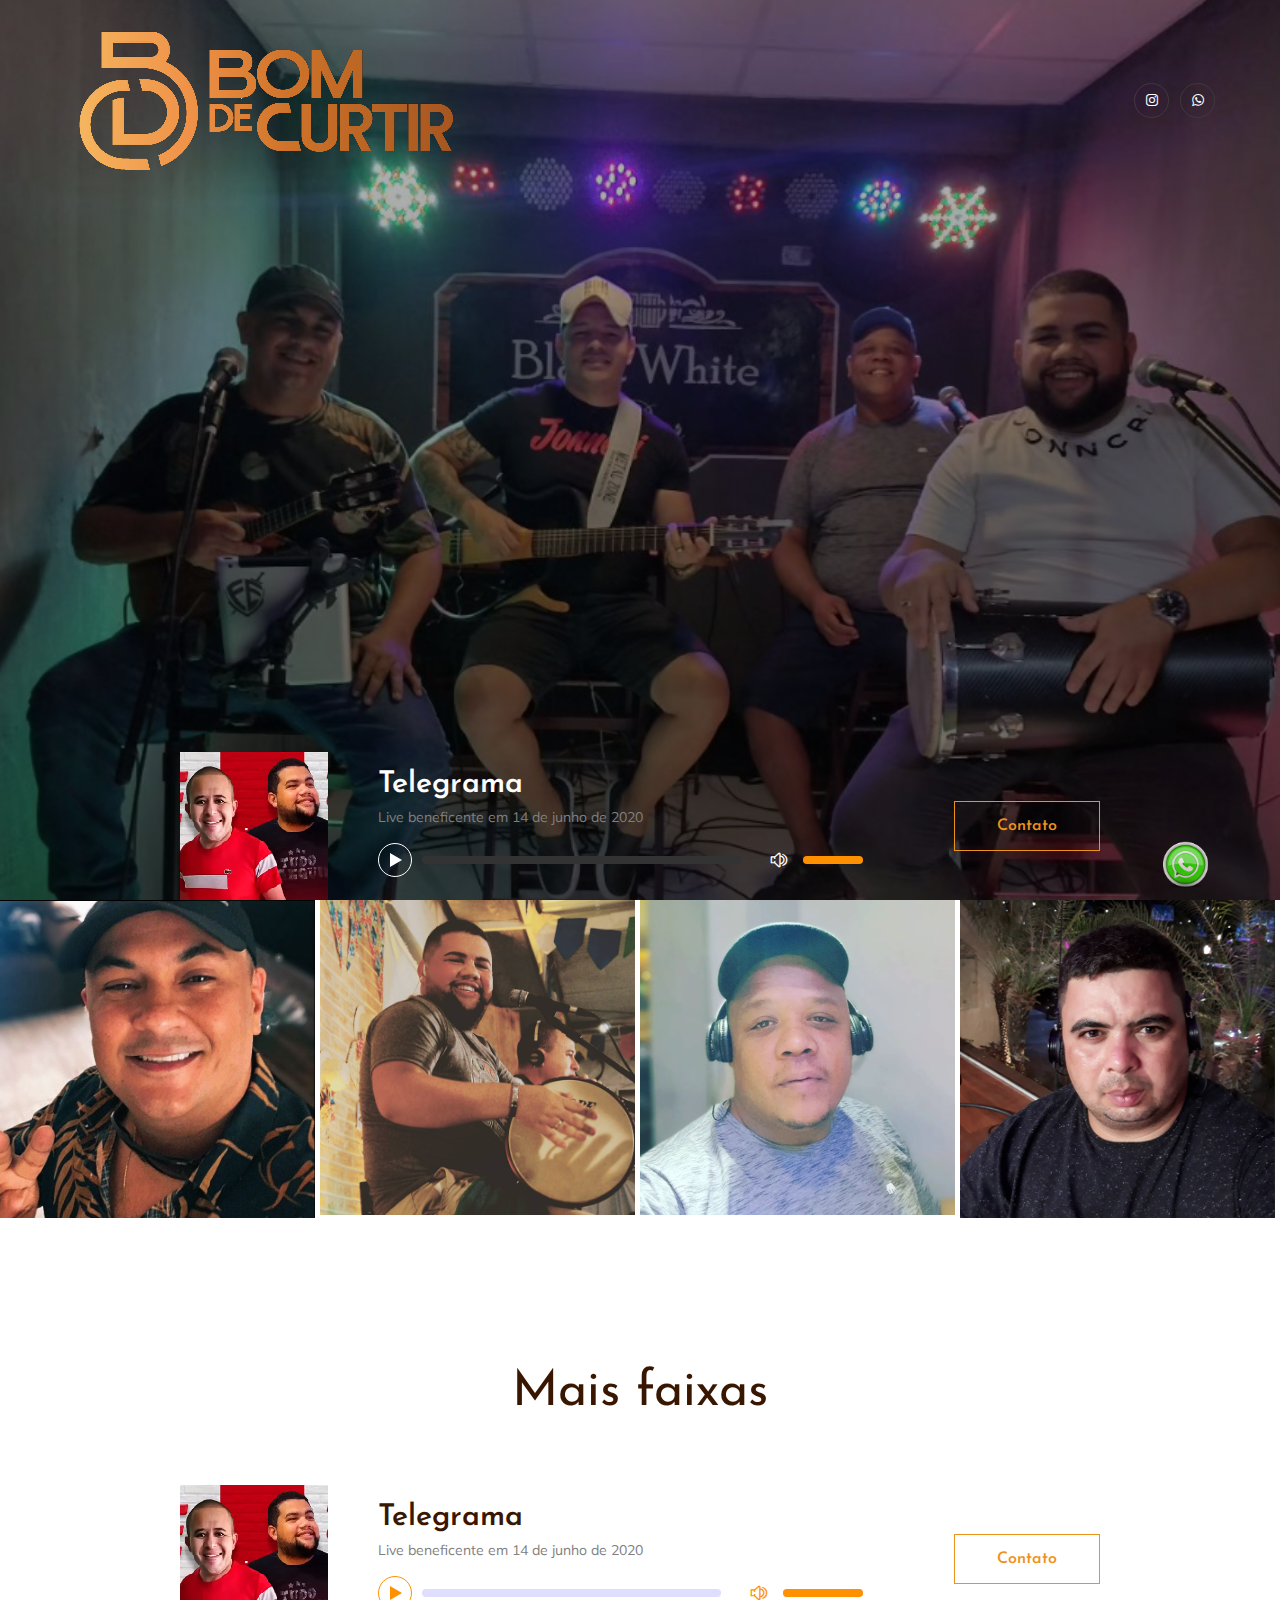
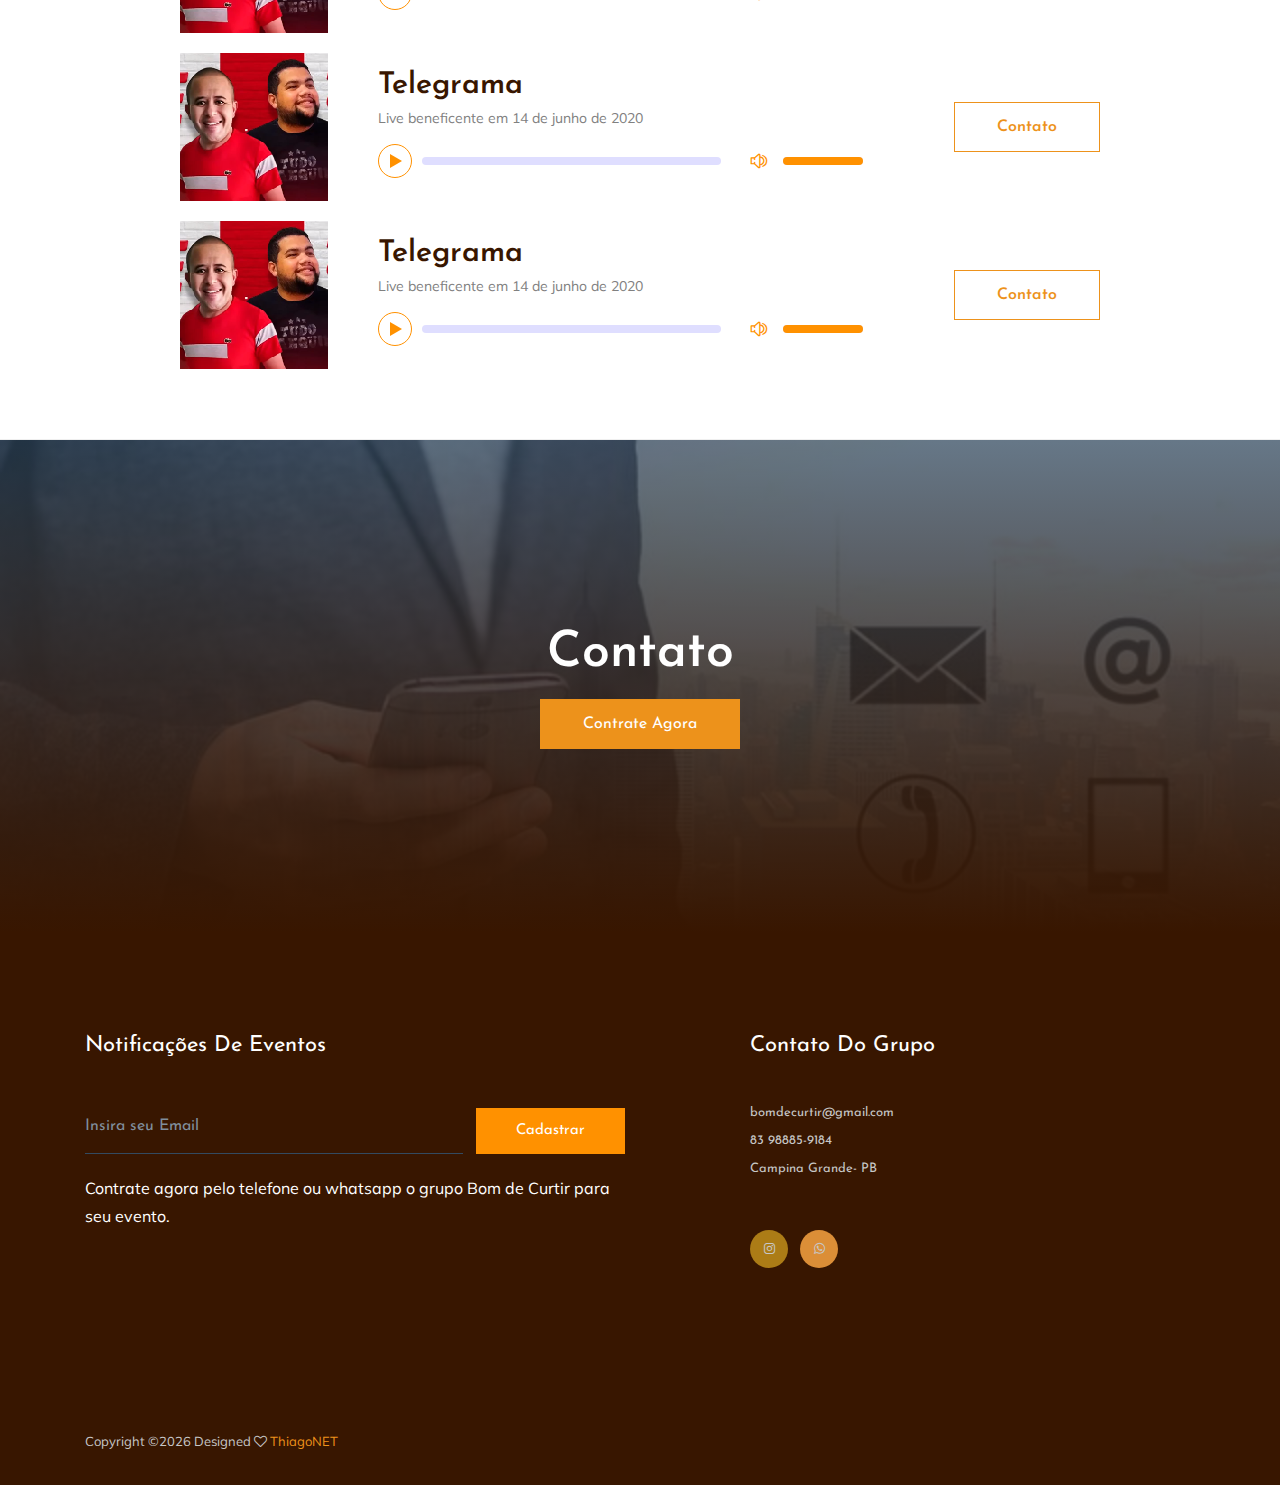
<file: index.html>
<!doctype html>
<html lang="pt-br">

<head>
    <meta charset="utf-8">
    <meta http-equiv="x-ua-compatible" content="ie=edge">
    <title>Bom de Curtir</title>
    <meta property="og:type" content="website" />
    <meta property="og:title" content="bomdecurtir" />
    <meta property="og:description" content="Bom de Curtir, o melhor do samba e pagode!" />
    <meta property="og:image" content="https://bomdecurtir.com.br/img/bdc.png" />
    <meta property="og:image:width" content="192" />
    <meta property="og:image:height" content="192" />
    <meta property="og:locale" content="pt_BR" />
    <meta property="og:url" content="https://bomdecurtir.com.br/" />
    <meta property="og:site_name" content="Bom de Curtir" />
    <meta property="twitter:card" content="summary_large_image" />
    <meta property="twitter:site" content="#" />
    <meta property="facebook-domain-verification" content="#" />
    <meta name="viewport" content="width=device-width, initial-scale=1">

    <!-- <link rel="manifest" href="site.webmanifest"> -->
    <link rel="shortcut icon" type="image/x-icon" href="img/favicon.png">
    <!-- Place favicon.ico in the root directory -->

    <!-- CSS here -->
    <link rel="stylesheet" href="css/bootstrap.min.css">
    <link rel="stylesheet" href="css/owl.carousel.min.css">
    <link rel="stylesheet" href="css/magnific-popup.css">
    <link rel="stylesheet" href="css/font-awesome.min.css">
    <link rel="stylesheet" href="css/themify-icons.css">
    <link rel="stylesheet" href="css/nice-select.css">
    <link rel="stylesheet" href="css/audioplayer.css">
    <link rel="stylesheet" href="css/flaticon.css">
    <link rel="stylesheet" href="css/gijgo.css">
    <link rel="stylesheet" href="css/animate.css">
    <link rel="stylesheet" href="css/slick.css">
    <link rel="stylesheet" href="css/slicknav.css">
    <link rel="stylesheet" href="css/style.css">
    <!-- <link rel="stylesheet" href="css/responsive.css"> -->

</head>

<body>
    <!--[if lte IE 9]>
            <p class="browserupgrade">You are using an <strong>outdated</strong> browser. Please <a href="https://browsehappy.com/">upgrade your browser</a> to improve your experience and security.</p>
        <![endif]-->

    <!-- header-start -->
    <header>
        <div class="header-area ">
            <div id="sticky-header" class="main-header-area">
                <div class="container-fluid">
                    <div class="header_bottom_border">
                        <div class="row align-items-center">
                            <div class="col-xl-3 col-lg-2">
                                <div class="logo">
                                    <a href="index.html">
                                        <img src="img/logo.png" alt="">
                                    </a>
                                </div>
                            </div>
                            <div class="col-xl-6 col-lg-7">
                                <div class="main-menu  d-none d-lg-block">
                                    <nav>
                                        <ul id="navigation">
                                            <!--
                                            <li><a class="active" href="index.html">Início</a></li>
                                            <li><a href="about.html">About</a></li>
                                            <li><a href="track.html">tracks</a></li>
                                            <li><a href="#">blog <i class="ti-angle-down"></i></a>
                                                <ul class="submenu">
                                                    <li><a href="blog.html">blog</a></li>
                                                    <li><a href="single-blog.html">single-blog</a></li>
                                                </ul>
                                            </li>
                                            <li><a href="#">pages <i class="ti-angle-down"></i></a>
                                                <ul class="submenu">
                                                     <li><a href="elements.html">elements</a></li>
                                                </ul>
                                            </li>
                                            <li><a href="contact.html">Contato</a></li>
                                            -->
                                        </ul>
                                    </nav>
                                </div>
                            </div>
                            <div class="col-xl-3 col-lg-3 d-none d-lg-block">
                                <div class="social_icon text-right">
                                    <ul>
                                        <li><a target=_blank href="https://www.instagram.com/bomdecurtir/"> <i class="fa fa-instagram"></i> </a></li>
                                        <li><a target="_blank" href="https://api.whatsapp.com/send?phone=%2B5583994078604&amp;text=Ol%C3%A1%2C+quero+contratar+o+grupo!"> <i class="fa fa-whatsapp"></i> </a></li>

                                    </ul>
                                </div>
                            </div>
                            <div class="col-12">
                                <div class="mobile_menu d-block d-lg-none"></div>
                            </div>
                        </div>
                    </div>

                </div>
            </div>
        </div>
    </header>
    <!-- header-end -->

    <!-- slider_area_start -->
    <div class="slider_area">
        <div class="single_slider  d-flex align-items-center slider_bg_1 overlay2">
            <div class="container">
                <div class="row">
                    <div class="col-xl-12">
                        <div class="slider_text text-center ">
                            <h3></h3>
                        </div>
                    </div>
                </div>
            </div>
        </div>
    </div>
    <!-- slider_area_end -->

    <!-- music_area  -->
    <div class="music_area">
        <div class="container">
            <div class="row align-items-center justify-content-center">
                <div class="col-xl-10">
                    <div class="row align-items-center">
                                <div class="col-xl-9 col-md-9">
                                    <div class="music_field">
                                            <div class="thumb">
                                                    <img src="img/music_man/1.png" alt="#">
                                                </div>
                                                <div class="audio_name">
                                                    <div class="name">
                                                        <h4>Telegrama</h4>
                                                        <p>Live beneficente em 14 de junho de 2020</p>
                                                    </div>
                                                        <audio preload="auto" controls>
                                                                <source src="music/telegrama.mp3">
                                                            </audio>
                                                </div>
                                    </div>
                                </div>
                                <div class="col-xl-3 col-md-3">
                                    <div class="music_btn">
                                            <a target="_blank" href="https://api.whatsapp.com/send?phone=%2B5583994078604&amp;text=Ol%C3%A1%2C+quero+contratar+o+grupo!" class="boxed-btn">Contato</a>
                                    </div>
                                </div>
                    </div>
                </div>

            </div>
        </div>
    </div>
    <!-- music_area end  -->
    
    <!-- about_area  -->
    <!--
    <div class="about_area">
        <div class="container">
            <div class="row align-items-center">
                <div class="col-xl-5 col-md-6">
                    <div class="about_thumb">
                        <img class="img-fluid" src="img/about/about_1.png" alt="">
                    </div>
                </div>
                <div class="col-xl-7 col-md-6">
                    <div class="about_info">
                        <h3>Jack Kalib</h3>
                        <p>Esteem spirit temper too say adieus who direct esteem. It esteems luckily or picture placing drawing. Apartments frequently or motionless on reasonable projecting expression enim ad minim veniam quis nostrud exercitation we have supported programmes to help alleviate human suffering through animal welfare when people might depend.</p>
                        <div class="signature">
                            <img src="img/about/signature.png" alt="">
                        </div>
                    </div>
                </div>
            </div>
        </div>
    </div>
    -->
    <!--/ about_area  -->
    
    <!-- youtube_video_area  -->
    <div class="youtube_video_area">
        <div class="container-fluid p-0">
            <div class="row no-gutters">
                <div class="col-xl-3 col-lg-3 col-md-6">
                    <div class="single_video">
                        <div class="thumb">
                            <img src="img/musicos/Thiago.png" alt="">
                        </div>
                        <div class="hover_elements">
                            <div class="video">
                                    <a class="popup-video" href="https://www.youtube.com/watch?v=Hzmp3z6deF8"> 
                                            <i class="fa fa-play"></i>
                                        </a>
                            </div>

                            <div class="hover_inner">
                                <span>No Cavaco</span>
                                <h3><a href="#">Thiago Menezes (Coroa)</a></h3>
                            </div>
                        </div>
                    </div>
                </div>
                <div class="col-xl-3 col-lg-3 col-md-6">
                    <div class="single_video">
                        <div class="thumb">
                            <img src="img/musicos/Panda.png" alt="">
                        </div>
                        <div class="hover_elements">
                            <div class="video">
                                    <a class="popup-video" href="https://www.youtube.com/watch?v=Hzmp3z6deF8"> 
                                            <i class="fa fa-play"></i>
                                        </a>
                            </div>

                            <div class="hover_inner">
                                <span>Na Voz</span>
                                <h3><a href="#">Keydson Lira (Panda)</a></h3>
                            </div>
                        </div>
                    </div>
                </div>
                <div class="col-xl-3 col-lg-3 col-md-6">
                    <div class="single_video">
                        <div class="thumb">
                            <img src="img/musicos/Café.png" alt="">
                        </div>
                        <div class="hover_elements">
                            <div class="video">
                                    <a class="popup-video" href="https://www.youtube.com/watch?v=Hzmp3z6deF8"> 
                                            <i class="fa fa-play"></i>
                                        </a>
                            </div>

                            <div class="hover_inner">
                                <span>No Pandeiro</span>
                                <h3><a href="#">Leandro Pablo (Café)</a></h3>
                            </div>
                        </div>
                    </div>
                </div>
                <div class="col-xl-3 col-lg-3 col-md-6">
                    <div class="single_video">
                        <div class="thumb">
                            <img src="img/musicos/Carlinho.png" alt="">
                        </div>
                        <div class="hover_elements">
                            <div class="video">
                                    <a class="popup-video" href="https://www.youtube.com/watch?v=Hzmp3z6deF8"> 
                                            <i class="fa fa-play"></i>
                                        </a>
                            </div>

                            <div class="hover_inner">
                                <span>Na Marcação</span>
                                <h3><a href="#">Carlos Alberto (Maestro)</a></h3>
                            </div>
                        </div>
                    </div>
                </div>
            </div>
        </div>
    </div>
    <!-- / youtube_video_area  -->

    <!-- music_area  -->
    <div class="music_area music_gallery">
        <div class="container">
                <div class="row">
                        <div class="col-xl-12">
                            <div class="section_title text-center mb-65">
                                <h3>Mais faixas</h3>
                            </div>
                        </div>
                    </div>
            <div class="row align-items-center justify-content-center mb-20">
                <div class="col-xl-10">
                    <div class="row align-items-center">
                                <div class="col-xl-9 col-md-9">
                                    <div class="music_field">
                                            <div class="thumb">
                                                    <img src="img/music_man/1.png" alt="">
                                                </div>
                                                <div class="audio_name">
                                                    <div class="name">
                                                        <h4>Telegrama</h4>
                                                        <p>Live beneficente em 14 de junho de 2020</p>
                                                    </div>
                                                        <audio preload="auto" controls>
                                                                <source src="music/telegrama.mp3">
                                                            </audio>
                                                </div>
                                    </div>
                                </div>
                                <div class="col-xl-3 col-md-3">
                                    <div class="music_btn">
                                            <a href="#" class="boxed-btn">Contato</a>
                                    </div>
                                </div>
                    </div>
                </div>

            </div>
            <div class="row align-items-center justify-content-center mb-20">
                <div class="col-xl-10">
                    <div class="row align-items-center">
                                <div class="col-xl-9 col-md-9">
                                    <div class="music_field">
                                            <div class="thumb">
                                                    <img src="img/music_man/1.png" alt="">
                                                </div>
                                                <div class="audio_name">
                                                    <div class="name">
                                                        <h4>Telegrama</h4>
                                                        <p>Live beneficente em 14 de junho de 2020</p>
                                                    </div>
                                                        <audio preload="auto" controls>
                                                                <source src="music/telegrama.mp3">
                                                            </audio>
                                                </div>
                                    </div>
                                </div>
                                <div class="col-xl-3 col-md-3">
                                    <div class="music_btn">
                                            <a href="#" class="boxed-btn">Contato</a>
                                    </div>
                                </div>
                    </div>
                </div>

            </div>
            <div class="row align-items-center justify-content-center mb-20">
                <div class="col-xl-10">
                    <div class="row align-items-center">
                                <div class="col-xl-9 col-md-9">
                                    <div class="music_field">
                                            <div class="thumb">
                                                    <img src="img/music_man/1.png" alt="">
                                                </div>
                                                <div class="audio_name">
                                                    <div class="name">
                                                        <h4>Telegrama</h4>
                                                        <p>Live beneficente em 14 de junho de 2020</p>
                                                    </div>
                                                        <audio preload="auto" controls>
                                                                <source src="music/telegrama.mp3">
                                                            </audio>
                                                </div>
                                    </div>
                                </div>
                                <div class="col-xl-3 col-md-3">
                                    <div class="music_btn">
                                            <a href="#" class="boxed-btn">contato</a>
                                    </div>
                                </div>
                    </div>
                </div>

            </div>
        </div>
    </div>
    <!-- music_area end  -->

    <!-- gallery -->
    <!--
    <div class="gallery_area">
        <div class="container">
            <div class="row">
                <div class="col-xl-12">
                    <div class="section_title text-center mb-65">
                        <h3>Image Galleries</h3>
                    </div>
                </div>
            </div>
            <div class="row grid">
                    <div class="col-xl-5 col-lg-5 grid-item cat1 col-md-6">
                        <div class="single-gallery mb-30">
                                <div class="portfolio-img">
                                        <img src="img/gallery/1.png" alt="">
                                </div>
                                <div class="gallery_hover">
                                    <a  class="popup-image"  href="img/gallery/1.png" class="hover_inner">
                                        <i class="ti-plus"></i>
                                    </a>
                                </div>
                        </div>
                    </div>
                    <div class="col-xl-7 col-lg-7 grid-item cat3 cat4 col-md-6">
                        <div class="single-gallery mb-30">
                                <div class="portfolio-img">
                                        <img src="img/gallery/2.png" alt="">
                                </div>
                                <div class="gallery_hover">
                                        <a class="popup-image" href="img/gallery/2.png" class="hover_inner">
                                            <i class="ti-plus"></i>
                                        </a>
                                </div>
                        </div>
                    </div>
                    <div class="col-xl-4 col-lg-6 grid-item cat4 col-md-6">
                        <div class="single-gallery mb-30">
                                <div class="portfolio-img">
                                        <img src="img/gallery/3.png" alt="">
                                </div>
                                <div class="gallery_hover">
                                        <a class="popup-image" href="img/gallery/3.png" class="hover_inner">
                                            <i class="ti-plus"></i>
                                        </a>
                                </div>
                        </div>
                    </div>
                    <div class="col-xl-4 col-lg-6 grid-item cat2 col-md-6">
                        <div class="single-gallery mb-30">
                            <div class="portfolio-img">
                                    <img src="img/gallery/4.png" alt="">
                            </div>
                            <div class="gallery_hover">
                                    <a class="popup-image" href="img/gallery/4.png" class="hover_inner">
                                        <i class="ti-plus"></i>
                                    </a>
                                </div>
                        </div>
                    </div>
                    <div class="col-xl-4 col-lg-6 grid-item cat2 col-md-6">
                        <div class="single-gallery mb-30">
                            <div class="portfolio-img">
                                    <img src="img/gallery/5.png" alt="">
                            </div>
                            <div class="gallery_hover">
                                    <a class="popup-image" href="img/gallery/5.png" class="hover_inner">
                                        <i class="ti-plus"></i>
                                    </a>
                            </div>
                        </div>
                    </div>
                </div>
        </div>
    </div>
    -->
    <!--/ gallery -->

    <!-- contact_rsvp -->
    <div class="contact_rsvp">
        <div class="container">
            <div class="row">
                <div class="col-xl-12">
                    <div class="text text-center">
                        <h3>Contato</h3>
                        <a class="boxed-btn3" href="#">Contrate Agora</a>
                    </div>
                </div>
            </div>
        </div>
    </div>
    <!--/ contact_rsvp -->

    <!-- footer start -->
    <footer class="footer">
        <div class="footer_top">
            <div class="container">
                <div class="row">
                    <div class="col-xl-6 col-md-6">
                            <div class="footer_widget">
                                
                                    <h3 class="footer_title">
                                            Notificações de eventos
                                    </h3>
                                <div class="subscribe-from">
                                        <form action="#">
                                                <input type="text" placeholder="Insira seu Email">
                                                <button type="submit" >Cadastrar</button>
                                            </form>
                                </div>
                                <p class="sub_text">Contrate agora pelo telefone ou whatsapp o grupo Bom de Curtir para seu evento.</p>
                                </div>
                    </div>
                    <div class="col-xl-5 col-md-5 offset-xl-1">
                        <div class="footer_widget">
                                <h3 class="footer_title">
                                        Contato do Grupo
                                </h3>
                            <ul>
                                <li><a href="mailto:bomdecurtir@gmail.com">bomdecurtir@gmail.com</a></li>
                                <li><a href="tel:+5583988859184">83 98885-9184</a></li>
                                <li><a href="https://maps.app.goo.gl/JX84amDW729Q5CDBA" target="_blank">Campina Grande- PB</a></li>
                            </ul>
                            <div class="socail_links">
                                <ul>
                                    <li>
                                        <a target="_blank" href="https://www.instagram.com/bomdecurtir/">
                                            <i class="fa fa-instagram"></i>
                                        </a>
                                    </li>
                                    <!--
                                    <li>
                                        <a href="#">
                                            <i class=" fa fa-facebook "></i>
                                        </a>
                                    </li>
                                    -->
                                    <li>
                                        <a target="_blank" href="https://api.whatsapp.com/send?phone=%2B5583988859184&amp;text=Ol%C3%A1%2C+quero+contratar+o+grupo!">
                                            <i class=" fa fa-whatsapp "></i>
                                        </a>
                                    </li>

                                </ul>
                            </div>

                        </div>
                    </div>
                </div>
            </div>
        </div>
        <div class="copy-right_text">
            <div class="container">
                <div class="footer_border"></div>
                <div class="row">
                    <div class="col-xl-7 col-md-6">
                        <p class="copy_right">
                            <!-- Link back to ThiagoNET  -->
                            Copyright &copy;<script>document.write(new Date().getFullYear());</script> Designed <i class="fa fa-heart-o" aria-hidden="true"></i> <a href="https://thiagonet.com" target="_blank">ThiagoNET</a>
                            <!-- Link back to ThiagoNET   -->
                        </p>
                    </div>
                </div>
            </div>
        </div>
    </footer>
    <!--/ footer end  -->
    <!-- Icon Whatsapp -->
<a target="_blank" href="https://api.whatsapp.com/send?phone=%2B5583994078604&amp;text=Ol%C3%A1%2C+quero+contratar+o+grupo!" id="whatsapp-button" style="position: fixed; bottom: 12px; right: 72px; width: 45px; z-index: 999;"><img style="width:100%;" src="img/icon_whatsapp.png"></a>
  

    <!-- link that opens popup -->

    <!-- JS here -->
        <script src="https://code.jquery.com/jquery-3.3.1.slim.min.js" 
            integrity="sha384-q8i/X+965DzO0rT7abK41JStQIAqVgRVzpbzo5smXKp4YfRvH+8abtTE1Pi6jizo" 
            crossorigin="anonymous">
    </script>
    <script src="js/vendor/modernizr-3.5.0.min.js"></script>
    <script src="js/vendor/jquery-1.12.4.min.js"></script>
    <script src="js/popper.min.js"></script>
    <script src="js/bootstrap.min.js"></script>
    <script src="js/owl.carousel.min.js"></script>
    <script src="js/isotope.pkgd.min.js"></script>
    <script src="js/ajax-form.js"></script>
    <script src="js/waypoints.min.js"></script>
    <script src="js/jquery.counterup.min.js"></script>
    <script src="js/imagesloaded.pkgd.min.js"></script>
    <script src="js/audioplayer.js"></script>
    <script src="js/scrollIt.js"></script>
    <script src="js/jquery.scrollUp.min.js"></script>
    <script src="js/wow.min.js"></script>
    <script src="js/nice-select.min.js"></script>
    <script src="js/jquery.slicknav.min.js"></script>
    <script src="js/jquery.magnific-popup.min.js"></script>
    <script src="js/plugins.js"></script>
    <script src="js/gijgo.min.js"></script>
    <script src="js/slick.min.js"></script>
    <!--contact js-->
    <script src="js/contact.js"></script>
    <script src="js/jquery.ajaxchimp.min.js"></script>
    <script src="js/jquery.form.js"></script>
    <script src="js/jquery.validate.min.js"></script>
    <script src="js/mail-script.js"></script>

    <script src="js/main.js"></script>
    
		<script>
                $(function() {
                    $('audio').audioPlayer({

                    });
                });
            </script>
</body>

</html>
</file>
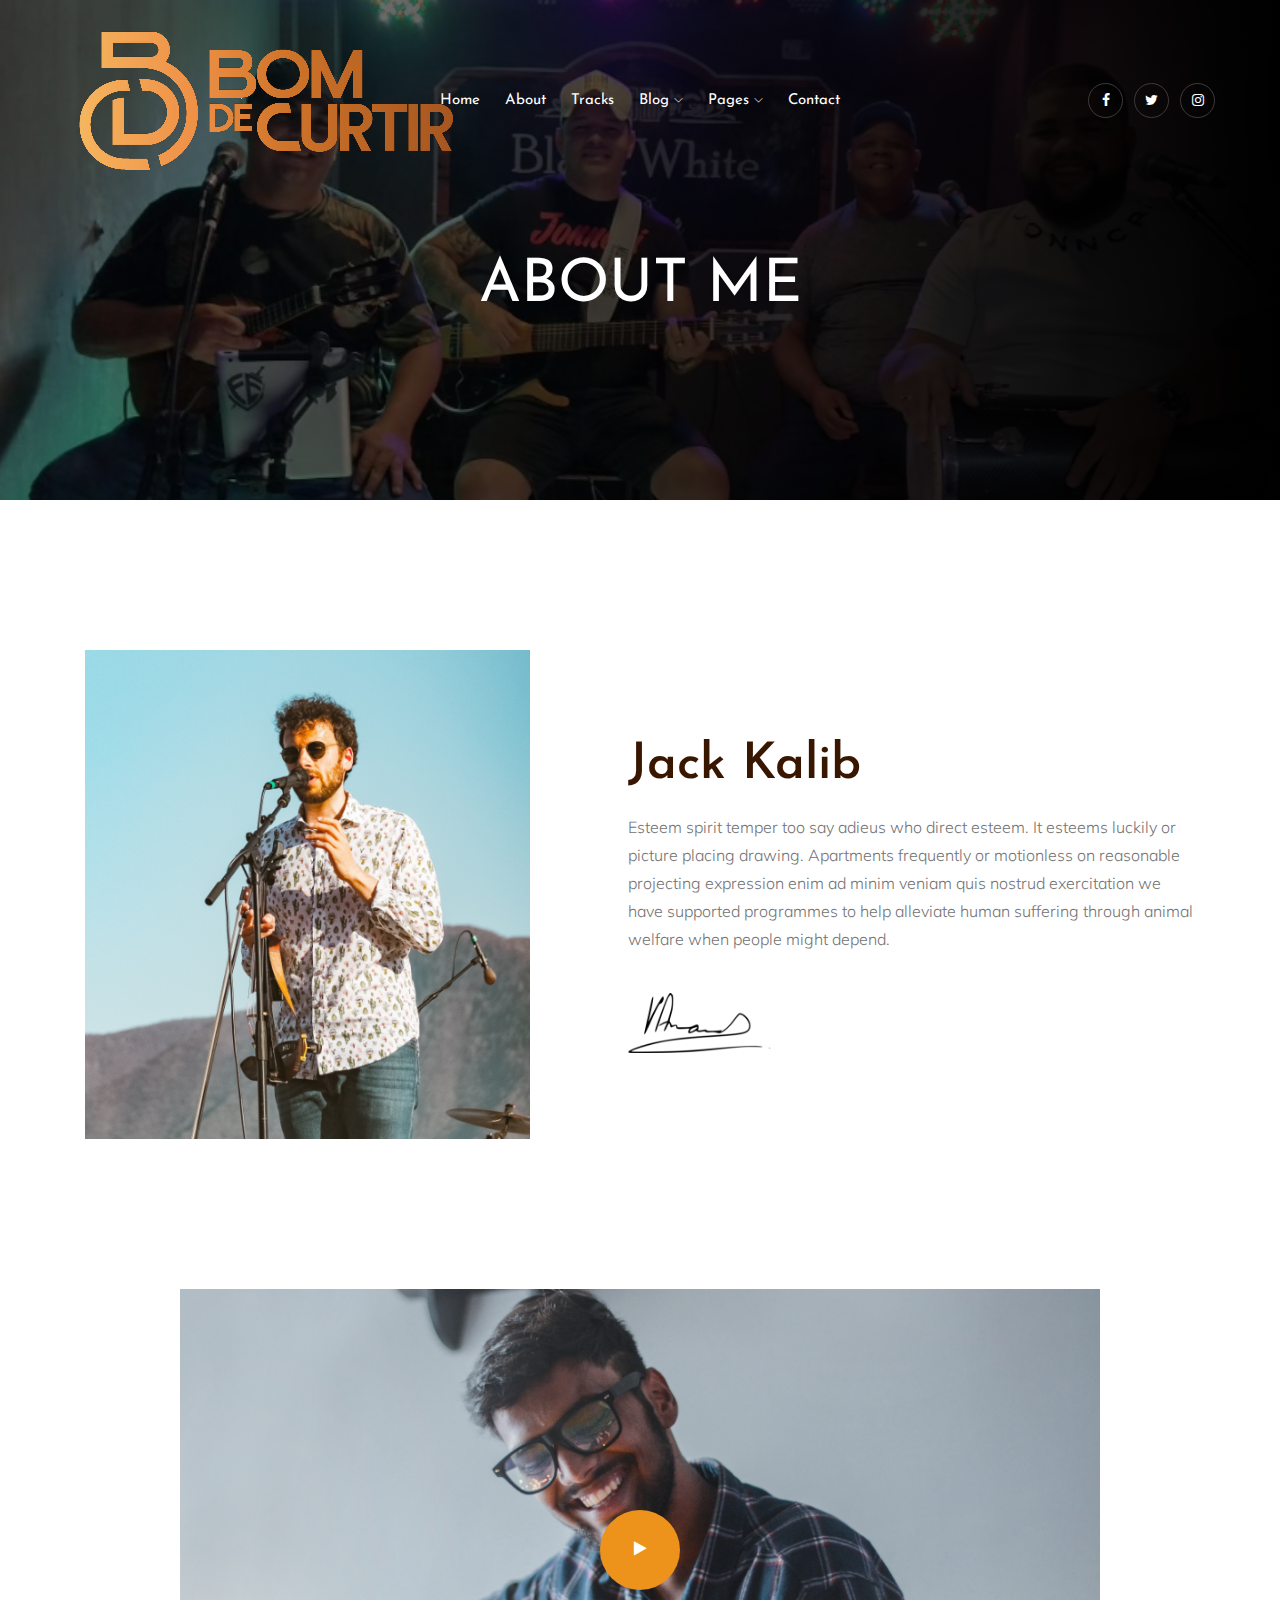
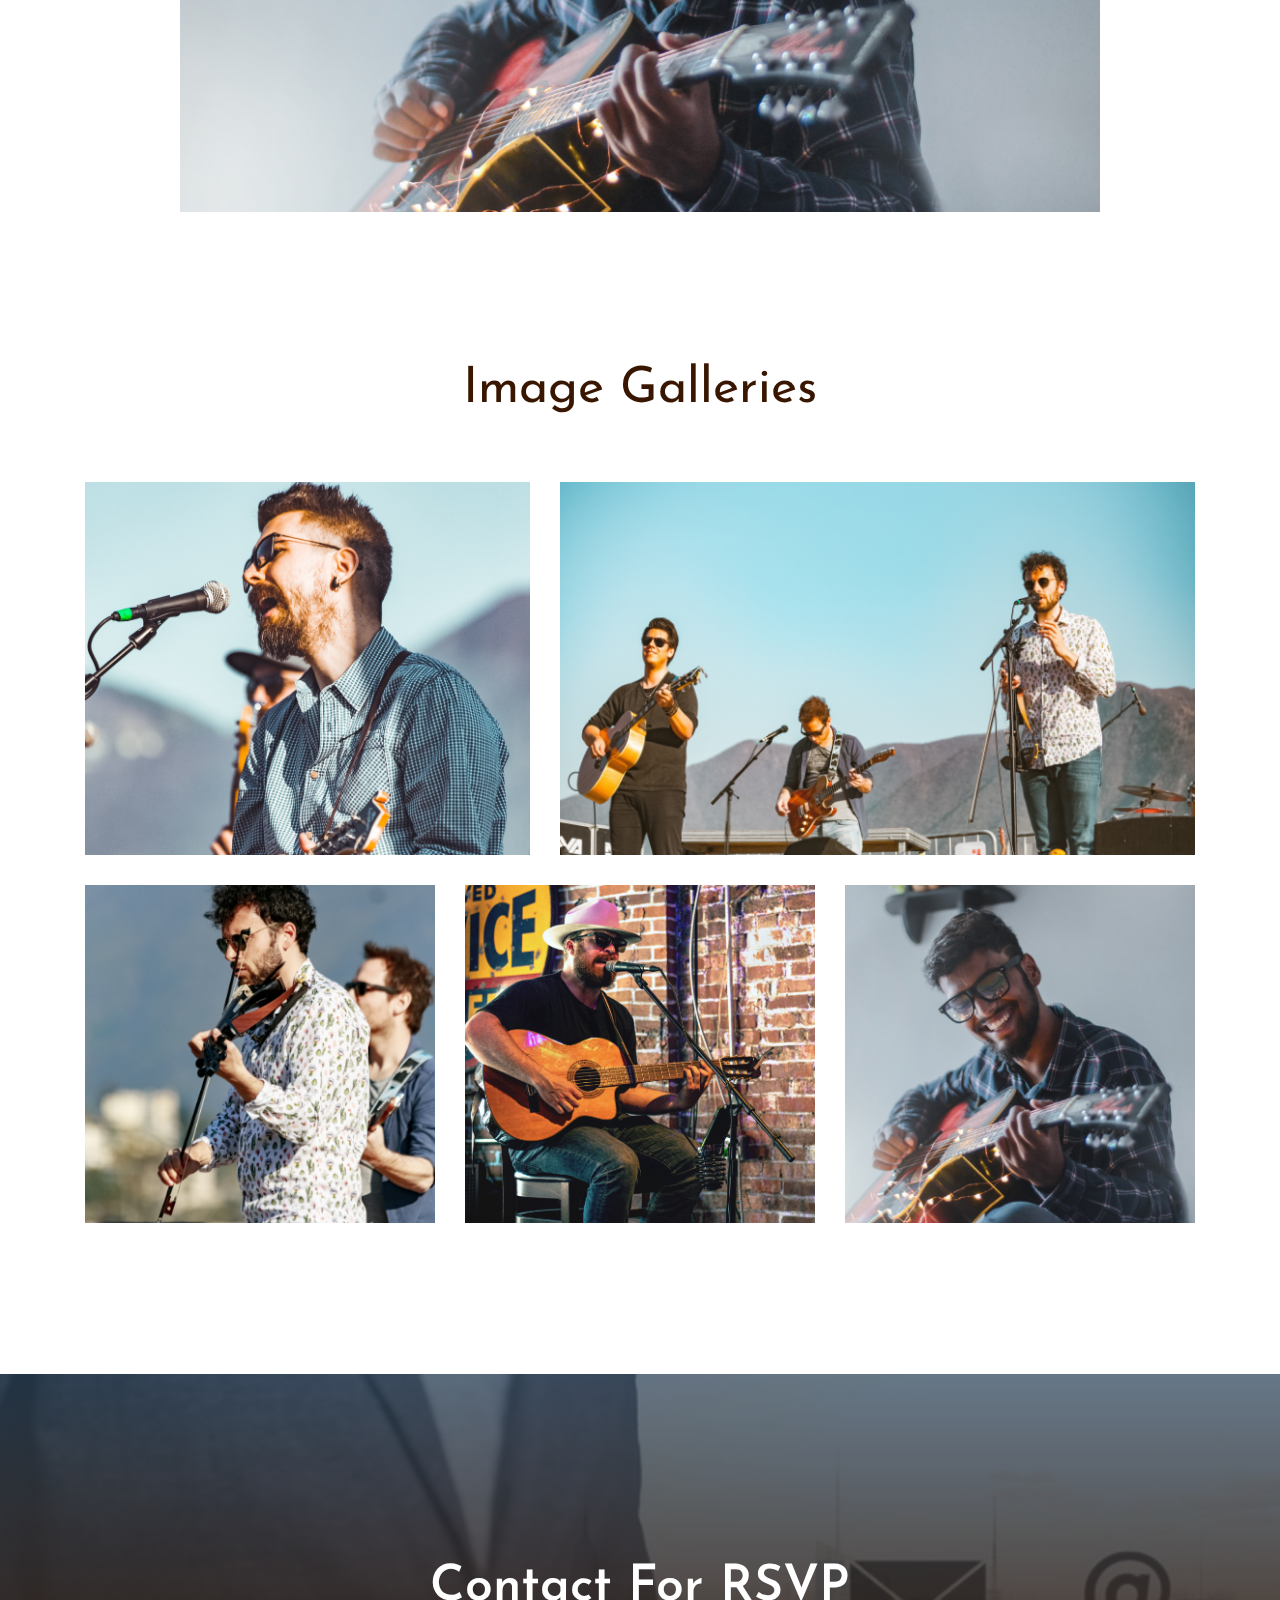
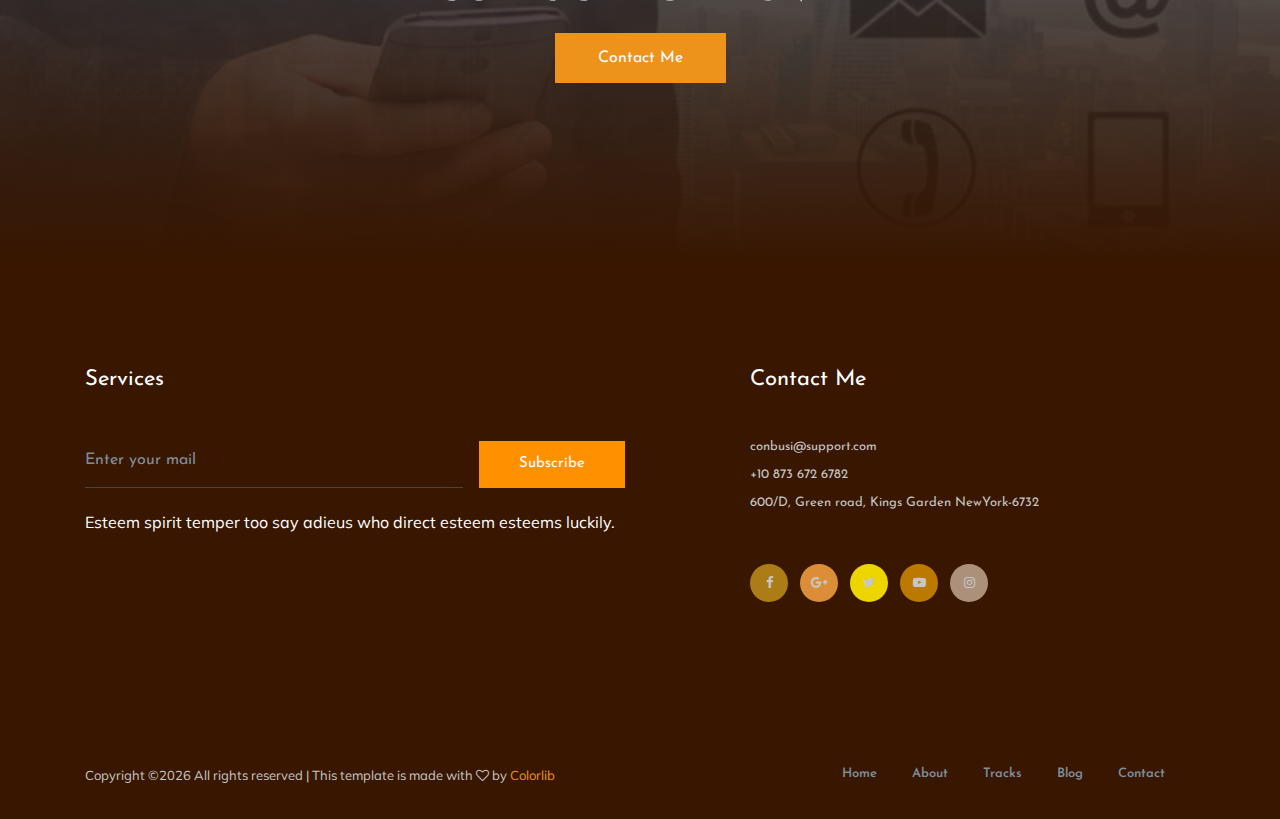
<file: about.html>
<!doctype html>
<html class="no-js" lang="zxx">

<head>
    <meta charset="utf-8">
    <meta http-equiv="x-ua-compatible" content="ie=edge">
    <title>Musico</title>
    <meta name="description" content="">
    <meta name="viewport" content="width=device-width, initial-scale=1">

    <!-- <link rel="manifest" href="site.webmanifest"> -->
    <link rel="shortcut icon" type="image/x-icon" href="img/favicon.png">
    <!-- Place favicon.ico in the root directory -->

    <!-- CSS here -->
    <link rel="stylesheet" href="css/bootstrap.min.css">
    <link rel="stylesheet" href="css/owl.carousel.min.css">
    <link rel="stylesheet" href="css/magnific-popup.css">
    <link rel="stylesheet" href="css/font-awesome.min.css">
    <link rel="stylesheet" href="css/themify-icons.css">
    <link rel="stylesheet" href="css/nice-select.css">
    <link rel="stylesheet" href="css/audioplayer.css">
    <link rel="stylesheet" href="css/flaticon.css">
    <link rel="stylesheet" href="css/gijgo.css">
    <link rel="stylesheet" href="css/animate.css">
    <link rel="stylesheet" href="css/slick.css">
    <link rel="stylesheet" href="css/slicknav.css">
    <link rel="stylesheet" href="css/style.css">
    <!-- <link rel="stylesheet" href="css/responsive.css"> -->
</head>

<body>
    <!--[if lte IE 9]>
            <p class="browserupgrade">You are using an <strong>outdated</strong> browser. Please <a href="https://browsehappy.com/">upgrade your browser</a> to improve your experience and security.</p>
        <![endif]-->

    <!-- header-start -->
    <header>
        <div class="header-area ">
            <div id="sticky-header" class="main-header-area">
                <div class="container-fluid">
                    <div class="header_bottom_border">
                        <div class="row align-items-center">
                            <div class="col-xl-3 col-lg-2">
                                <div class="logo">
                                    <a href="index.html">
                                        <img src="img/logo.png" alt="">
                                    </a>
                                </div>
                            </div>
                            <div class="col-xl-6 col-lg-7">
                                <div class="main-menu  d-none d-lg-block">
                                    <nav>
                                        <ul id="navigation">
                                            <li><a class="active" href="index.html">home</a></li>
                                            <li><a href="about.html">About</a></li>
                                            <li><a href="track.html">tracks</a></li>
                                            <li><a href="#">blog <i class="ti-angle-down"></i></a>
                                                <ul class="submenu">
                                                    <li><a href="blog.html">blog</a></li>
                                                    <li><a href="single-blog.html">single-blog</a></li>
                                                </ul>
                                            </li>
                                            <li><a href="#">pages <i class="ti-angle-down"></i></a>
                                                <ul class="submenu">
                                                     <li><a href="elements.html">elements</a></li>
                                                </ul>
                                            </li>
                                            <li><a href="contact.html">Contact</a></li>
                                        </ul>
                                    </nav>
                                </div>
                            </div>
                            <div class="col-xl-3 col-lg-3 d-none d-lg-block">
                                <div class="social_icon text-right">
                                    <ul>
                                        <li><a href="#"> <i class="fa fa-facebook"></i> </a></li>
                                        <li><a href="#"> <i class="fa fa-twitter"></i> </a></li>
                                        <li><a href="#"> <i class="fa fa-instagram"></i> </a></li>
                                    </ul>
                                </div>
                            </div>
                            <div class="col-12">
                                <div class="mobile_menu d-block d-lg-none"></div>
                            </div>
                        </div>
                    </div>

                </div>
            </div>
        </div>
    </header>
    <!-- header-end -->

    <!-- bradcam_area  -->
    <div class="bradcam_area breadcam_bg_2">
        <div class="container">
            <div class="row">
                <div class="col-xl-12">
                    <div class="bradcam_text text-center">
                        <h3>About Me</h3>
                    </div>
                </div>
            </div>
        </div>
    </div>
    <!--/ bradcam_area  -->


    <!-- about_area  -->
    <div class="about_area">
        <div class="container">
            <div class="row align-items-center">
                <div class="col-xl-5 col-md-6">
                    <div class="about_thumb">
                        <img class="img-fluid" src="img/about/about_1.png" alt="">
                    </div>
                </div>
                <div class="col-xl-7 col-md-6">
                    <div class="about_info">
                        <h3>Jack Kalib</h3>
                        <p>Esteem spirit temper too say adieus who direct esteem. It esteems luckily or picture placing drawing. Apartments frequently or motionless on reasonable projecting expression enim ad minim veniam quis nostrud exercitation we have supported programmes to help alleviate human suffering through animal welfare when people might depend.</p>
                        <div class="signature">
                            <img src="img/about/signature.png" alt="">
                        </div>
                    </div>
                </div>
            </div>
        </div>
    </div>
    <!--/ about_area  -->
    <div class="singer_video">
        <div class="container">
            <div class="row justify-content-center">
                <div class="col-xl-10">
                    <div class="image">
                        <img src="img/about/singer.png" alt="">
                        <div class="video_btn">
                            <a class="popup-video" href="https://www.youtube.com/watch?v=Hzmp3z6deF8"><i class="fa fa-play"></i></a>
                        </div>
                    </div>
                </div>
            </div>
        </div>
    </div>
    <!-- gallery -->
    <div class="gallery_area">
        <div class="container">
            <div class="row">
                <div class="col-xl-12">
                    <div class="section_title text-center mb-65">
                        <h3>Image Galleries</h3>
                    </div>
                </div>
            </div>
            <div class="row grid">
                    <div class="col-xl-5 col-lg-5 grid-item cat1 col-md-6">
                        <div class="single-gallery mb-30">
                                <div class="portfolio-img">
                                        <img src="img/gallery/1.png" alt="">
                                </div>
                                <div class="gallery_hover">
                                    <a  class="popup-image"  href="img/gallery/1.png" class="hover_inner">
                                        <i class="ti-plus"></i>
                                    </a>
                                </div>
                        </div>
                    </div>
                    <div class="col-xl-7 col-lg-7 grid-item cat3 cat4 col-md-6">
                        <div class="single-gallery mb-30">
                                <div class="portfolio-img">
                                        <img src="img/gallery/2.png" alt="">
                                </div>
                                <div class="gallery_hover">
                                        <a class="popup-image" href="img/gallery/2.png" class="hover_inner">
                                            <i class="ti-plus"></i>
                                        </a>
                                </div>
                        </div>
                    </div>
                    <div class="col-xl-4 col-lg-6 grid-item cat4 col-md-6">
                        <div class="single-gallery mb-30">
                                <div class="portfolio-img">
                                        <img src="img/gallery/3.png" alt="">
                                </div>
                                <div class="gallery_hover">
                                        <a class="popup-image" href="img/gallery/3.png" class="hover_inner">
                                            <i class="ti-plus"></i>
                                        </a>
                                </div>
                        </div>
                    </div>
                    <div class="col-xl-4 col-lg-6 grid-item cat2 col-md-6">
                        <div class="single-gallery mb-30">
                            <div class="portfolio-img">
                                    <img src="img/gallery/4.png" alt="">
                            </div>
                            <div class="gallery_hover">
                                    <a class="popup-image" href="img/gallery/4.png" class="hover_inner">
                                        <i class="ti-plus"></i>
                                    </a>
                                </div>
                        </div>
                    </div>
                    <div class="col-xl-4 col-lg-6 grid-item cat2 col-md-6">
                        <div class="single-gallery mb-30">
                            <div class="portfolio-img">
                                    <img src="img/gallery/5.png" alt="">
                            </div>
                            <div class="gallery_hover">
                                    <a class="popup-image" href="img/gallery/5.png" class="hover_inner">
                                        <i class="ti-plus"></i>
                                    </a>
                            </div>
                        </div>
                    </div>
                </div>
        </div>
    </div>
    <!--/ gallery -->

    <!-- contact_rsvp -->
    <div class="contact_rsvp">
        <div class="container">
            <div class="row">
                <div class="col-xl-12">
                    <div class="text text-center">
                        <h3>Contact For RSVP</h3>
                        <a class="boxed-btn3" href="contact.html">Contact Me</a>
                    </div>
                </div>
            </div>
        </div>
    </div>
    <!--/ contact_rsvp -->

    <!-- footer start -->
    <footer class="footer">
        <div class="footer_top">
            <div class="container">
                <div class="row">
                    <div class="col-xl-6 col-md-6">
                            <div class="footer_widget">
                                    <h3 class="footer_title">
                                            Services
                                    </h3>
                                <div class="subscribe-from">
                                        <form action="#">
                                                <input type="text" placeholder="Enter your mail">
                                                <button type="submit" >Subscribe</button>
                                            </form>
                                </div>
                                <p class="sub_text">Esteem spirit temper too say adieus who direct esteem esteems luckily.</p>
                                </div>
                    </div>
                    <div class="col-xl-5 col-md-5 offset-xl-1">
                        <div class="footer_widget">
                                <h3 class="footer_title">
                                        Contact Me
                                </h3>
                            <ul>
                                <li><a href="#">conbusi@support.com
                                    </a></li>
                                <li><a href="#">+10 873 672 6782
                                    </a></li>
                                <li><a href="#">600/D, Green road, Kings Garden NewYork-6732</a></li>
                            </ul>
                            <div class="socail_links">
                                <ul>
                                    <li>
                                        <a href="#">
                                            <i class=" fa fa-facebook "></i>
                                        </a>
                                    </li>
                                    <li>
                                        <a href="#">
                                            <i class="fa fa-google-plus"></i>
                                        </a>
                                    </li>
                                    <li>
                                        <a href="#">
                                            <i class="fa fa-twitter"></i>
                                        </a>
                                    </li>
                                    <li>
                                        <a href="#">
                                            <i class="fa fa-youtube-play"></i>
                                        </a>
                                    </li>
                                    <li>
                                        <a href="#">
                                            <i class="fa fa-instagram"></i>
                                        </a>
                                    </li>
                                </ul>
                            </div>

                        </div>
                    </div>
                </div>
            </div>
        </div>
        <div class="copy-right_text">
            <div class="container">
                <div class="footer_border"></div>
                <div class="row">
                    <div class="col-xl-7 col-md-6">
                        <p class="copy_right">
                            <!-- Link back to Colorlib can't be removed. Template is licensed under CC BY 3.0. -->
Copyright &copy;<script>document.write(new Date().getFullYear());</script> All rights reserved | This template is made with <i class="fa fa-heart-o" aria-hidden="true"></i> by <a href="https://colorlib.com" target="_blank">Colorlib</a>
<!-- Link back to Colorlib can't be removed. Template is licensed under CC BY 3.0. -->
                        </p>
                    </div>
                    <div class="col-xl-5 col-md-6">
                        <div class="footer_links">
                            <ul>
                                <li><a href="#">home</a></li>
                                <li><a href="#">about</a></li>
                                <li><a href="#">tracks</a></li>
                                <li><a href="#">blog</a></li>
                                <li><a href="#">contact</a></li>
                            </ul>
                        </div>
                    </div>
                </div>
            </div>
        </div>
    </footer>
    <!--/ footer end  -->

    <!-- link that opens popup -->

    <!-- JS here -->
        <script src="https://code.jquery.com/jquery-3.3.1.slim.min.js" 
            integrity="sha384-q8i/X+965DzO0rT7abK41JStQIAqVgRVzpbzo5smXKp4YfRvH+8abtTE1Pi6jizo" 
            crossorigin="anonymous">
    </script>
    <script src="js/vendor/modernizr-3.5.0.min.js"></script>
    <script src="js/vendor/jquery-1.12.4.min.js"></script>
    <script src="js/popper.min.js"></script>
    <script src="js/bootstrap.min.js"></script>
    <script src="js/owl.carousel.min.js"></script>
    <script src="js/isotope.pkgd.min.js"></script>
    <script src="js/ajax-form.js"></script>
    <script src="js/waypoints.min.js"></script>
    <script src="js/jquery.counterup.min.js"></script>
    <script src="js/imagesloaded.pkgd.min.js"></script>
    <script src="js/audioplayer.js"></script>
    <script src="js/scrollIt.js"></script>
    <script src="js/jquery.scrollUp.min.js"></script>
    <script src="js/wow.min.js"></script>
    <script src="js/nice-select.min.js"></script>
    <script src="js/jquery.slicknav.min.js"></script>
    <script src="js/jquery.magnific-popup.min.js"></script>
    <script src="js/plugins.js"></script>
    <script src="js/gijgo.min.js"></script>
    <script src="js/slick.min.js"></script>
    <!--contact js-->
    <script src="js/contact.js"></script>
    <script src="js/jquery.ajaxchimp.min.js"></script>
    <script src="js/jquery.form.js"></script>
    <script src="js/jquery.validate.min.js"></script>
    <script src="js/mail-script.js"></script>

    <script src="js/main.js"></script>
    
		<script>
                $(function() {
                    $('audio').audioPlayer({

                    });
                });
            </script>
</body>

</html>
</file>
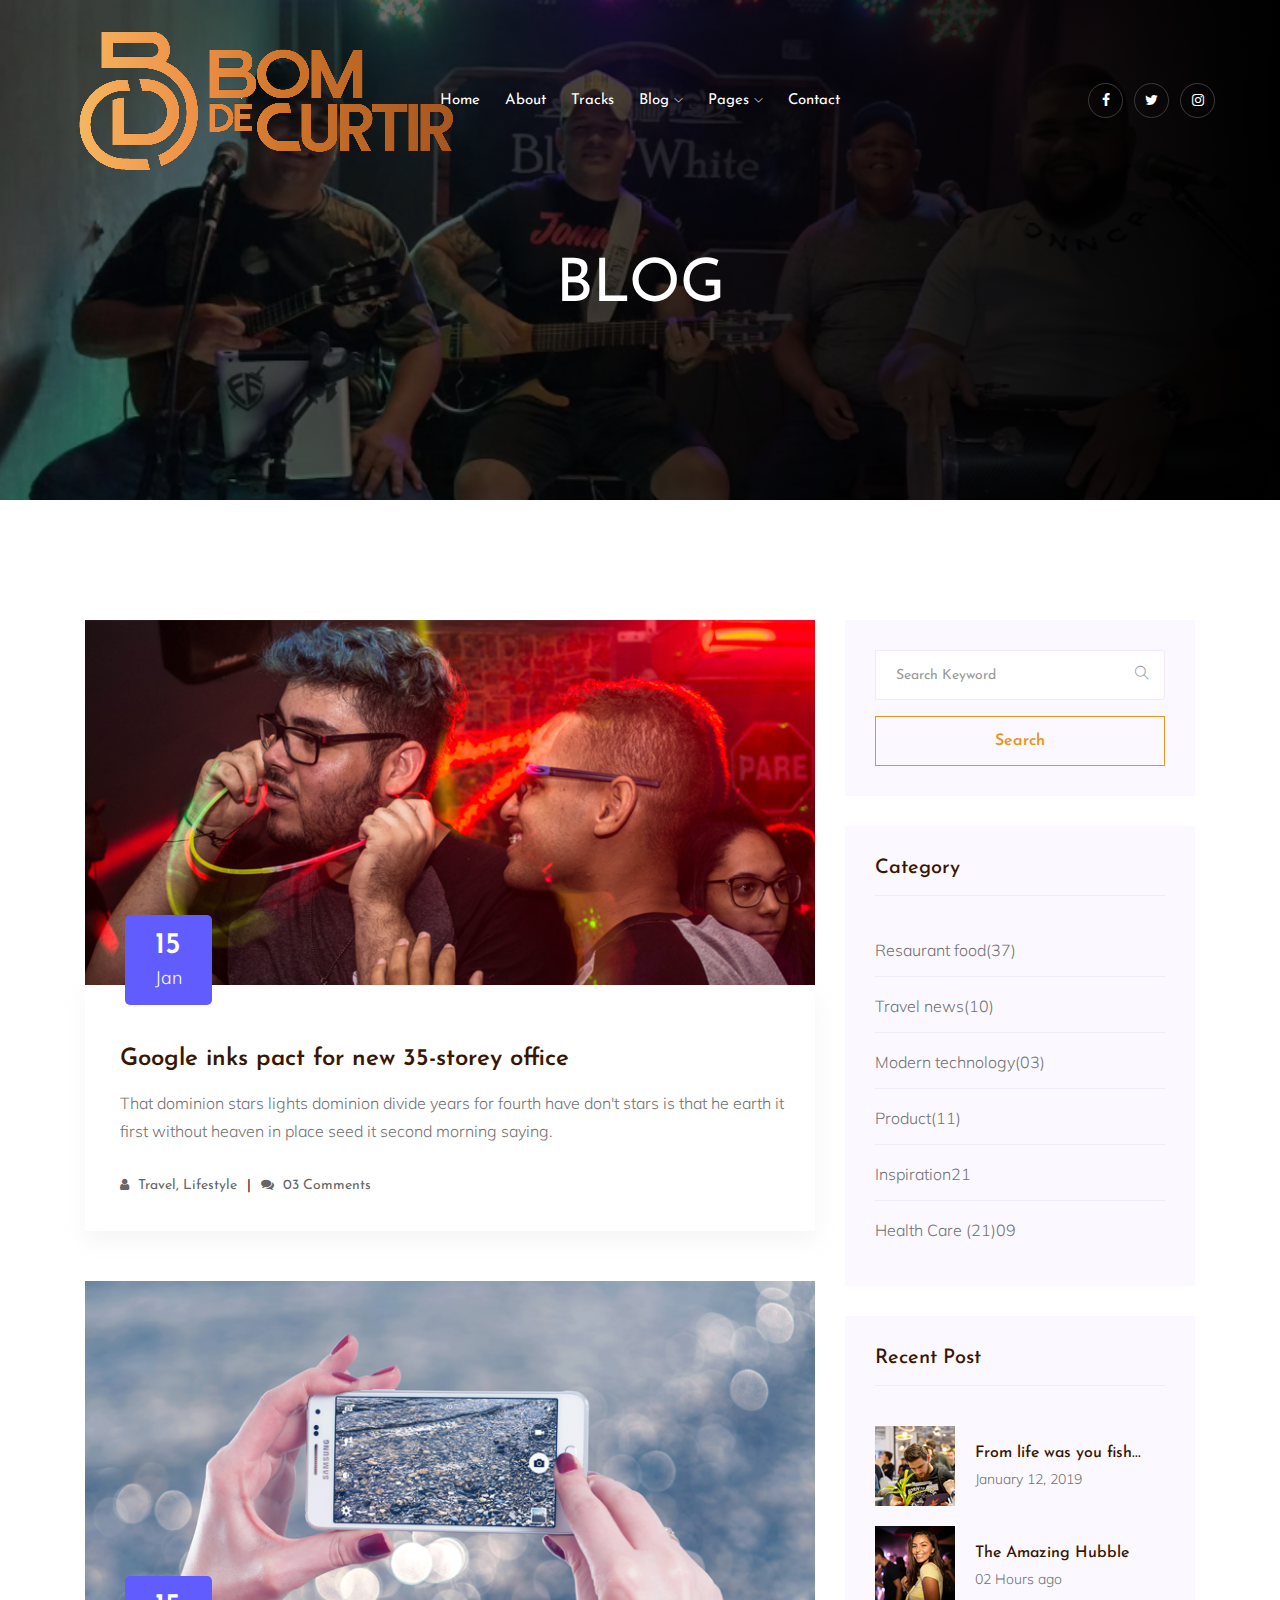
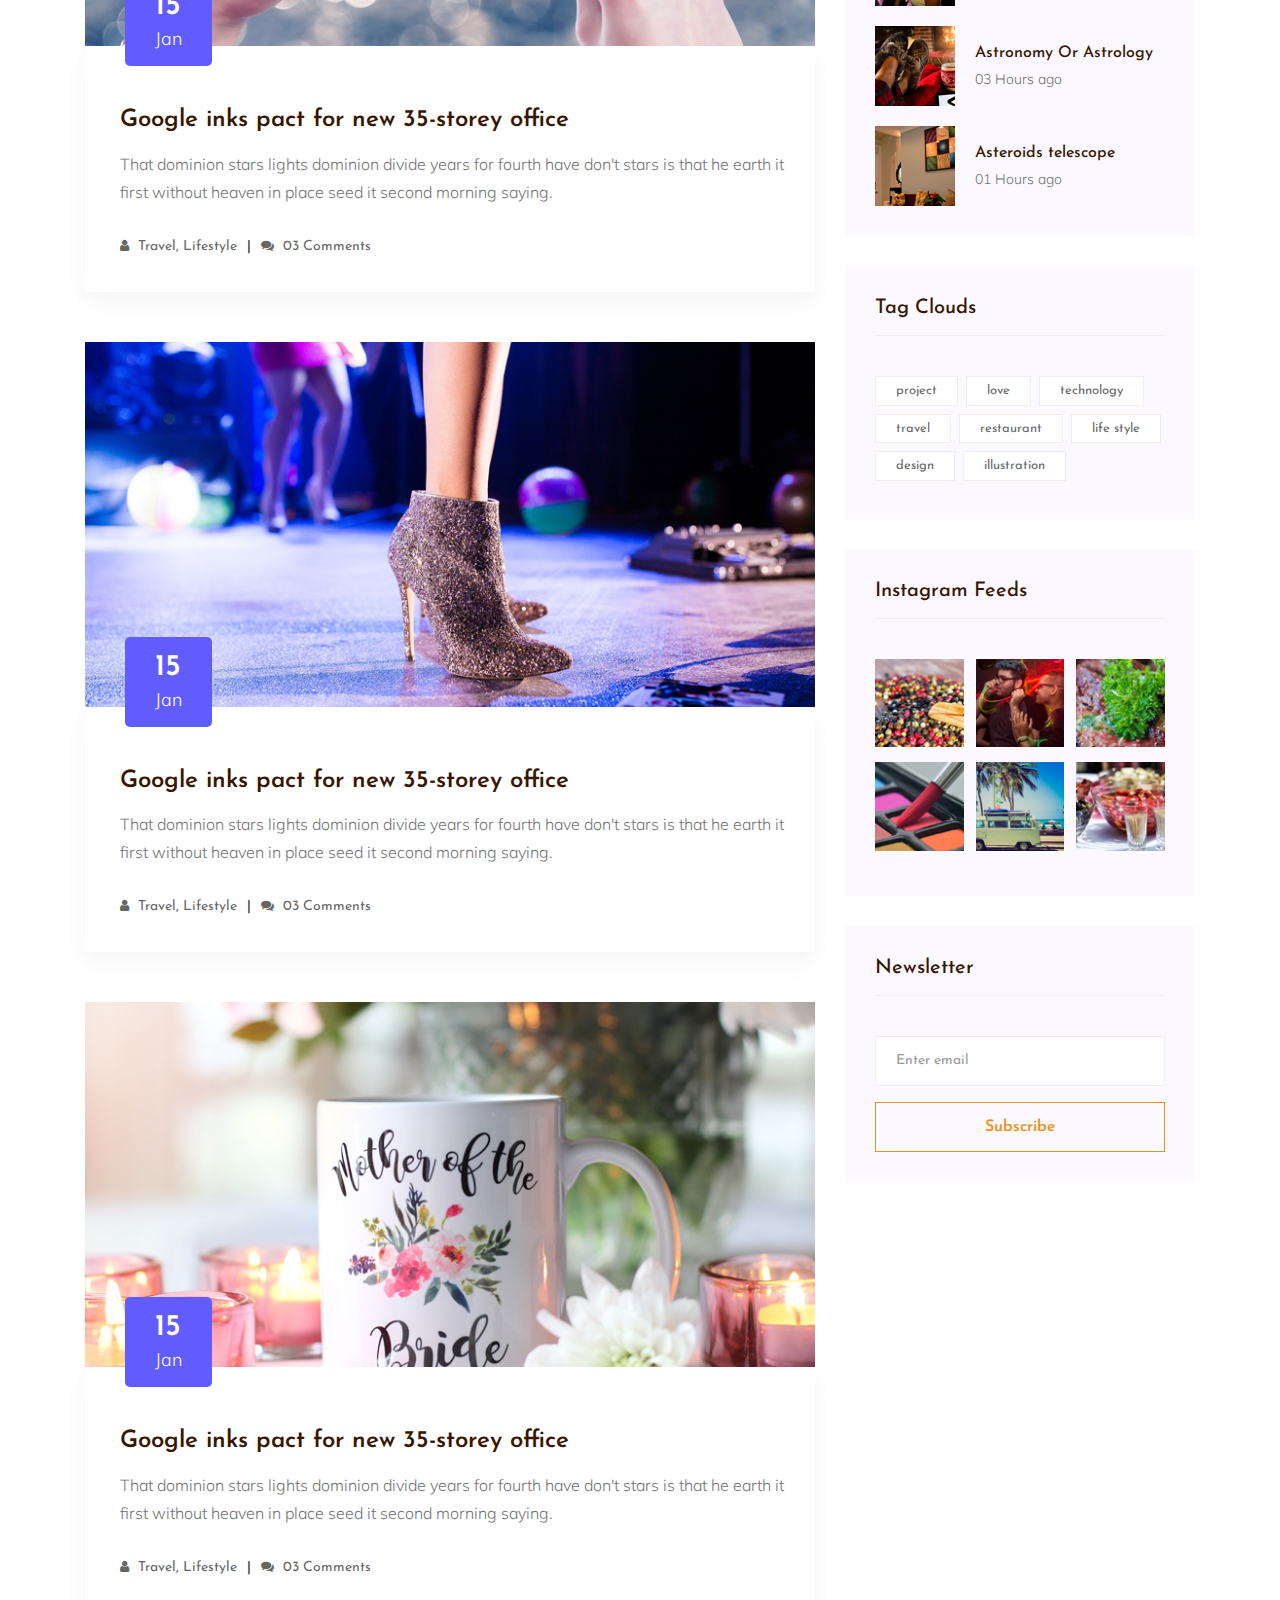
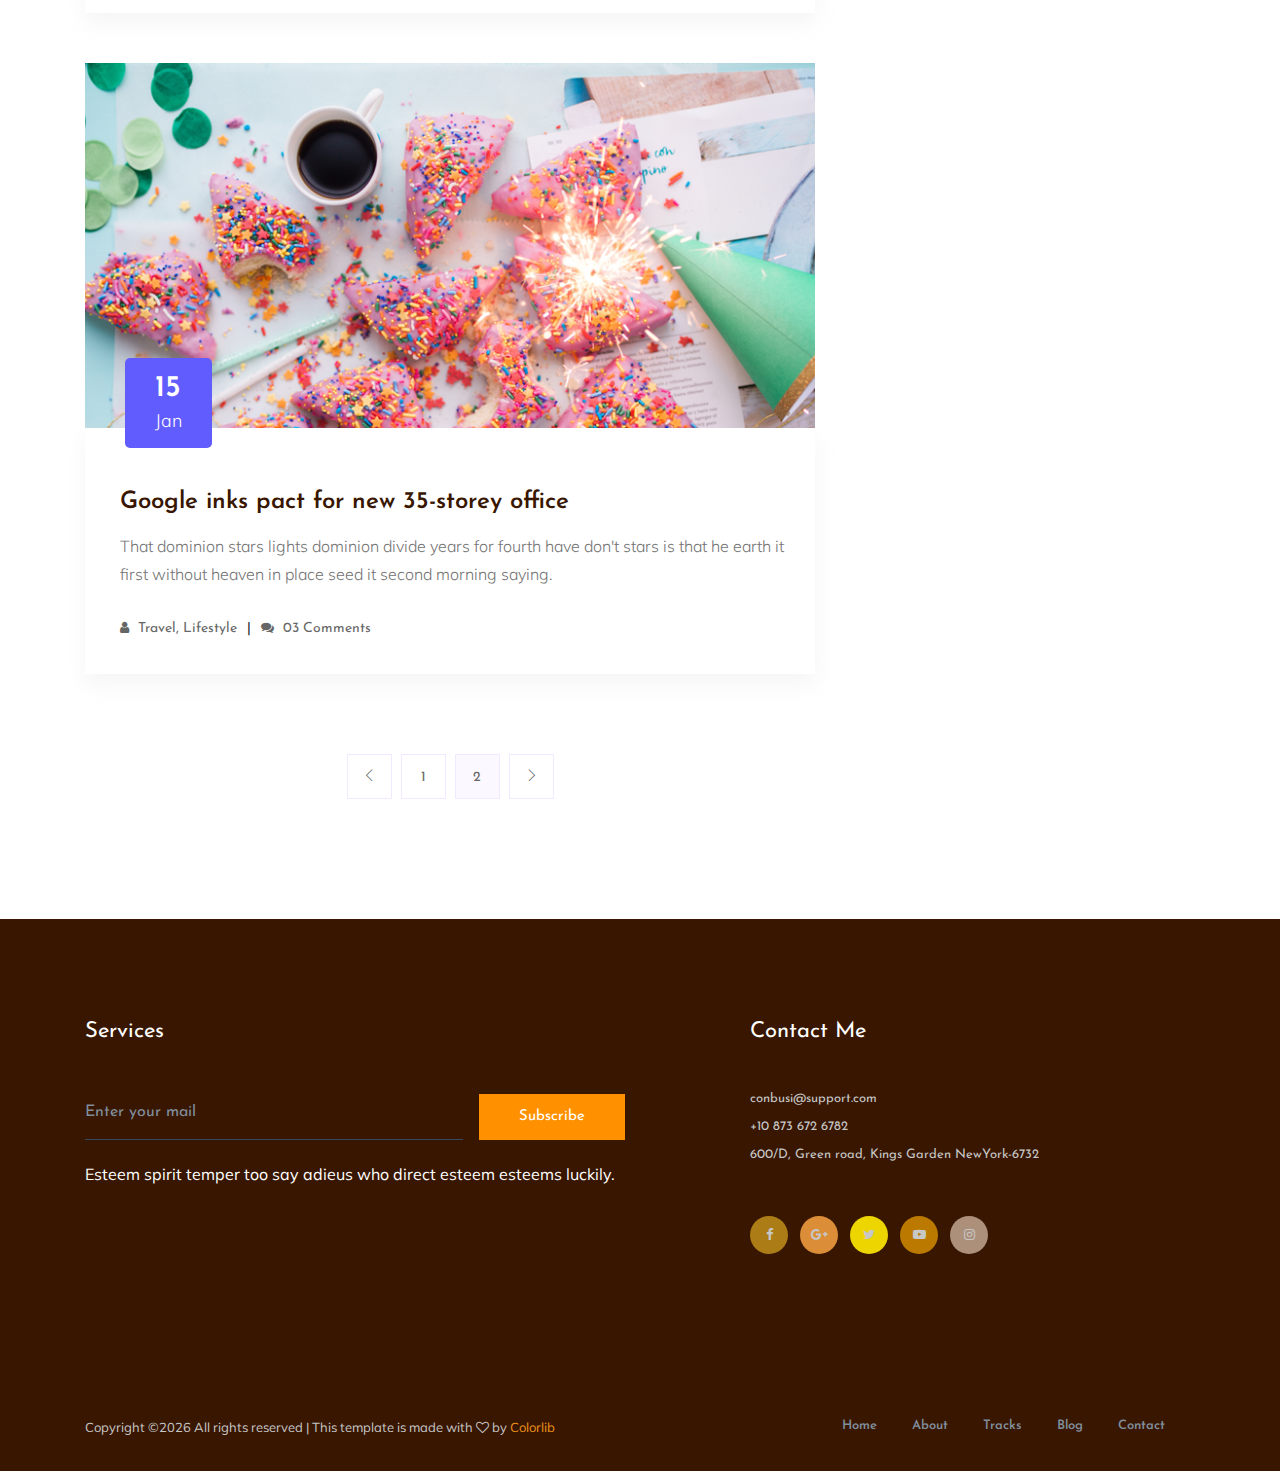
<file: blog.html>
<!doctype html>
<html class="no-js" lang="zxx">

<head>
    <meta charset="utf-8">
    <meta http-equiv="x-ua-compatible" content="ie=edge">
    <title>Musico</title>
    <meta name="description" content="">
    <meta name="viewport" content="width=device-width, initial-scale=1">

    <!-- <link rel="manifest" href="site.webmanifest"> -->
    <link rel="shortcut icon" type="image/x-icon" href="img/favicon.png">
    <!-- Place favicon.ico in the root directory -->

    <!-- CSS here -->
    <link rel="stylesheet" href="css/bootstrap.min.css">
    <link rel="stylesheet" href="css/owl.carousel.min.css">
    <link rel="stylesheet" href="css/magnific-popup.css">
    <link rel="stylesheet" href="css/font-awesome.min.css">
    <link rel="stylesheet" href="css/themify-icons.css">
    <link rel="stylesheet" href="css/nice-select.css">
    <link rel="stylesheet" href="css/flaticon.css">
    <link rel="stylesheet" href="css/gijgo.css">
    <link rel="stylesheet" href="css/animate.css">
    <link rel="stylesheet" href="css/slicknav.css">
    <link rel="stylesheet" href="css/style.css">
    <!-- <link rel="stylesheet" href="css/responsive.css"> -->
</head>

<body>
    <!--[if lte IE 9]>
            <p class="browserupgrade">You are using an <strong>outdated</strong> browser. Please <a href="https://browsehappy.com/">upgrade your browser</a> to improve your experience and security.</p>
        <![endif]-->

    <!-- header-start -->
    <header>
        <div class="header-area ">
            <div id="sticky-header" class="main-header-area">
                <div class="container-fluid">
                    <div class="header_bottom_border">
                        <div class="row align-items-center">
                            <div class="col-xl-3 col-lg-2">
                                <div class="logo">
                                    <a href="index.html">
                                        <img src="img/logo.png" alt="">
                                    </a>
                                </div>
                            </div>
                            <div class="col-xl-6 col-lg-7">
                                <div class="main-menu  d-none d-lg-block">
                                    <nav>
                                        <ul id="navigation">
                                            <li><a class="active" href="index.html">home</a></li>
                                            <li><a href="about.html">About</a></li>
                                            <li><a href="track.html">tracks</a></li>
                                            <li><a href="#">blog <i class="ti-angle-down"></i></a>
                                                <ul class="submenu">
                                                    <li><a href="blog.html">blog</a></li>
                                                    <li><a href="single-blog.html">single-blog</a></li>
                                                </ul>
                                            </li>
                                            <li><a href="#">pages <i class="ti-angle-down"></i></a>
                                                <ul class="submenu">
                                                     <li><a href="elements.html">elements</a></li>
                                                </ul>
                                            </li>
                                            <li><a href="contact.html">Contact</a></li>
                                        </ul>
                                    </nav>
                                </div>
                            </div>
                            <div class="col-xl-3 col-lg-3 d-none d-lg-block">
                                <div class="social_icon text-right">
                                    <ul>
                                        <li><a href="#"> <i class="fa fa-facebook"></i> </a></li>
                                        <li><a href="#"> <i class="fa fa-twitter"></i> </a></li>
                                        <li><a href="#"> <i class="fa fa-instagram"></i> </a></li>
                                    </ul>
                                </div>
                            </div>
                            <div class="col-12">
                                <div class="mobile_menu d-block d-lg-none"></div>
                            </div>
                        </div>
                    </div>

                </div>
            </div>
        </div>
    </header>
    <!-- header-end -->

    <!-- bradcam_area  -->
    <div class="bradcam_area breadcam_bg_2">
        <div class="container">
            <div class="row">
                <div class="col-xl-12">
                    <div class="bradcam_text text-center">
                        <h3>blog</h3>
                    </div>
                </div>
            </div>
        </div>
    </div>
    <!--/ bradcam_area  -->


    <!--================Blog Area =================-->
    <section class="blog_area section-padding">
        <div class="container">
            <div class="row">
                <div class="col-lg-8 mb-5 mb-lg-0">
                    <div class="blog_left_sidebar">
                        <article class="blog_item">
                            <div class="blog_item_img">
                                <img class="card-img rounded-0" src="img/blog/single_blog_1.png" alt="">
                                <a href="#" class="blog_item_date">
                                    <h3>15</h3>
                                    <p>Jan</p>
                                </a>
                            </div>

                            <div class="blog_details">
                                <a class="d-inline-block" href="single-blog.html">
                                    <h2>Google inks pact for new 35-storey office</h2>
                                </a>
                                <p>That dominion stars lights dominion divide years for fourth have don't stars is that
                                    he earth it first without heaven in place seed it second morning saying.</p>
                                <ul class="blog-info-link">
                                    <li><a href="#"><i class="fa fa-user"></i> Travel, Lifestyle</a></li>
                                    <li><a href="#"><i class="fa fa-comments"></i> 03 Comments</a></li>
                                </ul>
                            </div>
                        </article>

                        <article class="blog_item">
                            <div class="blog_item_img">
                                <img class="card-img rounded-0" src="img/blog/single_blog_2.png" alt="">
                                <a href="#" class="blog_item_date">
                                    <h3>15</h3>
                                    <p>Jan</p>
                                </a>
                            </div>

                            <div class="blog_details">
                                <a class="d-inline-block" href="single-blog.html">
                                    <h2>Google inks pact for new 35-storey office</h2>
                                </a>
                                <p>That dominion stars lights dominion divide years for fourth have don't stars is that
                                    he earth it first without heaven in place seed it second morning saying.</p>
                                <ul class="blog-info-link">
                                    <li><a href="#"><i class="fa fa-user"></i> Travel, Lifestyle</a></li>
                                    <li><a href="#"><i class="fa fa-comments"></i> 03 Comments</a></li>
                                </ul>
                            </div>
                        </article>

                        <article class="blog_item">
                            <div class="blog_item_img">
                                <img class="card-img rounded-0" src="img/blog/single_blog_3.png" alt="">
                                <a href="#" class="blog_item_date">
                                    <h3>15</h3>
                                    <p>Jan</p>
                                </a>
                            </div>

                            <div class="blog_details">
                                <a class="d-inline-block" href="single-blog.html">
                                    <h2>Google inks pact for new 35-storey office</h2>
                                </a>
                                <p>That dominion stars lights dominion divide years for fourth have don't stars is that
                                    he earth it first without heaven in place seed it second morning saying.</p>
                                <ul class="blog-info-link">
                                    <li><a href="#"><i class="fa fa-user"></i> Travel, Lifestyle</a></li>
                                    <li><a href="#"><i class="fa fa-comments"></i> 03 Comments</a></li>
                                </ul>
                            </div>
                        </article>

                        <article class="blog_item">
                            <div class="blog_item_img">
                                <img class="card-img rounded-0" src="img/blog/single_blog_4.png" alt="">
                                <a href="#" class="blog_item_date">
                                    <h3>15</h3>
                                    <p>Jan</p>
                                </a>
                            </div>

                            <div class="blog_details">
                                <a class="d-inline-block" href="single-blog.html">
                                    <h2>Google inks pact for new 35-storey office</h2>
                                </a>
                                <p>That dominion stars lights dominion divide years for fourth have don't stars is that
                                    he earth it first without heaven in place seed it second morning saying.</p>
                                <ul class="blog-info-link">
                                    <li><a href="#"><i class="fa fa-user"></i> Travel, Lifestyle</a></li>
                                    <li><a href="#"><i class="fa fa-comments"></i> 03 Comments</a></li>
                                </ul>
                            </div>
                        </article>

                        <article class="blog_item">
                            <div class="blog_item_img">
                                <img class="card-img rounded-0" src="img/blog/single_blog_5.png" alt="">
                                <a href="#" class="blog_item_date">
                                    <h3>15</h3>
                                    <p>Jan</p>
                                </a>
                            </div>

                            <div class="blog_details">
                                <a class="d-inline-block" href="single-blog.html">
                                    <h2>Google inks pact for new 35-storey office</h2>
                                </a>
                                <p>That dominion stars lights dominion divide years for fourth have don't stars is that
                                    he earth it first without heaven in place seed it second morning saying.</p>
                                <ul class="blog-info-link">
                                    <li><a href="#"><i class="fa fa-user"></i> Travel, Lifestyle</a></li>
                                    <li><a href="#"><i class="fa fa-comments"></i> 03 Comments</a></li>
                                </ul>
                            </div>
                        </article>

                        <nav class="blog-pagination justify-content-center d-flex">
                            <ul class="pagination">
                                <li class="page-item">
                                    <a href="#" class="page-link" aria-label="Previous">
                                        <i class="ti-angle-left"></i>
                                    </a>
                                </li>
                                <li class="page-item">
                                    <a href="#" class="page-link">1</a>
                                </li>
                                <li class="page-item active">
                                    <a href="#" class="page-link">2</a>
                                </li>
                                <li class="page-item">
                                    <a href="#" class="page-link" aria-label="Next">
                                        <i class="ti-angle-right"></i>
                                    </a>
                                </li>
                            </ul>
                        </nav>
                    </div>
                </div>
                <div class="col-lg-4">
                    <div class="blog_right_sidebar">
                        <aside class="single_sidebar_widget search_widget">
                            <form action="#">
                                <div class="form-group">
                                    <div class="input-group mb-3">
                                        <input type="text" class="form-control" placeholder='Search Keyword'
                                            onfocus="this.placeholder = ''"
                                            onblur="this.placeholder = 'Search Keyword'">
                                        <div class="input-group-append">
                                            <button class="btn" type="button"><i class="ti-search"></i></button>
                                        </div>
                                    </div>
                                </div>
                                <button class="button rounded-0 primary-bg text-white w-100 btn_1 boxed-btn"
                                    type="submit">Search</button>
                            </form>
                        </aside>

                        <aside class="single_sidebar_widget post_category_widget">
                            <h4 class="widget_title">Category</h4>
                            <ul class="list cat-list">
                                <li>
                                    <a href="#" class="d-flex">
                                        <p>Resaurant food</p>
                                        <p>(37)</p>
                                    </a>
                                </li>
                                <li>
                                    <a href="#" class="d-flex">
                                        <p>Travel news</p>
                                        <p>(10)</p>
                                    </a>
                                </li>
                                <li>
                                    <a href="#" class="d-flex">
                                        <p>Modern technology</p>
                                        <p>(03)</p>
                                    </a>
                                </li>
                                <li>
                                    <a href="#" class="d-flex">
                                        <p>Product</p>
                                        <p>(11)</p>
                                    </a>
                                </li>
                                <li>
                                    <a href="#" class="d-flex">
                                        <p>Inspiration</p>
                                        <p>21</p>
                                    </a>
                                </li>
                                <li>
                                    <a href="#" class="d-flex">
                                        <p>Health Care (21)</p>
                                        <p>09</p>
                                    </a>
                                </li>
                            </ul>
                        </aside>

                        <aside class="single_sidebar_widget popular_post_widget">
                            <h3 class="widget_title">Recent Post</h3>
                            <div class="media post_item">
                                <img src="img/post/post_1.png" alt="post">
                                <div class="media-body">
                                    <a href="single-blog.html">
                                        <h3>From life was you fish...</h3>
                                    </a>
                                    <p>January 12, 2019</p>
                                </div>
                            </div>
                            <div class="media post_item">
                                <img src="img/post/post_2.png" alt="post">
                                <div class="media-body">
                                    <a href="single-blog.html">
                                        <h3>The Amazing Hubble</h3>
                                    </a>
                                    <p>02 Hours ago</p>
                                </div>
                            </div>
                            <div class="media post_item">
                                <img src="img/post/post_3.png" alt="post">
                                <div class="media-body">
                                    <a href="single-blog.html">
                                        <h3>Astronomy Or Astrology</h3>
                                    </a>
                                    <p>03 Hours ago</p>
                                </div>
                            </div>
                            <div class="media post_item">
                                <img src="img/post/post_4.png" alt="post">
                                <div class="media-body">
                                    <a href="single-blog.html">
                                        <h3>Asteroids telescope</h3>
                                    </a>
                                    <p>01 Hours ago</p>
                                </div>
                            </div>
                        </aside>
                        <aside class="single_sidebar_widget tag_cloud_widget">
                            <h4 class="widget_title">Tag Clouds</h4>
                            <ul class="list">
                                <li>
                                    <a href="#">project</a>
                                </li>
                                <li>
                                    <a href="#">love</a>
                                </li>
                                <li>
                                    <a href="#">technology</a>
                                </li>
                                <li>
                                    <a href="#">travel</a>
                                </li>
                                <li>
                                    <a href="#">restaurant</a>
                                </li>
                                <li>
                                    <a href="#">life style</a>
                                </li>
                                <li>
                                    <a href="#">design</a>
                                </li>
                                <li>
                                    <a href="#">illustration</a>
                                </li>
                            </ul>
                        </aside>


                        <aside class="single_sidebar_widget instagram_feeds">
                            <h4 class="widget_title">Instagram Feeds</h4>
                            <ul class="instagram_row flex-wrap">
                                <li>
                                    <a href="#">
                                        <img class="img-fluid" src="img/post/post_5.png" alt="">
                                    </a>
                                </li>
                                <li>
                                    <a href="#">
                                        <img class="img-fluid" src="img/post/post_6.png" alt="">
                                    </a>
                                </li>
                                <li>
                                    <a href="#">
                                        <img class="img-fluid" src="img/post/post_7.png" alt="">
                                    </a>
                                </li>
                                <li>
                                    <a href="#">
                                        <img class="img-fluid" src="img/post/post_8.png" alt="">
                                    </a>
                                </li>
                                <li>
                                    <a href="#">
                                        <img class="img-fluid" src="img/post/post_9.png" alt="">
                                    </a>
                                </li>
                                <li>
                                    <a href="#">
                                        <img class="img-fluid" src="img/post/post_10.png" alt="">
                                    </a>
                                </li>
                            </ul>
                        </aside>


                        <aside class="single_sidebar_widget newsletter_widget">
                            <h4 class="widget_title">Newsletter</h4>

                            <form action="#">
                                <div class="form-group">
                                    <input type="email" class="form-control" onfocus="this.placeholder = ''"
                                        onblur="this.placeholder = 'Enter email'" placeholder='Enter email' required>
                                </div>
                                <button class="button rounded-0 primary-bg text-white w-100 btn_1 boxed-btn"
                                    type="submit">Subscribe</button>
                            </form>
                        </aside>
                    </div>
                </div>
            </div>
        </div>
    </section>
    <!--================Blog Area =================-->

    <!-- footer start -->
    <footer class="footer">
        <div class="footer_top">
            <div class="container">
                <div class="row">
                    <div class="col-xl-6 col-md-6">
                            <div class="footer_widget">
                                    <h3 class="footer_title">
                                            Services
                                    </h3>
                                <div class="subscribe-from">
                                        <form action="#">
                                                <input type="text" placeholder="Enter your mail">
                                                <button type="submit" >Subscribe</button>
                                            </form>
                                </div>
                                <p class="sub_text">Esteem spirit temper too say adieus who direct esteem esteems luckily.</p>
                                </div>
                    </div>
                    <div class="col-xl-5 col-md-5 offset-xl-1">
                        <div class="footer_widget">
                                <h3 class="footer_title">
                                        Contact Me
                                </h3>
                            <ul>
                                <li><a href="#">conbusi@support.com
                                    </a></li>
                                <li><a href="#">+10 873 672 6782
                                    </a></li>
                                <li><a href="#">600/D, Green road, Kings Garden NewYork-6732</a></li>
                            </ul>
                            <div class="socail_links">
                                <ul>
                                    <li>
                                        <a href="#">
                                            <i class=" fa fa-facebook "></i>
                                        </a>
                                    </li>
                                    <li>
                                        <a href="#">
                                            <i class="fa fa-google-plus"></i>
                                        </a>
                                    </li>
                                    <li>
                                        <a href="#">
                                            <i class="fa fa-twitter"></i>
                                        </a>
                                    </li>
                                    <li>
                                        <a href="#">
                                            <i class="fa fa-youtube-play"></i>
                                        </a>
                                    </li>
                                    <li>
                                        <a href="#">
                                            <i class="fa fa-instagram"></i>
                                        </a>
                                    </li>
                                </ul>
                            </div>

                        </div>
                    </div>
                </div>
            </div>
        </div>
        <div class="copy-right_text">
            <div class="container">
                <div class="footer_border"></div>
                <div class="row">
                    <div class="col-xl-7 col-md-6">
                        <p class="copy_right">
                            <!-- Link back to Colorlib can't be removed. Template is licensed under CC BY 3.0. -->
Copyright &copy;<script>document.write(new Date().getFullYear());</script> All rights reserved | This template is made with <i class="fa fa-heart-o" aria-hidden="true"></i> by <a href="https://colorlib.com" target="_blank">Colorlib</a>
<!-- Link back to Colorlib can't be removed. Template is licensed under CC BY 3.0. -->
                        </p>
                    </div>
                    <div class="col-xl-5 col-md-6">
                        <div class="footer_links">
                            <ul>
                                <li><a href="#">home</a></li>
                                <li><a href="#">about</a></li>
                                <li><a href="#">tracks</a></li>
                                <li><a href="#">blog</a></li>
                                <li><a href="#">contact</a></li>
                            </ul>
                        </div>
                    </div>
                </div>
            </div>
        </div>
    </footer>
    <!--/ footer end  -->
    <!-- JS here -->
    <script src="js/vendor/modernizr-3.5.0.min.js"></script>
    <script src="js/vendor/jquery-1.12.4.min.js"></script>
    <script src="js/popper.min.js"></script>
    <script src="js/bootstrap.min.js"></script>
    <script src="js/owl.carousel.min.js"></script>
    <script src="js/isotope.pkgd.min.js"></script>
    <script src="js/ajax-form.js"></script>
    <script src="js/waypoints.min.js"></script>
    <script src="js/jquery.counterup.min.js"></script>
    <script src="js/imagesloaded.pkgd.min.js"></script>
    <script src="js/scrollIt.js"></script>
    <script src="js/jquery.scrollUp.min.js"></script>
    <script src="js/wow.min.js"></script>
    <script src="js/nice-select.min.js"></script>
    <script src="js/jquery.slicknav.min.js"></script>
    <script src="js/jquery.magnific-popup.min.js"></script>
    <script src="js/plugins.js"></script>
    <script src="js/gijgo.min.js"></script>

    <!--contact js-->
    <script src="js/contact.js"></script>
    <script src="js/jquery.ajaxchimp.min.js"></script>
    <script src="js/jquery.form.js"></script>
    <script src="js/jquery.validate.min.js"></script>
    <script src="js/mail-script.js"></script>

    <script src="js/main.js"></script>
    <script>
        $('#datepicker').datepicker({
            iconsLibrary: 'fontawesome',
            icons: {
             rightIcon: '<span class="fa fa-caret-down"></span>'
         }
        });
        $('#datepicker2').datepicker({
            iconsLibrary: 'fontawesome',
            icons: {
             rightIcon: '<span class="fa fa-caret-down"></span>'
         }

        });
    </script>
</body>
</html>
</file>
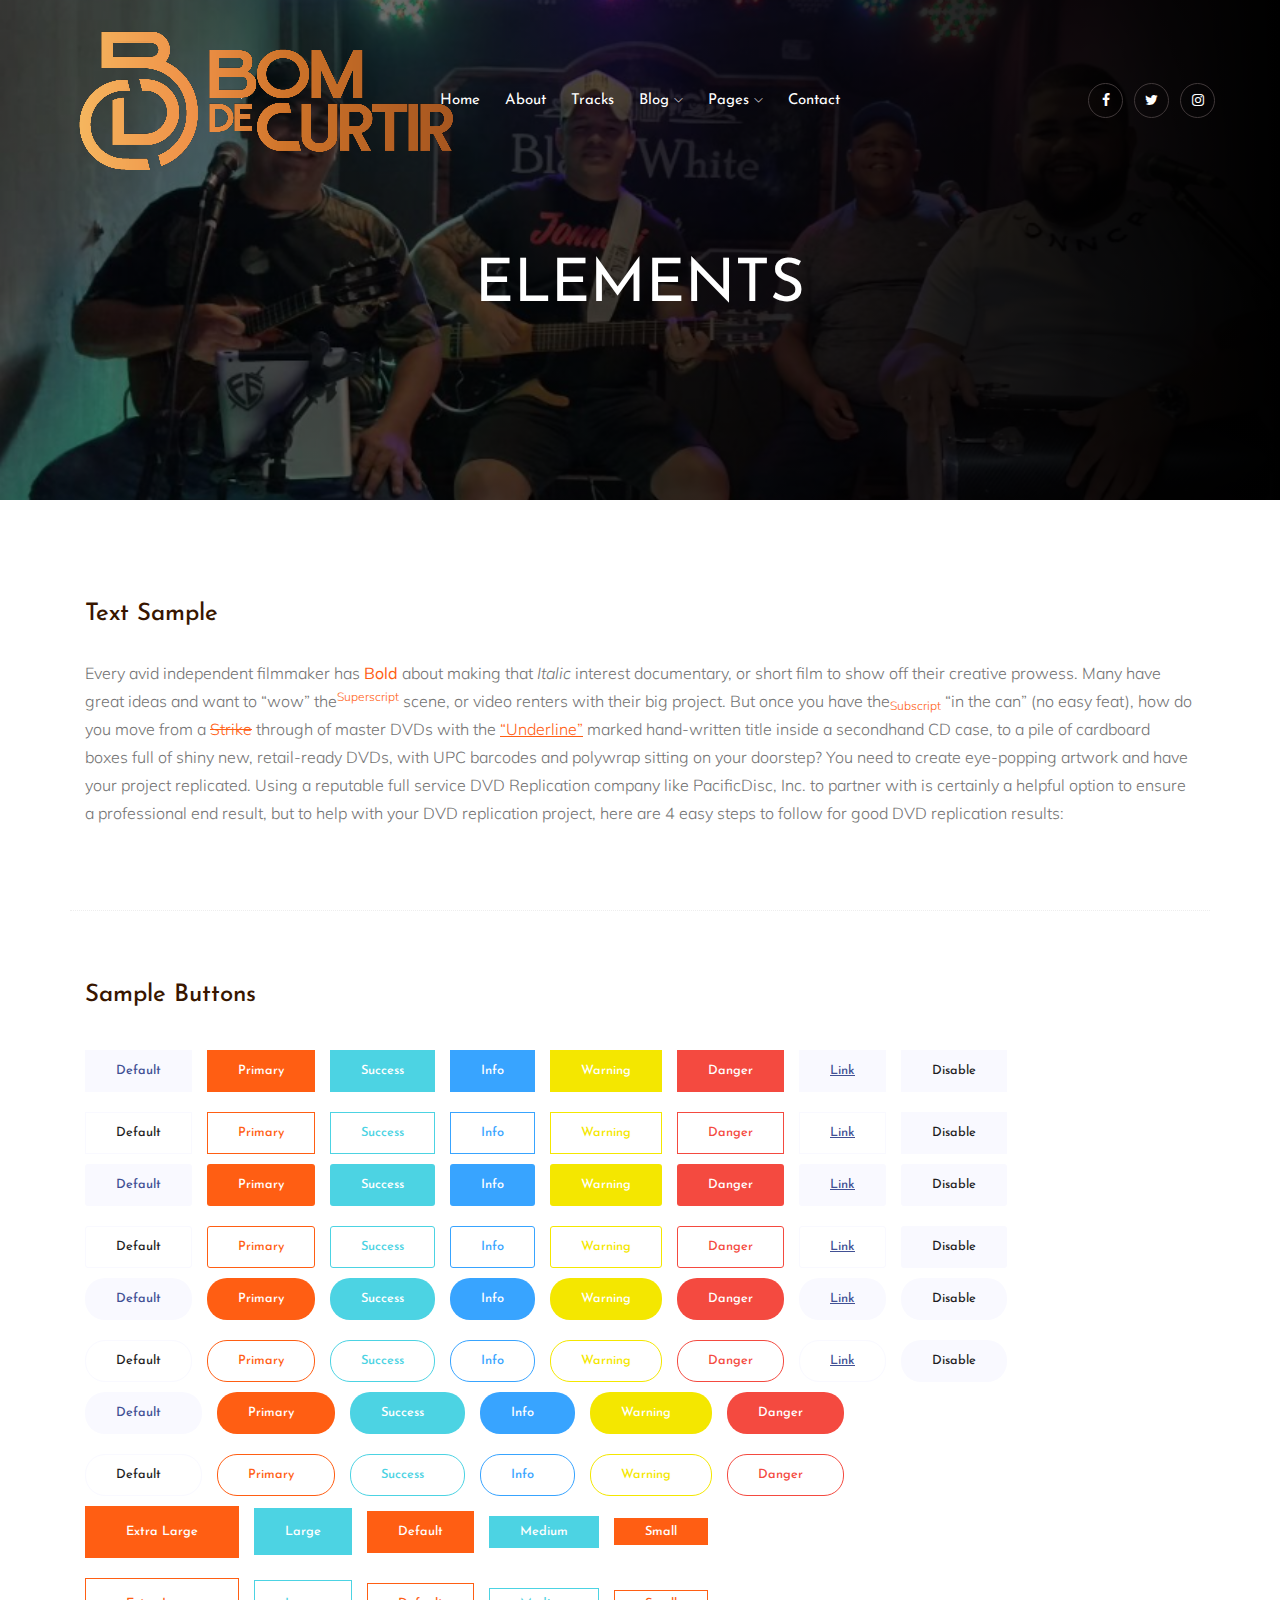
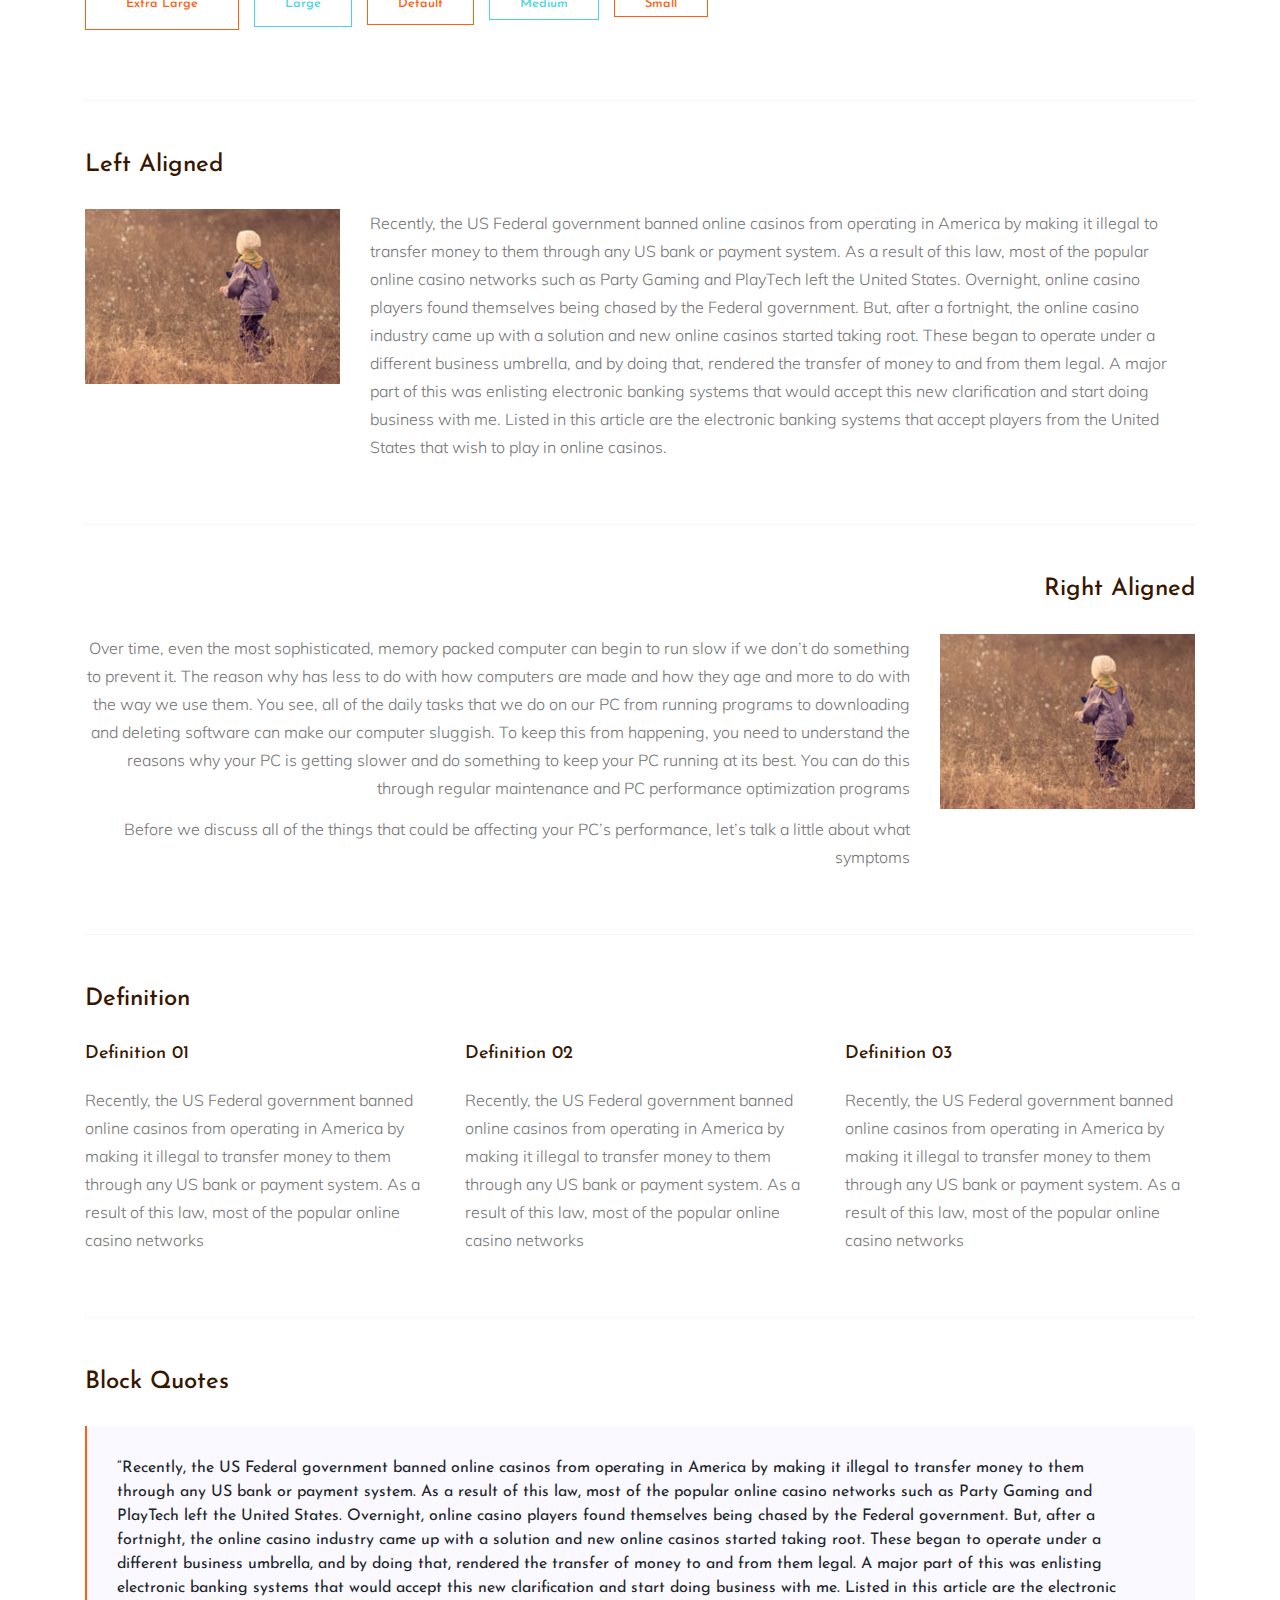
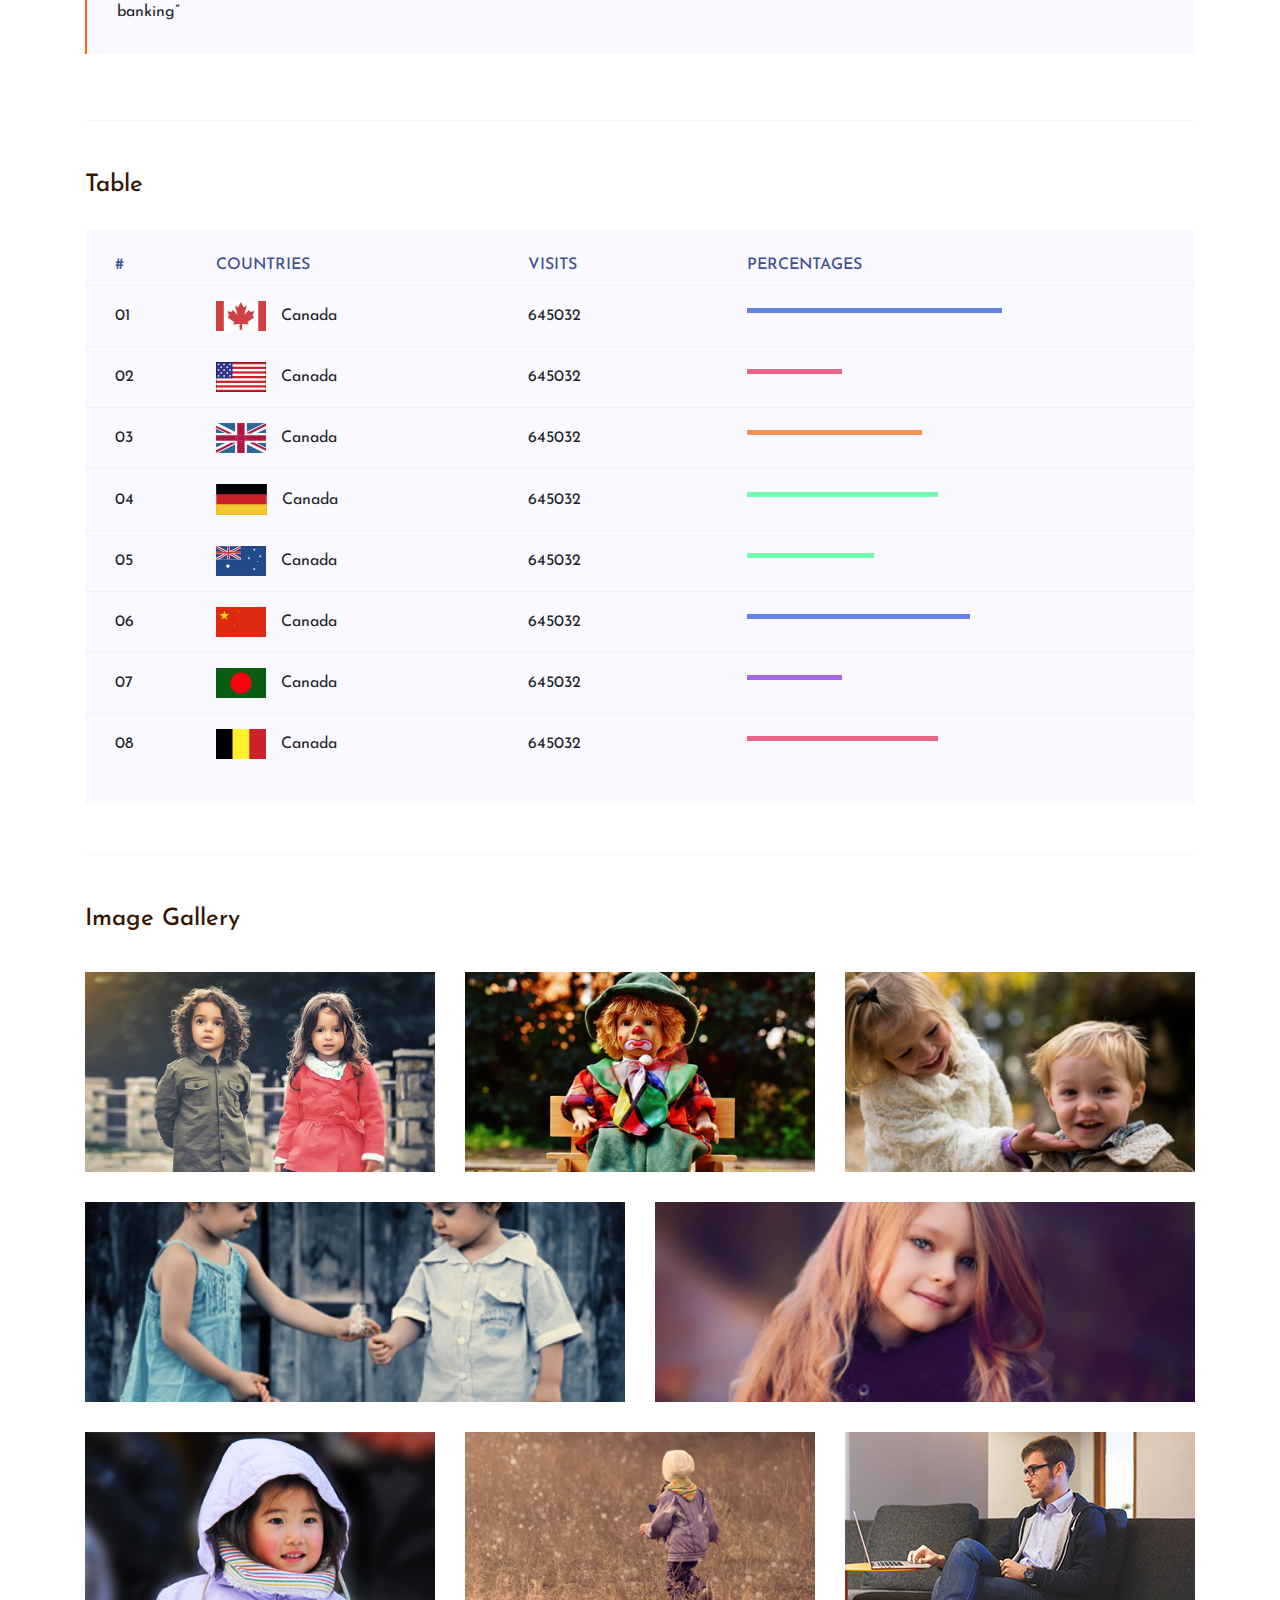
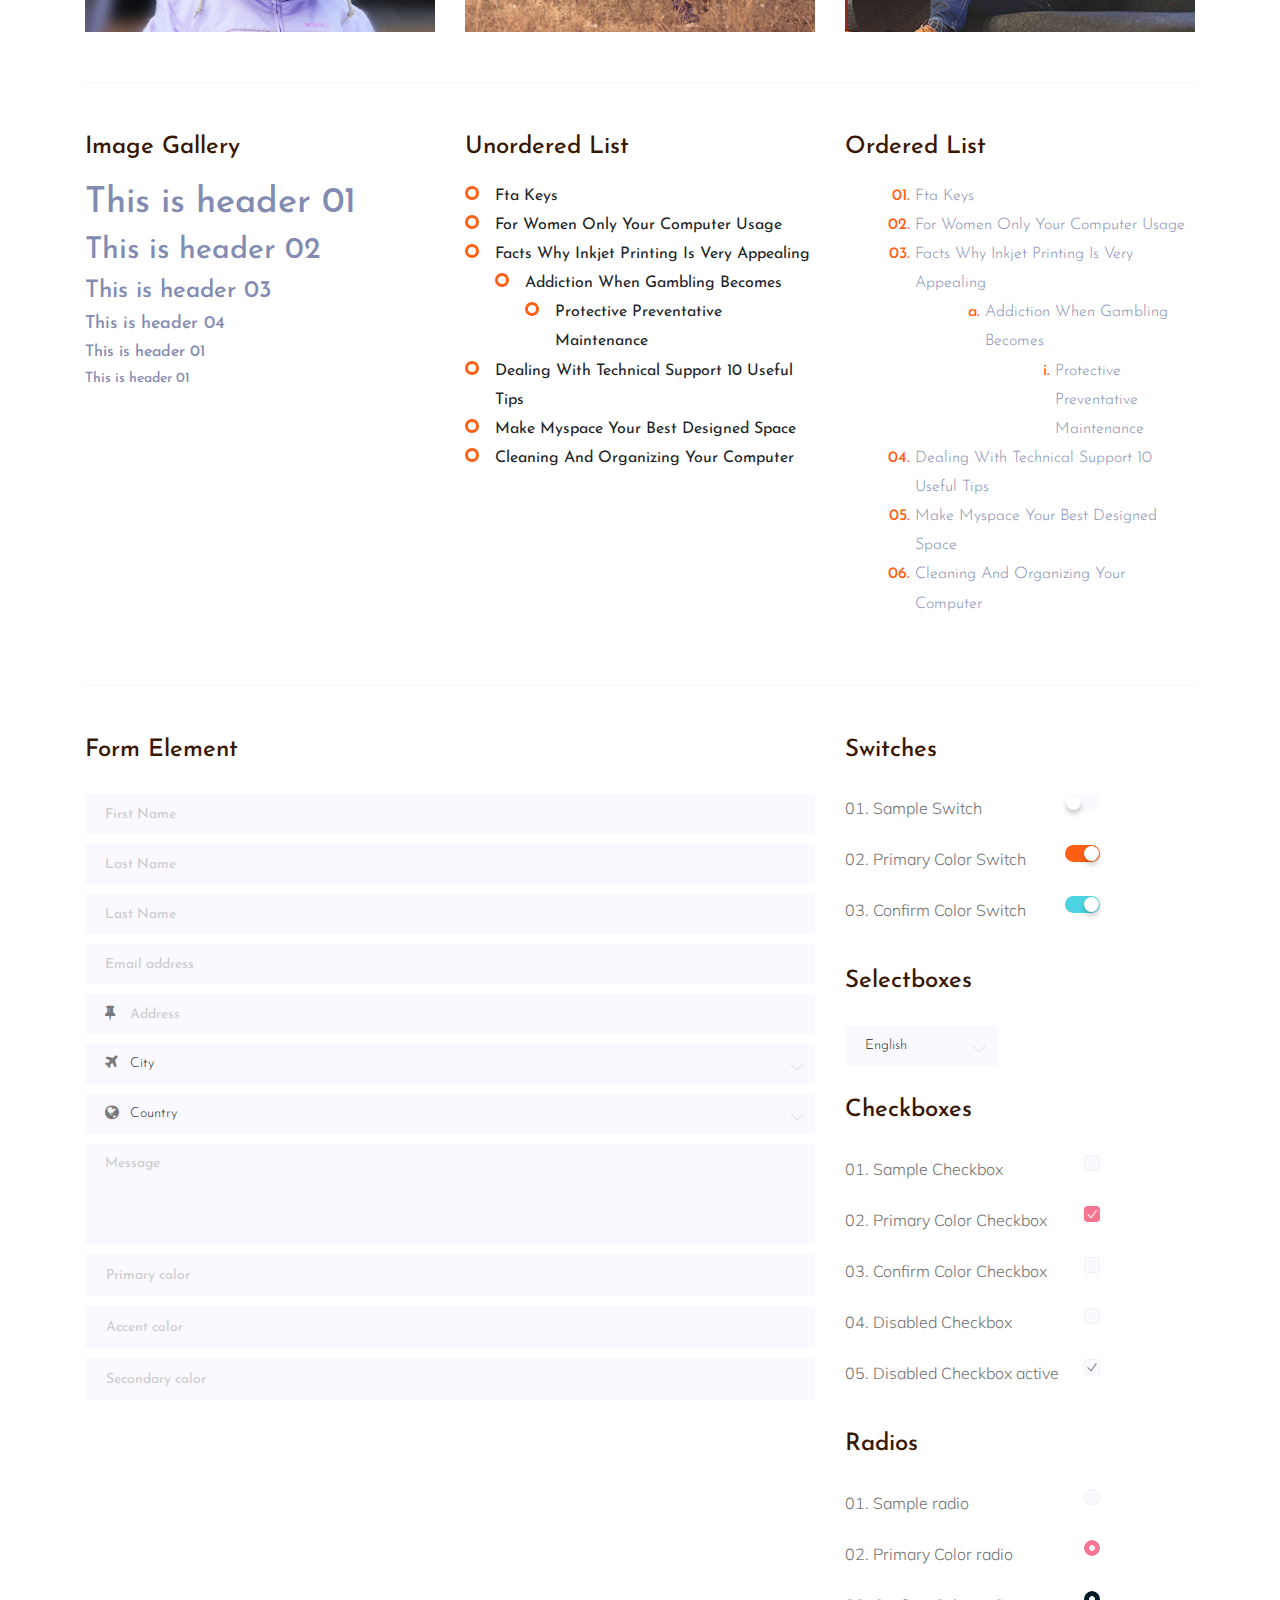
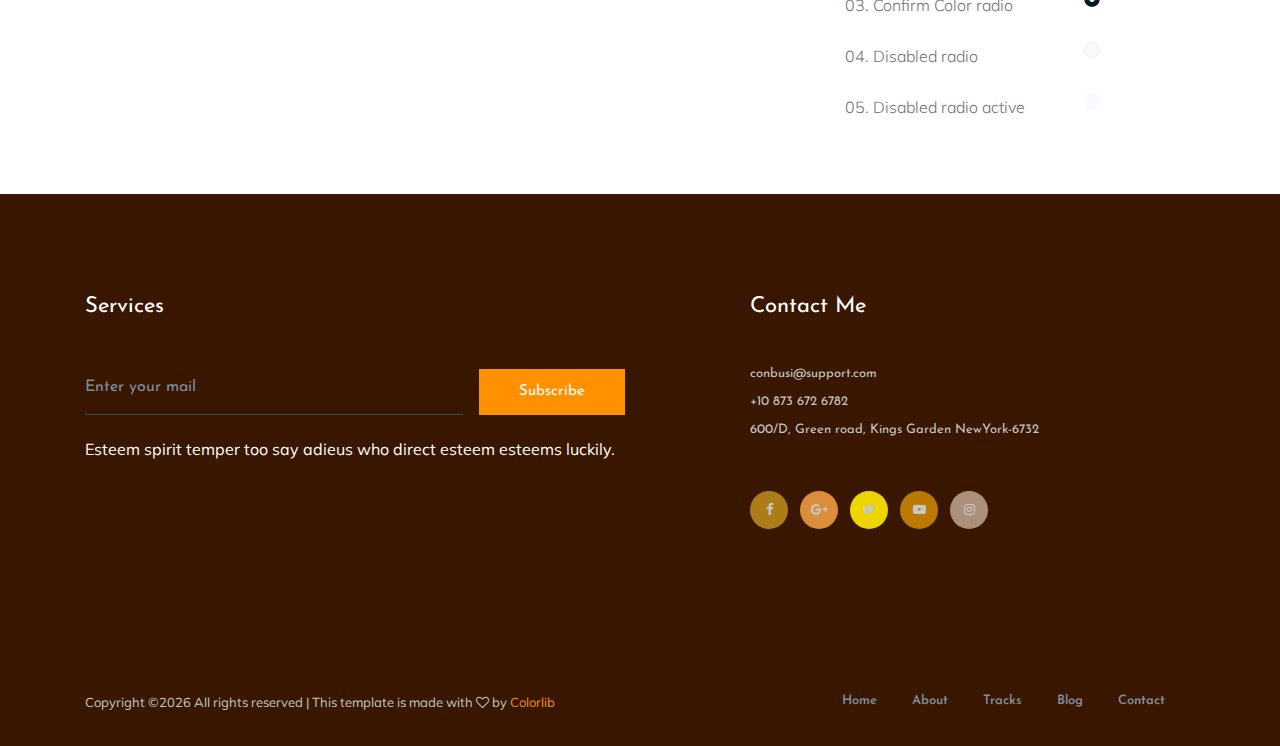
<file: elements.html>
<!doctype html>
<html class="no-js" lang="zxx">

<head>
	<meta charset="utf-8">
	<meta http-equiv="x-ua-compatible" content="ie=edge">
	<title>Musico</title>
	<meta name="description" content="">
	<meta name="viewport" content="width=device-width, initial-scale=1">

	<!-- <link rel="manifest" href="site.webmanifest"> -->
	<link rel="shortcut icon" type="image/x-icon" href="img/favicon.png">
	<!-- Place favicon.ico in the root directory -->

	<!-- CSS here -->
	<link rel="stylesheet" href="css/bootstrap.min.css">
	<link rel="stylesheet" href="css/owl.carousel.min.css">
	<link rel="stylesheet" href="css/magnific-popup.css">
	<link rel="stylesheet" href="css/font-awesome.min.css">
	<link rel="stylesheet" href="css/themify-icons.css">
	<link rel="stylesheet" href="css/nice-select.css">
	<link rel="stylesheet" href="css/flaticon.css">
	<link rel="stylesheet" href="css/gijgo.css">
	<link rel="stylesheet" href="css/animate.css">
	<link rel="stylesheet" href="css/slicknav.css">
	<link rel="stylesheet" href="css/style.css">
	<!-- <link rel="stylesheet" href="css/responsive.css"> -->
</head>

<body>
	<!--[if lte IE 9]>
            <p class="browserupgrade">You are using an <strong>outdated</strong> browser. Please <a href="https://browsehappy.com/">upgrade your browser</a> to improve your experience and security.</p>
        <![endif]-->
    <!-- header-start -->
    <header>
        <div class="header-area ">
            <div id="sticky-header" class="main-header-area">
                <div class="container-fluid">
                    <div class="header_bottom_border">
                        <div class="row align-items-center">
                            <div class="col-xl-3 col-lg-2">
                                <div class="logo">
                                    <a href="index.html">
                                        <img src="img/logo.png" alt="">
                                    </a>
                                </div>
                            </div>
                            <div class="col-xl-6 col-lg-7">
                                <div class="main-menu  d-none d-lg-block">
                                    <nav>
                                        <ul id="navigation">
                                            <li><a class="active" href="index.html">home</a></li>
                                            <li><a href="about.html">About</a></li>
                                            <li><a href="track.html">tracks</a></li>
                                            <li><a href="#">blog <i class="ti-angle-down"></i></a>
                                                <ul class="submenu">
                                                    <li><a href="blog.html">blog</a></li>
                                                    <li><a href="single-blog.html">single-blog</a></li>
                                                </ul>
                                            </li>
                                            <li><a href="#">pages <i class="ti-angle-down"></i></a>
                                                <ul class="submenu">
                                                     <li><a href="elements.html">elements</a></li>
                                                </ul>
                                            </li>
                                            <li><a href="contact.html">Contact</a></li>
                                        </ul>
                                    </nav>
                                </div>
                            </div>
                            <div class="col-xl-3 col-lg-3 d-none d-lg-block">
                                <div class="social_icon text-right">
                                    <ul>
                                        <li><a href="#"> <i class="fa fa-facebook"></i> </a></li>
                                        <li><a href="#"> <i class="fa fa-twitter"></i> </a></li>
                                        <li><a href="#"> <i class="fa fa-instagram"></i> </a></li>
                                    </ul>
                                </div>
                            </div>
                            <div class="col-12">
                                <div class="mobile_menu d-block d-lg-none"></div>
                            </div>
                        </div>
                    </div>

                </div>
            </div>
        </div>
    </header>
    <!-- header-end -->

    <!-- bradcam_area  -->
    <div class="bradcam_area breadcam_bg_2">
        <div class="container">
            <div class="row">
                <div class="col-xl-12">
                    <div class="bradcam_text text-center">
                        <h3>elements</h3>
                    </div>
                </div>
            </div>
        </div>
    </div>
    <!--/ bradcam_area  -->

	<!-- Start Sample Area -->
	<section class="sample-text-area">
		<div class="container box_1170">
			<h3 class="text-heading">Text Sample</h3>
			<p class="sample-text">
				Every avid independent filmmaker has <b>Bold</b> about making that <i>Italic</i> interest documentary,
				or short
				film to show off their creative prowess. Many have great ideas and want to “wow”
				the<sup>Superscript</sup> scene,
				or video renters with their big project. But once you have the<sub>Subscript</sub> “in the can” (no easy
				feat), how
				do you move from a <del>Strike</del> through of master DVDs with the <u>“Underline”</u> marked
				hand-written title
				inside a secondhand CD case, to a pile of cardboard boxes full of shiny new, retail-ready DVDs, with UPC
				barcodes
				and polywrap sitting on your doorstep? You need to create eye-popping artwork and have your project
				replicated.
				Using a reputable full service DVD Replication company like PacificDisc, Inc. to partner with is
				certainly a
				helpful option to ensure a professional end result, but to help with your DVD replication project, here
				are 4 easy
				steps to follow for good DVD replication results:

			</p>
		</div>
	</section>
	<!-- End Sample Area -->

	<!-- Start Button -->
	<section class="button-area">
		<div class="container box_1170 border-top-generic">
			<h3 class="text-heading">Sample Buttons</h3>
			<div class="button-group-area">
				<a href="#" class="genric-btn default">Default</a>
				<a href="#" class="genric-btn primary">Primary</a>
				<a href="#" class="genric-btn success">Success</a>
				<a href="#" class="genric-btn info">Info</a>
				<a href="#" class="genric-btn warning">Warning</a>
				<a href="#" class="genric-btn danger">Danger</a>
				<a href="#" class="genric-btn link">Link</a>
				<a href="#" class="genric-btn disable">Disable</a>
			</div>
			<div class="button-group-area mt-10">
				<a href="#" class="genric-btn default-border">Default</a>
				<a href="#" class="genric-btn primary-border">Primary</a>
				<a href="#" class="genric-btn success-border">Success</a>
				<a href="#" class="genric-btn info-border">Info</a>
				<a href="#" class="genric-btn warning-border">Warning</a>
				<a href="#" class="genric-btn danger-border">Danger</a>
				<a href="#" class="genric-btn link-border">Link</a>
				<a href="#" class="genric-btn disable">Disable</a>
			</div>
			<div class="button-group-area mt-40">
				<a href="#" class="genric-btn default radius">Default</a>
				<a href="#" class="genric-btn primary radius">Primary</a>
				<a href="#" class="genric-btn success radius">Success</a>
				<a href="#" class="genric-btn info radius">Info</a>
				<a href="#" class="genric-btn warning radius">Warning</a>
				<a href="#" class="genric-btn danger radius">Danger</a>
				<a href="#" class="genric-btn link radius">Link</a>
				<a href="#" class="genric-btn disable radius">Disable</a>
			</div>
			<div class="button-group-area mt-10">
				<a href="#" class="genric-btn default-border radius">Default</a>
				<a href="#" class="genric-btn primary-border radius">Primary</a>
				<a href="#" class="genric-btn success-border radius">Success</a>
				<a href="#" class="genric-btn info-border radius">Info</a>
				<a href="#" class="genric-btn warning-border radius">Warning</a>
				<a href="#" class="genric-btn danger-border radius">Danger</a>
				<a href="#" class="genric-btn link-border radius">Link</a>
				<a href="#" class="genric-btn disable radius">Disable</a>
			</div>
			<div class="button-group-area mt-40">
				<a href="#" class="genric-btn default circle">Default</a>
				<a href="#" class="genric-btn primary circle">Primary</a>
				<a href="#" class="genric-btn success circle">Success</a>
				<a href="#" class="genric-btn info circle">Info</a>
				<a href="#" class="genric-btn warning circle">Warning</a>
				<a href="#" class="genric-btn danger circle">Danger</a>
				<a href="#" class="genric-btn link circle">Link</a>
				<a href="#" class="genric-btn disable circle">Disable</a>
			</div>
			<div class="button-group-area mt-10">
				<a href="#" class="genric-btn default-border circle">Default</a>
				<a href="#" class="genric-btn primary-border circle">Primary</a>
				<a href="#" class="genric-btn success-border circle">Success</a>
				<a href="#" class="genric-btn info-border circle">Info</a>
				<a href="#" class="genric-btn warning-border circle">Warning</a>
				<a href="#" class="genric-btn danger-border circle">Danger</a>
				<a href="#" class="genric-btn link-border circle">Link</a>
				<a href="#" class="genric-btn disable circle">Disable</a>
			</div>
			<div class="button-group-area mt-40">
				<a href="#" class="genric-btn default circle arrow">Default<span class="lnr lnr-arrow-right"></span></a>
				<a href="#" class="genric-btn primary circle arrow">Primary<span class="lnr lnr-arrow-right"></span></a>
				<a href="#" class="genric-btn success circle arrow">Success<span class="lnr lnr-arrow-right"></span></a>
				<a href="#" class="genric-btn info circle arrow">Info<span class="lnr lnr-arrow-right"></span></a>
				<a href="#" class="genric-btn warning circle arrow">Warning<span class="lnr lnr-arrow-right"></span></a>
				<a href="#" class="genric-btn danger circle arrow">Danger<span class="lnr lnr-arrow-right"></span></a>
			</div>
			<div class="button-group-area mt-10">
				<a href="#" class="genric-btn default-border circle arrow">Default<span
						class="lnr lnr-arrow-right"></span></a>
				<a href="#" class="genric-btn primary-border circle arrow">Primary<span
						class="lnr lnr-arrow-right"></span></a>
				<a href="#" class="genric-btn success-border circle arrow">Success<span
						class="lnr lnr-arrow-right"></span></a>
				<a href="#" class="genric-btn info-border circle arrow">Info<span
						class="lnr lnr-arrow-right"></span></a>
				<a href="#" class="genric-btn warning-border circle arrow">Warning<span
						class="lnr lnr-arrow-right"></span></a>
				<a href="#" class="genric-btn danger-border circle arrow">Danger<span
						class="lnr lnr-arrow-right"></span></a>
			</div>
			<div class="button-group-area mt-40">
				<a href="#" class="genric-btn primary e-large">Extra Large</a>
				<a href="#" class="genric-btn success large">Large</a>
				<a href="#" class="genric-btn primary">Default</a>
				<a href="#" class="genric-btn success medium">Medium</a>
				<a href="#" class="genric-btn primary small">Small</a>
			</div>
			<div class="button-group-area mt-10">
				<a href="#" class="genric-btn primary-border e-large">Extra Large</a>
				<a href="#" class="genric-btn success-border large">Large</a>
				<a href="#" class="genric-btn primary-border">Default</a>
				<a href="#" class="genric-btn success-border medium">Medium</a>
				<a href="#" class="genric-btn primary-border small">Small</a>
			</div>
		</div>
	</section>
	<!-- End Button -->

	<!-- Start Align Area -->
	<div class="whole-wrap">
		<div class="container box_1170">
			<div class="section-top-border">
				<h3 class="mb-30">Left Aligned</h3>
				<div class="row">
					<div class="col-md-3">
						<img src="img/elements/d.jpg" alt="" class="img-fluid">
					</div>
					<div class="col-md-9 mt-sm-20">
						<p>Recently, the US Federal government banned online casinos from operating in America by making
							it illegal to
							transfer money to them through any US bank or payment system. As a result of this law, most
							of the popular
							online casino networks such as Party Gaming and PlayTech left the United States. Overnight,
							online casino
							players found themselves being chased by the Federal government. But, after a fortnight, the
							online casino
							industry came up with a solution and new online casinos started taking root. These began to
							operate under a
							different business umbrella, and by doing that, rendered the transfer of money to and from
							them legal. A major
							part of this was enlisting electronic banking systems that would accept this new
							clarification and start doing
							business with me. Listed in this article are the electronic banking systems that accept
							players from the United
							States that wish to play in online casinos.</p>
					</div>
				</div>
			</div>
			<div class="section-top-border text-right">
				<h3 class="mb-30">Right Aligned</h3>
				<div class="row">
					<div class="col-md-9">
						<p class="text-right">Over time, even the most sophisticated, memory packed computer can begin
							to run slow if we
							don’t do something to prevent it. The reason why has less to do with how computers are made
							and how they age and
							more to do with the way we use them. You see, all of the daily tasks that we do on our PC
							from running programs
							to downloading and deleting software can make our computer sluggish. To keep this from
							happening, you need to
							understand the reasons why your PC is getting slower and do something to keep your PC
							running at its best. You
							can do this through regular maintenance and PC performance optimization programs</p>
						<p class="text-right">Before we discuss all of the things that could be affecting your PC’s
							performance, let’s
							talk a little about what symptoms</p>
					</div>
					<div class="col-md-3">
						<img src="img/elements/d.jpg" alt="" class="img-fluid">
					</div>
				</div>
			</div>
			<div class="section-top-border">
				<h3 class="mb-30">Definition</h3>
				<div class="row">
					<div class="col-md-4">
						<div class="single-defination">
							<h4 class="mb-20">Definition 01</h4>
							<p>Recently, the US Federal government banned online casinos from operating in America by
								making it illegal to
								transfer money to them through any US bank or payment system. As a result of this law,
								most of the popular
								online casino networks</p>
						</div>
					</div>
					<div class="col-md-4">
						<div class="single-defination">
							<h4 class="mb-20">Definition 02</h4>
							<p>Recently, the US Federal government banned online casinos from operating in America by
								making it illegal to
								transfer money to them through any US bank or payment system. As a result of this law,
								most of the popular
								online casino networks</p>
						</div>
					</div>
					<div class="col-md-4">
						<div class="single-defination">
							<h4 class="mb-20">Definition 03</h4>
							<p>Recently, the US Federal government banned online casinos from operating in America by
								making it illegal to
								transfer money to them through any US bank or payment system. As a result of this law,
								most of the popular
								online casino networks</p>
						</div>
					</div>
				</div>
			</div>
			<div class="section-top-border">
				<h3 class="mb-30">Block Quotes</h3>
				<div class="row">
					<div class="col-lg-12">
						<blockquote class="generic-blockquote">
							“Recently, the US Federal government banned online casinos from operating in America by
							making it illegal to
							transfer money to them through any US bank or payment system. As a result of this law, most
							of the popular
							online casino networks such as Party Gaming and PlayTech left the United States. Overnight,
							online casino
							players found themselves being chased by the Federal government. But, after a fortnight, the
							online casino
							industry came up with a solution and new online casinos started taking root. These began to
							operate under a
							different business umbrella, and by doing that, rendered the transfer of money to and from
							them legal. A major
							part of this was enlisting electronic banking systems that would accept this new
							clarification and start doing
							business with me. Listed in this article are the electronic banking”
						</blockquote>
					</div>
				</div>
			</div>
			<div class="section-top-border">
				<h3 class="mb-30">Table</h3>
				<div class="progress-table-wrap">
					<div class="progress-table">
						<div class="table-head">
							<div class="serial">#</div>
							<div class="country">Countries</div>
							<div class="visit">Visits</div>
							<div class="percentage">Percentages</div>
						</div>
						<div class="table-row">
							<div class="serial">01</div>
							<div class="country"> <img src="img/elements/f1.jpg" alt="flag">Canada</div>
							<div class="visit">645032</div>
							<div class="percentage">
								<div class="progress">
									<div class="progress-bar color-1" role="progressbar" style="width: 80%"
										aria-valuenow="80" aria-valuemin="0" aria-valuemax="100"></div>
								</div>
							</div>
						</div>
						<div class="table-row">
							<div class="serial">02</div>
							<div class="country"> <img src="img/elements/f2.jpg" alt="flag">Canada</div>
							<div class="visit">645032</div>
							<div class="percentage">
								<div class="progress">
									<div class="progress-bar color-2" role="progressbar" style="width: 30%"
										aria-valuenow="30" aria-valuemin="0" aria-valuemax="100"></div>
								</div>
							</div>
						</div>
						<div class="table-row">
							<div class="serial">03</div>
							<div class="country"> <img src="img/elements/f3.jpg" alt="flag">Canada</div>
							<div class="visit">645032</div>
							<div class="percentage">
								<div class="progress">
									<div class="progress-bar color-3" role="progressbar" style="width: 55%"
										aria-valuenow="55" aria-valuemin="0" aria-valuemax="100"></div>
								</div>
							</div>
						</div>
						<div class="table-row">
							<div class="serial">04</div>
							<div class="country"> <img src="img/elements/f4.jpg" alt="flag">Canada</div>
							<div class="visit">645032</div>
							<div class="percentage">
								<div class="progress">
									<div class="progress-bar color-4" role="progressbar" style="width: 60%"
										aria-valuenow="60" aria-valuemin="0" aria-valuemax="100"></div>
								</div>
							</div>
						</div>
						<div class="table-row">
							<div class="serial">05</div>
							<div class="country"> <img src="img/elements/f5.jpg" alt="flag">Canada</div>
							<div class="visit">645032</div>
							<div class="percentage">
								<div class="progress">
									<div class="progress-bar color-5" role="progressbar" style="width: 40%"
										aria-valuenow="40" aria-valuemin="0" aria-valuemax="100"></div>
								</div>
							</div>
						</div>
						<div class="table-row">
							<div class="serial">06</div>
							<div class="country"> <img src="img/elements/f6.jpg" alt="flag">Canada</div>
							<div class="visit">645032</div>
							<div class="percentage">
								<div class="progress">
									<div class="progress-bar color-6" role="progressbar" style="width: 70%"
										aria-valuenow="70" aria-valuemin="0" aria-valuemax="100"></div>
								</div>
							</div>
						</div>
						<div class="table-row">
							<div class="serial">07</div>
							<div class="country"> <img src="img/elements/f7.jpg" alt="flag">Canada</div>
							<div class="visit">645032</div>
							<div class="percentage">
								<div class="progress">
									<div class="progress-bar color-7" role="progressbar" style="width: 30%"
										aria-valuenow="30" aria-valuemin="0" aria-valuemax="100"></div>
								</div>
							</div>
						</div>
						<div class="table-row">
							<div class="serial">08</div>
							<div class="country"> <img src="img/elements/f8.jpg" alt="flag">Canada</div>
							<div class="visit">645032</div>
							<div class="percentage">
								<div class="progress">
									<div class="progress-bar color-8" role="progressbar" style="width: 60%"
										aria-valuenow="60" aria-valuemin="0" aria-valuemax="100"></div>
								</div>
							</div>
						</div>
					</div>
				</div>
			</div>
			<div class="section-top-border">
				<h3>Image Gallery</h3>
				<div class="row gallery-item">
					<div class="col-md-4">
						<a href="img/elements/g1.jpg" class="img-pop-up">
							<div class="single-gallery-image" style="background: url(img/elements/g1.jpg);"></div>
						</a>
					</div>
					<div class="col-md-4">
						<a href="img/elements/g2.jpg" class="img-pop-up">
							<div class="single-gallery-image" style="background: url(img/elements/g2.jpg);"></div>
						</a>
					</div>
					<div class="col-md-4">
						<a href="img/elements/g3.jpg" class="img-pop-up">
							<div class="single-gallery-image" style="background: url(img/elements/g3.jpg);"></div>
						</a>
					</div>
					<div class="col-md-6">
						<a href="img/elements/g4.jpg" class="img-pop-up">
							<div class="single-gallery-image" style="background: url(img/elements/g4.jpg);"></div>
						</a>
					</div>
					<div class="col-md-6">
						<a href="img/elements/g5.jpg" class="img-pop-up">
							<div class="single-gallery-image" style="background: url(img/elements/g5.jpg);"></div>
						</a>
					</div>
					<div class="col-md-4">
						<a href="img/elements/g6.jpg" class="img-pop-up">
							<div class="single-gallery-image" style="background: url(img/elements/g6.jpg);"></div>
						</a>
					</div>
					<div class="col-md-4">
						<a href="img/elements/g7.jpg" class="img-pop-up">
							<div class="single-gallery-image" style="background: url(img/elements/g7.jpg);"></div>
						</a>
					</div>
					<div class="col-md-4">
						<a href="img/elements/g8.jpg" class="img-pop-up">
							<div class="single-gallery-image" style="background: url(img/elements/g8.jpg);"></div>
						</a>
					</div>
				</div>
			</div>
			<div class="section-top-border">
				<div class="row">
					<div class="col-md-4">
						<h3 class="mb-20">Image Gallery</h3>
						<div class="typography">
							<h1>This is header 01</h1>
							<h2>This is header 02</h2>
							<h3>This is header 03</h3>
							<h4>This is header 04</h4>
							<h5>This is header 01</h5>
							<h6>This is header 01</h6>
						</div>
					</div>
					<div class="col-md-4 mt-sm-30">
						<h3 class="mb-20">Unordered List</h3>
						<div class="">
							<ul class="unordered-list">
								<li>Fta Keys</li>
								<li>For Women Only Your Computer Usage</li>
								<li>Facts Why Inkjet Printing Is Very Appealing
									<ul>
										<li>Addiction When Gambling Becomes
											<ul>
												<li>Protective Preventative Maintenance</li>
											</ul>
										</li>
									</ul>
								</li>
								<li>Dealing With Technical Support 10 Useful Tips</li>
								<li>Make Myspace Your Best Designed Space</li>
								<li>Cleaning And Organizing Your Computer</li>
							</ul>
						</div>
					</div>
					<div class="col-md-4 mt-sm-30">
						<h3 class="mb-20">Ordered List</h3>
						<div class="">
							<ol class="ordered-list">
								<li><span>Fta Keys</span></li>
								<li><span>For Women Only Your Computer Usage</span></li>
								<li><span>Facts Why Inkjet Printing Is Very Appealing</span>
									<ol class="ordered-list-alpha">
										<li><span>Addiction When Gambling Becomes</span>
											<ol class="ordered-list-roman">
												<li><span>Protective Preventative Maintenance</span></li>
											</ol>
										</li>
									</ol>
								</li>
								<li><span>Dealing With Technical Support 10 Useful Tips</span></li>
								<li><span>Make Myspace Your Best Designed Space</span></li>
								<li><span>Cleaning And Organizing Your Computer</span></li>
							</ol>
						</div>
					</div>
				</div>
			</div>
			<div class="section-top-border">
				<div class="row">
					<div class="col-lg-8 col-md-8">
						<h3 class="mb-30">Form Element</h3>
						<form action="#">
							<div class="mt-10">
								<input type="text" name="first_name" placeholder="First Name"
									onfocus="this.placeholder = ''" onblur="this.placeholder = 'First Name'" required
									class="single-input">
							</div>
							<div class="mt-10">
								<input type="text" name="last_name" placeholder="Last Name"
									onfocus="this.placeholder = ''" onblur="this.placeholder = 'Last Name'" required
									class="single-input">
							</div>
							<div class="mt-10">
								<input type="text" name="last_name" placeholder="Last Name"
									onfocus="this.placeholder = ''" onblur="this.placeholder = 'Last Name'" required
									class="single-input">
							</div>
							<div class="mt-10">
								<input type="email" name="EMAIL" placeholder="Email address"
									onfocus="this.placeholder = ''" onblur="this.placeholder = 'Email address'" required
									class="single-input">
							</div>
							<div class="input-group-icon mt-10">
								<div class="icon"><i class="fa fa-thumb-tack" aria-hidden="true"></i></div>
								<input type="text" name="address" placeholder="Address" onfocus="this.placeholder = ''"
									onblur="this.placeholder = 'Address'" required class="single-input">
							</div>
							<div class="input-group-icon mt-10">
								<div class="icon"><i class="fa fa-plane" aria-hidden="true"></i></div>
								<div class="form-select" id="default-select"">
											<select>
												<option value=" 1">City</option>
									<option value="1">Dhaka</option>
									<option value="1">Dilli</option>
									<option value="1">Newyork</option>
									<option value="1">Islamabad</option>
									</select>
								</div>
							</div>
							<div class="input-group-icon mt-10">
								<div class="icon"><i class="fa fa-globe" aria-hidden="true"></i></div>
								<div class="form-select" id="default-select"">
											<select>
												<option value=" 1">Country</option>
									<option value="1">Bangladesh</option>
									<option value="1">India</option>
									<option value="1">England</option>
									<option value="1">Srilanka</option>
									</select>
								</div>
							</div>

							<div class="mt-10">
								<textarea class="single-textarea" placeholder="Message" onfocus="this.placeholder = ''"
									onblur="this.placeholder = 'Message'" required></textarea>
							</div>
							<!-- For Gradient Border Use -->
							<!-- <div class="mt-10">
										<div class="primary-input">
											<input id="primary-input" type="text" name="first_name" placeholder="Primary color" onfocus="this.placeholder = ''" onblur="this.placeholder = 'Primary color'">
											<label for="primary-input"></label>
										</div>
									</div> -->
							<div class="mt-10">
								<input type="text" name="first_name" placeholder="Primary color"
									onfocus="this.placeholder = ''" onblur="this.placeholder = 'Primary color'" required
									class="single-input-primary">
							</div>
							<div class="mt-10">
								<input type="text" name="first_name" placeholder="Accent color"
									onfocus="this.placeholder = ''" onblur="this.placeholder = 'Accent color'" required
									class="single-input-accent">
							</div>
							<div class="mt-10">
								<input type="text" name="first_name" placeholder="Secondary color"
									onfocus="this.placeholder = ''" onblur="this.placeholder = 'Secondary color'"
									required class="single-input-secondary">
							</div>
						</form>
					</div>
					<div class="col-lg-3 col-md-4 mt-sm-30">
						<div class="single-element-widget">
							<h3 class="mb-30">Switches</h3>
							<div class="switch-wrap d-flex justify-content-between">
								<p>01. Sample Switch</p>
								<div class="primary-switch">
									<input type="checkbox" id="default-switch">
									<label for="default-switch"></label>
								</div>
							</div>
							<div class="switch-wrap d-flex justify-content-between">
								<p>02. Primary Color Switch</p>
								<div class="primary-switch">
									<input type="checkbox" id="primary-switch" checked>
									<label for="primary-switch"></label>
								</div>
							</div>
							<div class="switch-wrap d-flex justify-content-between">
								<p>03. Confirm Color Switch</p>
								<div class="confirm-switch">
									<input type="checkbox" id="confirm-switch" checked>
									<label for="confirm-switch"></label>
								</div>
							</div>
						</div>
						<div class="single-element-widget mt-30">
							<h3 class="mb-30">Selectboxes</h3>
							<div class="default-select" id="default-select"">
										<select>
											<option value=" 1">English</option>
								<option value="1">Spanish</option>
								<option value="1">Arabic</option>
								<option value="1">Portuguise</option>
								<option value="1">Bengali</option>
								</select>
							</div>
						</div>
						<div class="single-element-widget mt-30">
							<h3 class="mb-30">Checkboxes</h3>
							<div class="switch-wrap d-flex justify-content-between">
								<p>01. Sample Checkbox</p>
								<div class="primary-checkbox">
									<input type="checkbox" id="default-checkbox">
									<label for="default-checkbox"></label>
								</div>
							</div>
							<div class="switch-wrap d-flex justify-content-between">
								<p>02. Primary Color Checkbox</p>
								<div class="primary-checkbox">
									<input type="checkbox" id="primary-checkbox" checked>
									<label for="primary-checkbox"></label>
								</div>
							</div>
							<div class="switch-wrap d-flex justify-content-between">
								<p>03. Confirm Color Checkbox</p>
								<div class="confirm-checkbox">
									<input type="checkbox" id="confirm-checkbox">
									<label for="confirm-checkbox"></label>
								</div>
							</div>
							<div class="switch-wrap d-flex justify-content-between">
								<p>04. Disabled Checkbox</p>
								<div class="disabled-checkbox">
									<input type="checkbox" id="disabled-checkbox" disabled>
									<label for="disabled-checkbox"></label>
								</div>
							</div>
							<div class="switch-wrap d-flex justify-content-between">
								<p>05. Disabled Checkbox active</p>
								<div class="disabled-checkbox">
									<input type="checkbox" id="disabled-checkbox-active" checked disabled>
									<label for="disabled-checkbox-active"></label>
								</div>
							</div>
						</div>
						<div class="single-element-widget mt-30">
							<h3 class="mb-30">Radios</h3>
							<div class="switch-wrap d-flex justify-content-between">
								<p>01. Sample radio</p>
								<div class="primary-radio">
									<input type="checkbox" id="default-radio">
									<label for="default-radio"></label>
								</div>
							</div>
							<div class="switch-wrap d-flex justify-content-between">
								<p>02. Primary Color radio</p>
								<div class="primary-radio">
									<input type="checkbox" id="primary-radio" checked>
									<label for="primary-radio"></label>
								</div>
							</div>
							<div class="switch-wrap d-flex justify-content-between">
								<p>03. Confirm Color radio</p>
								<div class="confirm-radio">
									<input type="checkbox" id="confirm-radio" checked>
									<label for="confirm-radio"></label>
								</div>
							</div>
							<div class="switch-wrap d-flex justify-content-between">
								<p>04. Disabled radio</p>
								<div class="disabled-radio">
									<input type="checkbox" id="disabled-radio" disabled>
									<label for="disabled-radio"></label>
								</div>
							</div>
							<div class="switch-wrap d-flex justify-content-between">
								<p>05. Disabled radio active</p>
								<div class="disabled-radio">
									<input type="checkbox" id="disabled-radio-active" checked disabled>
									<label for="disabled-radio-active"></label>
								</div>
							</div>
						</div>
					</div>
				</div>
			</div>
		</div>
	</div>
	<!-- End Align Area -->

    <!-- footer start -->
    <footer class="footer">
        <div class="footer_top">
            <div class="container">
                <div class="row">
                    <div class="col-xl-6 col-md-6">
                            <div class="footer_widget">
                                    <h3 class="footer_title">
                                            Services
                                    </h3>
                                <div class="subscribe-from">
                                        <form action="#">
                                                <input type="text" placeholder="Enter your mail">
                                                <button type="submit" >Subscribe</button>
                                            </form>
                                </div>
                                <p class="sub_text">Esteem spirit temper too say adieus who direct esteem esteems luckily.</p>
                                </div>
                    </div>
                    <div class="col-xl-5 col-md-5 offset-xl-1">
                        <div class="footer_widget">
                                <h3 class="footer_title">
                                        Contact Me
                                </h3>
                            <ul>
                                <li><a href="#">conbusi@support.com
                                    </a></li>
                                <li><a href="#">+10 873 672 6782
                                    </a></li>
                                <li><a href="#">600/D, Green road, Kings Garden NewYork-6732</a></li>
                            </ul>
                            <div class="socail_links">
                                <ul>
                                    <li>
                                        <a href="#">
                                            <i class=" fa fa-facebook "></i>
                                        </a>
                                    </li>
                                    <li>
                                        <a href="#">
                                            <i class="fa fa-google-plus"></i>
                                        </a>
                                    </li>
                                    <li>
                                        <a href="#">
                                            <i class="fa fa-twitter"></i>
                                        </a>
                                    </li>
                                    <li>
                                        <a href="#">
                                            <i class="fa fa-youtube-play"></i>
                                        </a>
                                    </li>
                                    <li>
                                        <a href="#">
                                            <i class="fa fa-instagram"></i>
                                        </a>
                                    </li>
                                </ul>
                            </div>

                        </div>
                    </div>
                </div>
            </div>
        </div>
        <div class="copy-right_text">
            <div class="container">
                <div class="footer_border"></div>
                <div class="row">
                    <div class="col-xl-7 col-md-6">
                        <p class="copy_right">
                            <!-- Link back to Colorlib can't be removed. Template is licensed under CC BY 3.0. -->
Copyright &copy;<script>document.write(new Date().getFullYear());</script> All rights reserved | This template is made with <i class="fa fa-heart-o" aria-hidden="true"></i> by <a href="https://colorlib.com" target="_blank">Colorlib</a>
<!-- Link back to Colorlib can't be removed. Template is licensed under CC BY 3.0. -->
                        </p>
                    </div>
                    <div class="col-xl-5 col-md-6">
                        <div class="footer_links">
                            <ul>
                                <li><a href="#">home</a></li>
                                <li><a href="#">about</a></li>
                                <li><a href="#">tracks</a></li>
                                <li><a href="#">blog</a></li>
                                <li><a href="#">contact</a></li>
                            </ul>
                        </div>
                    </div>
                </div>
            </div>
        </div>
    </footer>
    <!--/ footer end  -->

	<!-- JS here -->
	<script src="js/vendor/modernizr-3.5.0.min.js"></script>
	<script src="js/vendor/jquery-1.12.4.min.js"></script>
	<script src="js/popper.min.js"></script>
	<script src="js/bootstrap.min.js"></script>
	<script src="js/owl.carousel.min.js"></script>
	<script src="js/isotope.pkgd.min.js"></script>
	<script src="js/ajax-form.js"></script>
	<script src="js/waypoints.min.js"></script>
	<script src="js/jquery.counterup.min.js"></script>
	<script src="js/imagesloaded.pkgd.min.js"></script>
	<script src="js/scrollIt.js"></script>
	<script src="js/jquery.scrollUp.min.js"></script>
	<script src="js/wow.min.js"></script>
	<script src="js/nice-select.min.js"></script>
	<script src="js/jquery.slicknav.min.js"></script>
	<script src="js/jquery.magnific-popup.min.js"></script>
	<script src="js/plugins.js"></script>
	<script src="js/gijgo.min.js"></script>

	<!--contact js-->
	<script src="js/contact.js"></script>
	<script src="js/jquery.ajaxchimp.min.js"></script>
	<script src="js/jquery.form.js"></script>
	<script src="js/jquery.validate.min.js"></script>
	<script src="js/mail-script.js"></script>

	<script src="js/main.js"></script>
    <script>
        $('#datepicker').datepicker({
            iconsLibrary: 'fontawesome',
            icons: {
             rightIcon: '<span class="fa fa-caret-down"></span>'
         }
        });
        $('#datepicker2').datepicker({
            iconsLibrary: 'fontawesome',
            icons: {
             rightIcon: '<span class="fa fa-caret-down"></span>'
         }

        });
    </script>
</body>
</html>
</file>
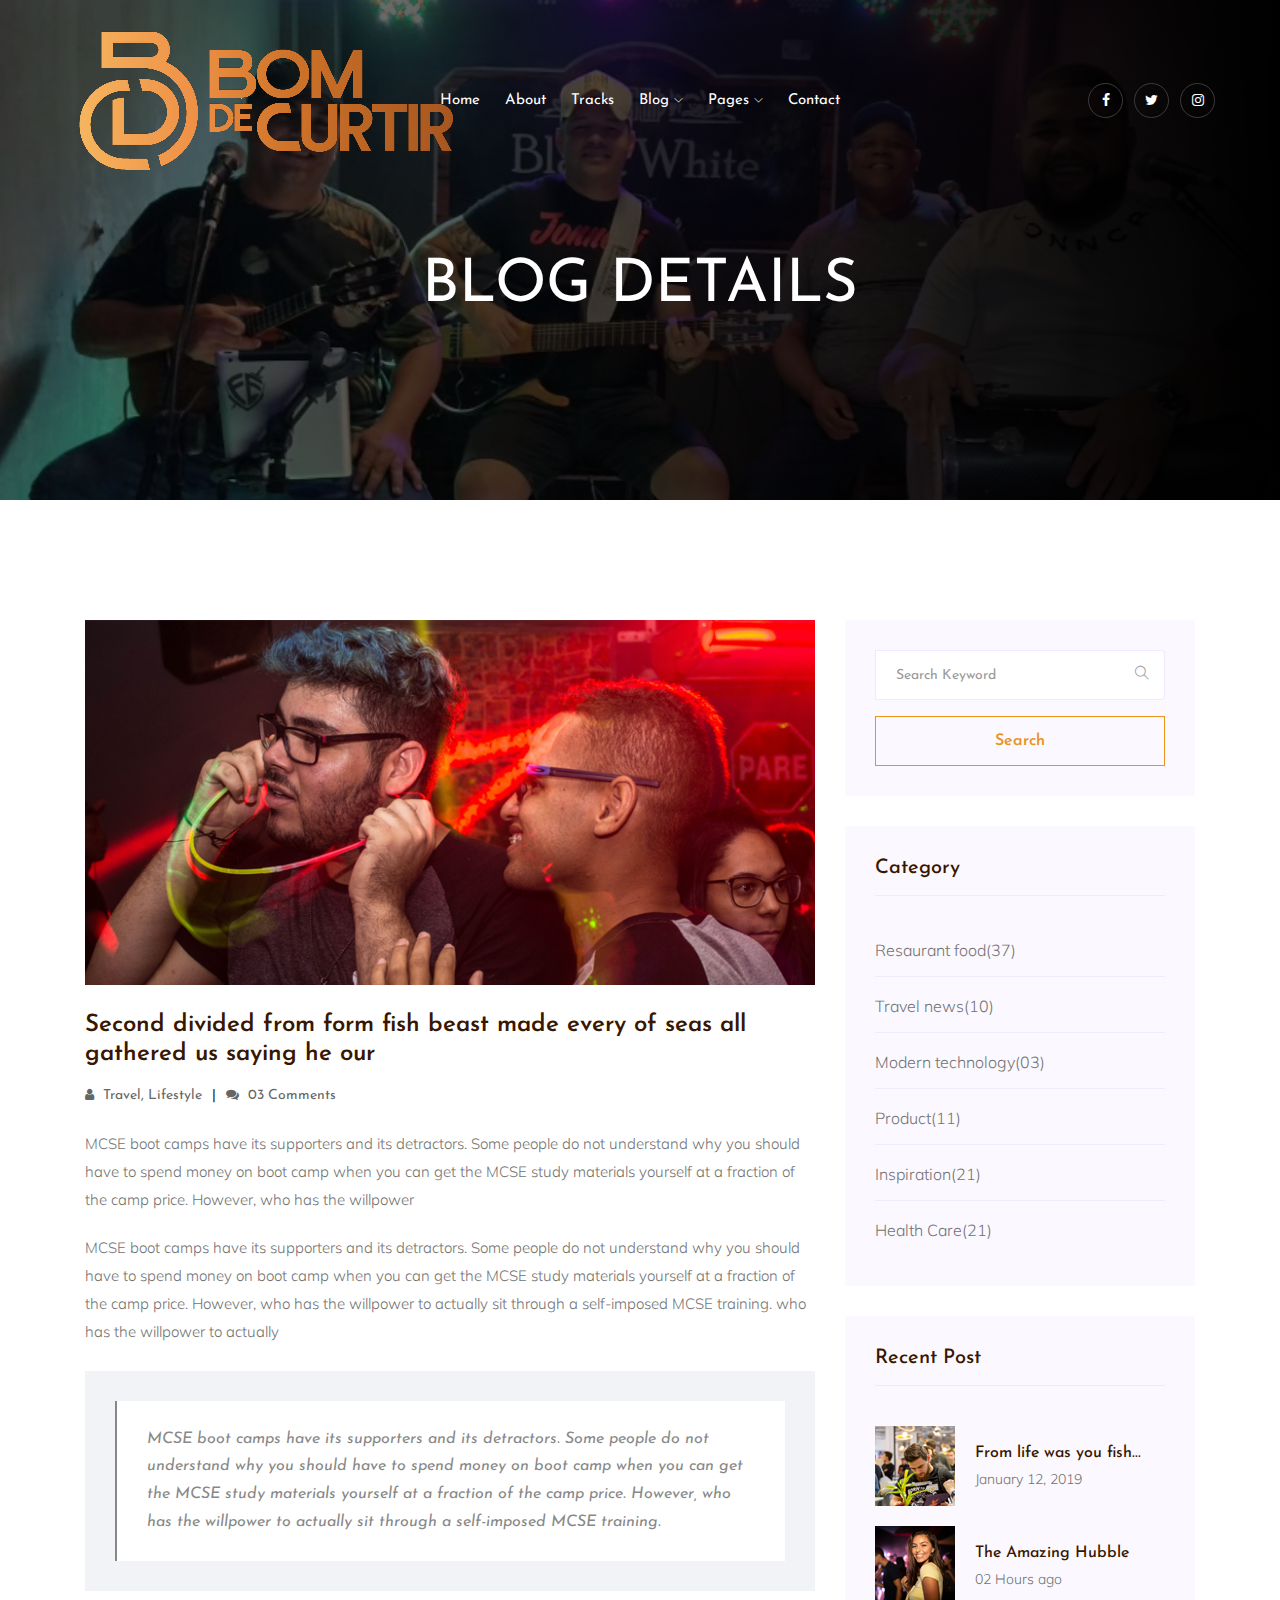
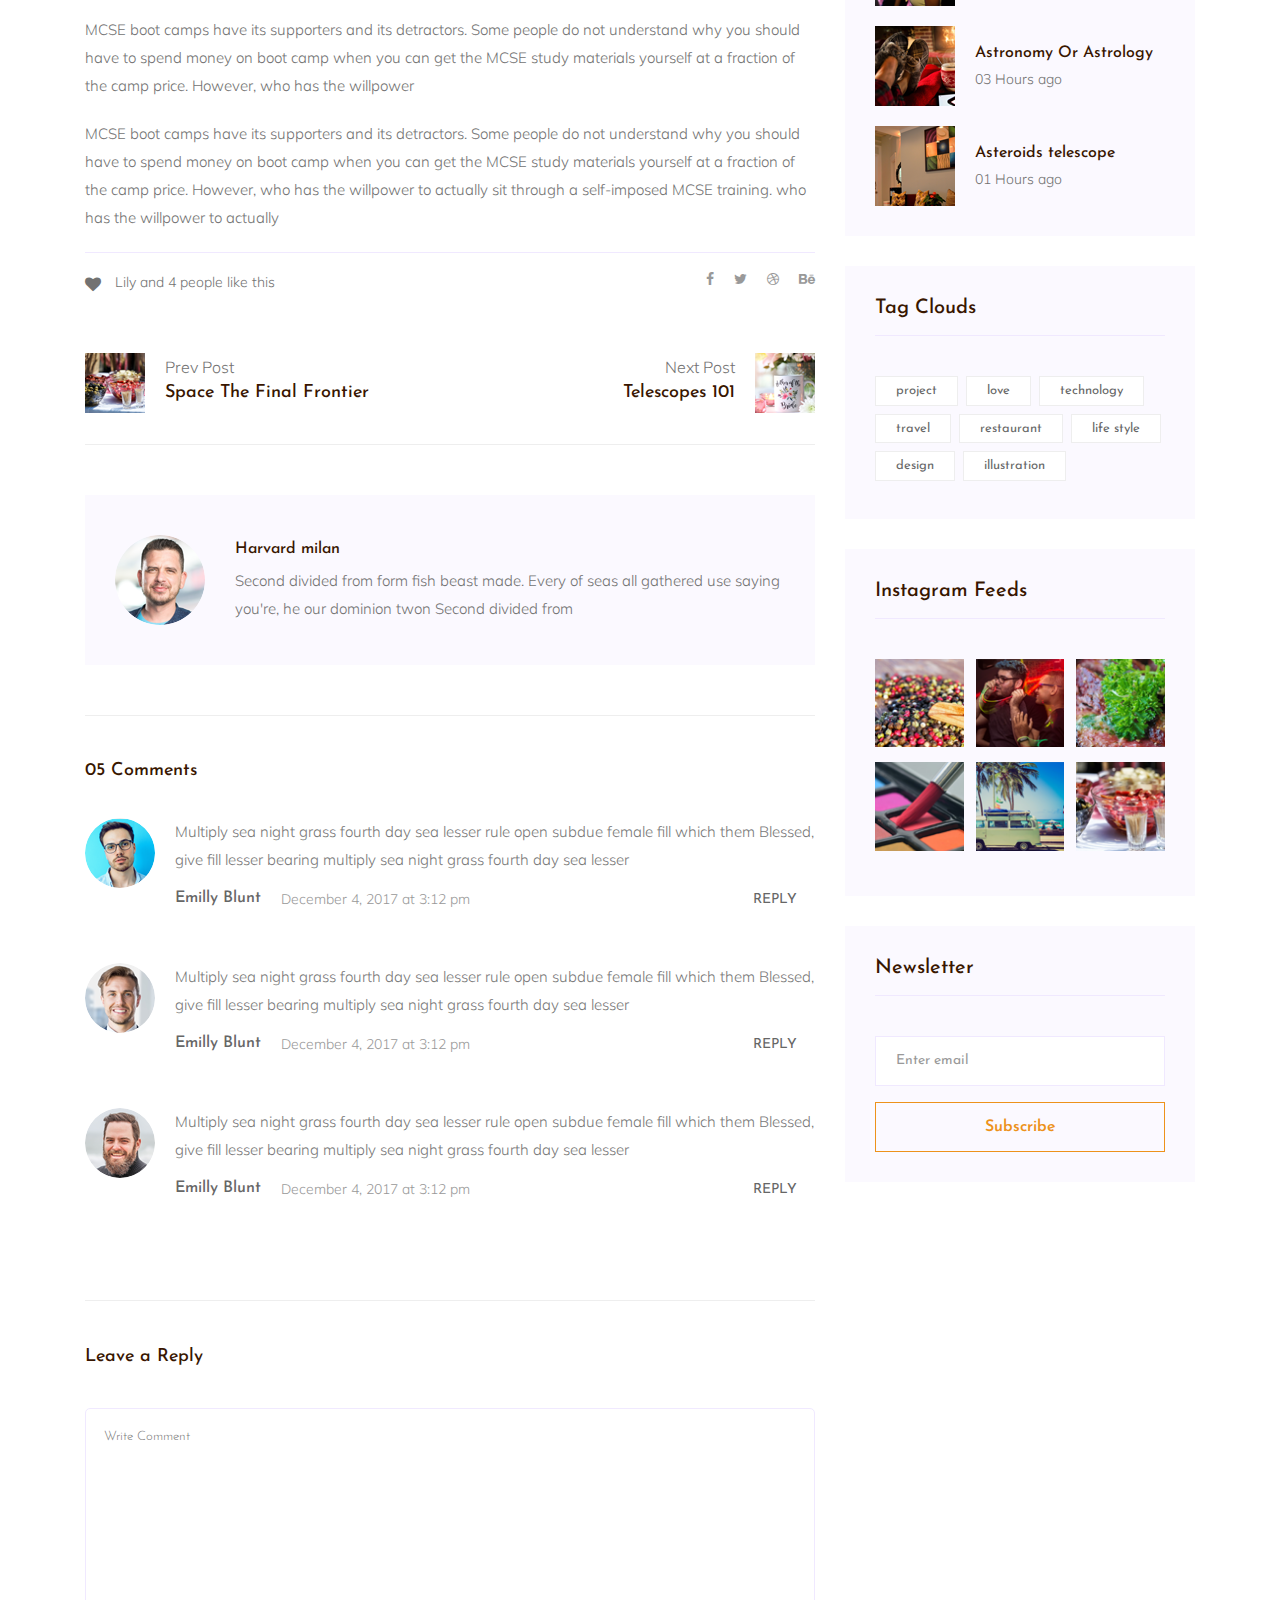
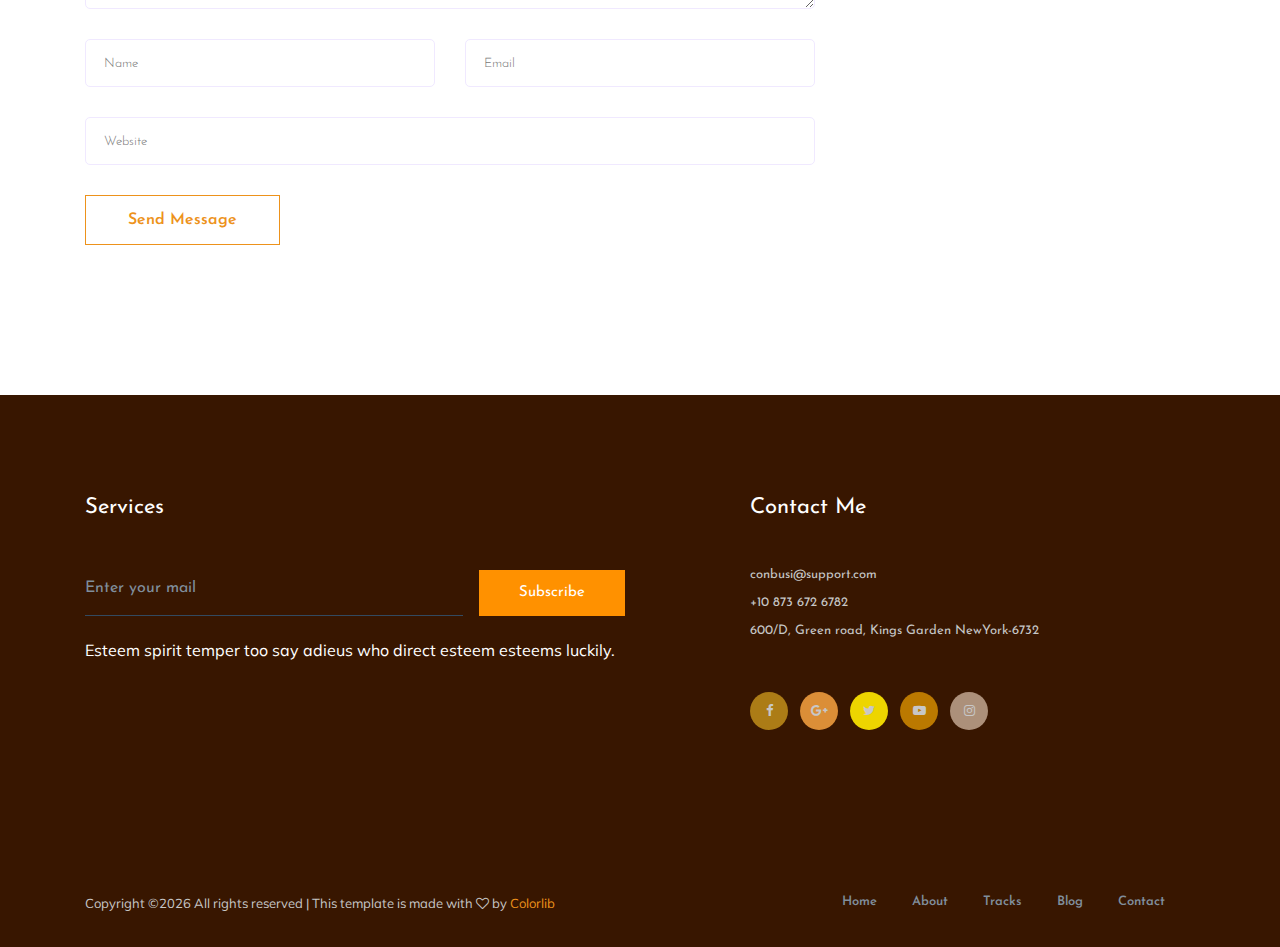
<file: single-blog.html>
<!doctype html>
<html class="no-js" lang="zxx">

<head>
   <meta charset="utf-8">
   <meta http-equiv="x-ua-compatible" content="ie=edge">
   <title>Musico</title>
   <meta name="description" content="">
   <meta name="viewport" content="width=device-width, initial-scale=1">

   <!-- <link rel="manifest" href="site.webmanifest"> -->
   <link rel="shortcut icon" type="image/x-icon" href="img/favicon.png">
   <!-- Place favicon.ico in the root directory -->

   <!-- CSS here -->
   <link rel="stylesheet" href="css/bootstrap.min.css">
   <link rel="stylesheet" href="css/owl.carousel.min.css">
   <link rel="stylesheet" href="css/magnific-popup.css">
   <link rel="stylesheet" href="css/font-awesome.min.css">
   <link rel="stylesheet" href="css/themify-icons.css">
   <link rel="stylesheet" href="css/nice-select.css">
   <link rel="stylesheet" href="css/flaticon.css">
   <link rel="stylesheet" href="css/gijgo.css">
   <link rel="stylesheet" href="css/animate.css">
   <link rel="stylesheet" href="css/slicknav.css">
   <link rel="stylesheet" href="css/style.css">
   <!-- <link rel="stylesheet" href="css/responsive.css"> -->
</head>

<body>
   <!--[if lte IE 9]>
            <p class="browserupgrade">You are using an <strong>outdated</strong> browser. Please <a href="https://browsehappy.com/">upgrade your browser</a> to improve your experience and security.</p>
        <![endif]-->
    <!-- header-start -->
    <header>
      <div class="header-area ">
          <div id="sticky-header" class="main-header-area">
              <div class="container-fluid">
                  <div class="header_bottom_border">
                      <div class="row align-items-center">
                          <div class="col-xl-3 col-lg-2">
                              <div class="logo">
                                  <a href="index.html">
                                      <img src="img/logo.png" alt="">
                                  </a>
                              </div>
                          </div>
                          <div class="col-xl-6 col-lg-7">
                              <div class="main-menu  d-none d-lg-block">
                                  <nav>
                                      <ul id="navigation">
                                          <li><a class="active" href="index.html">home</a></li>
                                          <li><a href="about.html">About</a></li>
                                          <li><a href="track.html">tracks</a></li>
                                          <li><a href="#">blog <i class="ti-angle-down"></i></a>
                                              <ul class="submenu">
                                                  <li><a href="blog.html">blog</a></li>
                                                  <li><a href="single-blog.html">single-blog</a></li>
                                              </ul>
                                          </li>
                                          <li><a href="#">pages <i class="ti-angle-down"></i></a>
                                              <ul class="submenu">
                                                   <li><a href="elements.html">elements</a></li>
                                              </ul>
                                          </li>
                                          <li><a href="contact.html">Contact</a></li>
                                      </ul>
                                  </nav>
                              </div>
                          </div>
                          <div class="col-xl-3 col-lg-3 d-none d-lg-block">
                              <div class="social_icon text-right">
                                  <ul>
                                      <li><a href="#"> <i class="fa fa-facebook"></i> </a></li>
                                      <li><a href="#"> <i class="fa fa-twitter"></i> </a></li>
                                      <li><a href="#"> <i class="fa fa-instagram"></i> </a></li>
                                  </ul>
                              </div>
                          </div>
                          <div class="col-12">
                              <div class="mobile_menu d-block d-lg-none"></div>
                          </div>
                      </div>
                  </div>

              </div>
          </div>
      </div>
  </header>
  <!-- header-end -->

  <!-- bradcam_area  -->
  <div class="bradcam_area breadcam_bg_2">
      <div class="container">
          <div class="row">
              <div class="col-xl-12">
                  <div class="bradcam_text text-center">
                      <h3>blog details</h3>
                  </div>
              </div>
          </div>
      </div>
  </div>
  <!--/ bradcam_area  -->

   <!--================Blog Area =================-->
   <section class="blog_area single-post-area section-padding">
      <div class="container">
         <div class="row">
            <div class="col-lg-8 posts-list">
               <div class="single-post">
                  <div class="feature-img">
                     <img class="img-fluid" src="img/blog/single_blog_1.png" alt="">
                  </div>
                  <div class="blog_details">
                     <h2>Second divided from form fish beast made every of seas
                        all gathered us saying he our
                     </h2>
                     <ul class="blog-info-link mt-3 mb-4">
                        <li><a href="#"><i class="fa fa-user"></i> Travel, Lifestyle</a></li>
                        <li><a href="#"><i class="fa fa-comments"></i> 03 Comments</a></li>
                     </ul>
                     <p class="excert">
                        MCSE boot camps have its supporters and its detractors. Some people do not understand why you
                        should have to spend money on boot camp when you can get the MCSE study materials yourself at a
                        fraction of the camp price. However, who has the willpower
                     </p>
                     <p>
                        MCSE boot camps have its supporters and its detractors. Some people do not understand why you
                        should have to spend money on boot camp when you can get the MCSE study materials yourself at a
                        fraction of the camp price. However, who has the willpower to actually sit through a
                        self-imposed MCSE training. who has the willpower to actually
                     </p>
                     <div class="quote-wrapper">
                        <div class="quotes">
                           MCSE boot camps have its supporters and its detractors. Some people do not understand why you
                           should have to spend money on boot camp when you can get the MCSE study materials yourself at
                           a fraction of the camp price. However, who has the willpower to actually sit through a
                           self-imposed MCSE training.
                        </div>
                     </div>
                     <p>
                        MCSE boot camps have its supporters and its detractors. Some people do not understand why you
                        should have to spend money on boot camp when you can get the MCSE study materials yourself at a
                        fraction of the camp price. However, who has the willpower
                     </p>
                     <p>
                        MCSE boot camps have its supporters and its detractors. Some people do not understand why you
                        should have to spend money on boot camp when you can get the MCSE study materials yourself at a
                        fraction of the camp price. However, who has the willpower to actually sit through a
                        self-imposed MCSE training. who has the willpower to actually
                     </p>
                  </div>
               </div>
               <div class="navigation-top">
                  <div class="d-sm-flex justify-content-between text-center">
                     <p class="like-info"><span class="align-middle"><i class="fa fa-heart"></i></span> Lily and 4
                        people like this</p>
                     <div class="col-sm-4 text-center my-2 my-sm-0">
                        <!-- <p class="comment-count"><span class="align-middle"><i class="fa fa-comment"></i></span> 06 Comments</p> -->
                     </div>
                     <ul class="social-icons">
                        <li><a href="#"><i class="fa fa-facebook-f"></i></a></li>
                        <li><a href="#"><i class="fa fa-twitter"></i></a></li>
                        <li><a href="#"><i class="fa fa-dribbble"></i></a></li>
                        <li><a href="#"><i class="fa fa-behance"></i></a></li>
                     </ul>
                  </div>
                  <div class="navigation-area">
                     <div class="row">
                        <div
                           class="col-lg-6 col-md-6 col-12 nav-left flex-row d-flex justify-content-start align-items-center">
                           <div class="thumb">
                              <a href="#">
                                 <img class="img-fluid" src="img/post/preview.png" alt="">
                              </a>
                           </div>
                           <div class="arrow">
                              <a href="#">
                                 <span class="lnr text-white ti-arrow-left"></span>
                              </a>
                           </div>
                           <div class="detials">
                              <p>Prev Post</p>
                              <a href="#">
                                 <h4>Space The Final Frontier</h4>
                              </a>
                           </div>
                        </div>
                        <div
                           class="col-lg-6 col-md-6 col-12 nav-right flex-row d-flex justify-content-end align-items-center">
                           <div class="detials">
                              <p>Next Post</p>
                              <a href="#">
                                 <h4>Telescopes 101</h4>
                              </a>
                           </div>
                           <div class="arrow">
                              <a href="#">
                                 <span class="lnr text-white ti-arrow-right"></span>
                              </a>
                           </div>
                           <div class="thumb">
                              <a href="#">
                                 <img class="img-fluid" src="img/post/next.png" alt="">
                              </a>
                           </div>
                        </div>
                     </div>
                  </div>
               </div>
               <div class="blog-author">
                  <div class="media align-items-center">
                     <img src="img/blog/author.png" alt="">
                     <div class="media-body">
                        <a href="#">
                           <h4>Harvard milan</h4>
                        </a>
                        <p>Second divided from form fish beast made. Every of seas all gathered use saying you're, he
                           our dominion twon Second divided from</p>
                     </div>
                  </div>
               </div>
               <div class="comments-area">
                  <h4>05 Comments</h4>
                  <div class="comment-list">
                     <div class="single-comment justify-content-between d-flex">
                        <div class="user justify-content-between d-flex">
                           <div class="thumb">
                              <img src="img/comment/comment_1.png" alt="">
                           </div>
                           <div class="desc">
                              <p class="comment">
                                 Multiply sea night grass fourth day sea lesser rule open subdue female fill which them
                                 Blessed, give fill lesser bearing multiply sea night grass fourth day sea lesser
                              </p>
                              <div class="d-flex justify-content-between">
                                 <div class="d-flex align-items-center">
                                    <h5>
                                       <a href="#">Emilly Blunt</a>
                                    </h5>
                                    <p class="date">December 4, 2017 at 3:12 pm </p>
                                 </div>
                                 <div class="reply-btn">
                                    <a href="#" class="btn-reply text-uppercase">reply</a>
                                 </div>
                              </div>
                           </div>
                        </div>
                     </div>
                  </div>
                  <div class="comment-list">
                     <div class="single-comment justify-content-between d-flex">
                        <div class="user justify-content-between d-flex">
                           <div class="thumb">
                              <img src="img/comment/comment_2.png" alt="">
                           </div>
                           <div class="desc">
                              <p class="comment">
                                 Multiply sea night grass fourth day sea lesser rule open subdue female fill which them
                                 Blessed, give fill lesser bearing multiply sea night grass fourth day sea lesser
                              </p>
                              <div class="d-flex justify-content-between">
                                 <div class="d-flex align-items-center">
                                    <h5>
                                       <a href="#">Emilly Blunt</a>
                                    </h5>
                                    <p class="date">December 4, 2017 at 3:12 pm </p>
                                 </div>
                                 <div class="reply-btn">
                                    <a href="#" class="btn-reply text-uppercase">reply</a>
                                 </div>
                              </div>
                           </div>
                        </div>
                     </div>
                  </div>
                  <div class="comment-list">
                     <div class="single-comment justify-content-between d-flex">
                        <div class="user justify-content-between d-flex">
                           <div class="thumb">
                              <img src="img/comment/comment_3.png" alt="">
                           </div>
                           <div class="desc">
                              <p class="comment">
                                 Multiply sea night grass fourth day sea lesser rule open subdue female fill which them
                                 Blessed, give fill lesser bearing multiply sea night grass fourth day sea lesser
                              </p>
                              <div class="d-flex justify-content-between">
                                 <div class="d-flex align-items-center">
                                    <h5>
                                       <a href="#">Emilly Blunt</a>
                                    </h5>
                                    <p class="date">December 4, 2017 at 3:12 pm </p>
                                 </div>
                                 <div class="reply-btn">
                                    <a href="#" class="btn-reply text-uppercase">reply</a>
                                 </div>
                              </div>
                           </div>
                        </div>
                     </div>
                  </div>
               </div>
               <div class="comment-form">
                  <h4>Leave a Reply</h4>
                  <form class="form-contact comment_form" action="#" id="commentForm">
                     <div class="row">
                        <div class="col-12">
                           <div class="form-group">
                              <textarea class="form-control w-100" name="comment" id="comment" cols="30" rows="9"
                                 placeholder="Write Comment"></textarea>
                           </div>
                        </div>
                        <div class="col-sm-6">
                           <div class="form-group">
                              <input class="form-control" name="name" id="name" type="text" placeholder="Name">
                           </div>
                        </div>
                        <div class="col-sm-6">
                           <div class="form-group">
                              <input class="form-control" name="email" id="email" type="email" placeholder="Email">
                           </div>
                        </div>
                        <div class="col-12">
                           <div class="form-group">
                              <input class="form-control" name="website" id="website" type="text" placeholder="Website">
                           </div>
                        </div>
                     </div>
                     <div class="form-group">
                        <button type="submit" class="button button-contactForm btn_1 boxed-btn">Send Message</button>
                     </div>
                  </form>
               </div>
            </div>
            <div class="col-lg-4">
               <div class="blog_right_sidebar">
                  <aside class="single_sidebar_widget search_widget">
                     <form action="#">
                        <div class="form-group">
                           <div class="input-group mb-3">
                              <input type="text" class="form-control" placeholder='Search Keyword'
                                 onfocus="this.placeholder = ''" onblur="this.placeholder = 'Search Keyword'">
                              <div class="input-group-append">
                                 <button class="btn" type="button"><i class="ti-search"></i></button>
                              </div>
                           </div>
                        </div>
                        <button class="button rounded-0 primary-bg text-white w-100 btn_1 boxed-btn"
                           type="submit">Search</button>
                     </form>
                  </aside>
                  <aside class="single_sidebar_widget post_category_widget">
                     <h4 class="widget_title">Category</h4>
                     <ul class="list cat-list">
                        <li>
                           <a href="#" class="d-flex">
                              <p>Resaurant food</p>
                              <p>(37)</p>
                           </a>
                        </li>
                        <li>
                           <a href="#" class="d-flex">
                              <p>Travel news</p>
                              <p>(10)</p>
                           </a>
                        </li>
                        <li>
                           <a href="#" class="d-flex">
                              <p>Modern technology</p>
                              <p>(03)</p>
                           </a>
                        </li>
                        <li>
                           <a href="#" class="d-flex">
                              <p>Product</p>
                              <p>(11)</p>
                           </a>
                        </li>
                        <li>
                           <a href="#" class="d-flex">
                              <p>Inspiration</p>
                              <p>(21)</p>
                           </a>
                        </li>
                        <li>
                           <a href="#" class="d-flex">
                              <p>Health Care</p>
                              <p>(21)</p>
                           </a>
                        </li>
                     </ul>
                  </aside>
                  <aside class="single_sidebar_widget popular_post_widget">
                     <h3 class="widget_title">Recent Post</h3>
                     <div class="media post_item">
                        <img src="img/post/post_1.png" alt="post">
                        <div class="media-body">
                           <a href="single-blog.html">
                              <h3>From life was you fish...</h3>
                           </a>
                           <p>January 12, 2019</p>
                        </div>
                     </div>
                     <div class="media post_item">
                        <img src="img/post/post_2.png" alt="post">
                        <div class="media-body">
                           <a href="single-blog.html">
                              <h3>The Amazing Hubble</h3>
                           </a>
                           <p>02 Hours ago</p>
                        </div>
                     </div>
                     <div class="media post_item">
                        <img src="img/post/post_3.png" alt="post">
                        <div class="media-body">
                           <a href="single-blog.html">
                              <h3>Astronomy Or Astrology</h3>
                           </a>
                           <p>03 Hours ago</p>
                        </div>
                     </div>
                     <div class="media post_item">
                        <img src="img/post/post_4.png" alt="post">
                        <div class="media-body">
                           <a href="single-blog.html">
                              <h3>Asteroids telescope</h3>
                           </a>
                           <p>01 Hours ago</p>
                        </div>
                     </div>
                  </aside>
                  <aside class="single_sidebar_widget tag_cloud_widget">
                     <h4 class="widget_title">Tag Clouds</h4>
                     <ul class="list">
                        <li>
                           <a href="#">project</a>
                        </li>
                        <li>
                           <a href="#">love</a>
                        </li>
                        <li>
                           <a href="#">technology</a>
                        </li>
                        <li>
                           <a href="#">travel</a>
                        </li>
                        <li>
                           <a href="#">restaurant</a>
                        </li>
                        <li>
                           <a href="#">life style</a>
                        </li>
                        <li>
                           <a href="#">design</a>
                        </li>
                        <li>
                           <a href="#">illustration</a>
                        </li>
                     </ul>
                  </aside>
                  <aside class="single_sidebar_widget instagram_feeds">
                     <h4 class="widget_title">Instagram Feeds</h4>
                     <ul class="instagram_row flex-wrap">
                        <li>
                           <a href="#">
                              <img class="img-fluid" src="img/post/post_5.png" alt="">
                           </a>
                        </li>
                        <li>
                           <a href="#">
                              <img class="img-fluid" src="img/post/post_6.png" alt="">
                           </a>
                        </li>
                        <li>
                           <a href="#">
                              <img class="img-fluid" src="img/post/post_7.png" alt="">
                           </a>
                        </li>
                        <li>
                           <a href="#">
                              <img class="img-fluid" src="img/post/post_8.png" alt="">
                           </a>
                        </li>
                        <li>
                           <a href="#">
                              <img class="img-fluid" src="img/post/post_9.png" alt="">
                           </a>
                        </li>
                        <li>
                           <a href="#">
                              <img class="img-fluid" src="img/post/post_10.png" alt="">
                           </a>
                        </li>
                     </ul>
                  </aside>
                  <aside class="single_sidebar_widget newsletter_widget">
                     <h4 class="widget_title">Newsletter</h4>
                     <form action="#">
                        <div class="form-group">
                           <input type="email" class="form-control" onfocus="this.placeholder = ''"
                              onblur="this.placeholder = 'Enter email'" placeholder='Enter email' required>
                        </div>
                        <button class="button rounded-0 primary-bg text-white w-100 btn_1 boxed-btn"
                           type="submit">Subscribe</button>
                     </form>
                  </aside>
               </div>
            </div>
         </div>
      </div>
   </section>
   <!--================ Blog Area end =================-->

    <!-- footer start -->
    <footer class="footer">
      <div class="footer_top">
          <div class="container">
              <div class="row">
                  <div class="col-xl-6 col-md-6">
                          <div class="footer_widget">
                                  <h3 class="footer_title">
                                          Services
                                  </h3>
                              <div class="subscribe-from">
                                      <form action="#">
                                              <input type="text" placeholder="Enter your mail">
                                              <button type="submit" >Subscribe</button>
                                          </form>
                              </div>
                              <p class="sub_text">Esteem spirit temper too say adieus who direct esteem esteems luckily.</p>
                              </div>
                  </div>
                  <div class="col-xl-5 col-md-5 offset-xl-1">
                      <div class="footer_widget">
                              <h3 class="footer_title">
                                      Contact Me
                              </h3>
                          <ul>
                              <li><a href="#">conbusi@support.com
                                  </a></li>
                              <li><a href="#">+10 873 672 6782
                                  </a></li>
                              <li><a href="#">600/D, Green road, Kings Garden NewYork-6732</a></li>
                          </ul>
                          <div class="socail_links">
                              <ul>
                                  <li>
                                      <a href="#">
                                          <i class=" fa fa-facebook "></i>
                                      </a>
                                  </li>
                                  <li>
                                      <a href="#">
                                          <i class="fa fa-google-plus"></i>
                                      </a>
                                  </li>
                                  <li>
                                      <a href="#">
                                          <i class="fa fa-twitter"></i>
                                      </a>
                                  </li>
                                  <li>
                                      <a href="#">
                                          <i class="fa fa-youtube-play"></i>
                                      </a>
                                  </li>
                                  <li>
                                      <a href="#">
                                          <i class="fa fa-instagram"></i>
                                      </a>
                                  </li>
                              </ul>
                          </div>

                      </div>
                  </div>
              </div>
          </div>
      </div>
      <div class="copy-right_text">
          <div class="container">
              <div class="footer_border"></div>
              <div class="row">
                  <div class="col-xl-7 col-md-6">
                      <p class="copy_right">
                          <!-- Link back to Colorlib can't be removed. Template is licensed under CC BY 3.0. -->
Copyright &copy;<script>document.write(new Date().getFullYear());</script> All rights reserved | This template is made with <i class="fa fa-heart-o" aria-hidden="true"></i> by <a href="https://colorlib.com" target="_blank">Colorlib</a>
<!-- Link back to Colorlib can't be removed. Template is licensed under CC BY 3.0. -->
                      </p>
                  </div>
                  <div class="col-xl-5 col-md-6">
                      <div class="footer_links">
                          <ul>
                              <li><a href="#">home</a></li>
                              <li><a href="#">about</a></li>
                              <li><a href="#">tracks</a></li>
                              <li><a href="#">blog</a></li>
                              <li><a href="#">contact</a></li>
                          </ul>
                      </div>
                  </div>
              </div>
          </div>
      </div>
  </footer>
  <!--/ footer end  -->


   <!-- JS here -->
   <script src="js/vendor/modernizr-3.5.0.min.js"></script>
   <script src="js/vendor/jquery-1.12.4.min.js"></script>
   <script src="js/popper.min.js"></script>
   <script src="js/bootstrap.min.js"></script>
   <script src="js/owl.carousel.min.js"></script>
   <script src="js/isotope.pkgd.min.js"></script>
   <script src="js/ajax-form.js"></script>
   <script src="js/waypoints.min.js"></script>
   <script src="js/jquery.counterup.min.js"></script>
   <script src="js/imagesloaded.pkgd.min.js"></script>
   <script src="js/scrollIt.js"></script>
   <script src="js/jquery.scrollUp.min.js"></script>
   <script src="js/wow.min.js"></script>
   <script src="js/nice-select.min.js"></script>
   <script src="js/jquery.slicknav.min.js"></script>
   <script src="js/jquery.magnific-popup.min.js"></script>
   <script src="js/plugins.js"></script>
   <script src="js/gijgo.min.js"></script>

   <!--contact js-->
   <script src="js/contact.js"></script>
   <script src="js/jquery.ajaxchimp.min.js"></script>
   <script src="js/jquery.form.js"></script>
   <script src="js/jquery.validate.min.js"></script>
   <script src="js/mail-script.js"></script>

   <script src="js/main.js"></script>
   <script>
      $('#datepicker').datepicker({
          iconsLibrary: 'fontawesome',
          icons: {
           rightIcon: '<span class="fa fa-caret-down"></span>'
       }
      });
      $('#datepicker2').datepicker({
          iconsLibrary: 'fontawesome',
          icons: {
           rightIcon: '<span class="fa fa-caret-down"></span>'
       }

      });
  </script>
</body>

</html>
</file>
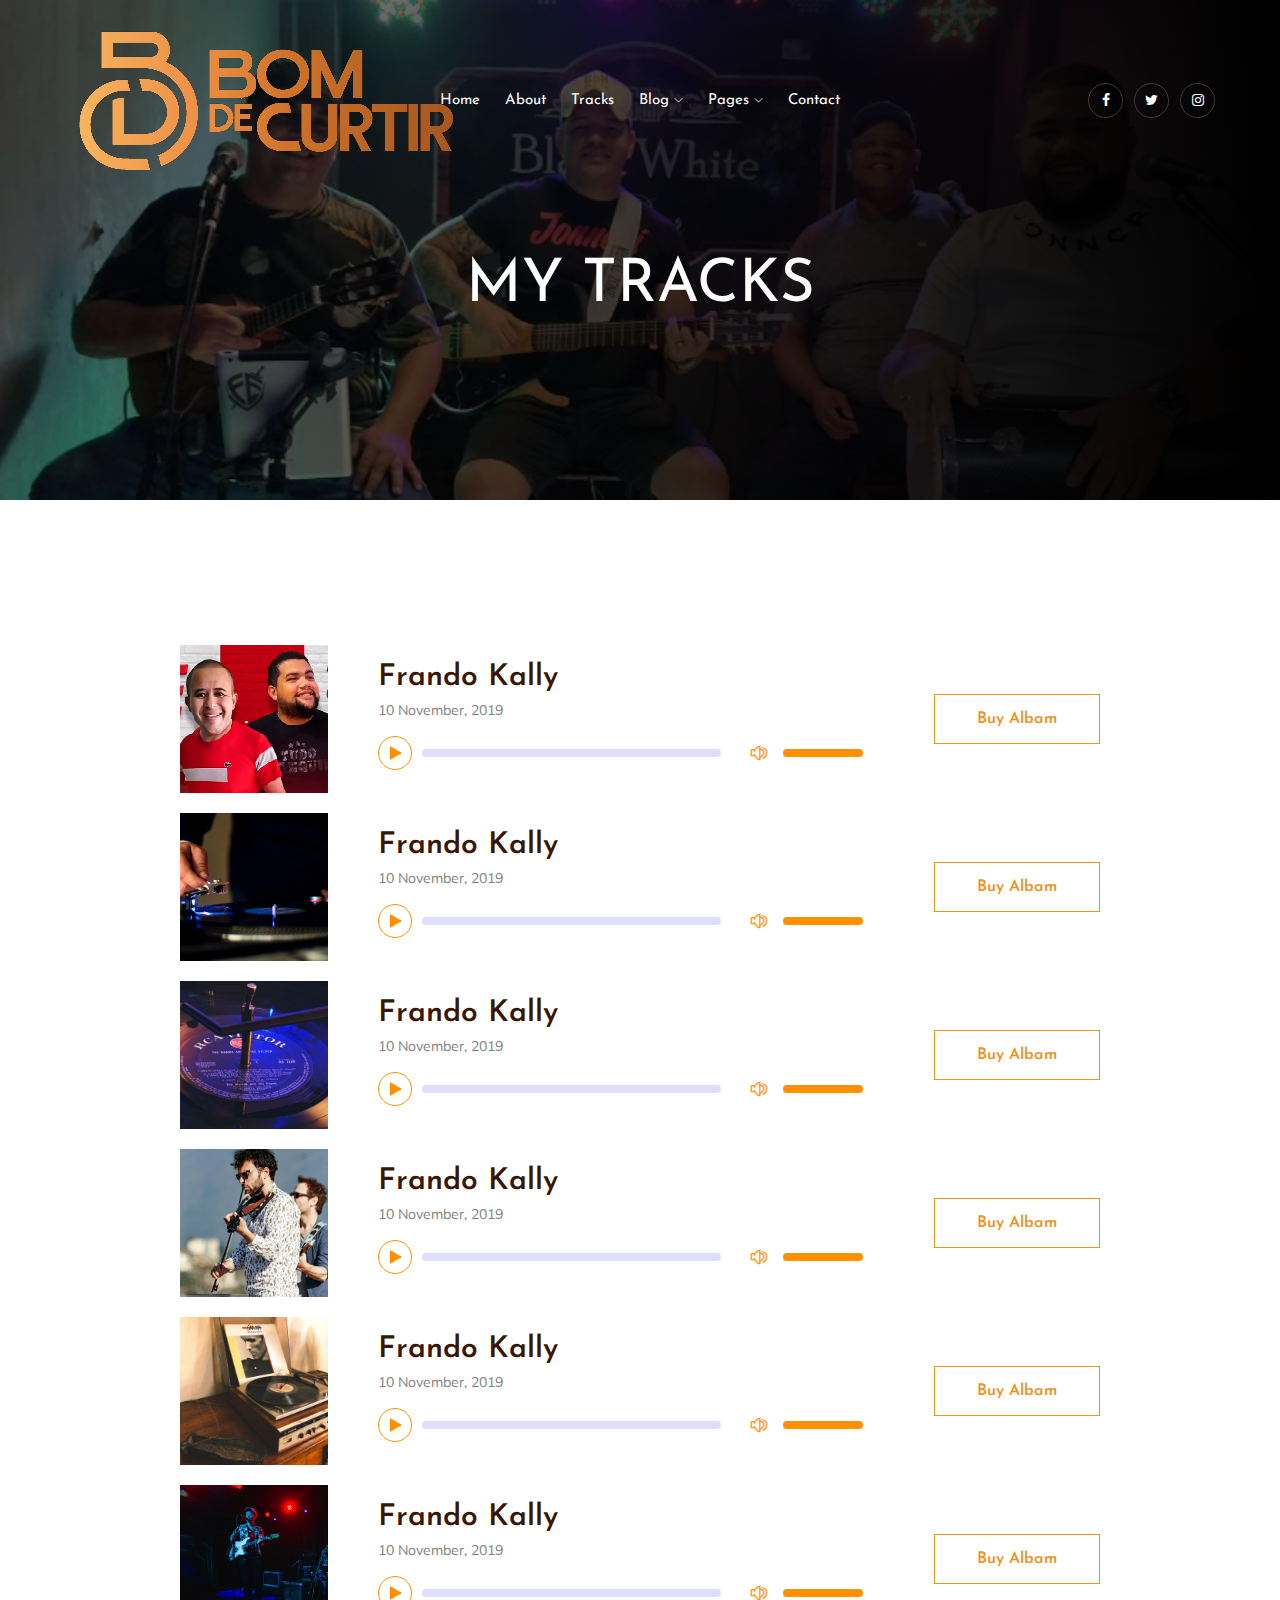
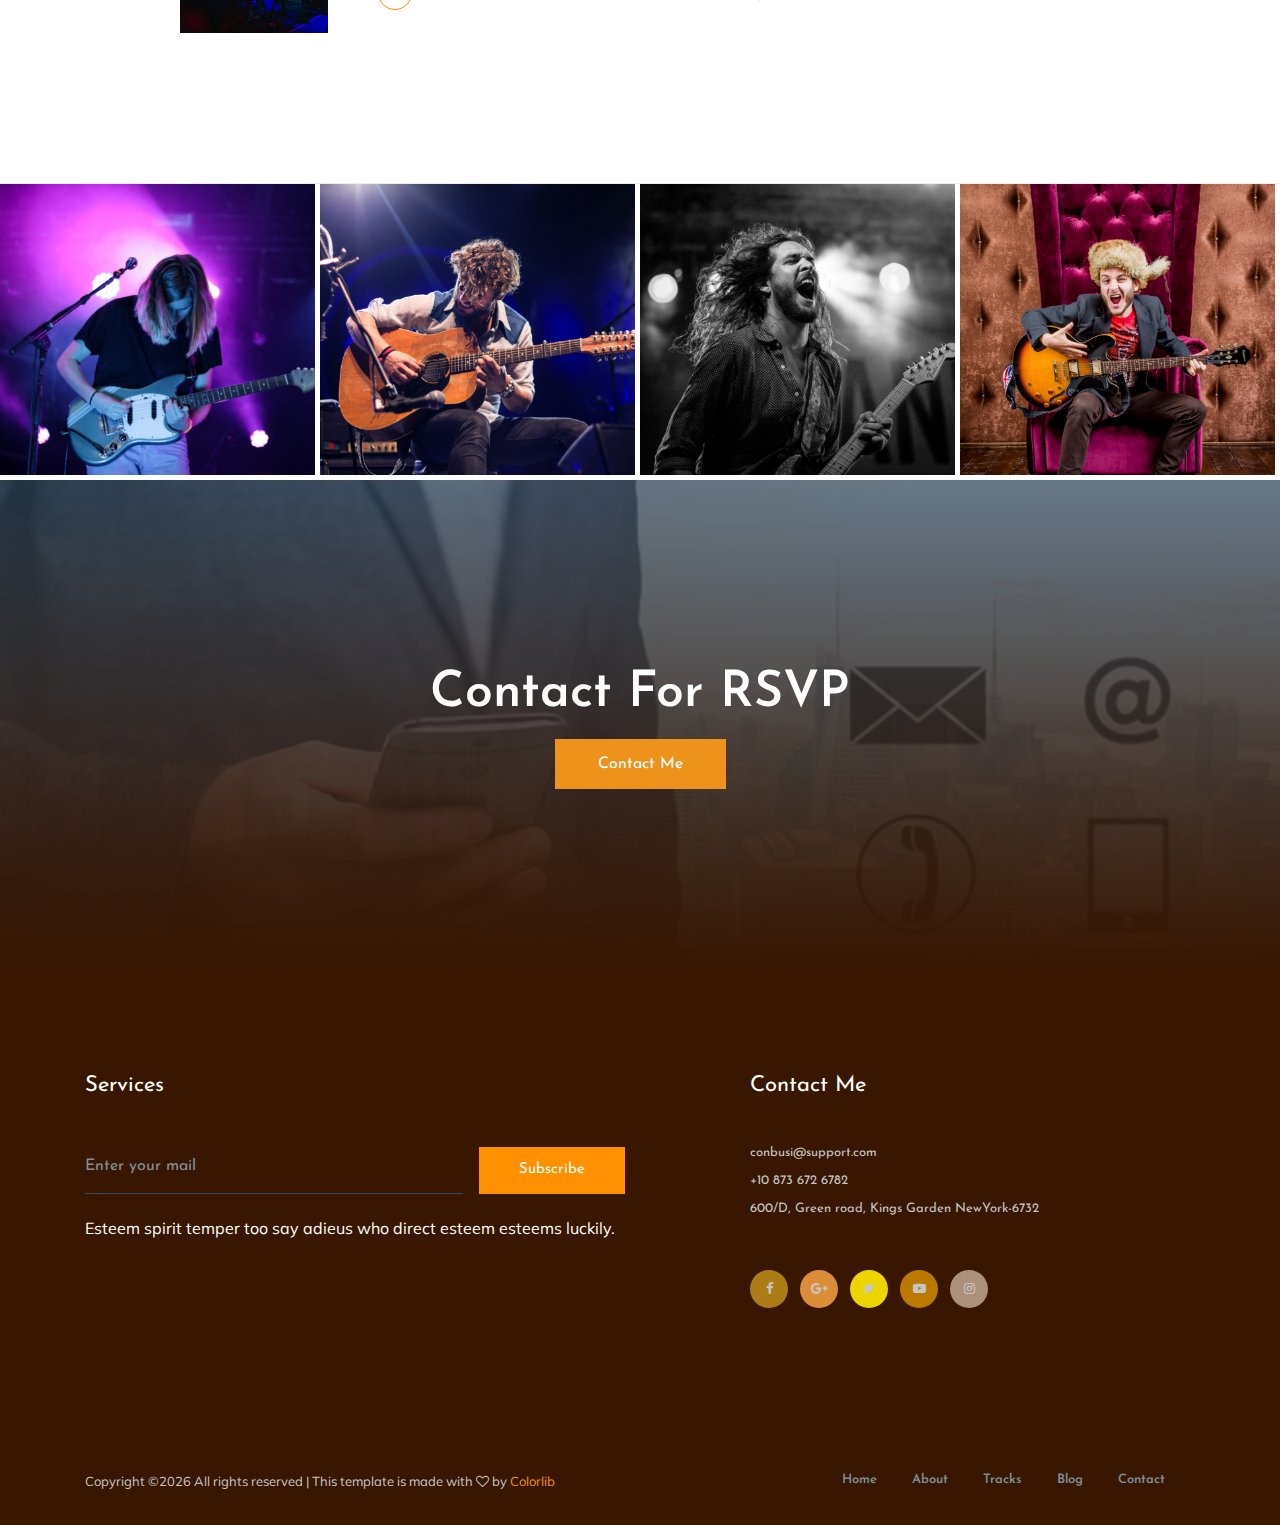
<file: track.html>
<!doctype html>
<html class="no-js" lang="zxx">

<head>
    <meta charset="utf-8">
    <meta http-equiv="x-ua-compatible" content="ie=edge">
    <title>Musico</title>
    <meta name="description" content="">
    <meta name="viewport" content="width=device-width, initial-scale=1">

    <!-- <link rel="manifest" href="site.webmanifest"> -->
    <link rel="shortcut icon" type="image/x-icon" href="img/favicon.png">
    <!-- Place favicon.ico in the root directory -->

    <!-- CSS here -->
    <link rel="stylesheet" href="css/bootstrap.min.css">
    <link rel="stylesheet" href="css/owl.carousel.min.css">
    <link rel="stylesheet" href="css/magnific-popup.css">
    <link rel="stylesheet" href="css/font-awesome.min.css">
    <link rel="stylesheet" href="css/themify-icons.css">
    <link rel="stylesheet" href="css/nice-select.css">
    <link rel="stylesheet" href="css/audioplayer.css">
    <link rel="stylesheet" href="css/flaticon.css">
    <link rel="stylesheet" href="css/gijgo.css">
    <link rel="stylesheet" href="css/animate.css">
    <link rel="stylesheet" href="css/slick.css">
    <link rel="stylesheet" href="css/slicknav.css">
    <link rel="stylesheet" href="css/style.css">
    <!-- <link rel="stylesheet" href="css/responsive.css"> -->
</head>

<body>
    <!--[if lte IE 9]>
            <p class="browserupgrade">You are using an <strong>outdated</strong> browser. Please <a href="https://browsehappy.com/">upgrade your browser</a> to improve your experience and security.</p>
        <![endif]-->

    <!-- header-start -->
    <header>
        <div class="header-area ">
            <div id="sticky-header" class="main-header-area">
                <div class="container-fluid">
                    <div class="header_bottom_border">
                        <div class="row align-items-center">
                            <div class="col-xl-3 col-lg-2">
                                <div class="logo">
                                    <a href="index.html">
                                        <img src="img/logo.png" alt="">
                                    </a>
                                </div>
                            </div>
                            <div class="col-xl-6 col-lg-7">
                                <div class="main-menu  d-none d-lg-block">
                                    <nav>
                                        <ul id="navigation">
                                            <li><a class="active" href="index.html">home</a></li>
                                            <li><a href="about.html">About</a></li>
                                            <li><a href="track.html">tracks</a></li>
                                            <li><a href="#">blog <i class="ti-angle-down"></i></a>
                                                <ul class="submenu">
                                                    <li><a href="blog.html">blog</a></li>
                                                    <li><a href="single-blog.html">single-blog</a></li>
                                                </ul>
                                            </li>
                                            <li><a href="#">pages <i class="ti-angle-down"></i></a>
                                                <ul class="submenu">
                                                     <li><a href="elements.html">elements</a></li>
                                                </ul>
                                            </li>
                                            <li><a href="contact.html">Contact</a></li>
                                        </ul>
                                    </nav>
                                </div>
                            </div>
                            <div class="col-xl-3 col-lg-3 d-none d-lg-block">
                                <div class="social_icon text-right">
                                    <ul>
                                        <li><a href="#"> <i class="fa fa-facebook"></i> </a></li>
                                        <li><a href="#"> <i class="fa fa-twitter"></i> </a></li>
                                        <li><a href="#"> <i class="fa fa-instagram"></i> </a></li>
                                    </ul>
                                </div>
                            </div>
                            <div class="col-12">
                                <div class="mobile_menu d-block d-lg-none"></div>
                            </div>
                        </div>
                    </div>

                </div>
            </div>
        </div>
    </header>
    <!-- header-end -->

    <!-- bradcam_area  -->
    <div class="bradcam_area breadcam_bg_2">
        <div class="container">
            <div class="row">
                <div class="col-xl-12">
                    <div class="bradcam_text text-center">
                        <h3>My Tracks</h3>
                    </div>
                </div>
            </div>
        </div>
    </div>
    <!--/ bradcam_area  -->
    <!-- music_area  -->
    <div class="music_area music_gallery inc_padding">
        <div class="container">
            <div class="row align-items-center justify-content-center mb-20">
                <div class="col-xl-10">
                    <div class="row align-items-center">
                                <div class="col-xl-9 col-md-9">
                                    <div class="music_field">
                                            <div class="thumb">
                                                    <img src="img/music_man/1.png" alt="">
                                                </div>
                                                <div class="audio_name">
                                                    <div class="name">
                                                        <h4>Frando Kally</h4>
                                                        <p>10 November, 2019</p>
                                                    </div>
                                                        <audio preload="auto" controls>
                                                                <source src="https://www.w3schools.com/html/horse.mp3">
                                                            </audio>
                                                </div>
                                    </div>
                                </div>
                                <div class="col-xl-3 col-md-3">
                                    <div class="music_btn">
                                            <a href="#" class="boxed-btn">buy albam</a>
                                    </div>
                                </div>
                    </div>
                </div>

            </div>
            <div class="row align-items-center justify-content-center mb-20">
                <div class="col-xl-10">
                    <div class="row align-items-center">
                                <div class="col-xl-9 col-md-9">
                                    <div class="music_field">
                                            <div class="thumb">
                                                    <img src="img/music_man/2.png" alt="">
                                                </div>
                                                <div class="audio_name">
                                                    <div class="name">
                                                        <h4>Frando Kally</h4>
                                                        <p>10 November, 2019</p>
                                                    </div>
                                                        <audio preload="auto" controls>
                                                                <source src="https://www.w3schools.com/html/horse.mp3">
                                                            </audio>
                                                </div>
                                    </div>
                                </div>
                                <div class="col-xl-3 col-md-3">
                                    <div class="music_btn">
                                            <a href="#" class="boxed-btn">buy albam</a>
                                    </div>
                                </div>
                    </div>
                </div>

            </div>
            <div class="row align-items-center justify-content-center mb-20">
                <div class="col-xl-10">
                    <div class="row align-items-center">
                                <div class="col-xl-9 col-md-9">
                                    <div class="music_field">
                                            <div class="thumb">
                                                    <img src="img/music_man/3.png" alt="">
                                                </div>
                                                <div class="audio_name">
                                                    <div class="name">
                                                        <h4>Frando Kally</h4>
                                                        <p>10 November, 2019</p>
                                                    </div>
                                                        <audio preload="auto" controls>
                                                                <source src="https://www.w3schools.com/html/horse.mp3">
                                                            </audio>
                                                </div>
                                    </div>
                                </div>
                                <div class="col-xl-3 col-md-3">
                                    <div class="music_btn">
                                            <a href="#" class="boxed-btn">buy albam</a>
                                    </div>
                                </div>
                    </div>
                </div>

            </div>
            <div class="row align-items-center justify-content-center mb-20">
                <div class="col-xl-10">
                    <div class="row align-items-center">
                                <div class="col-xl-9 col-md-9">
                                    <div class="music_field">
                                            <div class="thumb">
                                                    <img src="img/music_man/4.png" alt="">
                                                </div>
                                                <div class="audio_name">
                                                    <div class="name">
                                                        <h4>Frando Kally</h4>
                                                        <p>10 November, 2019</p>
                                                    </div>
                                                        <audio preload="auto" controls>
                                                                <source src="https://www.w3schools.com/html/horse.mp3">
                                                            </audio>
                                                </div>
                                    </div>
                                </div>
                                <div class="col-xl-3 col-md-3">
                                    <div class="music_btn">
                                            <a href="#" class="boxed-btn">buy albam</a>
                                    </div>
                                </div>
                    </div>
                </div>

            </div>
            <div class="row align-items-center justify-content-center mb-20">
                <div class="col-xl-10">
                    <div class="row align-items-center">
                                <div class="col-xl-9 col-md-9">
                                    <div class="music_field">
                                            <div class="thumb">
                                                    <img src="img/music_man/5.png" alt="">
                                                </div>
                                                <div class="audio_name">
                                                    <div class="name">
                                                        <h4>Frando Kally</h4>
                                                        <p>10 November, 2019</p>
                                                    </div>
                                                        <audio preload="auto" controls>
                                                                <source src="https://www.w3schools.com/html/horse.mp3">
                                                            </audio>
                                                </div>
                                    </div>
                                </div>
                                <div class="col-xl-3 col-md-3">
                                    <div class="music_btn">
                                            <a href="#" class="boxed-btn">buy albam</a>
                                    </div>
                                </div>
                    </div>
                </div>

            </div>
            <div class="row align-items-center justify-content-center mb-20">
                <div class="col-xl-10">
                    <div class="row align-items-center">
                                <div class="col-xl-9 col-md-9">
                                    <div class="music_field">
                                            <div class="thumb">
                                                    <img src="img/music_man/6.png" alt="">
                                                </div>
                                                <div class="audio_name">
                                                    <div class="name">
                                                        <h4>Frando Kally</h4>
                                                        <p>10 November, 2019</p>
                                                    </div>
                                                        <audio preload="auto" controls>
                                                                <source src="https://www.w3schools.com/html/horse.mp3">
                                                            </audio>
                                                </div>
                                    </div>
                                </div>
                                <div class="col-xl-3 col-md-3">
                                    <div class="music_btn">
                                            <a href="#" class="boxed-btn">buy albam</a>
                                    </div>
                                </div>
                    </div>
                </div>

            </div>
        </div>
    </div>
    <!-- music_area end  -->

    <!-- youtube_video_area  -->
    <div class="youtube_video_area">
        <div class="container-fluid p-0">
            <div class="row no-gutters">
                <div class="col-xl-3 col-lg-3 col-md-6">
                    <div class="single_video">
                        <div class="thumb">
                            <img src="img/video/1.png" alt="">
                        </div>
                        <div class="hover_elements">
                            <div class="video">
                                    <a class="popup-video" href="https://www.youtube.com/watch?v=Hzmp3z6deF8"> 
                                            <i class="fa fa-play"></i>
                                        </a>
                            </div>

                            <div class="hover_inner">
                                <span>New York Show-2018</span>
                                <h3><a href="#">Shadows of My Dream</a></h3>
                            </div>
                        </div>
                    </div>
                </div>
                <div class="col-xl-3 col-lg-3 col-md-6">
                    <div class="single_video">
                        <div class="thumb">
                            <img src="img/video/2.png" alt="">
                        </div>
                        <div class="hover_elements">
                            <div class="video">
                                    <a class="popup-video" href="https://www.youtube.com/watch?v=Hzmp3z6deF8"> 
                                            <i class="fa fa-play"></i>
                                        </a>
                            </div>

                            <div class="hover_inner">
                                <span>New York Show-2018</span>
                                <h3><a href="#">Shadows of My Dream</a></h3>
                            </div>
                        </div>
                    </div>
                </div>
                <div class="col-xl-3 col-lg-3 col-md-6">
                    <div class="single_video">
                        <div class="thumb">
                            <img src="img/video/3.png" alt="">
                        </div>
                        <div class="hover_elements">
                            <div class="video">
                                    <a class="popup-video" href="https://www.youtube.com/watch?v=Hzmp3z6deF8"> 
                                            <i class="fa fa-play"></i>
                                        </a>
                            </div>

                            <div class="hover_inner">
                                <span>New York Show-2018</span>
                                <h3><a href="#">Shadows of My Dream</a></h3>
                            </div>
                        </div>
                    </div>
                </div>
                <div class="col-xl-3 col-lg-3 col-md-6">
                    <div class="single_video">
                        <div class="thumb">
                            <img src="img/video/4.png" alt="">
                        </div>
                        <div class="hover_elements">
                            <div class="video">
                                    <a class="popup-video" href="https://www.youtube.com/watch?v=Hzmp3z6deF8"> 
                                            <i class="fa fa-play"></i>
                                        </a>
                            </div>

                            <div class="hover_inner">
                                <span>New York Show-2018</span>
                                <h3><a href="#">Shadows of My Dream</a></h3>
                            </div>
                        </div>
                    </div>
                </div>
            </div>
        </div>
    </div>
    <!-- / youtube_video_area  -->

    <!-- contact_rsvp -->
    <div class="contact_rsvp">
        <div class="container">
            <div class="row">
                <div class="col-xl-12">
                    <div class="text text-center">
                        <h3>Contact For RSVP</h3>
                        <a class="boxed-btn3" href="contact.html">Contact Me</a>
                    </div>
                </div>
            </div>
        </div>
    </div>
    <!--/ contact_rsvp -->

    <!-- footer start -->
    <footer class="footer">
        <div class="footer_top">
            <div class="container">
                <div class="row">
                    <div class="col-xl-6 col-md-6">
                            <div class="footer_widget">
                                    <h3 class="footer_title">
                                            Services
                                    </h3>
                                <div class="subscribe-from">
                                        <form action="#">
                                                <input type="text" placeholder="Enter your mail">
                                                <button type="submit" >Subscribe</button>
                                            </form>
                                </div>
                                <p class="sub_text">Esteem spirit temper too say adieus who direct esteem esteems luckily.</p>
                                </div>
                    </div>
                    <div class="col-xl-5 col-md-5 offset-xl-1">
                        <div class="footer_widget">
                                <h3 class="footer_title">
                                        Contact Me
                                </h3>
                            <ul>
                                <li><a href="#">conbusi@support.com
                                    </a></li>
                                <li><a href="#">+10 873 672 6782
                                    </a></li>
                                <li><a href="#">600/D, Green road, Kings Garden NewYork-6732</a></li>
                            </ul>
                            <div class="socail_links">
                                <ul>
                                    <li>
                                        <a href="#">
                                            <i class=" fa fa-facebook "></i>
                                        </a>
                                    </li>
                                    <li>
                                        <a href="#">
                                            <i class="fa fa-google-plus"></i>
                                        </a>
                                    </li>
                                    <li>
                                        <a href="#">
                                            <i class="fa fa-twitter"></i>
                                        </a>
                                    </li>
                                    <li>
                                        <a href="#">
                                            <i class="fa fa-youtube-play"></i>
                                        </a>
                                    </li>
                                    <li>
                                        <a href="#">
                                            <i class="fa fa-instagram"></i>
                                        </a>
                                    </li>
                                </ul>
                            </div>

                        </div>
                    </div>
                </div>
            </div>
        </div>
        <div class="copy-right_text">
            <div class="container">
                <div class="footer_border"></div>
                <div class="row">
                    <div class="col-xl-7 col-md-6">
                        <p class="copy_right">
                            <!-- Link back to Colorlib can't be removed. Template is licensed under CC BY 3.0. -->
Copyright &copy;<script>document.write(new Date().getFullYear());</script> All rights reserved | This template is made with <i class="fa fa-heart-o" aria-hidden="true"></i> by <a href="https://colorlib.com" target="_blank">Colorlib</a>
<!-- Link back to Colorlib can't be removed. Template is licensed under CC BY 3.0. -->
                        </p>
                    </div>
                    <div class="col-xl-5 col-md-6">
                        <div class="footer_links">
                            <ul>
                                <li><a href="#">home</a></li>
                                <li><a href="#">about</a></li>
                                <li><a href="#">tracks</a></li>
                                <li><a href="#">blog</a></li>
                                <li><a href="#">contact</a></li>
                            </ul>
                        </div>
                    </div>
                </div>
            </div>
        </div>
    </footer>
    <!--/ footer end  -->

    <!-- link that opens popup -->

    <!-- JS here -->
        <script src="https://code.jquery.com/jquery-3.3.1.slim.min.js" 
            integrity="sha384-q8i/X+965DzO0rT7abK41JStQIAqVgRVzpbzo5smXKp4YfRvH+8abtTE1Pi6jizo" 
            crossorigin="anonymous">
    </script>
    <script src="js/vendor/modernizr-3.5.0.min.js"></script>
    <script src="js/vendor/jquery-1.12.4.min.js"></script>
    <script src="js/popper.min.js"></script>
    <script src="js/bootstrap.min.js"></script>
    <script src="js/owl.carousel.min.js"></script>
    <script src="js/isotope.pkgd.min.js"></script>
    <script src="js/ajax-form.js"></script>
    <script src="js/waypoints.min.js"></script>
    <script src="js/jquery.counterup.min.js"></script>
    <script src="js/imagesloaded.pkgd.min.js"></script>
    <script src="js/audioplayer.js"></script>
    <script src="js/scrollIt.js"></script>
    <script src="js/jquery.scrollUp.min.js"></script>
    <script src="js/wow.min.js"></script>
    <script src="js/nice-select.min.js"></script>
    <script src="js/jquery.slicknav.min.js"></script>
    <script src="js/jquery.magnific-popup.min.js"></script>
    <script src="js/plugins.js"></script>
    <script src="js/gijgo.min.js"></script>
    <script src="js/slick.min.js"></script>
    <!--contact js-->
    <script src="js/contact.js"></script>
    <script src="js/jquery.ajaxchimp.min.js"></script>
    <script src="js/jquery.form.js"></script>
    <script src="js/jquery.validate.min.js"></script>
    <script src="js/mail-script.js"></script>

    <script src="js/main.js"></script>
    
		<script>
                $(function() {
                    $('audio').audioPlayer({

                    });
                });
            </script>
</body>

</html>
</file>
<file: css/themify-icons.css>
@font-face {
	font-family: 'themify';
	src:url('../fonts/themify.eot?-fvbane');
	src:url('../fonts/themify.eot?#iefix-fvbane') format('embedded-opentype'),
		url('../fonts/themify.woff?-fvbane') format('woff'),
		url('../fonts/themify.ttf?-fvbane') format('truetype'),
		url('../fonts/themify.svg?-fvbane#themify') format('svg');
	font-weight: normal;
	font-style: normal;
}

[class^="ti-"], [class*=" ti-"] {
	font-family: 'themify';
	/* speak: none; */
	font-style: normal;
	font-weight: normal;
	font-variant: normal;
	text-transform: none;
	line-height: 1;

	/* Better Font Rendering =========== */
	-webkit-font-smoothing: antialiased;
	-moz-osx-font-smoothing: grayscale;
}

.ti-wand:before {
	content: "\e600";
}
.ti-volume:before {
	content: "\e601";
}
.ti-user:before {
	content: "\e602";
}
.ti-unlock:before {
	content: "\e603";
}
.ti-unlink:before {
	content: "\e604";
}
.ti-trash:before {
	content: "\e605";
}
.ti-thought:before {
	content: "\e606";
}
.ti-target:before {
	content: "\e607";
}
.ti-tag:before {
	content: "\e608";
}
.ti-tablet:before {
	content: "\e609";
}
.ti-star:before {
	content: "\e60a";
}
.ti-spray:before {
	content: "\e60b";
}
.ti-signal:before {
	content: "\e60c";
}
.ti-shopping-cart:before {
	content: "\e60d";
}
.ti-shopping-cart-full:before {
	content: "\e60e";
}
.ti-settings:before {
	content: "\e60f";
}
.ti-search:before {
	content: "\e610";
}
.ti-zoom-in:before {
	content: "\e611";
}
.ti-zoom-out:before {
	content: "\e612";
}
.ti-cut:before {
	content: "\e613";
}
.ti-ruler:before {
	content: "\e614";
}
.ti-ruler-pencil:before {
	content: "\e615";
}
.ti-ruler-alt:before {
	content: "\e616";
}
.ti-bookmark:before {
	content: "\e617";
}
.ti-bookmark-alt:before {
	content: "\e618";
}
.ti-reload:before {
	content: "\e619";
}
.ti-plus:before {
	content: "\e61a";
}
.ti-pin:before {
	content: "\e61b";
}
.ti-pencil:before {
	content: "\e61c";
}
.ti-pencil-alt:before {
	content: "\e61d";
}
.ti-paint-roller:before {
	content: "\e61e";
}
.ti-paint-bucket:before {
	content: "\e61f";
}
.ti-na:before {
	content: "\e620";
}
.ti-mobile:before {
	content: "\e621";
}
.ti-minus:before {
	content: "\e622";
}
.ti-medall:before {
	content: "\e623";
}
.ti-medall-alt:before {
	content: "\e624";
}
.ti-marker:before {
	content: "\e625";
}
.ti-marker-alt:before {
	content: "\e626";
}
.ti-arrow-up:before {
	content: "\e627";
}
.ti-arrow-right:before {
	content: "\e628";
}
.ti-arrow-left:before {
	content: "\e629";
}
.ti-arrow-down:before {
	content: "\e62a";
}
.ti-lock:before {
	content: "\e62b";
}
.ti-location-arrow:before {
	content: "\e62c";
}
.ti-link:before {
	content: "\e62d";
}
.ti-layout:before {
	content: "\e62e";
}
.ti-layers:before {
	content: "\e62f";
}
.ti-layers-alt:before {
	content: "\e630";
}
.ti-key:before {
	content: "\e631";
}
.ti-import:before {
	content: "\e632";
}
.ti-image:before {
	content: "\e633";
}
.ti-heart:before {
	content: "\e634";
}
.ti-heart-broken:before {
	content: "\e635";
}
.ti-hand-stop:before {
	content: "\e636";
}
.ti-hand-open:before {
	content: "\e637";
}
.ti-hand-drag:before {
	content: "\e638";
}
.ti-folder:before {
	content: "\e639";
}
.ti-flag:before {
	content: "\e63a";
}
.ti-flag-alt:before {
	content: "\e63b";
}
.ti-flag-alt-2:before {
	content: "\e63c";
}
.ti-eye:before {
	content: "\e63d";
}
.ti-export:before {
	content: "\e63e";
}
.ti-exchange-vertical:before {
	content: "\e63f";
}
.ti-desktop:before {
	content: "\e640";
}
.ti-cup:before {
	content: "\e641";
}
.ti-crown:before {
	content: "\e642";
}
.ti-comments:before {
	content: "\e643";
}
.ti-comment:before {
	content: "\e644";
}
.ti-comment-alt:before {
	content: "\e645";
}
.ti-close:before {
	content: "\e646";
}
.ti-clip:before {
	content: "\e647";
}
.ti-angle-up:before {
	content: "\e648";
}
.ti-angle-right:before {
	content: "\e649";
}
.ti-angle-left:before {
	content: "\e64a";
}
.ti-angle-down:before {
	content: "\e64b";
}
.ti-check:before {
	content: "\e64c";
}
.ti-check-box:before {
	content: "\e64d";
}
.ti-camera:before {
	content: "\e64e";
}
.ti-announcement:before {
	content: "\e64f";
}
.ti-brush:before {
	content: "\e650";
}
.ti-briefcase:before {
	content: "\e651";
}
.ti-bolt:before {
	content: "\e652";
}
.ti-bolt-alt:before {
	content: "\e653";
}
.ti-blackboard:before {
	content: "\e654";
}
.ti-bag:before {
	content: "\e655";
}
.ti-move:before {
	content: "\e656";
}
.ti-arrows-vertical:before {
	content: "\e657";
}
.ti-arrows-horizontal:before {
	content: "\e658";
}
.ti-fullscreen:before {
	content: "\e659";
}
.ti-arrow-top-right:before {
	content: "\e65a";
}
.ti-arrow-top-left:before {
	content: "\e65b";
}
.ti-arrow-circle-up:before {
	content: "\e65c";
}
.ti-arrow-circle-right:before {
	content: "\e65d";
}
.ti-arrow-circle-left:before {
	content: "\e65e";
}
.ti-arrow-circle-down:before {
	content: "\e65f";
}
.ti-angle-double-up:before {
	content: "\e660";
}
.ti-angle-double-right:before {
	content: "\e661";
}
.ti-angle-double-left:before {
	content: "\e662";
}
.ti-angle-double-down:before {
	content: "\e663";
}
.ti-zip:before {
	content: "\e664";
}
.ti-world:before {
	content: "\e665";
}
.ti-wheelchair:before {
	content: "\e666";
}
.ti-view-list:before {
	content: "\e667";
}
.ti-view-list-alt:before {
	content: "\e668";
}
.ti-view-grid:before {
	content: "\e669";
}
.ti-uppercase:before {
	content: "\e66a";
}
.ti-upload:before {
	content: "\e66b";
}
.ti-underline:before {
	content: "\e66c";
}
.ti-truck:before {
	content: "\e66d";
}
.ti-timer:before {
	content: "\e66e";
}
.ti-ticket:before {
	content: "\e66f";
}
.ti-thumb-up:before {
	content: "\e670";
}
.ti-thumb-down:before {
	content: "\e671";
}
.ti-text:before {
	content: "\e672";
}
.ti-stats-up:before {
	content: "\e673";
}
.ti-stats-down:before {
	content: "\e674";
}
.ti-split-v:before {
	content: "\e675";
}
.ti-split-h:before {
	content: "\e676";
}
.ti-smallcap:before {
	content: "\e677";
}
.ti-shine:before {
	content: "\e678";
}
.ti-shift-right:before {
	content: "\e679";
}
.ti-shift-left:before {
	content: "\e67a";
}
.ti-shield:before {
	content: "\e67b";
}
.ti-notepad:before {
	content: "\e67c";
}
.ti-server:before {
	content: "\e67d";
}
.ti-quote-right:before {
	content: "\e67e";
}
.ti-quote-left:before {
	content: "\e67f";
}
.ti-pulse:before {
	content: "\e680";
}
.ti-printer:before {
	content: "\e681";
}
.ti-power-off:before {
	content: "\e682";
}
.ti-plug:before {
	content: "\e683";
}
.ti-pie-chart:before {
	content: "\e684";
}
.ti-paragraph:before {
	content: "\e685";
}
.ti-panel:before {
	content: "\e686";
}
.ti-package:before {
	content: "\e687";
}
.ti-music:before {
	content: "\e688";
}
.ti-music-alt:before {
	content: "\e689";
}
.ti-mouse:before {
	content: "\e68a";
}
.ti-mouse-alt:before {
	content: "\e68b";
}
.ti-money:before {
	content: "\e68c";
}
.ti-microphone:before {
	content: "\e68d";
}
.ti-menu:before {
	content: "\e68e";
}
.ti-menu-alt:before {
	content: "\e68f";
}
.ti-map:before {
	content: "\e690";
}
.ti-map-alt:before {
	content: "\e691";
}
.ti-loop:before {
	content: "\e692";
}
.ti-location-pin:before {
	content: "\e693";
}
.ti-list:before {
	content: "\e694";
}
.ti-light-bulb:before {
	content: "\e695";
}
.ti-Italic:before {
	content: "\e696";
}
.ti-info:before {
	content: "\e697";
}
.ti-infinite:before {
	content: "\e698";
}
.ti-id-badge:before {
	content: "\e699";
}
.ti-hummer:before {
	content: "\e69a";
}
.ti-home:before {
	content: "\e69b";
}
.ti-help:before {
	content: "\e69c";
}
.ti-headphone:before {
	content: "\e69d";
}
.ti-harddrives:before {
	content: "\e69e";
}
.ti-harddrive:before {
	content: "\e69f";
}
.ti-gift:before {
	content: "\e6a0";
}
.ti-game:before {
	content: "\e6a1";
}
.ti-filter:before {
	content: "\e6a2";
}
.ti-files:before {
	content: "\e6a3";
}
.ti-file:before {
	content: "\e6a4";
}
.ti-eraser:before {
	content: "\e6a5";
}
.ti-envelope:before {
	content: "\e6a6";
}
.ti-download:before {
	content: "\e6a7";
}
.ti-direction:before {
	content: "\e6a8";
}
.ti-direction-alt:before {
	content: "\e6a9";
}
.ti-dashboard:before {
	content: "\e6aa";
}
.ti-control-stop:before {
	content: "\e6ab";
}
.ti-control-shuffle:before {
	content: "\e6ac";
}
.ti-control-play:before {
	content: "\e6ad";
}
.ti-control-pause:before {
	content: "\e6ae";
}
.ti-control-forward:before {
	content: "\e6af";
}
.ti-control-backward:before {
	content: "\e6b0";
}
.ti-cloud:before {
	content: "\e6b1";
}
.ti-cloud-up:before {
	content: "\e6b2";
}
.ti-cloud-down:before {
	content: "\e6b3";
}
.ti-clipboard:before {
	content: "\e6b4";
}
.ti-car:before {
	content: "\e6b5";
}
.ti-calendar:before {
	content: "\e6b6";
}
.ti-book:before {
	content: "\e6b7";
}
.ti-bell:before {
	content: "\e6b8";
}
.ti-basketball:before {
	content: "\e6b9";
}
.ti-bar-chart:before {
	content: "\e6ba";
}
.ti-bar-chart-alt:before {
	content: "\e6bb";
}
.ti-back-right:before {
	content: "\e6bc";
}
.ti-back-left:before {
	content: "\e6bd";
}
.ti-arrows-corner:before {
	content: "\e6be";
}
.ti-archive:before {
	content: "\e6bf";
}
.ti-anchor:before {
	content: "\e6c0";
}
.ti-align-right:before {
	content: "\e6c1";
}
.ti-align-left:before {
	content: "\e6c2";
}
.ti-align-justify:before {
	content: "\e6c3";
}
.ti-align-center:before {
	content: "\e6c4";
}
.ti-alert:before {
	content: "\e6c5";
}
.ti-alarm-clock:before {
	content: "\e6c6";
}
.ti-agenda:before {
	content: "\e6c7";
}
.ti-write:before {
	content: "\e6c8";
}
.ti-window:before {
	content: "\e6c9";
}
.ti-widgetized:before {
	content: "\e6ca";
}
.ti-widget:before {
	content: "\e6cb";
}
.ti-widget-alt:before {
	content: "\e6cc";
}
.ti-wallet:before {
	content: "\e6cd";
}
.ti-video-clapper:before {
	content: "\e6ce";
}
.ti-video-camera:before {
	content: "\e6cf";
}
.ti-vector:before {
	content: "\e6d0";
}
.ti-themify-logo:before {
	content: "\e6d1";
}
.ti-themify-favicon:before {
	content: "\e6d2";
}
.ti-themify-favicon-alt:before {
	content: "\e6d3";
}
.ti-support:before {
	content: "\e6d4";
}
.ti-stamp:before {
	content: "\e6d5";
}
.ti-split-v-alt:before {
	content: "\e6d6";
}
.ti-slice:before {
	content: "\e6d7";
}
.ti-shortcode:before {
	content: "\e6d8";
}
.ti-shift-right-alt:before {
	content: "\e6d9";
}
.ti-shift-left-alt:before {
	content: "\e6da";
}
.ti-ruler-alt-2:before {
	content: "\e6db";
}
.ti-receipt:before {
	content: "\e6dc";
}
.ti-pin2:before {
	content: "\e6dd";
}
.ti-pin-alt:before {
	content: "\e6de";
}
.ti-pencil-alt2:before {
	content: "\e6df";
}
.ti-palette:before {
	content: "\e6e0";
}
.ti-more:before {
	content: "\e6e1";
}
.ti-more-alt:before {
	content: "\e6e2";
}
.ti-microphone-alt:before {
	content: "\e6e3";
}
.ti-magnet:before {
	content: "\e6e4";
}
.ti-line-double:before {
	content: "\e6e5";
}
.ti-line-dotted:before {
	content: "\e6e6";
}
.ti-line-dashed:before {
	content: "\e6e7";
}
.ti-layout-width-full:before {
	content: "\e6e8";
}
.ti-layout-width-default:before {
	content: "\e6e9";
}
.ti-layout-width-default-alt:before {
	content: "\e6ea";
}
.ti-layout-tab:before {
	content: "\e6eb";
}
.ti-layout-tab-window:before {
	content: "\e6ec";
}
.ti-layout-tab-v:before {
	content: "\e6ed";
}
.ti-layout-tab-min:before {
	content: "\e6ee";
}
.ti-layout-slider:before {
	content: "\e6ef";
}
.ti-layout-slider-alt:before {
	content: "\e6f0";
}
.ti-layout-sidebar-right:before {
	content: "\e6f1";
}
.ti-layout-sidebar-none:before {
	content: "\e6f2";
}
.ti-layout-sidebar-left:before {
	content: "\e6f3";
}
.ti-layout-placeholder:before {
	content: "\e6f4";
}
.ti-layout-menu:before {
	content: "\e6f5";
}
.ti-layout-menu-v:before {
	content: "\e6f6";
}
.ti-layout-menu-separated:before {
	content: "\e6f7";
}
.ti-layout-menu-full:before {
	content: "\e6f8";
}
.ti-layout-media-right-alt:before {
	content: "\e6f9";
}
.ti-layout-media-right:before {
	content: "\e6fa";
}
.ti-layout-media-overlay:before {
	content: "\e6fb";
}
.ti-layout-media-overlay-alt:before {
	content: "\e6fc";
}
.ti-layout-media-overlay-alt-2:before {
	content: "\e6fd";
}
.ti-layout-media-left-alt:before {
	content: "\e6fe";
}
.ti-layout-media-left:before {
	content: "\e6ff";
}
.ti-layout-media-center-alt:before {
	content: "\e700";
}
.ti-layout-media-center:before {
	content: "\e701";
}
.ti-layout-list-thumb:before {
	content: "\e702";
}
.ti-layout-list-thumb-alt:before {
	content: "\e703";
}
.ti-layout-list-post:before {
	content: "\e704";
}
.ti-layout-list-large-image:before {
	content: "\e705";
}
.ti-layout-line-solid:before {
	content: "\e706";
}
.ti-layout-grid4:before {
	content: "\e707";
}
.ti-layout-grid3:before {
	content: "\e708";
}
.ti-layout-grid2:before {
	content: "\e709";
}
.ti-layout-grid2-thumb:before {
	content: "\e70a";
}
.ti-layout-cta-right:before {
	content: "\e70b";
}
.ti-layout-cta-left:before {
	content: "\e70c";
}
.ti-layout-cta-center:before {
	content: "\e70d";
}
.ti-layout-cta-btn-right:before {
	content: "\e70e";
}
.ti-layout-cta-btn-left:before {
	content: "\e70f";
}
.ti-layout-column4:before {
	content: "\e710";
}
.ti-layout-column3:before {
	content: "\e711";
}
.ti-layout-column2:before {
	content: "\e712";
}
.ti-layout-accordion-separated:before {
	content: "\e713";
}
.ti-layout-accordion-merged:before {
	content: "\e714";
}
.ti-layout-accordion-list:before {
	content: "\e715";
}
.ti-ink-pen:before {
	content: "\e716";
}
.ti-info-alt:before {
	content: "\e717";
}
.ti-help-alt:before {
	content: "\e718";
}
.ti-headphone-alt:before {
	content: "\e719";
}
.ti-hand-point-up:before {
	content: "\e71a";
}
.ti-hand-point-right:before {
	content: "\e71b";
}
.ti-hand-point-left:before {
	content: "\e71c";
}
.ti-hand-point-down:before {
	content: "\e71d";
}
.ti-gallery:before {
	content: "\e71e";
}
.ti-face-smile:before {
	content: "\e71f";
}
.ti-face-sad:before {
	content: "\e720";
}
.ti-credit-card:before {
	content: "\e721";
}
.ti-control-skip-forward:before {
	content: "\e722";
}
.ti-control-skip-backward:before {
	content: "\e723";
}
.ti-control-record:before {
	content: "\e724";
}
.ti-control-eject:before {
	content: "\e725";
}
.ti-comments-smiley:before {
	content: "\e726";
}
.ti-brush-alt:before {
	content: "\e727";
}
.ti-youtube:before {
	content: "\e728";
}
.ti-vimeo:before {
	content: "\e729";
}
.ti-twitter:before {
	content: "\e72a";
}
.ti-time:before {
	content: "\e72b";
}
.ti-tumblr:before {
	content: "\e72c";
}
.ti-skype:before {
	content: "\e72d";
}
.ti-share:before {
	content: "\e72e";
}
.ti-share-alt:before {
	content: "\e72f";
}
.ti-rocket:before {
	content: "\e730";
}
.ti-pinterest:before {
	content: "\e731";
}
.ti-new-window:before {
	content: "\e732";
}
.ti-microsoft:before {
	content: "\e733";
}
.ti-list-ol:before {
	content: "\e734";
}
.ti-linkedin:before {
	content: "\e735";
}
.ti-layout-sidebar-2:before {
	content: "\e736";
}
.ti-layout-grid4-alt:before {
	content: "\e737";
}
.ti-layout-grid3-alt:before {
	content: "\e738";
}
.ti-layout-grid2-alt:before {
	content: "\e739";
}
.ti-layout-column4-alt:before {
	content: "\e73a";
}
.ti-layout-column3-alt:before {
	content: "\e73b";
}
.ti-layout-column2-alt:before {
	content: "\e73c";
}
.ti-instagram:before {
	content: "\e73d";
}
.ti-google:before {
	content: "\e73e";
}
.ti-github:before {
	content: "\e73f";
}
.ti-flickr:before {
	content: "\e740";
}
.ti-facebook:before {
	content: "\e741";
}
.ti-dropbox:before {
	content: "\e742";
}
.ti-dribbble:before {
	content: "\e743";
}
.ti-apple:before {
	content: "\e744";
}
.ti-android:before {
	content: "\e745";
}
.ti-save:before {
	content: "\e746";
}
.ti-save-alt:before {
	content: "\e747";
}
.ti-yahoo:before {
	content: "\e748";
}
.ti-wordpress:before {
	content: "\e749";
}
.ti-vimeo-alt:before {
	content: "\e74a";
}
.ti-twitter-alt:before {
	content: "\e74b";
}
.ti-tumblr-alt:before {
	content: "\e74c";
}
.ti-trello:before {
	content: "\e74d";
}
.ti-stack-overflow:before {
	content: "\e74e";
}
.ti-soundcloud:before {
	content: "\e74f";
}
.ti-sharethis:before {
	content: "\e750";
}
.ti-sharethis-alt:before {
	content: "\e751";
}
.ti-reddit:before {
	content: "\e752";
}
.ti-pinterest-alt:before {
	content: "\e753";
}
.ti-microsoft-alt:before {
	content: "\e754";
}
.ti-linux:before {
	content: "\e755";
}
.ti-jsfiddle:before {
	content: "\e756";
}
.ti-joomla:before {
	content: "\e757";
}
.ti-html5:before {
	content: "\e758";
}
.ti-flickr-alt:before {
	content: "\e759";
}
.ti-email:before {
	content: "\e75a";
}
.ti-drupal:before {
	content: "\e75b";
}
.ti-dropbox-alt:before {
	content: "\e75c";
}
.ti-css3:before {
	content: "\e75d";
}
.ti-rss:before {
	content: "\e75e";
}
.ti-rss-alt:before {
	content: "\e75f";
}
</file>
<file: css/nice-select.css>
.nice-select {
  -webkit-tap-highlight-color: transparent;
  background-color: #fff;
  border-radius: 5px;
  border: solid 1px #e8e8e8;
  box-sizing: border-box;
  clear: both;
  cursor: pointer;
  display: block;
  float: left;
  font-family: inherit;
  font-size: 14px;
  font-weight: normal;
  height: 42px;
  line-height: 40px;
  outline: none;
  padding-left: 18px;
  padding-right: 30px;
  position: relative;
  text-align: left !important;
  -webkit-transition: all 0.2s ease-in-out;
  transition: all 0.2s ease-in-out;
  -webkit-user-select: none;
     -moz-user-select: none;
      -ms-user-select: none;
          user-select: none;
  white-space: nowrap;
  width: auto; }
  .nice-select:hover {
    border-color: #dbdbdb; }
  .nice-select:active, .nice-select.open, .nice-select:focus {
    border-color: #999; }


  .nice-select.disabled {
    border-color: #ededed;
    color: #999;
    pointer-events: none; }
    .nice-select.disabled:after {
      border-color: #cccccc; }
  .nice-select.wide {
    width: 100%; }
    .nice-select.wide .list {
      left: 0 !important;
      right: 0 !important; }
  .nice-select.right {
    float: right; }
    .nice-select.right .list {
      left: auto;
      right: 0; }
  .nice-select.small {
    font-size: 12px;
    height: 36px;
    line-height: 34px; }
    .nice-select.small:after {
      height: 4px;
      width: 4px; }
    .nice-select.small .option {
      line-height: 34px;
      min-height: 34px; }
  .nice-select .list {
    background-color: #fff;
    border-radius: 5px;
    box-shadow: 0 0 0 1px rgba(68, 68, 68, 0.11);
    box-sizing: border-box;
    margin-top: 4px;
    opacity: 0;
    overflow: hidden;
    padding: 0;
    pointer-events: none;
    position: absolute;
    top: 100%;
    left: 0;
    -webkit-transform-origin: 50% 0;
        -ms-transform-origin: 50% 0;
            transform-origin: 50% 0;
    -webkit-transform: scale(0.75) translateY(-21px);
        -ms-transform: scale(0.75) translateY(-21px);
            transform: scale(0.75) translateY(-21px);
    -webkit-transition: all 0.2s cubic-bezier(0.5, 0, 0, 1.25), opacity 0.15s ease-out;
    transition: all 0.2s cubic-bezier(0.5, 0, 0, 1.25), opacity 0.15s ease-out;
    z-index: 9; }
    .nice-select .list:hover .option:not(:hover) {
      background-color: transparent !important; }
  .nice-select .option {
    cursor: pointer;
    font-weight: 400;
    line-height: 40px;
    list-style: none;
    min-height: 40px;
    outline: none;
    padding-left: 18px;
    padding-right: 29px;
    text-align: left;
    -webkit-transition: all 0.2s;
    transition: all 0.2s; }
    .nice-select .option:hover, .nice-select .option.focus, .nice-select .option.selected.focus {
      background-color: #f6f6f6; }
    .nice-select .option.selected {
      font-weight: bold; }
    .nice-select .option.disabled {
      background-color: transparent;
      color: #999;
      cursor: default; }

.no-csspointerevents .nice-select .list {
  display: none; }

.no-csspointerevents .nice-select.open .list {
  display: block; }





  /* ,,,,,,,,,,,,,,,, */


  .nice-select:after {
    content: "\e64b";
    display: block;
    height: 5px;
    margin-top: -5px;
    pointer-events: none;
    position: absolute;
    right: 30px;
    top: 8px;
    transition: all 0.15s ease-in-out;
    width: 5px;
    font-family: 'themify';
    color: #ddd; }

    .nice-select.open:after {
 }
    .nice-select.open .list {
      opacity: 1;
      pointer-events: auto;
      -webkit-transform: scale(1) translateY(0);
          -ms-transform: scale(1) translateY(0);
              transform: scale(1) translateY(0); }
</file>
<file: css/audioplayer.css>
/* RemixDesign | woaichidapi@163.com | Redesigned by JimmyCheung */

.audioplayer {
    display: flex;
    flex-direction: row;
    box-sizing: border-box;
    margin: 1em 0;
    padding: 0 24px;
    width: 100%;
    height: 96px;
    align-items: center;
    border: 1px solid #DDE2E6;
    border-radius: 4px;
    background: #fff;
}

.audioplayer-playpause {
    display: flex;
    justify-content: center;
    align-items: center;
    width: 48px;
    height: 48px;
    border-radius: 50%;
    cursor: pointer;
    transition: all .2s ease-in-out;
}

.audioplayer:not(.audioplayer-playing) .audioplayer-playpause {
    background: rgba(91, 130, 255, 0);
    border: 1px solid #5B82FF;
}

.audioplayer:not(.audioplayer-playing) .audioplayer-playpause:hover {
    background: rgba(91, 130, 255, 0.1);
}

.audioplayer-playing .audioplayer-playpause {
    background: rgba(253, 79, 26, 0);
    border: 1px solid #FD4F1A;
}

.audioplayer-playing .audioplayer-playpause:hover {
    background: rgba(235, 79, 26, 0.1);
}

.audioplayer:not(.audioplayer-playing) .audioplayer-playpause a {
    content: '';
    justify-content: center;
    width: 0;
    height: 0;
    margin-left: 2px;
    border-top: 7px solid transparent;
    border-right: none;
    border-bottom: 7px solid transparent;
    border-left: 12px solid #0059FF;
}

.audioplayer-playing .audioplayer-playpause a {
    content: '';
    display: flex;
    justify-content: space-between;
    width: 12px;
    height: 14px;
}

.audioplayer-playing .audioplayer-playpause a::before, .audioplayer-playing .audioplayer-playpause a::after {
    content: '';
    width: 4px;
    height: 14px;
    background-color: #FD4F1A;
}

.audioplayer-time {
    display: flex;
    width: 40px;
    justify-content:center;
    font-size: 12px;
    color: rgba(51, 51 ,51, .6)
}

.audioplayer-time-current {
    margin-left: 24px;
}

.audioplayer-time-duration {
    margin-right: 24px;
}

.audioplayer-bar {
    position: relative;
    display: flex;
    margin: 0 12px;
    height: 12px;
    flex-basis: 0;
    flex-grow: 1;
    cursor: pointer;
}

.audioplayer-bar::before {
    content: '';
    position: absolute;
    top: 5px;
    width: 100%;
    height: 2px;
    background-color: #DDE2E6;
}

.audioplayer-bar > div {
    position: absolute;
    left: 0;
    top: 5px;
}
.audioplayer-bar-loaded {
    z-index: 1;
    height: 2px;
    background: #BEC8D2;
}

.audioplayer-bar-played {
    flex-direction: row-reverse;
    z-index: 2;
    height: 2px;
    background: -webkit-linear-gradient(left,#0059FF,#09B1FA);
}

.audioplayer-bar-played::after {
    display: flex;
    position: absolute;
    content: '';
    box-sizing: border-box;
    top: -5px;
    right: -1px;
    margin-right: -5px;
    width: 12px;
    height: 12px;
    background-color: #fff;
    border-radius: 6px;
}

.audioplayer:not(.audioplayer-playing) .audioplayer-bar-played::after {
    border: 2px solid #BEC8D2;
}

.audioplayer-playing .audioplayer-bar-played::after {
    border: 2px solid #0059FF;

}

.audioplayer-volume {
    display: flex;
    align-items: center;
}

.audioplayer-volume-button {
    display: flex;
    align-items: center;
    width: 24px;
    height: 24px;
    cursor: pointer;
}

.audioplayer-volume-button a {
    display: flex;
    width: 6px;
    height: 8px;
    background-color: #9A9FB0;
    position: relative;
}

.audioplayer-volume-button a:before, .audioplayer-volume-button a:after {
    content: '';
    position: absolute;
}

.audioplayer-volume-button a:before {
    width: 0;
    height: 0;
    border-top: 8px solid transparent;
    border-right: 9px solid #9A9FB0;
    border-bottom: 8px solid transparent;
    border-left: none;
    top: -4px;
}

.audioplayer:not(.audioplayer-mute) .audioplayer-volume-button a:after {
    left: 10px;
    top: -2px;
    width: 6px;
    height: 6px;
    border: 6px double #9A9FB0;
    border-width: 6px 6px 0 0;
    border-radius: 0 12px 0 0;
    transform: rotate(45deg);
}

.audioplayer-mute .audioplayer-volume-button a {
    background-color: #FD4F1A;
}

.audioplayer-mute .audioplayer-volume-button a:before {
    border-right: 9px solid #FD4F1A;
}

.audioplayer-volume-adjust {
    display: flex;
    align-items: center;
    margin-left: 8px;
}

.audioplayer-volume-adjust > div {
    position: relative;
    display: flex;
    width: 60px;
    height: 2px;
    cursor: pointer;
    background-color: #BEC8D2;
}

.audioplayer-volume-adjust div div {
    position: absolute;
    top: 0;
    left: 0;
    height: 2px;
    background-color: #0059FF;
}

/* responsive | you can change the max-width value to match your theme */

@media screen and (max-width: 679px) {
    .audioplayer-volume-adjust {
        display: none;
    }
}
</file>
<file: css/flaticon.css>
/*
  	Flaticon icon font: Flaticon
  	Creation date: 11/11/2019 05:21
  	*/

@font-face {
  font-family: "Flaticon";
  src: url("../fonts/Flaticon.eot");
  src: url("./Flaticon.eot?#iefix") format("embedded-opentype"),
       url("../fonts/Flaticon.woff2") format("woff2"),
       url("../fonts/Flaticon.woff") format("woff"),
       url("../fonts/Flaticon.ttf") format("truetype"),
       url("../fonts/Flaticon.ttf") format("truetype"),
       url("../fonts/Flaticon.svg#Flaticon") format("svg");
  font-weight: normal;
  font-style: normal;
}

@media screen and (-webkit-min-device-pixel-ratio:0) {
  @font-face {
    font-family: "Flaticon";
    src: url("../fonts/Flaticon.svg#Flaticon") format("svg");
  }
}

[class^="flaticon-"]:before, [class*=" flaticon-"]:before,
[class^="flaticon-"]:after, [class*=" flaticon-"]:after {   
  font-family: Flaticon;
        font-size: 14px;
font-style: normal;
}

.flaticon-sound:before { content: "\f100"; }
.flaticon-add:before { content: "\f101"; }
</file>
<file: css/gijgo.css>
.gj-button {
    background-color: #f5f5f5;
    border: 1px solid #ddd;
    color: #000;
    border-radius: 3px;
    padding: 6px 10px;
    cursor: pointer;
}

.gj-unselectable {
    -webkit-touch-callout: none;
    -webkit-user-select: none;
    -khtml-user-select: none;
    -moz-user-select: none;
    -ms-user-select: none;
    user-select: none;
}

.gj-row {
    display: -webkit-box;
    display: -ms-flexbox;
    display: flex;
    -ms-flex-wrap: wrap;
    flex-wrap: wrap;
}

.gj-margin-left-5 {
    margin-left: 5px;
}

.gj-margin-left-10 {
    margin-left: 10px;
}

.gj-width-full {
    width: 100%;
}

.gj-cursor-pointer {
    cursor: pointer;
}

.gj-text-align-center {
    text-align: center;
}

.gj-font-size-16 {
    font-size: 16px;
}

.gj-hidden {
    display: none;
}

/** Material Design */
.gj-button-md {
    background: 0 0;
    border: none;
    border-radius: 2px;
    color: rgba(0, 0, 0, 0.87);
    position: relative;
    height: 36px;
    margin: 0;
    min-width: 64px;
    padding: 0 16px;
    display: inline-block;
    font-family: "Roboto","Helvetica","Arial",sans-serif;
    font-size: 1rem;
    font-weight: 500;
    text-transform: uppercase;
    letter-spacing: 0;
    overflow: hidden;
    will-change: box-shadow;
    transition: box-shadow .2s cubic-bezier(.4,0,1,1),background-color .2s cubic-bezier(.4,0,.2,1),color .2s cubic-bezier(.4,0,.2,1);
    outline: none;
    cursor: pointer;
    text-decoration: none;
    text-align: center;
    line-height: 36px;
    vertical-align: middle;
    overflow: hidden;
    -webkit-user-select: none;
    -moz-user-select: none;
    -ms-user-select: none;
    user-select: none;
}

.gj-button-md:hover {
    background-color: rgba(158,158,158,.2);
}

.gj-button-md:disabled {
    color: rgba(0,0,0,.26);
    background: 0 0;
}

.gj-button-md .material-icons,
.gj-button-md .gj-icon {
    vertical-align: middle;
    /*font-size: 1.3rem;
    margin-right: 4px;*/
}

.gj-button-md.gj-button-md-icon {
    width: 24px;
    height: 31px;
    min-width: 24px;
    padding: 0px;
    display: table;
}

.gj-button-md.gj-button-md-icon .material-icons,
.gj-button-md.gj-button-md-icon .gj-icon {
    display: table-cell;
    margin-right: 0px;
    width: 24px;
    height: 24px;
}

.gj-button-md.active {
    background-color: rgba(158,158,158,.4);
}

.gj-button-md-group {
    position: relative;
    display: inline-block;
    vertical-align: middle;
}

.gj-textbox-md {
    border: none;
    border-bottom: 1px solid rgba(0,0,0,.42);
    display: block;
    font-family: "Helvetica","Arial",sans-serif;
    font-size: 16px;
    line-height: 16px;
    padding: 4px 0px;
    margin: 0;
    width: 100%;
    background: 0 0;
    text-align: left;
    color: rgba(0,0,0,.87);
}

.gj-textbox-md:focus,
.gj-textbox-md:active {
    border-bottom: 2px solid rgba(0,0,0,.42);
    outline: none;
}

.gj-textbox-md::placeholder {
    color: #8e8e8e;
}

.gj-textbox-md:-ms-input-placeholder {
    color: #8e8e8e;
}

.gj-textbox-md::-ms-input-placeholder {
    color: #8e8e8e;
}

.gj-md-spacer-24 {
    min-width: 24px;
    width: 24px;
    display: inline-block;
}

.gj-md-spacer-32 {
    min-width: 32px;
    width: 32px;
    display: inline-block;
}

.gj-modal {
    position: fixed;
    top: 0;
    right: 0;
    bottom: 0;
    left: 0;
    z-index: 1203;
    display: none;
    overflow: hidden;
    -webkit-overflow-scrolling: touch;
    outline: 0;
    background-color: rgba(0, 0, 0, 0.54118);
    transition: 200ms ease opacity;
    will-change: opacity;
}

/* List */
ul.gj-list li [data-role="wrapper"] {
    display: table;
    width: 100%;
}

ul.gj-list li [data-role="checkbox"] {
    display: table-cell;
    vertical-align:middle;
    text-align:center;
}

ul.gj-list li [data-role="image"] {
    display: table-cell;
    vertical-align:middle;
    text-align:center;
}

ul.gj-list li [data-role="display"] {
    display: table-cell;
    vertical-align:middle;
    cursor: pointer;
}

ul.gj-list li [data-role="display"]:empty:before {
  content: "\200b"; /* unicode zero width space character */
}

/* List - Bootstrap */
ul.gj-list-bootstrap {
    padding-left: 0px;
    margin-bottom: 0px;
}

ul.gj-list-bootstrap li {
    padding: 0px;
}

ul.gj-list-bootstrap li [data-role="wrapper"] {
    padding: 0px 10px;
}

ul.gj-list-bootstrap li [data-role="checkbox"] {
    width: 24px;
    padding: 3px;
}

ul.gj-list-bootstrap li [data-role="image"] {
    width: 24px;
    height: 24px;
}

ul.gj-list-bootstrap li [data-role="display"] {
    padding: 8px 0px 8px 4px;
}

.list-group-item.active ul li, .list-group-item.active:focus ul li, .list-group-item.active:hover ul li {
    text-shadow: none;
    color:initial;
}

/* List - Material Design */
ul.gj-list-md {
    padding: 0px;
    list-style: none;
    list-style-type: none;
    line-height: 24px;
    letter-spacing: 0;
    color: #616161; /* Gray 700 */
}

ul.gj-list-md li {
    display: list-item;
    list-style-type: none;
    padding: 0px;
    min-height: unset;
    box-sizing: border-box;
    align-items: center;
    cursor: default;
    overflow: hidden;

    font-family: "Roboto","Helvetica","Arial",sans-serif;
    font-size: 16px;
    font-weight: 400;
    letter-spacing: .04em;
    line-height: 1;
    
    -webkit-flex-direction: row;
    -ms-flex-direction: row;
    flex-direction: row;
    -webkit-flex-wrap: nowrap;
    -ms-flex-wrap: nowrap;
    flex-wrap: nowrap;
}

ul.gj-list-md li [data-role="checkbox"] {
    height: 24px;
    width: 24px;
}

ul.gj-list-md li [data-role="image"] {
    height: 24px;
    width: 24px;
}

ul.gj-list-md li [data-role="display"] {
    padding: 8px 0px 8px 5px;
    order: 0;
    flex-grow: 2;
    text-decoration: none;
    box-sizing: border-box;
    align-items: center;
    text-align: left;
    color: rgba(0,0,0,.87);
}

ul.gj-list-md li.disabled>[data-role="wrapper"]>[data-role="display"] {
    color: #9E9E9E; /* Gray 500 */
}

.gj-list-md-active {
    background: #e0e0e0;
    color: #3f51b5;
}


/* Picker */
.gj-picker {
    position: absolute;
    z-index: 1203;
    background-color: #fff;
}

.gj-picker .selected {
    color: #fff;
}

/* Material Design */
.gj-picker-md {
    font-family: "Roboto","Helvetica","Arial",sans-serif;
    font-size: 16px;
    font-weight: 400;
    letter-spacing: .04em;
    line-height: 1;
    color: rgba(0,0,0,.87);
    border: 1px solid #E0E0E0;
}

.gj-modal .gj-picker-md {
    border: 0px;
}

.gj-picker-md [role="header"] {
    color: rgba(255, 255, 255, 0.54);
    display: flex;
    background: #2196f3;
    align-items: baseline;
    user-select: none;
    justify-content: center;
}

.gj-picker-md [role="footer"] {
    float: right;
    padding: 10px;
}

.gj-picker-md [role="footer"] button.gj-button-md {
    color: #2196f3;
    font-weight: bold;
    font-size: 13px;
}

/* Bootstrap */
.gj-picker-bootstrap {
    border-radius: 4px;
    border: 1px solid #E0E0E0;
}

.gj-picker-bootstrap .selected {
    color: #888;
}

.gj-picker-bootstrap [role="header"] {
    background: #eee;
    color: #AAA;
}
@font-face {
    font-family: 'gijgo-material';
    src: url('../fonts/gijgo-material.eot?235541');
    src: url('../fonts/gijgo-material.eot?235541#iefix') format('embedded-opentype'), url('../fonts/gijgo-material.ttf?235541') format('truetype'), url('../fonts/gijgo-material.woff?235541') format('woff'), url('../fonts/gijgo-material.svg?235541#gijgo-material') format('svg');
    font-weight: normal;
    font-style: normal;
}

.gj-icon {
    /* use !important to prevent issues with browser extensions that change fonts */
    font-family: 'gijgo-material' !important;
    font-size: 24px;
    speak: none;
    font-style: normal;
    font-weight: normal;
    font-variant: normal;
    text-transform: none;
    line-height: 1;
    /* Enable Ligatures ================ */
    letter-spacing: 0;
    -webkit-font-feature-settings: "liga";
    -moz-font-feature-settings: "liga=1";
    -moz-font-feature-settings: "liga";
    -ms-font-feature-settings: "liga" 1;
    font-feature-settings: "liga";
    -webkit-font-variant-ligatures: discretionary-ligatures;
    font-variant-ligatures: discretionary-ligatures;
    /* Better Font Rendering =========== */
    -webkit-font-smoothing: antialiased;
    -moz-osx-font-smoothing: grayscale;
}

.gj-icon.undo:before {
    content: "\e900";
}

.gj-icon.vertical-align-top:before {
    content: "\e901";
}

.gj-icon.vertical-align-center:before {
    content: "\e902";
}

.gj-icon.vertical-align-bottom:before {
    content: "\e903";
}

.gj-icon.arrow-dropup:before {
    content: "\e904";
}

.gj-icon.clock:before {
    content: "\e905";
}

.gj-icon.refresh:before {
    content: "\e906";
}

.gj-icon.last-page:before {
    content: "\e907";
}

.gj-icon.first-page:before {
    content: "\e908";
}

.gj-icon.cancel:before {
    content: "\e909";
}

.gj-icon.clear:before {
    content: "\e90a";
}

.gj-icon.check-circle:before {
    content: "\e90b";
}

.gj-icon.delete:before {
    content: "\e90c";
}

.gj-icon.arrow-upward:before {
    content: "\e90d";
}

.gj-icon.arrow-forward:before {
    content: "\e90e";
}

.gj-icon.arrow-downward:before {
    content: "\e90f";
}

.gj-icon.arrow-back:before {
    content: "\e910";
}

.gj-icon.list-numbered:before {
    content: "\e911";
}

.gj-icon.list-bulleted:before {
    content: "\e912";
}

.gj-icon.indent-increase:before {
    content: "\e913";
}

.gj-icon.indent-decrease:before {
    content: "\e914";
}

.gj-icon.redo:before {
    content: "\e915";
}

.gj-icon.align-right:before {
    content: "\e916";
}

.gj-icon.align-left:before {
    content: "\e917";
}

.gj-icon.align-justify:before {
    content: "\e918";
}

.gj-icon.align-center:before {
    content: "\e919";
}

.gj-icon.strikethrough:before {
    content: "\e91a";
}

.gj-icon.italic:before {
    content: "\e91b";
}

.gj-icon.underlined:before {
    content: "\e91c";
}

.gj-icon.bold:before {
    content: "\e91d";
}

.gj-icon.arrow-dropdown:before {
    content: "\e91e";
}

.gj-icon.done:before {
    content: "\e91f";
}

.gj-icon.pencil:before {
    content: "\e920";
}

.gj-icon.minus:before {
    content: "\e921";
}

.gj-icon.plus:before {
    content: "\e922";
}

.gj-icon.chevron-up:before {
    content: "\e923";
}

.gj-icon.chevron-right:before {
    content: "\e924";
}

.gj-icon.chevron-down:before {
    content: "\e925";
}

.gj-icon.chevron-left:before {
    content: "\e926";
}

.gj-icon.event:before {
    content: "\e927";
}
.gj-draggable {
    cursor: move;
}
.gj-resizable-handle {
    position: absolute;
    font-size: 0.1px;
    display: block;
    -ms-touch-action: none;
    touch-action: none;
    z-index: 1203;
}

.gj-resizable-n {
    cursor: n-resize;
    height: 7px;
    width: 100%;
    top: -5px;
    left: 0;
}
.gj-resizable-e {
    cursor: e-resize;
    width: 7px;
    right: -5px;
    top: 0;
    height: 100%;
}
.gj-resizable-s {
    cursor: s-resize;
    height: 7px;
    width: 100%;
    bottom: -5px;
    left: 0;
}
.gj-resizable-w {
	cursor: w-resize;
	width: 7px;
	left: -5px;
	top: 0;
	height: 100%;
}
.gj-resizable-se {
	cursor: se-resize;
	width: 12px;
	height: 12px;
	right: 1px;
	bottom: 1px;
}
.gj-resizable-sw {
	cursor: sw-resize;
	width: 9px;
	height: 9px;
	left: -5px;
	bottom: -5px;
}
.gj-resizable-nw {
	cursor: nw-resize;
	width: 9px;
	height: 9px;
	left: -5px;
	top: -5px;
}
.gj-resizable-ne {
	cursor: ne-resize;
	width: 9px;
	height: 9px;
	right: -5px;
	top: -5px;
}

.gj-dialog-footer {
    position: absolute;
    bottom: 0px;
    width: 100%;
    margin-top: 0px;
}

.gj-dialog-scrollable [data-role="body"] {
    overflow-x: hidden;
    overflow-y: scroll;
}

/** Bootstrap 3 **/
.gj-dialog-bootstrap {
    overflow: hidden;
    z-index: 1202;
}

.gj-dialog-bootstrap [data-role="title"] {
    display: inline;
}
.gj-dialog-bootstrap [data-role="close"] {
    line-height: 1.42857143;
}

/** Bootstrap 4 **/
.gj-dialog-bootstrap4 {
    overflow: hidden;
    z-index: 1202;
}

.gj-dialog-bootstrap4 [data-role="title"] {
    display: inline;
}
.gj-dialog-bootstrap4 [data-role="close"] {
    line-height: 1.5;
}

/** Material Design **/
.gj-dialog-md {
    background-color: #FFF;
    overflow: hidden;
    border: none;
    box-shadow: 0 11px 15px -7px rgba(0,0,0,.2), 0 24px 38px 3px rgba(0,0,0,.14), 0 9px 46px 8px rgba(0,0,0,.12);
    box-sizing: border-box;
    position: relative;
    display: -webkit-box;
    display: -webkit-flex;
    display: -ms-flexbox;
    display: flex;
    -webkit-box-orient: vertical;
    -webkit-box-direction: normal;
    -webkit-flex-direction: column;
    -ms-flex-direction: column;
    flex-direction: column;
    -webkit-background-clip: padding-box;
    background-clip: padding-box;
    outline: 0;
    z-index: 1202;
}

.gj-dialog-md-header {
    padding: 24px 24px 0px 24px;
    font-family: "Roboto","Helvetica","Arial",sans-serif;
}

.gj-dialog-md-title {
    margin: 0;
    font-weight: 400;
    display: inline;
    line-height: 28px;
    font-size: 20px;
}

.gj-dialog-md-close {
    -webkit-appearance: none;
    padding: 0;
    cursor: pointer;
    background: 0 0;
    border: 0;
    float: right;
    line-height: 28px;
    font-size: 28px;
}

.gj-dialog-md-body {
    padding: 20px 24px 24px 24px;
    color: rgba(0,0,0,.54);
    font-family: "Helvetica","Arial",sans-serif;
    font-size: 14px;
    font-weight: 400;
    line-height: 20px;
}

.gj-dialog-md-footer {
    padding: 8px 8px 8px 24px;
    display: -webkit-flex;
    display: -ms-flexbox;
    display: flex;
    -webkit-flex-direction: row-reverse;
    -ms-flex-direction: row-reverse;
    flex-direction: row-reverse;
    -webkit-flex-wrap: wrap;
    -ms-flex-wrap: wrap;
    flex-wrap: wrap;

    box-sizing: border-box;
}

.gj-dialog-md-footer>*:first-child {
    margin-right: 0;
}

.gj-dialog-md-footer>* {
    margin-right: 8px;
    height: 36px;
}
DIV.gj-grid-wrapper {
    margin: auto;
    position: relative;
    clear:both;
    z-index: 1;
}

TABLE.gj-grid {
    margin: auto;    
    border-collapse: collapse;
    width: 100%;
    table-layout: fixed;
}

TABLE.gj-grid THEAD TH [data-role="selectAll"] {
    margin: auto;
}

TABLE.gj-grid THEAD TH [data-role="title"] {
    display: inline-block;
}

TABLE.gj-grid THEAD TH [data-role="sorticon"] {
    display: inline-block;
}

TABLE.gj-grid THEAD TH {
    overflow: hidden;
    text-overflow: ellipsis;
}

TABLE.gj-grid.autogrow-header-row THEAD TH {
    overflow: auto;
    text-overflow: initial;
    white-space: pre-wrap;
    -ms-word-break: break-word;
    word-break: break-word;
}

TABLE.gj-grid > tbody > tr > td {
    overflow: hidden;
    position: relative;
}

table.gj-grid tbody div[data-role="display"] {
    vertical-align: middle;
    text-indent: 0;
    white-space: pre-wrap;
    -ms-word-break: break-word;
    word-break: break-word;
}

table.gj-grid.fixed-body-rows tbody div[data-role="display"] {
    overflow: hidden;
    text-overflow: ellipsis;
    white-space: nowrap;
    -ms-word-break: initial;
    word-break: initial;
}

table.gj-grid tfoot DIV[data-role="display"] {
    vertical-align: middle;
    text-indent: 0;
    display: flex;
}

TABLE.gj-grid .fa {
    padding: 2px;
}

TABLE.gj-grid > tbody > tr > td > div {
    padding: 2px;
    overflow: hidden;
}

DIV.gj-grid-wrapper DIV.gj-grid-loading-cover
{
    background: #BBBBBB;
    opacity: 0.5;
    position: absolute;
    vertical-align: middle;
}

DIV.gj-grid-wrapper DIV.gj-grid-loading-text
{
    position: absolute;
    font-weight: bold;
}

/* Bootstrap Theme */
table.gj-grid-bootstrap thead th {
    background-color: #f5f5f5;
    vertical-align:middle;
}

table.gj-grid-bootstrap thead th [data-role="sorticon"] {
    margin-left: 5px;
}

table.gj-grid-bootstrap thead th [data-role="sorticon"] i.gj-icon,
table.gj-grid-bootstrap thead th [data-role="sorticon"] i.material-icons {
    position: absolute;
    font-size: 20px;
    top: 15px;
}

table.gj-grid-bootstrap tbody tr td div[data-role="display"] {
    padding: 0px;
}

.gj-grid-bootstrap-4 .gj-checkbox-bootstrap {
    display: inline-block;
    padding-top: 2px;
}

.gj-grid-bootstrap-4 tbody tr.active {
    background-color: rgba(0,0,0,.075);
}

/* Material Design Theme */
.gj-grid-md {
    position: relative;
    border: 1px solid #e0e0e0;
    border-collapse: collapse;
    white-space: nowrap;
    font-size: 13px;
    font-family: "Roboto","Helvetica","Arial",sans-serif;
    background-color: #fff;
}

.gj-grid-md td:first-of-type, .gj-grid-md th:first-of-type {
    padding-left: 24px;
}

.gj-grid-md th {
    position: relative;
    vertical-align: bottom;
    font-weight: 700;
    line-height: 31px;
    letter-spacing: 0;
    height: 56px;
    font-size: 12px;
    color: rgba(0,0,0,.54);
    padding-bottom: 8px;
    box-sizing: border-box;
    padding: 12px 18px;
    text-align: right;
}

.gj-grid-md td {
    position: relative;
    height: 48px;
    border-top: 1px solid #e0e0e0;
    border-bottom: 1px solid #e0e0e0;
    padding: 12px 18px;
    box-sizing: border-box;
    text-align: left;
    color: rgba(0,0,0,.87);
}

.gj-grid-md tbody tr {
    position: relative;
    height: 48px;
    transition-duration: .28s;
    transition-timing-function: cubic-bezier(.4,0,.2,1);
    transition-property: background-color;
}

.gj-grid-md tbody tr:hover {
    background-color: #EEEEEE; /* Gray 200 */
}

.gj-grid-md tbody tr.gj-grid-md-select {
    background-color: #F5F5F5; /* Grey 100 */
}


table.gj-grid-md thead th [data-role="sorticon"] {
    margin-left: 5px;
}

table.gj-grid-md thead th [data-role="sorticon"] i.gj-icon,
table.gj-grid-md thead th [data-role="sorticon"] i.material-icons {
    position: absolute;
    font-size: 16px;
    top: 19px;
}

table.gj-grid-md thead th.gj-grid-select-all {
    padding-bottom: 3px;
}
/* Hide all prioritized columns by default */
@media only all {
	th.display-1120,
	td.display-1120,
	th.display-960,
	td.display-960,
	th.display-800,
	td.display-800,
	th.display-640,
	td.display-640,
	th.display-480,
	td.display-480,
	th.display-320,
	td.display-320 {
		display: none;
	}
}

/* Show at 320px (20em x 16px) */
@media screen and (min-width: 20em) {
	TABLE.gj-grid-bootstrap th.display-320,
	TABLE.gj-grid-bootstrap td.display-320 {
		display: table-cell;
	}
}
/* Show at 480px (30em x 16px) */
@media screen and (min-width: 30em) {
	TABLE.gj-grid-bootstrap th.display-480,
	TABLE.gj-grid-bootstrap td.display-480 {
		display: table-cell;
	}
}
/* Show at 640px (40em x 16px) */
@media screen and (min-width: 40em) {
	TABLE.gj-grid-bootstrap th.display-640,
	TABLE.gj-grid-bootstrap td.display-640 {
		display: table-cell;
	}
}
/* Show at 800px (50em x 16px) */
@media screen and (min-width: 50em) {
	TABLE.gj-grid-bootstrap th.display-800,
	TABLE.gj-grid-bootstrap td.display-800 {
		display: table-cell;
	}
}
/* Show at 960px (60em x 16px) */
@media screen and (min-width: 60em) {
	TABLE.gj-grid-bootstrap th.display-960,
	TABLE.gj-grid-bootstrap td.display-960 {
		display: table-cell;
	}
}
/* Show at 1,120px (70em x 16px) */
@media screen and (min-width: 70em) {
	TABLE.gj-grid-bootstrap th.display-1120,
	TABLE.gj-grid-bootstrap td.display-1120 {
		display: table-cell;
	}
}

/* Material Design Theme */
.gj-grid-md tfoot tr th {
    padding-right: 14px;
}

.gj-grid-md tfoot tr[data-role="pager"] .gj-grid-mdl-pager-label {
    padding-left: 5px;
    padding-right: 5px;
}

.gj-grid-md tfoot tr[data-role="pager"] .gj-dropdown-md {
    margin-left: 12px;
}

.gj-grid-md tfoot tr[data-role="pager"] .gj-dropdown-md [role="presenter"] {
    font-size: 12px;
    font-weight: bold;
    color: rgba(0,0,0,.54);
}

.gj-grid-md tfoot tr[data-role="pager"] .gj-dropdown-md [role="presenter"] [role="display"] {
    text-align: right;
}

.gj-grid-md tfoot tr[data-role="pager"] .gj-grid-md-limit-select {
    margin-left: 10px;
    font-size: 12px;
    font-weight: bold;
    color: rgba(0,0,0,.54);
}

/* Bootstrap */
.gj-grid-bootstrap tfoot tr[data-role="pager"] th {
    line-height: 30px;
    background-color: #f5f5f5;
}

.gj-grid-bootstrap tfoot tr[data-role="pager"] th > div > div {
    margin-right: 5px;
}

.gj-grid-bootstrap tfoot tr[data-role="pager"] th > div > button {
    margin-right: 5px;
}

.gj-grid-bootstrap-4 tfoot tr[data-role="pager"] th > div button {
    height: 34px;
}

.gj-grid-bootstrap-4 tfoot tr[data-role="pager"] th div .gj-dropdown-bootstrap-4 .gj-dropdown-expander-mi .gj-icon {
    top: 5px;
}

.gj-grid-bootstrap-3 tfoot tr[data-role="pager"] th > div > input {
    margin-right: 5px;
    width: 40px;
    text-align: right;
    display: inline-block;
    font-weight: bold;
}

.gj-grid-bootstrap-4 tfoot tr[data-role="pager"] th > div > div.input-group {
    width: 40px;
}

.gj-grid-bootstrap-4 tfoot tr[data-role="pager"] th > div > div.input-group input {
    text-align: right;
    font-weight: bold;
    height: 34px;
    padding-top: 2px;
    padding-bottom: 6px;
}

.gj-grid-bootstrap tfoot tr[data-role="pager"] th > div > select {
    display: inline-block;
    margin-right: 5px;
    width: 60px;
}

.gj-grid-bootstrap tfoot tr[data-role="pager"] th .gj-dropdown-bootstrap .gj-list-bootstrap [data-role="display"] {
    line-height: 14px;
}

.gj-grid-bootstrap tfoot tr[data-role="pager"] th .gj-dropdown-bootstrap [role="presenter"] [role="display"] {
    font-weight: bold;
}

.gj-grid-bootstrap tfoot tr[data-role="pager"] th .gj-dropdown-bootstrap-3 [role="presenter"] {
    padding: 2px 8px;
}

.gj-grid-bootstrap tfoot tr[data-role="pager"] th .gj-dropdown-bootstrap-4 [role="presenter"] {
    padding: 1px 8px;
}
.gj-grid thead tr th div.gj-grid-column-resizer-wrapper {
    position: relative;
    width: 100%;
    height: 0px; 
    top: 0px; 
    left: 0px; 
    padding: 0px;
}

span.gj-grid-column-resizer {
    position: absolute;
    right: 0px;
    width: 10px;
    top: -100px;
    height: 300px;
    z-index: 1203;
    cursor: e-resize;
}

.gj-grid-resize-cursor {
    cursor: e-resize;
}
.gj-grid-md tbody tr.gj-grid-top-border td {
  border-top: 2px solid #777;
}
.gj-grid-md tbody tr.gj-grid-bottom-border td {
  border-bottom: 2px solid #777;
}

.gj-grid-bootstrap tbody tr.gj-grid-top-border td {
  border-top: 2px solid #777;
}
.gj-grid-bootstrap tbody tr.gj-grid-bottom-border td {
  border-bottom: 2px solid #777;
}
.gj-grid-md thead tr th.gj-grid-left-border,
.gj-grid-md tbody tr td.gj-grid-left-border
{
    border-left: 3px solid #777;
}
.gj-grid-md thead tr th.gj-grid-right-border,
.gj-grid-md tbody tr td.gj-grid-right-border
{
    border-right: 3px solid #777;
}

.gj-grid-bootstrap thead tr th.gj-grid-left-border,
.gj-grid-bootstrap tbody tr td.gj-grid-left-border
{
    border-left: 5px solid #ddd;
}
.gj-grid-bootstrap thead tr th.gj-grid-right-border,
.gj-grid-bootstrap tbody tr td.gj-grid-right-border
{
    border-right: 5px solid #ddd;
}
.gj-dirty {
    position: absolute;
    top: 0px;
    left: 0px;
    border-style: solid;
    border-width: 3px;
    border-color: #f00 transparent transparent #f00;
    padding: 0;
    overflow: hidden;
    vertical-align: top;
}

/* Material Design */
.gj-grid-md tbody tr td.gj-grid-management-column {
    padding: 3px;
}

.gj-grid-md tbody tr td[data-mode="edit"] {
    padding: 0px 18px;
}

.gj-grid-md tbody .gj-dropdown-md [role="presenter"] [role="display"] {
    padding: 0px;
}

/* Bootstrap */
.gj-grid-bootstrap tbody tr td[data-mode="edit"] {
    padding: 0px;
}

.gj-grid-bootstrap tbody tr td[data-mode="edit"] [data-role="edit"] {
    padding: 0px;
}

/* Bootstrap 3 */
.gj-grid-bootstrap-3 tbody tr td.gj-grid-management-column {
    padding: 3px;
}

.gj-grid-bootstrap-3 tbody tr td[data-mode="edit"] {
    height: 38px;
}

.gj-grid-bootstrap-3 tbody tr td[data-mode="edit"] [data-role="edit"] input[type="text"] {
    height: 37px;
    padding: 8px;
}

.gj-grid-bootstrap-3 tbody tr td[data-mode="edit"] .gj-dropdown-bootstrap [role="presenter"] {
    border: 0px;
    border-radius: 0px;
    height: 37px;
    padding-left: 8px;
}

.gj-grid-bootstrap-3 tbody tr td[data-mode="edit"] .gj-datepicker-bootstrap {
    height: 37px;
}

.gj-grid-bootstrap-3 tbody tr td[data-mode="edit"] .gj-datepicker-bootstrap [role="input"] {
    height: 37px;
    border:0px;
    border-radius: 0px;
}

.gj-grid-bootstrap-3 tbody tr td[data-mode="edit"] .gj-datepicker-bootstrap [role="right-icon"] {
    border:0px;
    border-radius: 0px;
}

.gj-grid-bootstrap-3 tbody tr td[data-mode="edit"] .gj-checkbox-bootstrap {
    display: inline-block;
    padding-top: 10px;
    height: 32px;
}

/* Bootstrap 4 */
.gj-grid-bootstrap-4 tbody tr td.gj-grid-management-column {
    padding: 6px;
}

.gj-grid-bootstrap-4 tbody tr td[data-mode="edit"] [data-role="edit"] input[type="text"] {
    height: 48px;
    padding-left: 12px;
}

.gj-grid-bootstrap-4 tbody tr td[data-mode="edit"] .gj-dropdown-bootstrap [role="presenter"] {
    border: 0px;
    border-radius: 0px;
    height: 48px;
    padding-left: 12px;
    font-family: -apple-system,system-ui,BlinkMacSystemFont,"Segoe UI",Roboto,"Helvetica Neue",Arial,sans-serif;
}

.gj-grid-bootstrap-4 tbody tr td[data-mode="edit"] .gj-dropdown-bootstrap-4 [role="expander"].gj-dropdown-expander-mi .gj-icon,
.gj-grid-bootstrap-4 tbody tr td[data-mode="edit"] .gj-dropdown-bootstrap-4 [role="expander"].gj-dropdown-expander-mi .material-icons {
    top: 13px;
}

.gj-grid-bootstrap-4 tbody tr td[data-mode="edit"] .gj-datepicker-bootstrap {
    height: 48px;
}

.gj-grid-bootstrap-4 tbody tr td[data-mode="edit"] .gj-datepicker-bootstrap [role="input"] {
    height: 48px;
    border:0px;
    border-radius: 0px;
}

.gj-grid-bootstrap-4 tbody tr td[data-mode="edit"] .gj-datepicker-bootstrap [role="right-icon"] {
    background-color: #fff;
}

.gj-grid-bootstrap-4 tbody tr td[data-mode="edit"] .gj-datepicker-bootstrap [role="right-icon"] button {
    border: 0px;
    border-radius: 0px;
    width: 43px;
    position: relative;
}

.gj-grid-bootstrap-4 tbody tr td[data-mode="edit"] .gj-datepicker-bootstrap [role="right-icon"] .gj-icon,
.gj-grid-bootstrap-4 tbody tr td[data-mode="edit"] .gj-datepicker-bootstrap [role="right-icon"] .material-icons {
    top: 13px;
    left: 10px;
    font-size: 24px;
}

.gj-grid-bootstrap-4 tbody tr td[data-mode="edit"] .gj-checkbox-bootstrap {
    display: inline-block;
    padding-top: 15px;
    height: 42px;
}
.gj-grid-md thead tr[data-role="filter"] th {
    border-top: 1px solid #e0e0e0;
}

div.gj-grid-wrapper div.gj-grid-bootstrap-toolbar {
    background-color: #f5f5f5;
    padding: 8px;
    font-weight: bold;
    border: 1px solid #ddd;
}

div.gj-grid-wrapper div.gj-grid-bootstrap-4-toolbar {
    background-color: #f5f5f5;
    padding: 12px;
    font-weight: bold;
    border: 1px solid #ddd;
}

div.gj-grid-wrapper div.gj-grid-md-toolbar {
    font-weight: bold;
    font-size: 24px;
    font-family: "Helvetica","Arial",sans-serif;
    background-color: rgb(255, 255, 255);
    
    border-top: 1px solid #e0e0e0;
    border-left: 1px solid #e0e0e0;
    border-right: 1px solid #e0e0e0;
    border-bottom: 0px;
    border-collapse: collapse;

    padding: 0 18px 0px 18px;
    line-height: 56px;
}
table.gj-grid-scrollable tbody {
    overflow-y: auto;
    overflow-x: hidden;
    display: block;
}

/* Material Design */
table.gj-grid-md.gj-grid-scrollable {
    border-bottom: 0px;
}

table.gj-grid-md.gj-grid-scrollable tbody {
    border-right: 1px solid #e0e0e0;
    border-bottom: 1px solid #e0e0e0;
}

table.gj-grid-md.gj-grid-scrollable tfoot {
    border-bottom: 1px solid #e0e0e0;
}

/* Bootstrap 3 */
table.gj-grid-bootstrap.gj-grid-scrollable {
    border-bottom: 0px;
}

table.gj-grid-bootstrap.gj-grid-scrollable tbody {
    border-right: 1px solid #ddd;
    border-bottom: 1px solid #ddd;
}

table.gj-grid-bootstrap.gj-grid-scrollable tbody tr[data-role="row"]:first-child td {
    border-top: 0px;
}

table.gj-grid-bootstrap.gj-grid-scrollable tbody tr[data-role="row"] td:first-child {
    border-left: 0px;
}

table.gj-grid-bootstrap.gj-grid-scrollable tbody tr[data-role="row"] td:last-child {
    border-right: 0px;
}

table.gj-grid-bootstrap.gj-grid-scrollable tfoot {
    border-bottom: 1px solid #ddd;
}

ul.gj-list li [data-role="spacer"] {
    display: table-cell;
}

ul.gj-list li [data-role="expander"] {
    display: table-cell;
    vertical-align:middle;
    text-align:center;
    cursor: pointer;
}

[data-type="tree"] ul li [data-role="expander"].gj-tree-material-icons-expander {
    width: 24px;
}

[data-type="tree"] ul li [data-role="expander"].gj-tree-font-awesome-expander {
    width: 24px;
}

[data-type="tree"] ul li [data-role="expander"].gj-tree-glyphicons-expander {
    width: 24px;
}

[data-type="tree"] ul li [data-role="expander"].gj-tree-glyphicons-expander .glyphicon {
    top: 4px;
    height: 24px;
}

/* Bootstrap Theme */
.gj-tree-bootstrap-3 ul.gj-list-bootstrap li {
    border: 0px;
    border-radius: 0px;
    color: #333;
}

.gj-tree-bootstrap-3 ul.gj-list-bootstrap li.active {
    color: #fff;
}

.gj-tree-bootstrap-3 ul.gj-list-bootstrap li.disabled {
    color: #777;
    background-color: #eee;
}

.gj-tree-bootstrap-4 ul.gj-list-bootstrap li {
    border: 0px;
    border-radius: 0px;
    color: #212529;
}

.gj-tree-bootstrap-4 ul.gj-list-bootstrap li.active {
    color: #fff;
}

.gj-tree-bootstrap-4 ul.gj-list-bootstrap li.disabled {
    color: #868e96;
}

.gj-tree-bootstrap-4 ul.gj-list-bootstrap li ul.gj-list-bootstrap {
    width: 100%;
}

.gj-tree-bootstrap-border ul.gj-list-bootstrap li {
    border: 1px solid #ddd;
}

.gj-tree-bootstrap-border ul.gj-list-bootstrap li ul.gj-list-bootstrap li {
    border-left: 0px;
    border-right: 0px;
}

.gj-tree-bootstrap-border ul.gj-list-bootstrap li:first-child {
    border-top-left-radius: 4px;
    border-top-right-radius: 4px;
}

.gj-tree-bootstrap-border ul.gj-list-bootstrap li:last-child {
    border-bottom-left-radius: 4px;
    border-bottom-right-radius: 4px;
}

.gj-tree-bootstrap-border ul.gj-list-bootstrap li ul.gj-list-bootstrap li:first-child {
    border-top-left-radius: 0px;
    border-top-right-radius: 0px;
}

.gj-tree-bootstrap-border ul.gj-list-bootstrap li ul.gj-list-bootstrap li:last-child {
    border-bottom: 0px;
    border-bottom-left-radius: 0px;
    border-bottom-right-radius: 0px;
}

ul.gj-list-bootstrap li [data-role="expander"].gj-tree-material-icons-expander {
    padding-top: 8px;
    padding-bottom: 4px;
}

ul.gj-list-bootstrap li [data-role="expander"].gj-tree-material-icons-expander .gj-icon {
    width: 24px;
    height: 24px;
}

/* Material Design Theme */
ul.gj-list-md li.disabled > [data-role="wrapper"] > [data-role="expander"] {
    color: #9E9E9E; /* Gray 500 */
}

.gj-tree-md-border ul.gj-list-md li {
    border: 1px solid #616161; /* Gray 700 */
    margin-bottom: -1px;
}

.gj-tree-md-border ul.gj-list-md li ul.gj-list-md li {
    border-left: 0px;
    border-right: 0px;
}

.gj-tree-md-border ul.gj-list-md li ul.gj-list-md li:last-child {
    border-bottom: 0px;
}
.gj-tree-drop-above {    
    border-top: 1px solid #000;
}

.gj-tree-drop-below {
    border-bottom: 1px solid #000;
}

.gj-tree-bootstrap-3 ul.gj-list-bootstrap li [data-role="wrapper"].drop-above {
    border-top: 2px solid #000;
}

.gj-tree-bootstrap-3 ul.gj-list-bootstrap li [data-role="wrapper"].drop-below {
    border-bottom: 2px solid #000;
}

.gj-tree-bootstrap-4 ul.gj-list-bootstrap li [data-role="wrapper"].drop-above {
    border-top: 2px solid #000;
}

.gj-tree-bootstrap-4 ul.gj-list-bootstrap li [data-role="wrapper"].drop-below {
    border-bottom: 2px solid #000;
}

.gj-tree-drag-el {
    padding: 0px;
    margin: 0px;
    z-index: 1203;
}

.gj-tree-drag-el li {
    padding: 0px;
    margin: 0px;
}

.gj-tree-drag-el [data-role="wrapper"] {
    cursor: move;
    display: table;
}

.gj-tree-drag-el [data-role="indicator"] {
    width: 14px;
    padding: 0px 3px;
    display: table-cell;
    vertical-align: middle;
    text-align: center;
}

.gj-tree-bootstrap-drag-el li.list-group-item {
    border: 0px;
    background: unset;
}

.gj-tree-bootstrap-drag-el [data-role="indicator"] {
    width: 24px;
    height: 24px;
    padding: 0px;
}

.gj-tree-md-drag-el [data-role="indicator"] {
    width: 24px;
    height: 24px;
    padding: 0px;
}
/* Bootstrap */
.gj-checkbox-bootstrap {
    min-width: 0;
    font-size: 0;
    font-weight: normal;
    margin: 0px;
    text-align: center;
    width: 18px;
    height: 18px;
    position: relative;
    display: inline;
}

.gj-checkbox-bootstrap input[type="checkbox"] {
    display: none;
    margin-bottom: -12px;
}

.gj-checkbox-bootstrap span {
    background: #fff;
    display: block;
    content: " ";
    width: 18px;
    height: 18px;
    line-height: 11px;
    font-size: 11px;
    padding: 2px;
    color: #555555;
    border: 1px solid #CCCCCC;
    border-radius: 3px;
    transition: box-shadow 0.2s linear, border-color 0.2s linear;
    cursor: pointer;
    margin: auto;
}

.gj-checkbox-bootstrap input[type="checkbox"]:focus + span:before {
    outline: 0;
    box-shadow: 0 0 0 0 #66afe9, 0 0 6px rgba(102, 175, 233, .6);
    border-color: #66afe9;
}

.gj-checkbox-bootstrap input[type="checkbox"][disabled] + span {
    opacity: 0.6;
    cursor: not-allowed;
}

/* Bootstrap 4 */
.gj-checkbox-bootstrap.gj-checkbox-bootstrap-4 span {
    line-height: 16px;
    padding: 0px;
}

.gj-checkbox-bootstrap-4.gj-checkbox-material-icons input[type="checkbox"]:checked + span:after {
    font-size: 16px;
}

.gj-checkbox-bootstrap-4.gj-checkbox-material-icons input[type="checkbox"]:indeterminate + span:after {
    font-size: 16px;
}

/* Material Design */
.gj-checkbox-md {
    min-width: 0;
    font-size: 0;
    font-weight: normal;
    margin: 0px;
    text-align: center;
    width: 16px;
    height: 16px;
    position: relative;
}

.gj-checkbox-md input[type="checkbox"] {
    display: none;
    margin-bottom: -12px;
}

.gj-checkbox-md span {
    display: inline-block;
    box-sizing: border-box;
    width: 16px;
    height: 16px;
    margin: 0;
    cursor: pointer;
    overflow: hidden;
    border: 2px solid #616161; /* Gray 700 */
    border-radius: 2px;
    z-index: 2;
}

.gj-checkbox-md input[type="checkbox"]:checked + span {
    border: 2px solid #536DFE; /* Indigo A200 */
}

.gj-checkbox-md input[type="checkbox"]:checked + span:after {
    color: #FFF;
    background-color: #536DFE; /* Indigo A200 */
    position: absolute;
    left: 1px;
    top: -15px;
}

.gj-checkbox-md input[type="checkbox"]:indeterminate + span {
    border: 2px solid #616161; /* Gray 700 */
}

.gj-checkbox-md input[type="checkbox"]:indeterminate + span:after {    
    color: #616161;/*color: rgba(0, 0, 0, 1);*/
    position: absolute;
    left: 1px;
    top: -15px;
}

.gj-checkbox-md input[type="checkbox"][disabled] + span {
    border: 2px solid #9E9E9E;
}

.gj-checkbox-md input[type="checkbox"][disabled] + span:after {
    background-color: #9E9E9E;
}

.gj-checkbox-md input[type="checkbox"][disabled]:indeterminate + span:after {
    color: #FFFFFF;
}

/* Material Icons */
.gj-checkbox-material-icons input[type="checkbox"]:checked + span:after {
    content: "\e91f";
    font-size: 14px;
    font-weight: bold;
    white-space: pre;
}

.gj-checkbox-material-icons input[type="checkbox"]:indeterminate + span:after {
    content: "\e921";
    font-size: 14px;
    font-weight: bold;
    white-space: pre;
}

/* Glyphicons */
.gj-checkbox-glyphicons input[type="checkbox"]:checked + span:after {
    display: inline-block;
    font-family: 'Glyphicons Halflings';
    content: "\e013 ";
}

.gj-checkbox-glyphicons input[type="checkbox"]:indeterminate + span:after {
    display: inline-block;
    font-family: 'Glyphicons Halflings';
    content: "\2212 ";
    padding-right: 1px;
}

/* fontawesome */
.gj-checkbox-fontawesome .fa {
    font-size: 14px;
}
.gj-checkbox-bootstrap.gj-checkbox-fontawesome .fa {
    line-height: 18px;
}

.gj-checkbox-fontawesome input[type="checkbox"]:checked + span:before {
    content: "\f00c ";
}

.gj-checkbox-fontawesome input[type="checkbox"]:indeterminate + span:before {
    content: "\f068 ";
}
.gj-editor [role="body"] {
    overflow: auto;
    outline: 0px solid transparent;
    box-sizing: border-box;
}

/* Material Design */
.gj-editor-md {
    padding: 7px;
    font-family: "Roboto","Helvetica","Arial",sans-serif;
    font-size: 14px;
    font-weight: 500;
    letter-spacing: 0;
    border: 1px solid rgba(158,158,158,.2);
}

.gj-editor-md [role="toolbar"] {
    margin-bottom: 7px;
}

.gj-editor-md [role="toolbar"] .gj-button-md {
    min-width: 54px;
    margin-right: 5px;
}

.gj-editor-md [role="toolbar"] .gj-button-md .gj-icon {
    width: 24px;
    height: 24px;
}

.gj-editor-md [role="body"] {
    border: 1px solid rgba(158,158,158,.2);
}

.gj-editor-md p {
    margin: 0;
    padding: 0;
}

.gj-editor-md blockquote {
    font-size: 14px;
}

/* Bootstrap */
.gj-editor-bootstrap {
    padding: 7px;
    border: 1px solid #eceeef;
}

.gj-editor-bootstrap [role="toolbar"] {
    margin-bottom: 7px;
}

.gj-editor-bootstrap [role="toolbar"] .btn-group {
    margin-right: 10px;
}

.gj-editor-bootstrap [role="toolbar"] button {
    height: 36px;
}

.gj-editor-bootstrap [role="body"] {
    border: 1px solid #eceeef;
}

.gj-editor-bootstrap p {
    margin: 0;
    padding: 0;
}

.gj-editor-bootstrap blockquote {
    font-size: 14px;
}
.gj-dropdown {
    position: relative;
    border-collapse: separate;
}

.gj-dropdown [role="presenter"] {
    display: table;
    cursor: pointer;
    outline: none;
    position: relative;
}

.gj-dropdown [role="presenter"] [role="display"] {
    display: table-cell;
    text-align: left;
    width: 100%;
}

.gj-dropdown [role="presenter"] [role="expander"] {
    display: table-cell;
    vertical-align:middle;
    text-align:center;
    width: 24px;
    height: 24px;
}

/* Material Design */
.gj-dropdown-md [role="presenter"] {
    font-family: "Roboto","Helvetica","Arial",sans-serif;
    font-size: 16px;
    font-weight: 400;
    letter-spacing: .04em;
    line-height: 1;
    color: rgba(0,0,0,.87);
    padding: 0px;
    border: 0px;
    border-bottom: 1px solid rgba(0,0,0,.42);
    background: transparent;
}

.gj-dropdown-md [role="presenter"]:focus,
.gj-dropdown-md [role="presenter"]:active {
    border-bottom: 2px solid rgba(0,0,0,.42);
}

.gj-dropdown-md [role="presenter"] [role="display"] {
    padding: 4px 0px;
    line-height: 18px;
}

.gj-dropdown-md [role="presenter"] [role="display"] .placeholder {
    color: #8e8e8e;
}

.gj-dropdown-list-md {
    position: absolute;
    top: 0px;
    left: 0px;
    background-color: #f5f5f5;
    color: #000;
    margin: 0px;
    z-index: 1203;
}

.gj-dropdown-list-md li:hover, .gj-dropdown-list-md li.active {
    background-color: #eee;
}

/* Bootstrap */
.gj-dropdown-bootstrap [role="presenter"] [role="display"] {
    padding-right: 5px;
}

.gj-dropdown-bootstrap [role="presenter"] [role="expander"] {
    padding-left: 5px;
}

.gj-dropdown-bootstrap [role="presenter"] [role="expander"].gj-dropdown-expander-mi {
    width: 24px;
}

.gj-dropdown-bootstrap-3 [role="presenter"] [role="display"] {
    line-height: 20px;
}

.gj-dropdown-bootstrap-3 [role="presenter"] [role="display"] .placeholder {
    color: #9999b3;
}

.gj-dropdown-bootstrap-3 [role="presenter"] [role="expander"] {
    width: 20px;
    height: 20px;
}

.gj-dropdown-bootstrap-3 [role="presenter"] [role="expander"].gj-dropdown-expander-mi .gj-icon,
.gj-dropdown-bootstrap-3 [role="presenter"] [role="expander"].gj-dropdown-expander-mi .material-icons {
    top: 5px;
    right: 10px;
    position: absolute;
}

.gj-dropdown-bootstrap-4 [role="presenter"] {
    border: 1px solid #ced4da;
}

.gj-dropdown-bootstrap-4 [role="presenter"] [role="display"] {
    line-height: 24px;
}

.gj-dropdown-bootstrap-4 [role="presenter"] [role="expander"].gj-dropdown-expander-mi .gj-icon,
.gj-dropdown-bootstrap-4 [role="presenter"] [role="expander"].gj-dropdown-expander-mi .material-icons {
    top: 7px;
    right: 10px;
    position: absolute;
}

.gj-dropdown-list-bootstrap {
    position: absolute;
    top: 32px;
    left: 0px;
    margin: 0px;
    z-index: 1203;
}
.gj-datepicker [role="input"]::-ms-clear {
    display: none;
}

.gj-datepicker [role="right-icon"] {
    cursor: pointer;
}

.gj-picker div[role="navigator"] {
    display: -webkit-box;
    display: -ms-flexbox;
    display: flex;
    -ms-flex-wrap: wrap;
    flex-wrap: wrap;
}

.gj-picker div[role="navigator"] div {
    cursor: pointer;
    position: relative;
    flex-basis: 0;
    -webkit-box-flex: 1;
    -ms-flex-positive: 1;
    flex-grow: 1;
    max-width: 100%;
}

.gj-picker div[role="navigator"] div[role="period"] {
    width: 100%;
    text-align: center;
}

/* Material Design */
.gj-datepicker-md {
    font-family: "Roboto","Helvetica","Arial",sans-serif;
    font-size: 16px;
    font-weight: 400;
    letter-spacing: .04em;
    line-height: 1;
    color: rgba(0,0,0,.87);
    position: relative;
}

.gj-datepicker-md [role="right-icon"] {
    position: absolute;
    right: 0px;
    top: 0px;
    font-size: 24px;
}

.gj-datepicker-md.small .gj-textbox-md {
    font-size: 14px;
}

.gj-datepicker-md.small .gj-icon {
    font-size: 22px;
}

.gj-datepicker-md.large .gj-textbox-md {
    font-size: 18px;
}

.gj-datepicker-md.large .gj-icon {
    font-size: 28px;
}

.gj-picker-md.datepicker [role="header"] {
    padding: 20px 20px;
    display: block;
}

.gj-picker-md.datepicker [role="header"] [role="year"] {
    font-size: 17px;
    padding-bottom: 5px;
    cursor: pointer;
}

.gj-picker-md.datepicker [role="header"] [role="date"] {
    font-size: 36px;
    cursor: pointer;
}

.gj-picker-md div[role="navigator"] {
    height: 42px;
    line-height: 42px;
}

.gj-picker div[role="navigator"] div[role="period"] {
    font-weight: bold;
    font-size: 15px;
}

.gj-picker-md div[role="navigator"] div:first-child {
    max-width: 42px;
}

.gj-picker-md div[role="navigator"] div:last-child {
    max-width: 42px;
}

.gj-picker-md div[role="navigator"] div i.gj-icon,
.gj-picker-md div[role="navigator"] div i.material-icons {
    position: absolute;
    top: 8px;
}

.gj-picker-md div[role="navigator"] div:first-child i.gj-icon,
.gj-picker-md div[role="navigator"] div:first-child i.material-icons {
    left: 10px;
}

.gj-picker-md div[role="navigator"] div:last-child i.gj-icon,
.gj-picker-md div[role="navigator"] div:last-child i.material-icons {
    right: 11px;
}

.gj-picker-md table thead {
    color: #9E9E9E; /* Gray 500 */
}

.gj-picker-md table tr th div,
.gj-picker-md table tr td div {
    display: block;
    width: 40px;
    height: 40px;
    line-height: 40px;
    font-size: 13px;
    text-align: center;
    vertical-align: middle;
}

[type="year"].gj-picker-md table tr td div,
[type="decade"].gj-picker-md table tr td div,
[type="century"].gj-picker-md table tr td div {
    width: 73px;
    height: 73px;
    line-height: 73px;
    cursor: pointer;
}

.gj-picker-md table tr td.gj-cursor-pointer div:hover {
    background: #EEEEEE;
    border-radius: 50%;
    color: rgba(0,0,0,.87);
}

.gj-picker-md table tr td.other-month div,
.gj-picker-md table tr td.disabled div {
    color: #BDBDBD; /* Gray 400 */
}

.gj-picker-md table tr td.focused div {
    background: #E0E0E0; /* Gray 300 */
    border-radius: 50%;
}

.gj-picker-md table tr td.today div {
    color: #1976D2;
}

.gj-picker-md table tr td.selected.gj-cursor-pointer div {
    color: #FFFFFF;
    background: #1976D2; /* Blue 700 */
    border-radius: 50%;
}

.gj-picker-md table tr td.calendar-week div {
    font-weight: bold;
}

/* Bootstrap */
.gj-datepicker-bootstrap :focus,
.gj-datepicker-bootstrap :active {
    box-shadow: none;
}

.gj-picker-bootstrap {
    border: 1px solid rgba(0,0,0,0.15);
    border-radius: 4px;
    padding: 4px;
}

.gj-modal .gj-picker-bootstrap {
    padding: 0px;
}

.gj-picker-bootstrap.datepicker [role="header"] {
    padding: 10px 20px;
    display: block;
}

.gj-picker-bootstrap.datepicker [role="header"] [role="year"] {
    font-size: 15px;
    cursor: pointer;
}

.gj-picker-bootstrap [role="header"] [role="date"] {
    font-size: 24px;
    cursor: pointer;
}

.gj-modal .gj-picker-bootstrap.datepicker [role="body"] {
    padding: 15px;
}

.gj-picker-bootstrap div[role="navigator"] {
    height: 30px;
    line-height: 30px;
    text-align: center;
}

.gj-picker-bootstrap div[role="navigator"] div:first-child {
    max-width: 30px;
}

.gj-picker-bootstrap div[role="navigator"] div:last-child {
    max-width: 30px;
}

.gj-picker-bootstrap table tr td div,
.gj-picker-bootstrap table tr th div {
    display: block;
    width: 30px;
    height: 30px;
    line-height: 30px;
    text-align: center;
    vertical-align: middle;
}

[type="year"].gj-picker-bootstrap table tr td div,
[type="decade"].gj-picker-bootstrap table tr td div,
[type="century"].gj-picker-bootstrap table tr td div {
    width: 53px;
    height: 53px;
    line-height: 53px;
    cursor: pointer;
}

.gj-picker-bootstrap table tr th div i,
.gj-picker-bootstrap table tr th div span {
    line-height: 30px;
}

.gj-picker-bootstrap div[role="navigator"] .gj-icon,
.gj-picker-bootstrap div[role="navigator"] .material-icons {
    margin: 3px;
}

.gj-picker-bootstrap table tr td.focused div,
.gj-picker-bootstrap table tr td.gj-cursor-pointer div:hover {
    background: #EEEEEE;
    border-radius: 4px;
    color: #212529;
}

.gj-picker-bootstrap table tr td.today div {
    color: #204d74;
    font-weight: bold;
}

.gj-picker-bootstrap table tr td.selected.gj-cursor-pointer div {
    color: #fff;
    background-color: #204d74;
    border-color: #122b40;
    border-radius: 4px;
}

.gj-picker-bootstrap table tr td.other-month div,
.gj-picker-bootstrap table tr td.disabled div {
    color: #777;
}

/* Bootstrap 3 */
.gj-datepicker-bootstrap span[role="right-icon"].input-group-addon {
    border-top-left-radius: 0px;
    border-bottom-left-radius: 0px;
    border-top-right-radius: 4px;
    border-bottom-right-radius: 4px;
    border-left: 0px;
    position: relative;
    /*width: 38px;*/
}

.gj-datepicker-bootstrap span[role="right-icon"].input-group-addon .gj-icon,
.gj-datepicker-bootstrap span[role="right-icon"].input-group-addon .material-icons {
    position: absolute;
    top: 7px;
    left: 7px;
}

/* Bootstrap 4 */
.gj-datepicker-bootstrap [role="right-icon"] button {
    width: 38px;
    position: relative;
    border: 1px solid #ced4da;
}

.gj-datepicker-bootstrap [role="right-icon"] button:hover {
    color: #6c757d;
    background-color: transparent;
}

.gj-datepicker-bootstrap.input-group-sm [role="right-icon"] button {
    width: 30px;
}

.gj-datepicker-bootstrap.input-group-lg [role="right-icon"] button {
    width: 48px;
}

.gj-datepicker-bootstrap [role="right-icon"] button .gj-icon,
.gj-datepicker-bootstrap [role="right-icon"] button .material-icons {
    position: absolute;
    font-size: 21px;
    top: 9px;
    left: 9px;
}

.gj-datepicker-bootstrap.input-group-sm [role="right-icon"] button .gj-icon,
.gj-datepicker-bootstrap.input-group-sm [role="right-icon"] button .material-icons {
    top: 6px;
    left: 6px;
    font-size: 19px;
}

.gj-datepicker-bootstrap.input-group-lg [role="right-icon"] button .gj-icon,
.gj-datepicker-bootstrap.input-group-lg [role="right-icon"] button .material-icons {
    font-size: 27px;
    top: 10px;
    left: 10px;
}
.gj-timepicker [role="input"]::-ms-clear {
    display: none;
}

.gj-timepicker [role="right-icon"] {
    cursor: pointer;
}

.gj-picker.timepicker [role="header"] {
    font-size: 58px;
    padding: 20px 0;
    line-height: 58px;

    display: flex;
    align-items: baseline;
    user-select: none;
    justify-content: center;
}

.gj-picker.timepicker [role="header"] div {
    cursor: pointer;
    width: 66px;
    text-align: right;
}

.gj-picker [role="header"] [role="mode"] {
    position: relative;
    width: 0px;
}

.gj-picker [role="header"] [role="mode"] span {
    position: absolute;
    left: 7px;
    line-height: 18px;
    font-size: 18px;
}

.gj-picker [role="header"] [role="mode"] span[role="am"] {
    top: 7px;
}

.gj-picker [role="header"] [role="mode"] span[role="pm"] {
    bottom: 7px;
}

.gj-picker [role="body"] [role="dial"] {
    width: 256px;
    color: rgba(0, 0, 0, 0.87);
    height: 256px;
    position: relative;
    background: #eeeeee;
    border-radius: 50%;
    margin: 10px;
}

.gj-picker [role="body"] [role="hour"] {
    top: calc(50% - 16px);
    left: calc(50% - 16px);
    width: 32px;
    height: 32px;
    cursor: pointer;
    position: absolute;
    font-size: 14px;
    text-align: center;
    line-height: 32px;
    user-select: none;
    pointer-events: none;
}

.gj-picker [role="body"] [role="hour"].selected {
    color: rgba(255, 255, 255, 1);
}

.gj-picker [role="body"] [role="arrow"] {
    top: calc(50% - 1px);
    left: 50%;
    width: calc(50% - 20px);
    height: 2px;
    position: absolute;
    pointer-events: none;
    transform-origin: left center;
    transition: all 250ms cubic-bezier(0.4, 0, 0.2, 1);
    width: calc(50% - 52px);
}

.gj-picker .arrow-begin {
    top: -3px;
    left: -4px;
    width: 8px;
    height: 8px;
    position: absolute;
    border-radius: 50%;
}

.gj-picker .arrow-end {
    top: -15px;
    right: -16px;
    width: 0;
    height: 0;
    position: absolute;
    box-sizing: content-box;
    border-width: 16px;
    border-radius: 50%;
}

/* Material Design */
.gj-timepicker-md {
    font-family: "Roboto","Helvetica","Arial",sans-serif;
    font-size: 16px;
    font-weight: 400;
    letter-spacing: .04em;
    line-height: 1;
    color: rgba(0,0,0,.87);
    position: relative;
}

.gj-timepicker-md.small .gj-textbox-md {
    font-size: 14px;
}

.gj-timepicker-md.small .gj-icon {
    font-size: 22px;
}

.gj-timepicker-md.large .gj-textbox-md {
    font-size: 18px;
}

.gj-timepicker-md.large .gj-icon {
    font-size: 28px;
}

.gj-timepicker-md [role="right-icon"] {
    cursor: pointer;
    position: absolute;
    right: 0px;
    top: 0px;
    font-size: 24px;
}

.gj-picker-md .arrow-begin {
    background-color: #2196f3;
}
.gj-picker-md .arrow-end {
    border: 16px solid #2196f3;
}

.gj-picker-md [role="body"] [role="arrow"] {
    background-color: #2196f3;
}

/* Bootstrap */
.gj-timepicker-bootstrap :focus,
.gj-timepicker-bootstrap :active {
    box-shadow: none;
}

.gj-picker-bootstrap [role="body"] [role="arrow"] {
    background-color: #888;
}

.gj-picker-bootstrap .arrow-begin {
    background-color: #888;
}

.gj-picker-bootstrap .arrow-end {
    border: 16px solid #888;
}

/* Bootstrap 3 */
.gj-timepicker-bootstrap .input-group-addon {
    border-top-left-radius: 0px;
    border-bottom-left-radius: 0px;
    border-top-right-radius: 4px;
    border-bottom-right-radius: 4px;
    border-left: 0px;
    position: relative;
    width: 38px;
}

.gj-timepicker-bootstrap.input-group-sm .input-group-addon {
    width: 30px;
}

.gj-timepicker-bootstrap.input-group-lg .input-group-addon {
    width: 46px;
}

.gj-timepicker-bootstrap .input-group-addon .gj-icon,
.gj-timepicker-bootstrap .input-group-addon .material-icons {
    position: absolute;
    font-size: 21px;
    top: 6px;
    left: 8px;
}

.gj-timepicker-bootstrap.input-group-sm .input-group-addon .gj-icon,
.gj-timepicker-bootstrap.input-group-sm .input-group-addon .material-icons {
    font-size: 19px;
    top: 5px;
    left: 5px;
}

.gj-timepicker-bootstrap.input-group-lg .input-group-addon .gj-icon,
.gj-timepicker-bootstrap.input-group-lg .input-group-addon .material-icons {
    font-size: 27px;
    top: 10px;
    left: 10px;
}

/* Bootstrap 4 */
.gj-timepicker-bootstrap [role="right-icon"] button {
    width: 38px;
    position: relative;
}

.gj-timepicker-bootstrap.input-group-sm [role="right-icon"] button {
    width: 30px;
}

.gj-timepicker-bootstrap.input-group-lg [role="right-icon"] button {
    width: 48px;
}

.gj-timepicker-bootstrap [role="right-icon"] button .gj-icon,
.gj-timepicker-bootstrap [role="right-icon"] button .material-icons {
    position: absolute;
    font-size: 21px;
    top: 7px;
    left: 9px;
}

.gj-timepicker-bootstrap.input-group-sm [role="right-icon"] button .gj-icon,
.gj-timepicker-bootstrap.input-group-sm [role="right-icon"] button .material-icons {
    top: 4px;
    left: 6px;
    font-size: 19px;
}

.gj-timepicker-bootstrap.input-group-lg [role="right-icon"] button .gj-icon,
.gj-timepicker-bootstrap.input-group-lg [role="right-icon"] button .material-icons {
    font-size: 27px;
    top: 8px;
    left: 10px;
}
.gj-picker.datetimepicker [role="header"] [role="date"] {
    padding-bottom: 5px;
    text-align: center;
    cursor: pointer;
}

.gj-picker [role="switch"] {
    align-items: baseline;
    user-select: none;
    position: relative;
}

.gj-picker [role="switch"] [role="calendarMode"] {
    cursor: pointer;
    position: absolute;
    bottom: 2px;
    left: 0px;
}

.gj-picker [role="switch"] [role="time"] {
    width: 100%;
    text-align: center;
}

.gj-picker [role="switch"] [role="time"] div {
    display: inline;
    cursor: pointer;
}

.gj-picker [role="switch"] [role="calendarMode"] {
    cursor: pointer;
}

.gj-picker [role="switch"] [role="clockMode"] {
    position: absolute;
    right: 0px;
    bottom: 3px;
    cursor: pointer;
}

/* Material Design */
.gj-picker-md.datetimepicker [role="header"] {
    font-size: 36px;
    padding: 10px 20px;
    display: block;
}

.gj-picker-md [role="switch"] {
    color: rgba(255, 255, 255, 0.54);
    background: #2196f3;
    font-size: 32px;
}

/* Bootstrap */
.gj-picker-bootstrap.datetimepicker [role="header"] {
    font-size: 36px;
    padding: 10px 20px;
    display: block;
}

.gj-picker-bootstrap.datetimepicker [role="header"] [role="time"] {
    font-size: 22px;
}

.gj-slider {
    position: relative;
    padding: 8px 6px;
}

.gj-slider [role="track"] {
    width: 100%;
}

.gj-slider [role="progress"] {
    position: absolute;
    z-index: 1203;
}

.gj-slider [role="handle"] {
    position: absolute;
}

.gj-slider-md [role="track"] {
    display: -webkit-box;
    display: -ms-flexbox;
    display: flex;
    -webkit-box-orient: vertical;
    -webkit-box-direction: normal;
    -ms-flex-direction: column;
    flex-direction: column;
    -webkit-box-pack: center;
    -ms-flex-pack: center;
    justify-content: center;
    color: #fff;
    text-align: center;
    background-color: #e9ecef;
    height: 2px;
    background-color: rgba(0,0,0,.26);
}

.gj-slider-md [role="progress"] {
    display: -webkit-box;
    display: -ms-flexbox;
    display: flex;
    -webkit-box-orient: vertical;
    -webkit-box-direction: normal;
    -ms-flex-direction: column;
    flex-direction: column;
    -webkit-box-pack: center;
    -ms-flex-pack: center;
    justify-content: center;
    color: #fff;
    text-align: center;
    height: 2px;
    background-color: #536DFE; /* Indigo A200 */
    top: 8px;
    left: 6px;
}

.gj-slider-md [role="handle"] {
    top: 3px;
    left: 0px;
    width: 12px;
    height: 12px;
    background-color: #536DFE; /* Indigo A200 */
    filter: progid:DXImageTransform.Microsoft.gradient(startColorstr='#ff337ab7', endColorstr='#ff2e6da4', GradientType=0);
    filter: none;
    -webkit-box-shadow: inset 0 1px 0 rgba(255,255,255,.2), 0 1px 2px rgba(0,0,0,.05);
    box-shadow: inset 0 1px 0 rgba(255,255,255,.2), 0 1px 2px rgba(0,0,0,.05);
    border: 0px solid transparent;
    border-radius: 50%;
    cursor: pointer;
    z-index: 1204;
}

/* Bootstrap */
.gj-slider-bootstrap [role="track"] {
    border-radius: 4px;
    height: 10px;
}

.gj-slider-bootstrap [role="progress"] {
    height: 10px;
    border-radius: 4px;
    top: 8px;
    left: 6px;
    transition: none;
}

.gj-slider-bootstrap [role="handle"] {
    top: 2px;
    left: 0px;
    width: 20px;
    height: 20px;
    filter: progid:DXImageTransform.Microsoft.gradient(startColorstr='#ff337ab7', endColorstr='#ff2e6da4', GradientType=0);
    filter: none;
    -webkit-box-shadow: inset 0 1px 0 rgba(255,255,255,.2), 0 1px 2px rgba(0,0,0,.05);
    box-shadow: inset 0 1px 0 rgba(255,255,255,.2), 0 1px 2px rgba(0,0,0,.05);
    border: 0px solid transparent;
    border-radius: 50%;
    cursor: pointer;
    z-index: 1204;
}

.gj-slider-bootstrap-3 [role="handle"] {
    background-color: #337ab7;
    background-image: -webkit-linear-gradient(top, #337ab7 0%, #2e6da4 100%);
    background-image: -o-linear-gradient(top, #337ab7 0%, #2e6da4 100%);
    background-image: linear-gradient(to bottom, #337ab7 0%, #2e6da4 100%);
    background-repeat: repeat-x;
}

.gj-slider-bootstrap-4 [role="handle"] {
    background-color: #007bff;
    background-image: -webkit-linear-gradient(top, #007bff 0%, #2e6da4 100%);
    background-image: -o-linear-gradient(top, #007bff 0%, #2e6da4 100%);
    background-image: linear-gradient(to bottom, #007bff 0%, #2e6da4 100%);
    background-repeat: repeat-x;
}


.gj-colorpicker [role="right-icon"] {
    cursor: pointer;
}


/* Material Design */
.gj-colorpicker-md {
    font-family: "Roboto","Helvetica","Arial",sans-serif;
    font-size: 16px;
    font-weight: 400;
    letter-spacing: .04em;
    line-height: 1;
    color: rgba(0,0,0,.87);
    position: relative;
}

.gj-colorpicker-md [role="right-icon"] {
    position: absolute;
    right: 0px;
    top: 0px;
    font-size: 24px;
}

/* ...........
 */
 .gj-datepicker-md [role="right-icon"] {
    position: absolute;
    right: 0px;
    top: 0px;
    font-size: 16px;
    color: #919191;
    margin-right: 15px;
}
</file>
<file: css/style.css>
@import url("https://fonts.googleapis.com/css?family=Josefin+Sans:300,300i,400,400i,600,700|Muli:300,300i,400,400i,600,600i,700,700i,900&display=swap");
@import url("https://fonts.googleapis.com/css?family=Josefin+Sans:300,300i,400,400i,600,700|Muli:300,300i,400,400i,600,600i,700,700i,900&display=swap");
/* line 1, ../../Arafath/CL/Cl November/221. Music/HTML/scss/_extend.scss */
.flex-center-start {
  display: -webkit-box;
  display: -ms-flexbox;
  display: flex;
  -webkit-box-align: center;
  -ms-flex-align: center;
  align-items: center;
  -webkit-box-pack: start;
  -ms-flex-pack: start;
  justify-content: start;
}

/* Normal desktop :1200px. */
/* Normal desktop :992px. */
/* Tablet desktop :768px. */
/* small mobile :320px. */
/* Large Mobile :480px. */
/* 1. Theme default css */
/* line 5, ../../Arafath/CL/Cl November/221. Music/HTML/scss/theme-default.scss */
body {
  font-family: "Josefin Sans", sans-serif;
  font-weight: normal;
  font-style: normal;
}

/* line 12, ../../Arafath/CL/Cl November/221. Music/HTML/scss/theme-default.scss */
.img {
  max-width: 100%;
  -webkit-transition: 0.3s;
  -moz-transition: 0.3s;
  -o-transition: 0.3s;
  transition: 0.3s;
}

/* line 16, ../../Arafath/CL/Cl November/221. Music/HTML/scss/theme-default.scss */
a,
.button {
  -webkit-transition: 0.3s;
  -moz-transition: 0.3s;
  -o-transition: 0.3s;
  transition: 0.3s;
}

/* line 20, ../../Arafath/CL/Cl November/221. Music/HTML/scss/theme-default.scss */
a:focus,
.button:focus, button:focus {
  text-decoration: none;
  outline: none;
}

/* line 25, ../../Arafath/CL/Cl November/221. Music/HTML/scss/theme-default.scss */
a:focus {
  color: #fff;
  text-decoration: none;
}

/* line 29, ../../Arafath/CL/Cl November/221. Music/HTML/scss/theme-default.scss */
a:focus,
a:hover,
.portfolio-cat a:hover,
.footer -menu li a:hover {
  text-decoration: none;
  color: #1F1F1F;
}

/* line 36, ../../Arafath/CL/Cl November/221. Music/HTML/scss/theme-default.scss */
a,
button {
  color: #1F1F1F;
  outline: medium none;
}

/* line 41, ../../Arafath/CL/Cl November/221. Music/HTML/scss/theme-default.scss */
h1, h2, h3, h4, h5 {
  font-family: "Josefin Sans", sans-serif;
  color: #381600;
}

/* line 45, ../../Arafath/CL/Cl November/221. Music/HTML/scss/theme-default.scss */
h1 a,
h2 a,
h3 a,
h4 a,
h5 a,
h6 a {
  color: inherit;
}

/* line 54, ../../Arafath/CL/Cl November/221. Music/HTML/scss/theme-default.scss */
ul {
  margin: 0px;
  padding: 0px;
}

/* line 58, ../../Arafath/CL/Cl November/221. Music/HTML/scss/theme-default.scss */
li {
  list-style: none;
}

/* line 61, ../../Arafath/CL/Cl November/221. Music/HTML/scss/theme-default.scss */
p {
  font-size: 16px;
  font-weight: 300;
  line-height: 28px;
  color: #727272;
  margin-bottom: 13px;
  font-family: "Muli", sans-serif;
}

/* line 70, ../../Arafath/CL/Cl November/221. Music/HTML/scss/theme-default.scss */
label {
  color: #7e7e7e;
  cursor: pointer;
  font-size: 14px;
  font-weight: 400;
}

/* line 76, ../../Arafath/CL/Cl November/221. Music/HTML/scss/theme-default.scss */
*::-moz-selection {
  background: #444;
  color: #fff;
  text-shadow: none;
}

/* line 81, ../../Arafath/CL/Cl November/221. Music/HTML/scss/theme-default.scss */
::-moz-selection {
  background: #444;
  color: #fff;
  text-shadow: none;
}

/* line 86, ../../Arafath/CL/Cl November/221. Music/HTML/scss/theme-default.scss */
::selection {
  background: #444;
  color: #fff;
  text-shadow: none;
}

/* line 91, ../../Arafath/CL/Cl November/221. Music/HTML/scss/theme-default.scss */
*::-webkit-input-placeholder {
  color: #cccccc;
  font-size: 14px;
  opacity: 1;
}

/* line 96, ../../Arafath/CL/Cl November/221. Music/HTML/scss/theme-default.scss */
*:-ms-input-placeholder {
  color: #cccccc;
  font-size: 14px;
  opacity: 1;
}

/* line 101, ../../Arafath/CL/Cl November/221. Music/HTML/scss/theme-default.scss */
*::-ms-input-placeholder {
  color: #cccccc;
  font-size: 14px;
  opacity: 1;
}

/* line 106, ../../Arafath/CL/Cl November/221. Music/HTML/scss/theme-default.scss */
*::placeholder {
  color: #cccccc;
  font-size: 14px;
  opacity: 1;
}

/* line 112, ../../Arafath/CL/Cl November/221. Music/HTML/scss/theme-default.scss */
h3 {
  font-size: 24px;
}

/* line 116, ../../Arafath/CL/Cl November/221. Music/HTML/scss/theme-default.scss */
.mb-65 {
  margin-bottom: 67px;
}

/* line 120, ../../Arafath/CL/Cl November/221. Music/HTML/scss/theme-default.scss */
.black-bg {
  background: #533105 !important;
}

/* line 124, ../../Arafath/CL/Cl November/221. Music/HTML/scss/theme-default.scss */
.white-bg {
  background: #ffffff;
}

/* line 127, ../../Arafath/CL/Cl November/221. Music/HTML/scss/theme-default.scss */
.gray-bg {
  background: #f5f5f5;
}

/* line 132, ../../Arafath/CL/Cl November/221. Music/HTML/scss/theme-default.scss */
.bg-img-1 {
  background-image: url(../img/slider/slider-img-1.jpg);
}

/* line 135, ../../Arafath/CL/Cl November/221. Music/HTML/scss/theme-default.scss */
.bg-img-2 {
  background-image: url(../img/background-img/bg-img-2.jpg);
}

/* line 138, ../../Arafath/CL/Cl November/221. Music/HTML/scss/theme-default.scss */
.cta-bg-1 {
  background-image: url(../img/background-img/bg-img-3.jpg);
}

/* line 143, ../../Arafath/CL/Cl November/221. Music/HTML/scss/theme-default.scss */
.overlay {
  position: relative;
  z-index: 0;
}

/* line 147, ../../Arafath/CL/Cl November/221. Music/HTML/scss/theme-default.scss */
.overlay::before {
  position: absolute;
  content: "";
  background-color: #1f1f1f;
  top: 0;
  left: 0;
  width: 100%;
  height: 100%;
  z-index: -1;
  opacity: .5;
}

/* line 159, ../../Arafath/CL/Cl November/221. Music/HTML/scss/theme-default.scss */
.overlay2 {
  position: relative;
  z-index: 0;
}

/* line 163, ../../Arafath/CL/Cl November/221. Music/HTML/scss/theme-default.scss */
.overlay2::before {
  position: absolute;
  content: "";
  /* Permalink - use to edit and share this gradient: https://colorzilla.com/gradient-editor/#000000+0,000000+100&0.4+0,1+100 */
  background: -moz-linear-gradient(top, rgba(0, 0, 0, 0.4) 0%, black 100%);
  /* FF3.6-15 */
  background: -webkit-linear-gradient(top, rgba(0, 0, 0, 0.4) 0%, black 100%);
  /* Chrome10-25,Safari5.1-6 */
  background: linear-gradient(to bottom, rgba(0, 0, 0, 0.4) 0%, black 100%);
  /* W3C, IE10+, FF16+, Chrome26+, Opera12+, Safari7+ */
  filter: progid:DXImageTransform.Microsoft.gradient( startColorstr='#66000000', endColorstr='#000000',GradientType=0 );
  /* IE6-9 */
  top: 0;
  left: 0;
  width: 100%;
  height: 100%;
  z-index: -1;
  opacity: 0.6;
}

/* line 180, ../../Arafath/CL/Cl November/221. Music/HTML/scss/theme-default.scss */
.overlay_03 {
  position: relative;
  z-index: 0;
}

/* line 184, ../../Arafath/CL/Cl November/221. Music/HTML/scss/theme-default.scss */
.overlay_03::before {
  position: absolute;
  width: 100%;
  height: 100%;
  left: 0;
  top: 0;
  background: #2C2C2C;
  opacity: .6;
  content: '';
  z-index: -1;
}

/* line 197, ../../Arafath/CL/Cl November/221. Music/HTML/scss/theme-default.scss */
.bradcam_overlay {
  position: relative;
  z-index: 0;
}

/* line 201, ../../Arafath/CL/Cl November/221. Music/HTML/scss/theme-default.scss */
.bradcam_overlay::before {
  position: absolute;
  content: "";
  /* Permalink - use to edit and share this gradient: https://colorzilla.com/gradient-editor/#ffbe5d+0,7db9e8+100&1+24,0+96 */
  background: -moz-linear-gradient(left, #ffbe5d 0%, #ffbe5d 24%, rgba(124, 185, 233, 0) 96%, rgba(125, 185, 232, 0) 100%);
  /* FF3.6-15 */
  background: -webkit-linear-gradient(left, #ffbe5d 0%, #ffbe5d 24%, rgba(124, 185, 233, 0) 96%, rgba(125, 185, 232, 0) 100%);
  /* Chrome10-25,Safari5.1-6 */
  background: linear-gradient(to right, #ffbe5d 0%, #ffbe5d 24%, rgba(124, 185, 233, 0) 96%, rgba(125, 185, 232, 0) 100%);
  /* W3C, IE10+, FF16+, Chrome26+, Opera12+, Safari7+ */
  filter: progid:DXImageTransform.Microsoft.gradient( startColorstr='#ffbe5d', endColorstr='#007db9e8',GradientType=1 );
  /* IE6-9 */
  top: 0;
  left: 0;
  width: 100%;
  height: 100%;
  z-index: -1;
  opacity: 1;
}

/* line 217, ../../Arafath/CL/Cl November/221. Music/HTML/scss/theme-default.scss */
.section-padding {
  padding-top: 120px;
  padding-bottom: 120px;
}

/* line 221, ../../Arafath/CL/Cl November/221. Music/HTML/scss/theme-default.scss */
.pt-120 {
  padding-top: 120px;
}

/* button style */
/* line 227, ../../Arafath/CL/Cl November/221. Music/HTML/scss/theme-default.scss */
.owl-carousel .owl-nav div {
  background: transparent;
  height: 50px;
  left: 0px;
  position: absolute;
  text-align: center;
  top: 50%;
  -webkit-transform: translateY(-50%);
  -ms-transform: translateY(-50%);
  transform: translateY(-50%);
  -webkit-transition: all 0.3s ease 0s;
  -o-transition: all 0.3s ease 0s;
  transition: all 0.3s ease 0s;
  width: 50px;
  color: #fff;
  background-color: transparent;
  -webkit-border-radius: 50%;
  -moz-border-radius: 50%;
  border-radius: 50%;
  left: 50px;
  font-size: 15px;
  line-height: 50px;
  border: 1px solid #787878;
  left: 150px;
}

/* line 254, ../../Arafath/CL/Cl November/221. Music/HTML/scss/theme-default.scss */
.owl-carousel .owl-nav div.owl-next {
  left: auto;
  right: 150px;
}

/* line 259, ../../Arafath/CL/Cl November/221. Music/HTML/scss/theme-default.scss */
.owl-carousel .owl-nav div.owl-next i {
  position: relative;
  right: 0;
}

/* line 266, ../../Arafath/CL/Cl November/221. Music/HTML/scss/theme-default.scss */
.owl-carousel .owl-nav div.owl-prev i {
  position: relative;
  top: 0px;
}

/* line 276, ../../Arafath/CL/Cl November/221. Music/HTML/scss/theme-default.scss */
.owl-carousel:hover .owl-nav div {
  opacity: 1;
  visibility: visible;
}

/* line 279, ../../Arafath/CL/Cl November/221. Music/HTML/scss/theme-default.scss */
.owl-carousel:hover .owl-nav div:hover {
  color: #fff;
  background: #28AE61;
  border: 1px solid transparent;
}

/* line 289, ../../Arafath/CL/Cl November/221. Music/HTML/scss/theme-default.scss */
.mb-20px {
  margin-bottom: 20px;
}

/* line 293, ../../Arafath/CL/Cl November/221. Music/HTML/scss/theme-default.scss */
.mb-55 {
  margin-bottom: 55px;
}

/* line 296, ../../Arafath/CL/Cl November/221. Music/HTML/scss/theme-default.scss */
.mb-40 {
  margin-bottom: 40px;
}

/* line 299, ../../Arafath/CL/Cl November/221. Music/HTML/scss/theme-default.scss */
.mb-30 {
  margin-bottom: 30px;
}

/* line 304, ../../Arafath/CL/Cl November/221. Music/HTML/scss/theme-default.scss */
.mb-20 {
  margin-bottom: 20px;
}

/* line 1, ../../Arafath/CL/Cl November/221. Music/HTML/scss/_btn.scss */
.boxed-btn {
  background: transparent;
  color: #131313;
  display: inline-block;
  padding: 12px 42px;
  font-family: "Josefin Sans", sans-serif;
  font-size: 16px;
  font-weight: 600;
  border: 0;
  border: 1px solid #ed921b;
  letter-spacing: 0;
  text-align: center;
  color: #ed921b !important;
  text-transform: capitalize;
  cursor: pointer;
}

@media (min-width: 768px) and (max-width: 991px) {
  /* line 1, ../../Arafath/CL/Cl November/221. Music/HTML/scss/_btn.scss */
  .boxed-btn {
    padding: 12px 30px;
  }
}

/* line 19, ../../Arafath/CL/Cl November/221. Music/HTML/scss/_btn.scss */
.boxed-btn:hover {
  background: #ed921b;
  color: #fff !important;
  border: 1px solid #ed921b;
}

/* line 24, ../../Arafath/CL/Cl November/221. Music/HTML/scss/_btn.scss */
.boxed-btn:focus {
  outline: none;
}

/* line 27, ../../Arafath/CL/Cl November/221. Music/HTML/scss/_btn.scss */
.boxed-btn.large-width {
  width: 220px;
}

/* line 32, ../../Arafath/CL/Cl November/221. Music/HTML/scss/_btn.scss */
.boxed-btn3 {
  /* Permalink - use to edit and share this gradient: https://colorzilla.com/gradient-editor/#0181f5+0,5db2ff+100 */
  background: #ed921b;
  color: #fff;
  display: inline-block;
  padding: 12px 42px;
  font-family: "Josefin Sans", sans-serif;
  font-size: 16px;
  font-weight: 400;
  border: 0;
  border: 1px solid transparent;
  text-align: center;
  color: #fff !important;
  text-transform: capitalize;
  -webkit-transition: 0.5s;
  -moz-transition: 0.5s;
  -o-transition: 0.5s;
  transition: 0.5s;
  cursor: pointer;
}

/* line 49, ../../Arafath/CL/Cl November/221. Music/HTML/scss/_btn.scss */
.boxed-btn3:hover {
  background: transparent;
  color: #ed921b !important;
  border: 1px solid #ed921b;
}

/* line 54, ../../Arafath/CL/Cl November/221. Music/HTML/scss/_btn.scss */
.boxed-btn3:focus {
  outline: none;
}

/* line 57, ../../Arafath/CL/Cl November/221. Music/HTML/scss/_btn.scss */
.boxed-btn3.large-width {
  width: 220px;
}

/* line 62, ../../Arafath/CL/Cl November/221. Music/HTML/scss/_btn.scss */
.boxed-btn3-white {
  color: #fff;
  display: inline-block;
  padding: 13px 27px;
  font-family: "Josefin Sans", sans-serif;
  font-size: 14px;
  font-weight: 400;
  border: 0;
  border: 1px solid #fff;
  -webkit-border-radius: 5px;
  -moz-border-radius: 5px;
  border-radius: 5px;
  text-align: center;
  color: #fff !important;
  text-transform: capitalize;
  -webkit-transition: 0.5s;
  -moz-transition: 0.5s;
  -o-transition: 0.5s;
  transition: 0.5s;
  cursor: pointer;
  letter-spacing: 2px;
}

/* line 79, ../../Arafath/CL/Cl November/221. Music/HTML/scss/_btn.scss */
.boxed-btn3-white:hover {
  background: #28AE61;
  color: #fff !important;
  border: 1px solid transparent;
}

/* line 84, ../../Arafath/CL/Cl November/221. Music/HTML/scss/_btn.scss */
.boxed-btn3-white i {
  margin-right: 2px;
}

/* line 87, ../../Arafath/CL/Cl November/221. Music/HTML/scss/_btn.scss */
.boxed-btn3-white:focus {
  outline: none;
}

/* line 90, ../../Arafath/CL/Cl November/221. Music/HTML/scss/_btn.scss */
.boxed-btn3-white.large-width {
  width: 220px;
}

/* line 95, ../../Arafath/CL/Cl November/221. Music/HTML/scss/_btn.scss */
.boxed-btn3-green-2 {
  color: #28AE60 !important;
  display: inline-block;
  padding: 14px 31px;
  font-family: "Josefin Sans", sans-serif;
  font-size: 14px;
  font-weight: 400;
  border: 0;
  border: 1px solid #28AE60;
  -webkit-border-radius: 5px;
  -moz-border-radius: 5px;
  border-radius: 5px;
  text-align: center;
  text-transform: capitalize;
  -webkit-transition: 0.5s;
  -moz-transition: 0.5s;
  -o-transition: 0.5s;
  transition: 0.5s;
  cursor: pointer;
  letter-spacing: 2px;
}

/* line 111, ../../Arafath/CL/Cl November/221. Music/HTML/scss/_btn.scss */
.boxed-btn3-green-2:hover {
  background: #28AE60;
  color: #fff !important;
  border: 1px solid transparent;
}

/* line 116, ../../Arafath/CL/Cl November/221. Music/HTML/scss/_btn.scss */
.boxed-btn3-green-2:focus {
  outline: none;
}

/* line 119, ../../Arafath/CL/Cl November/221. Music/HTML/scss/_btn.scss */
.boxed-btn3-green-2.large-width {
  width: 220px;
}

/* line 123, ../../Arafath/CL/Cl November/221. Music/HTML/scss/_btn.scss */
.boxed-btn2 {
  background: transparent;
  color: #fff;
  display: inline-block;
  padding: 18px 24px;
  font-family: "Josefin Sans", sans-serif;
  font-size: 14px;
  font-weight: 400;
  border: 0;
  border: 1px solid #fff;
  letter-spacing: 2px;
  text-transform: uppercase;
}

/* line 135, ../../Arafath/CL/Cl November/221. Music/HTML/scss/_btn.scss */
.boxed-btn2:hover {
  background: #fff;
  color: #131313 !important;
}

/* line 139, ../../Arafath/CL/Cl November/221. Music/HTML/scss/_btn.scss */
.boxed-btn2:focus {
  outline: none;
}

/* line 143, ../../Arafath/CL/Cl November/221. Music/HTML/scss/_btn.scss */
.line-button {
  color: #919191;
  font-size: 16px;
  font-weight: 400;
  display: inline-block;
  position: relative;
  padding-right: 5px;
  padding-bottom: 2px;
}

/* line 151, ../../Arafath/CL/Cl November/221. Music/HTML/scss/_btn.scss */
.line-button::before {
  position: absolute;
  content: "";
  background: #919191;
  width: 100%;
  height: 1px;
  bottom: 0;
  left: 0;
}

/* line 160, ../../Arafath/CL/Cl November/221. Music/HTML/scss/_btn.scss */
.line-button:hover {
  color: #ffbe5d;
}

/* line 163, ../../Arafath/CL/Cl November/221. Music/HTML/scss/_btn.scss */
.line-button:hover::before {
  background: #ffbe5d;
}

/* line 167, ../../Arafath/CL/Cl November/221. Music/HTML/scss/_btn.scss */
.book_now {
  display: inline-block;
  font-size: 14px;
  color: #ffbe5d;
  border: 1px solid #ffbe5d;
  text-transform: capitalize;
  padding: 10px 25px;
}

/* line 174, ../../Arafath/CL/Cl November/221. Music/HTML/scss/_btn.scss */
.book_now:hover {
  background: #ffbe5d;
  color: #fff;
}

/* line 2, ../../Arafath/CL/Cl November/221. Music/HTML/scss/_section_title.scss */
.section_title h3 {
  font-size: 50px;
  font-weight: 400;
  line-height: 55px;
  color: #381600;
  position: relative;
  z-index: 0;
  padding-bottom: 0;
}

@media (max-width: 767px) {
  /* line 2, ../../Arafath/CL/Cl November/221. Music/HTML/scss/_section_title.scss */
  .section_title h3 {
    font-size: 30px;
    line-height: 36px;
  }
}

@media (min-width: 768px) and (max-width: 991px) {
  /* line 2, ../../Arafath/CL/Cl November/221. Music/HTML/scss/_section_title.scss */
  .section_title h3 {
    font-size: 36px;
    line-height: 42px;
  }
}

@media (max-width: 767px) {
  /* line 19, ../../Arafath/CL/Cl November/221. Music/HTML/scss/_section_title.scss */
  .section_title h3 br {
    display: none;
  }
}

/* line 25, ../../Arafath/CL/Cl November/221. Music/HTML/scss/_section_title.scss */
.section_title p {
  font-size: 16px;
  color: #727272;
  line-height: 28px;
  margin-bottom: 0;
  font-weight: 400;
}

@media (max-width: 767px) {
  /* line 31, ../../Arafath/CL/Cl November/221. Music/HTML/scss/_section_title.scss */
  .section_title p br {
    display: none;
  }
}

/* line 39, ../../Arafath/CL/Cl November/221. Music/HTML/scss/_section_title.scss */
.mb-50 {
  margin-bottom: 50px;
}

@media (max-width: 767px) {
  /* line 39, ../../Arafath/CL/Cl November/221. Music/HTML/scss/_section_title.scss */
  .mb-50 {
    margin-bottom: 40px;
  }
}

/* line 45, ../../Arafath/CL/Cl November/221. Music/HTML/scss/_section_title.scss */
.mb-65 {
  margin-bottom: 65px;
}

@media (max-width: 767px) {
  /* line 45, ../../Arafath/CL/Cl November/221. Music/HTML/scss/_section_title.scss */
  .mb-65 {
    margin-bottom: 40px;
  }
}

@media (max-width: 767px) {
  /* line 4, ../../Arafath/CL/Cl November/221. Music/HTML/scss/_slick-nav.scss */
  .mobile_menu {
    position: absolute;
    right: 0px;
    width: 100%;
    z-index: 9;
  }
}

/* line 13, ../../Arafath/CL/Cl November/221. Music/HTML/scss/_slick-nav.scss */
.slicknav_menu .slicknav_nav {
  background: #fff;
  float: right;
  margin-top: 0;
  padding: 0;
  width: 95%;
  padding: 0;
  border-radius: 0px;
  margin-top: 5px;
  position: absolute;
  left: 0;
  right: 0;
  margin: auto;
  top: 11px;
}

/* line 28, ../../Arafath/CL/Cl November/221. Music/HTML/scss/_slick-nav.scss */
.slicknav_menu .slicknav_nav a:hover {
  background: transparent;
  color: #ed921b;
}

/* line 32, ../../Arafath/CL/Cl November/221. Music/HTML/scss/_slick-nav.scss */
.slicknav_menu .slicknav_nav a.active {
  color: #ed921b;
}

@media (max-width: 767px) {
  /* line 35, ../../Arafath/CL/Cl November/221. Music/HTML/scss/_slick-nav.scss */
  .slicknav_menu .slicknav_nav a i {
    display: none;
  }
}

@media (min-width: 768px) and (max-width: 991px) {
  /* line 35, ../../Arafath/CL/Cl November/221. Music/HTML/scss/_slick-nav.scss */
  .slicknav_menu .slicknav_nav a i {
    display: none;
  }
}

/* line 44, ../../Arafath/CL/Cl November/221. Music/HTML/scss/_slick-nav.scss */
.slicknav_menu .slicknav_nav .slicknav_btn {
  background-color: transparent;
  cursor: pointer;
  margin-bottom: 10px;
  margin-top: -40px;
  position: relative;
  z-index: 99;
  border: 1px solid #ddd;
  top: 3px;
  right: 5px;
  top: -36px;
}

/* line 55, ../../Arafath/CL/Cl November/221. Music/HTML/scss/_slick-nav.scss */
.slicknav_menu .slicknav_nav .slicknav_btn .slicknav_icon {
  margin-right: 6px;
  margin-top: 3px;
  position: relative;
  padding-bottom: 3px;
  top: -11px;
  right: -5px;
}

@media (max-width: 767px) {
  /* line 12, ../../Arafath/CL/Cl November/221. Music/HTML/scss/_slick-nav.scss */
  .slicknav_menu {
    margin-right: 0px;
  }
}

/* line 72, ../../Arafath/CL/Cl November/221. Music/HTML/scss/_slick-nav.scss */
.slicknav_nav .slicknav_arrow {
  float: right;
  font-size: 22px;
  position: relative;
  top: -9px;
}

/* line 78, ../../Arafath/CL/Cl November/221. Music/HTML/scss/_slick-nav.scss */
.slicknav_btn {
  background-color: transparent;
  cursor: pointer;
  margin-bottom: 10px;
  position: relative;
  z-index: 99;
  border: none;
  border-radius: 3px;
  top: 5px;
  padding: 5px;
  right: 5px;
  margin-top: -5px;
  top: -31px;
}

/* line 92, ../../Arafath/CL/Cl November/221. Music/HTML/scss/_slick-nav.scss */
.slicknav_btn {
  background-color: transparent;
  cursor: pointer;
  margin-bottom: 10px;
  position: relative;
  z-index: 99;
  border: none;
  border-radius: 3px;
  top: 5px;
  padding: 5px;
  right: 0;
  margin-top: -5px;
  top: -33px;
}

/* line 1, ../../Arafath/CL/Cl November/221. Music/HTML/scss/_header.scss */
.header-area {
  left: 0;
  right: 0;
  width: 100%;
  top: 0;
  z-index: 9;
  position: absolute;
}

@media (max-width: 767px) {
  /* line 1, ../../Arafath/CL/Cl November/221. Music/HTML/scss/_header.scss */
  .header-area {
    padding-top: 0;
  }
}

@media (min-width: 768px) and (max-width: 991px) {
  /* line 1, ../../Arafath/CL/Cl November/221. Music/HTML/scss/_header.scss */
  .header-area {
    padding-top: 0;
  }
}

/* line 16, ../../Arafath/CL/Cl November/221. Music/HTML/scss/_header.scss */
.header-area .main-header-area {
  padding: 18px 0;
  background: #fff;
  background: transparent;
  padding: 30px 150px;
}

@media (max-width: 767px) {
  /* line 16, ../../Arafath/CL/Cl November/221. Music/HTML/scss/_header.scss */
  .header-area .main-header-area {
    padding: 10px 0px;
  }
}

@media (min-width: 768px) and (max-width: 991px) {
  /* line 16, ../../Arafath/CL/Cl November/221. Music/HTML/scss/_header.scss */
  .header-area .main-header-area {
    padding: 10px 10px;
  }
}

@media (min-width: 992px) and (max-width: 1200px) {
  /* line 16, ../../Arafath/CL/Cl November/221. Music/HTML/scss/_header.scss */
  .header-area .main-header-area {
    padding: 10px 20px;
  }
}

@media (min-width: 1200px) and (max-width: 1500px) {
  /* line 16, ../../Arafath/CL/Cl November/221. Music/HTML/scss/_header.scss */
  .header-area .main-header-area {
    padding: 10px 50px;
  }
}

/* line 40, ../../Arafath/CL/Cl November/221. Music/HTML/scss/_header.scss */
.header-area .main-header-area .logo-img {
  text-align: center;
}

@media (max-width: 767px) {
  /* line 40, ../../Arafath/CL/Cl November/221. Music/HTML/scss/_header.scss */
  .header-area .main-header-area .logo-img {
    text-align: left;
  }
}

@media (min-width: 768px) and (max-width: 991px) {
  /* line 40, ../../Arafath/CL/Cl November/221. Music/HTML/scss/_header.scss */
  .header-area .main-header-area .logo-img {
    text-align: left;
  }
}

@media (min-width: 992px) and (max-width: 1200px) {
  /* line 40, ../../Arafath/CL/Cl November/221. Music/HTML/scss/_header.scss */
  .header-area .main-header-area .logo-img {
    text-align: left;
  }
}

@media (max-width: 767px) {
  /* line 54, ../../Arafath/CL/Cl November/221. Music/HTML/scss/_header.scss */
  .header-area .main-header-area .logo-img img {
    width: 70px;
  }
}

@media (min-width: 768px) and (max-width: 991px) {
  /* line 54, ../../Arafath/CL/Cl November/221. Music/HTML/scss/_header.scss */
  .header-area .main-header-area .logo-img img {
    width: 70px;
  }
}

/* line 68, ../../Arafath/CL/Cl November/221. Music/HTML/scss/_header.scss */
.header-area .main-header-area .social_icon ul li {
  display: inline-block;
}

/* line 70, ../../Arafath/CL/Cl November/221. Music/HTML/scss/_header.scss */
.header-area .main-header-area .social_icon ul li a {
  display: inline-block;
  width: 35px;
  height: 35px;
  color: #fff;
  text-align: center;
  line-height: 35px;
  -webkit-border-radius: 50%;
  -moz-border-radius: 50%;
  border-radius: 50%;
  border: 1px solid #41393A;
  font-size: 14px;
  margin-left: 6px;
}

/* line 81, ../../Arafath/CL/Cl November/221. Music/HTML/scss/_header.scss */
.header-area .main-header-area .social_icon ul li a:hover {
  color: #ed921b;
}

/* line 88, ../../Arafath/CL/Cl November/221. Music/HTML/scss/_header.scss */
.header-area .main-header-area .Appointment {
  display: -webkit-box;
  display: -moz-box;
  display: -ms-flexbox;
  display: -webkit-flex;
  display: flex;
  -webkit-align-items: center;
  -moz-align-items: center;
  -ms-align-items: center;
  align-items: center;
  -webkit-justify-content: flex-end;
  -moz-justify-content: flex-end;
  -ms-justify-content: flex-end;
  justify-content: flex-end;
  -ms-flex-pack: flex-end;
}

@media (min-width: 992px) and (max-width: 1200px) {
  /* line 92, ../../Arafath/CL/Cl November/221. Music/HTML/scss/_header.scss */
  .header-area .main-header-area .Appointment .search_button {
    margin-right: 15px;
  }
}

@media (min-width: 1200px) and (max-width: 1500px) {
  /* line 92, ../../Arafath/CL/Cl November/221. Music/HTML/scss/_header.scss */
  .header-area .main-header-area .Appointment .search_button {
    margin-right: 15px;
  }
}

/* line 101, ../../Arafath/CL/Cl November/221. Music/HTML/scss/_header.scss */
.header-area .main-header-area .Appointment .search_button a i {
  color: #E8E8E8;
}

/* line 108, ../../Arafath/CL/Cl November/221. Music/HTML/scss/_header.scss */
.header-area .main-header-area .Appointment .socail_links ul li {
  display: inline-block;
}

/* line 111, ../../Arafath/CL/Cl November/221. Music/HTML/scss/_header.scss */
.header-area .main-header-area .Appointment .socail_links ul li a {
  color: #A8A7A0;
  margin: 0 10px;
  font-size: 15px;
}

/* line 115, ../../Arafath/CL/Cl November/221. Music/HTML/scss/_header.scss */
.header-area .main-header-area .Appointment .socail_links ul li a:hover {
  color: #fff;
}

/* line 122, ../../Arafath/CL/Cl November/221. Music/HTML/scss/_header.scss */
.header-area .main-header-area .Appointment .book_btn {
  margin-left: 30px;
}

@media (min-width: 992px) and (max-width: 1200px) {
  /* line 122, ../../Arafath/CL/Cl November/221. Music/HTML/scss/_header.scss */
  .header-area .main-header-area .Appointment .book_btn {
    margin-left: 0;
  }
}

@media (min-width: 1200px) and (max-width: 1500px) {
  /* line 122, ../../Arafath/CL/Cl November/221. Music/HTML/scss/_header.scss */
  .header-area .main-header-area .Appointment .book_btn {
    margin-left: 0;
  }
}

/* line 130, ../../Arafath/CL/Cl November/221. Music/HTML/scss/_header.scss */
.header-area .main-header-area .Appointment .book_btn a {
  background: #ed921b;
  padding: 12px 26px;
  font-size: 14px;
  font-weight: 400;
  border: 1px solid transparent;
  color: #fff;
  -webkit-border-radius: 4px;
  -moz-border-radius: 4px;
  border-radius: 4px;
}

@media (min-width: 992px) and (max-width: 1200px) {
  /* line 130, ../../Arafath/CL/Cl November/221. Music/HTML/scss/_header.scss */
  .header-area .main-header-area .Appointment .book_btn a {
    padding: 12px 20px;
  }
}

/* line 141, ../../Arafath/CL/Cl November/221. Music/HTML/scss/_header.scss */
.header-area .main-header-area .Appointment .book_btn a:hover {
  background: #ed921b;
  color: #fff;
  border: 1px solid #ed921b;
}

/* line 149, ../../Arafath/CL/Cl November/221. Music/HTML/scss/_header.scss */
.header-area .main-header-area .main-menu {
  text-align: center;
  padding: 12px 0;
}

/* line 153, ../../Arafath/CL/Cl November/221. Music/HTML/scss/_header.scss */
.header-area .main-header-area .main-menu ul li {
  display: inline-block;
  position: relative;
  margin: 0 10px;
}

/* line 163, ../../Arafath/CL/Cl November/221. Music/HTML/scss/_header.scss */
.header-area .main-header-area .main-menu ul li a {
  color: #fff;
  font-size: 15px;
  text-transform: capitalize;
  font-weight: 400;
  display: inline-block;
  padding: 0px 0px 0px 0px;
  font-family: "Josefin Sans", sans-serif;
  position: relative;
  text-transform: capitalize;
}

@media (min-width: 992px) and (max-width: 1200px) {
  /* line 163, ../../Arafath/CL/Cl November/221. Music/HTML/scss/_header.scss */
  .header-area .main-header-area .main-menu ul li a {
    font-size: 15px;
  }
}

@media (min-width: 1200px) and (max-width: 1500px) {
  /* line 163, ../../Arafath/CL/Cl November/221. Music/HTML/scss/_header.scss */
  .header-area .main-header-area .main-menu ul li a {
    font-size: 15px;
  }
}

/* line 182, ../../Arafath/CL/Cl November/221. Music/HTML/scss/_header.scss */
.header-area .main-header-area .main-menu ul li a i {
  font-size: 9px;
}

@media (max-width: 767px) {
  /* line 182, ../../Arafath/CL/Cl November/221. Music/HTML/scss/_header.scss */
  .header-area .main-header-area .main-menu ul li a i {
    display: none !important;
  }
}

@media (min-width: 768px) and (max-width: 991px) {
  /* line 182, ../../Arafath/CL/Cl November/221. Music/HTML/scss/_header.scss */
  .header-area .main-header-area .main-menu ul li a i {
    display: none !important;
  }
}

/* line 203, ../../Arafath/CL/Cl November/221. Music/HTML/scss/_header.scss */
.header-area .main-header-area .main-menu ul li a:hover::before {
  opacity: 1;
  transform: scaleX(1);
}

/* line 208, ../../Arafath/CL/Cl November/221. Music/HTML/scss/_header.scss */
.header-area .main-header-area .main-menu ul li a.active::before {
  opacity: 1;
  transform: scaleX(1);
}

/* line 213, ../../Arafath/CL/Cl November/221. Music/HTML/scss/_header.scss */
.header-area .main-header-area .main-menu ul li a:hover {
  color: #ed921b;
}

/* line 217, ../../Arafath/CL/Cl November/221. Music/HTML/scss/_header.scss */
.header-area .main-header-area .main-menu ul li .submenu {
  position: absolute;
  left: 0;
  top: 160%;
  background: #fff;
  width: 200px;
  z-index: 2;
  box-shadow: 0 0 10px rgba(0, 0, 0, 0.02);
  opacity: 0;
  visibility: hidden;
  text-align: left;
  -webkit-transition: 0.6s;
  -moz-transition: 0.6s;
  -o-transition: 0.6s;
  transition: 0.6s;
}

/* line 229, ../../Arafath/CL/Cl November/221. Music/HTML/scss/_header.scss */
.header-area .main-header-area .main-menu ul li .submenu li {
  display: block;
}

/* line 231, ../../Arafath/CL/Cl November/221. Music/HTML/scss/_header.scss */
.header-area .main-header-area .main-menu ul li .submenu li a {
  padding: 10px 15px;
  position: inherit;
  -webkit-transition: 0.3s;
  -moz-transition: 0.3s;
  -o-transition: 0.3s;
  transition: 0.3s;
  display: block;
  color: #000;
}

/* line 237, ../../Arafath/CL/Cl November/221. Music/HTML/scss/_header.scss */
.header-area .main-header-area .main-menu ul li .submenu li a::before {
  display: none;
}

/* line 241, ../../Arafath/CL/Cl November/221. Music/HTML/scss/_header.scss */
.header-area .main-header-area .main-menu ul li .submenu li:hover a {
  color: #000;
}

/* line 246, ../../Arafath/CL/Cl November/221. Music/HTML/scss/_header.scss */
.header-area .main-header-area .main-menu ul li:hover > .submenu {
  opacity: 1;
  visibility: visible;
  top: 150%;
}

/* line 251, ../../Arafath/CL/Cl November/221. Music/HTML/scss/_header.scss */
.header-area .main-header-area .main-menu ul li:hover > a::before {
  opacity: 1;
  transform: scaleX(1);
}

/* line 255, ../../Arafath/CL/Cl November/221. Music/HTML/scss/_header.scss */
.header-area .main-header-area .main-menu ul li:first-child a {
  padding-left: 0;
}

/* line 261, ../../Arafath/CL/Cl November/221. Music/HTML/scss/_header.scss */
.header-area .main-header-area.sticky {
  box-shadow: 0px 3px 16px 0px rgba(0, 0, 0, 0.1);
  position: fixed;
  width: 100%;
  top: -70px;
  left: 0;
  right: 0;
  z-index: 990;
  transform: translateY(70px);
  transition: transform 500ms ease, background 500ms ease;
  -webkit-transition: transform 500ms ease, background 500ms ease;
  box-shadow: 0px 3px 16px 0px rgba(0, 0, 0, 0.1);
  background: rgba(255, 255, 255, 0.96);
  background: #381600;
  padding-bottom: 0;
  padding: 20px 150px;
}

@media (max-width: 767px) {
  /* line 261, ../../Arafath/CL/Cl November/221. Music/HTML/scss/_header.scss */
  .header-area .main-header-area.sticky {
    padding: 10px 10px;
  }
}

@media (min-width: 768px) and (max-width: 991px) {
  /* line 261, ../../Arafath/CL/Cl November/221. Music/HTML/scss/_header.scss */
  .header-area .main-header-area.sticky {
    padding: 10px 10px;
  }
}

@media (min-width: 992px) and (max-width: 1200px) {
  /* line 261, ../../Arafath/CL/Cl November/221. Music/HTML/scss/_header.scss */
  .header-area .main-header-area.sticky {
    padding: 20px 50px;
  }
}

@media (min-width: 1200px) and (max-width: 1500px) {
  /* line 261, ../../Arafath/CL/Cl November/221. Music/HTML/scss/_header.scss */
  .header-area .main-header-area.sticky {
    padding: 10px 20px;
  }
}

/* line 290, ../../Arafath/CL/Cl November/221. Music/HTML/scss/_header.scss */
.header-area .main-header-area.sticky .main-menu {
  padding: 0;
}

/* line 293, ../../Arafath/CL/Cl November/221. Music/HTML/scss/_header.scss */
.header-area .main-header-area.sticky .header_bottom_border {
  border-bottom: none;
}

/* line 296, ../../Arafath/CL/Cl November/221. Music/HTML/scss/_header.scss */
.header-area .main-header-area.sticky .header_bottom_border.white_border {
  border-bottom: none !important;
}

/* line 1, ../../Arafath/CL/Cl November/221. Music/HTML/scss/_slider.scss */
.slider_bg_1 {
  background-image: url(../img/banner/banner.png);
}

/* line 4, ../../Arafath/CL/Cl November/221. Music/HTML/scss/_slider.scss */
.slider_bg_2 {
  background-image: url(../img/banner/banner2.png);
}

/* line 8, ../../Arafath/CL/Cl November/221. Music/HTML/scss/_slider.scss */
.slider_area .single_slider {
  height: 900px;
  background-size: cover;
  background-repeat: no-repeat;
  background-position: center center;
}

@media (max-width: 767px) {
  /* line 8, ../../Arafath/CL/Cl November/221. Music/HTML/scss/_slider.scss */
  .slider_area .single_slider {
    height: 100vh;
  }
}

/* line 17, ../../Arafath/CL/Cl November/221. Music/HTML/scss/_slider.scss */
.slider_area .single_slider .slider_text h3 {
  color: #FFF;
  font-family: "Josefin Sans", sans-serif;
  font-size: 120px;
  text-transform: uppercase;
  font-weight: 600;
}

/* line 23, ../../Arafath/CL/Cl November/221. Music/HTML/scss/_slider.scss */
.slider_area .single_slider .slider_text h3 span {
  font-weight: 700;
}

@media (max-width: 767px) {
  /* line 17, ../../Arafath/CL/Cl November/221. Music/HTML/scss/_slider.scss */
  .slider_area .single_slider .slider_text h3 {
    margin-top: 45px;
  }
}

@media (max-width: 767px) {
  /* line 17, ../../Arafath/CL/Cl November/221. Music/HTML/scss/_slider.scss */
  .slider_area .single_slider .slider_text h3 {
    font-size: 30px;
    line-height: 35px;
  }
}

@media (min-width: 768px) and (max-width: 991px) {
  /* line 17, ../../Arafath/CL/Cl November/221. Music/HTML/scss/_slider.scss */
  .slider_area .single_slider .slider_text h3 {
    font-size: 70px;
  }
}

@media (min-width: 992px) and (max-width: 1200px) {
  /* line 17, ../../Arafath/CL/Cl November/221. Music/HTML/scss/_slider.scss */
  .slider_area .single_slider .slider_text h3 {
    font-size: 100px;
    letter-spacing: 3px;
  }
}

/* line 42, ../../Arafath/CL/Cl November/221. Music/HTML/scss/_slider.scss */
.slider_area .single_slider .slider_text p {
  font-size: 20px;
  font-weight: 400;
  color: #D5D5D5;
  margin-bottom: 24px;
  margin-top: 10px;
}

@media (min-width: 992px) and (max-width: 1200px) {
  /* line 42, ../../Arafath/CL/Cl November/221. Music/HTML/scss/_slider.scss */
  .slider_area .single_slider .slider_text p {
    font-size: 16px;
  }
}

@media (max-width: 767px) {
  /* line 42, ../../Arafath/CL/Cl November/221. Music/HTML/scss/_slider.scss */
  .slider_area .single_slider .slider_text p {
    font-size: 16px;
  }
}

/* line 55, ../../Arafath/CL/Cl November/221. Music/HTML/scss/_slider.scss */
.slider_area .single_slider .slider_text .video_service_btn > a {
  margin-right: 15px;
}

@media (max-width: 767px) {
  /* line 55, ../../Arafath/CL/Cl November/221. Music/HTML/scss/_slider.scss */
  .slider_area .single_slider .slider_text .video_service_btn > a {
    margin-bottom: 20px;
  }
}

/* line 63, ../../Arafath/CL/Cl November/221. Music/HTML/scss/_slider.scss */
.slider_area .music_wrap {
  position: absolute;
  left: 0;
  bottom: 0;
  left: 50%;
  transform: translateX(-50%);
}

/* line 1, ../../Arafath/CL/Cl November/221. Music/HTML/scss/_about.scss */
.about_area {
  padding-top: 150px;
  padding-bottom: 120px;
}

@media (max-width: 767px) {
  /* line 1, ../../Arafath/CL/Cl November/221. Music/HTML/scss/_about.scss */
  .about_area {
    padding-top: 50px;
    padding-bottom: 20px;
  }
}

@media (min-width: 768px) and (max-width: 991px) {
  /* line 1, ../../Arafath/CL/Cl November/221. Music/HTML/scss/_about.scss */
  .about_area {
    padding-top: 80px;
    padding-bottom: 50px;
  }
}

/* line 12, ../../Arafath/CL/Cl November/221. Music/HTML/scss/_about.scss */
.about_area .about_thumb {
  margin-bottom: 30px;
}

/* line 15, ../../Arafath/CL/Cl November/221. Music/HTML/scss/_about.scss */
.about_area .about_info {
  padding-left: 68px;
  margin-bottom: 30px;
}

@media (max-width: 767px) {
  /* line 15, ../../Arafath/CL/Cl November/221. Music/HTML/scss/_about.scss */
  .about_area .about_info {
    padding-left: 0;
  }
}

@media (min-width: 768px) and (max-width: 991px) {
  /* line 15, ../../Arafath/CL/Cl November/221. Music/HTML/scss/_about.scss */
  .about_area .about_info {
    padding-left: 0;
  }
}

/* line 23, ../../Arafath/CL/Cl November/221. Music/HTML/scss/_about.scss */
.about_area .about_info h3 {
  font-size: 50px;
  font-weight: 600;
  margin-bottom: 0;
}

/* line 28, ../../Arafath/CL/Cl November/221. Music/HTML/scss/_about.scss */
.about_area .about_info p {
  font-size: 16px;
  line-height: 28px;
  margin-top: 17px;
  margin-bottom: 40px;
}

/* line 40, ../../Arafath/CL/Cl November/221. Music/HTML/scss/_about.scss */
.contact_rsvp {
  padding: 184px 0;
  background-image: url(../img/banner/contact.png);
  background-repeat: no-repeat;
  background-size: cover;
  position: relative;
  z-index: 2;
}

@media (max-width: 767px) {
  /* line 40, ../../Arafath/CL/Cl November/221. Music/HTML/scss/_about.scss */
  .contact_rsvp {
    padding: 100px 0;
  }
}

@media (min-width: 768px) and (max-width: 991px) {
  /* line 40, ../../Arafath/CL/Cl November/221. Music/HTML/scss/_about.scss */
  .contact_rsvp {
    padding: 100px 0;
  }
}

/* line 53, ../../Arafath/CL/Cl November/221. Music/HTML/scss/_about.scss */
.contact_rsvp::before {
  position: absolute;
  width: 100%;
  height: 100%;
  left: 0;
  top: 0;
  content: '';
  z-index: -1;
  /* Permalink - use to edit and share this gradient: https://colorzilla.com/gradient-editor/#381600+0,001d38+100&0.6+0,1+100 */
  background: -moz-linear-gradient(top, rgba(0, 29, 56, 0.6) 0%, #381600 100%);
  /* FF3.6-15 */
  background: -webkit-linear-gradient(top, rgba(0, 29, 56, 0.6) 0%, #381600 100%);
  /* Chrome10-25,Safari5.1-6 */
  background: linear-gradient(to bottom, rgba(0, 29, 56, 0.6) 0%, #381600 100%);
  /* W3C, IE10+, FF16+, Chrome26+, Opera12+, Safari7+ */
  filter: progid:DXImageTransform.Microsoft.gradient( startColorstr='#99001d38', endColorstr='#381600',GradientType=0 );
  /* IE6-9 */
}

/* line 69, ../../Arafath/CL/Cl November/221. Music/HTML/scss/_about.scss */
.contact_rsvp .text h3 {
  font-size: 50px;
  font-weight: 600;
  color: #fff;
  margin-bottom: 15px;
}

@media (max-width: 767px) {
  /* line 69, ../../Arafath/CL/Cl November/221. Music/HTML/scss/_about.scss */
  .contact_rsvp .text h3 {
    font-size: 30px;
  }
}

@media (min-width: 768px) and (max-width: 991px) {
  /* line 69, ../../Arafath/CL/Cl November/221. Music/HTML/scss/_about.scss */
  .contact_rsvp .text h3 {
    font-size: 30px;
  }
}

/* line 86, ../../Arafath/CL/Cl November/221. Music/HTML/scss/_about.scss */
.singer_video .image {
  position: relative;
}

/* line 88, ../../Arafath/CL/Cl November/221. Music/HTML/scss/_about.scss */
.singer_video .image img {
  width: 100%;
}

/* line 91, ../../Arafath/CL/Cl November/221. Music/HTML/scss/_about.scss */
.singer_video .image .video_btn {
  position: absolute;
  left: 50%;
  top: 50%;
  -webkit-transform: translate(-50%, -50%);
  -moz-transform: translate(-50%, -50%);
  -ms-transform: translate(-50%, -50%);
  transform: translate(-50%, -50%);
}

/* line 96, ../../Arafath/CL/Cl November/221. Music/HTML/scss/_about.scss */
.singer_video .image .video_btn a {
  width: 80px;
  height: 80px;
  background: #ed921b;
  -webkit-border-radius: 50%;
  -moz-border-radius: 50%;
  border-radius: 50%;
  text-align: center;
  line-height: 80px;
  color: #fff;
  display: inline-block;
}

/* line 1, ../../Arafath/CL/Cl November/221. Music/HTML/scss/_counter.scss */
.counter_area {
  background: #F5FBFF;
  padding: 100px 0 70px 0;
}

/* line 4, ../../Arafath/CL/Cl November/221. Music/HTML/scss/_counter.scss */
.counter_area .single_counter {
  margin-bottom: 30px;
}

/* line 6, ../../Arafath/CL/Cl November/221. Music/HTML/scss/_counter.scss */
.counter_area .single_counter h3 {
  margin-bottom: 18px;
}

/* line 8, ../../Arafath/CL/Cl November/221. Music/HTML/scss/_counter.scss */
.counter_area .single_counter h3 span {
  font-size: 50px;
  color: #2C2C2C;
  font-weight: 400;
}

/* line 14, ../../Arafath/CL/Cl November/221. Music/HTML/scss/_counter.scss */
.counter_area .single_counter span {
  font-size: 16px;
  color: #919191;
  font-weight: 400;
}

/* line 1, ../../Arafath/CL/Cl November/221. Music/HTML/scss/_gallery.scss */
.gallery_area {
  padding-top: 150px;
  padding-bottom: 120px;
}

@media (max-width: 767px) {
  /* line 1, ../../Arafath/CL/Cl November/221. Music/HTML/scss/_gallery.scss */
  .gallery_area {
    padding-top: 50px;
    padding-bottom: 20px;
  }
}

@media (min-width: 768px) and (max-width: 991px) {
  /* line 1, ../../Arafath/CL/Cl November/221. Music/HTML/scss/_gallery.scss */
  .gallery_area {
    padding-top: 100px;
    padding-bottom: 100px;
  }
}

/* line 12, ../../Arafath/CL/Cl November/221. Music/HTML/scss/_gallery.scss */
.gallery_area .single-gallery {
  overflow: hidden;
  position: relative;
}

/* line 15, ../../Arafath/CL/Cl November/221. Music/HTML/scss/_gallery.scss */
.gallery_area .single-gallery img {
  width: 100%;
  -webkit-transform: scale(1);
  -moz-transform: scale(1);
  -ms-transform: scale(1);
  transform: scale(1);
  -webkit-transition: 0.5s;
  -moz-transition: 0.5s;
  -o-transition: 0.5s;
  transition: 0.5s;
}

/* line 20, ../../Arafath/CL/Cl November/221. Music/HTML/scss/_gallery.scss */
.gallery_area .single-gallery .gallery_hover {
  position: absolute;
  left: 0;
  top: 0;
  width: 100%;
  height: 100%;
  display: table;
  text-align: center;
  background: rgba(231, 129, 12, 0.4);
  -webkit-transform: translateX(-50%);
  -moz-transform: translateX(-50%);
  -ms-transform: translateX(-50%);
  transform: translateX(-50%);
  opacity: 0;
  -webkit-transition: 0.5s;
  -moz-transition: 0.5s;
  -o-transition: 0.5s;
  transition: 0.5s;
  visibility: hidden;
}

/* line 33, ../../Arafath/CL/Cl November/221. Music/HTML/scss/_gallery.scss */
.gallery_area .single-gallery .gallery_hover a {
  position: absolute;
  left: 50%;
  transform: translate(-50%, -50%);
  top: 50%;
  color: #fff;
  font-size: 45px;
}

/* line 43, ../../Arafath/CL/Cl November/221. Music/HTML/scss/_gallery.scss */
.gallery_area .single-gallery:hover .gallery_hover {
  -webkit-transform: translateX(0%);
  -moz-transform: translateX(0%);
  -ms-transform: translateX(0%);
  transform: translateX(0%);
  visibility: visible;
  opacity: 1;
}

/* line 48, ../../Arafath/CL/Cl November/221. Music/HTML/scss/_gallery.scss */
.gallery_area .single-gallery:hover img {
  -webkit-transform: scale(1.05);
  -moz-transform: scale(1.05);
  -ms-transform: scale(1.05);
  transform: scale(1.05);
}

/* line 53, ../../Arafath/CL/Cl November/221. Music/HTML/scss/_gallery.scss */
.gallery_area .More_Works_btn {
  margin-top: 40px;
}

/* line 58, ../../Arafath/CL/Cl November/221. Music/HTML/scss/_gallery.scss */
.portfolio_details_area {
  padding-top: 280px;
  padding-bottom: 150px;
}

@media (max-width: 767px) {
  /* line 58, ../../Arafath/CL/Cl November/221. Music/HTML/scss/_gallery.scss */
  .portfolio_details_area {
    padding-top: 100px;
    padding-bottom: 50px;
  }
}

@media (min-width: 768px) and (max-width: 991px) {
  /* line 58, ../../Arafath/CL/Cl November/221. Music/HTML/scss/_gallery.scss */
  .portfolio_details_area {
    padding-top: 100px;
    padding-bottom: 100px;
  }
}

/* line 70, ../../Arafath/CL/Cl November/221. Music/HTML/scss/_gallery.scss */
.portfolio_details_area .portfolio_details_thumb img {
  width: 100%;
}

/* line 75, ../../Arafath/CL/Cl November/221. Music/HTML/scss/_gallery.scss */
.portfolio_details_area .portfolio_details_content span {
  font-size: 14px;
  font-weight: 300;
  color: #919191;
}

/* line 80, ../../Arafath/CL/Cl November/221. Music/HTML/scss/_gallery.scss */
.portfolio_details_area .portfolio_details_content h3 {
  color: #2C2C2C;
  font-size: 36px;
  font-weight: 400;
  line-height: 55px;
  margin-top: 15px;
  margin-bottom: 25px;
}

@media (max-width: 767px) {
  /* line 80, ../../Arafath/CL/Cl November/221. Music/HTML/scss/_gallery.scss */
  .portfolio_details_area .portfolio_details_content h3 {
    font-size: 25px;
    line-height: 40px;
  }
}

/* line 92, ../../Arafath/CL/Cl November/221. Music/HTML/scss/_gallery.scss */
.portfolio_details_area .portfolio_details_content h4 {
  font-size: 20px;
  font-weight: 400;
  color: #2C2C2C;
}

/* line 97, ../../Arafath/CL/Cl November/221. Music/HTML/scss/_gallery.scss */
.portfolio_details_area .portfolio_details_content p {
  font-size: 16px;
  font-family: "Josefin Sans", sans-serif;
  color: #727272;
  line-height: 28px;
}

/* line 106, ../../Arafath/CL/Cl November/221. Music/HTML/scss/_gallery.scss */
.mt-50 {
  margin-top: 50px;
}

@media (max-width: 767px) {
  /* line 106, ../../Arafath/CL/Cl November/221. Music/HTML/scss/_gallery.scss */
  .mt-50 {
    margin-top: 30px;
  }
}

/* line 112, ../../Arafath/CL/Cl November/221. Music/HTML/scss/_gallery.scss */
.mb-50 {
  margin-bottom: 50px;
}

@media (max-width: 767px) {
  /* line 112, ../../Arafath/CL/Cl November/221. Music/HTML/scss/_gallery.scss */
  .mb-50 {
    margin-bottom: 30px;
  }
}

/* line 1, ../../Arafath/CL/Cl November/221. Music/HTML/scss/_music_area.scss */
.music_area {
  position: relative;
  margin-top: -148px;
}

@media (max-width: 767px) {
  /* line 1, ../../Arafath/CL/Cl November/221. Music/HTML/scss/_music_area.scss */
  .music_area {
    background: #000;
    margin-top: 0;
    padding-bottom: 30px;
  }
}

/* line 9, ../../Arafath/CL/Cl November/221. Music/HTML/scss/_music_area.scss */
.music_area .audioplayer {
  display: flex;
  flex-direction: row;
  box-sizing: border-box;
  margin: 1em 0;
  padding: 0 24px;
  width: 100%;
  height: auto;
  align-items: center;
  border: 1px solid #DDE2E6;
  border-radius: 4px;
  background: transparent;
  margin: 0;
  padding: 0;
  border: none;
}

/* line 25, ../../Arafath/CL/Cl November/221. Music/HTML/scss/_music_area.scss */
.music_area .audioplayer-time-current {
  margin-left: 24px;
  display: none;
}

/* line 29, ../../Arafath/CL/Cl November/221. Music/HTML/scss/_music_area.scss */
.music_area .audioplayer-bar-played {
  flex-direction: row-reverse;
  z-index: 2;
  height: 8px;
  background: #fd9c5c;
  border-radius: 30px;
}

/* line 36, ../../Arafath/CL/Cl November/221. Music/HTML/scss/_music_area.scss */
.music_area .audioplayer-bar-loaded {
  z-index: 1;
  height: 2px;
  background: #DDE2E6;
  border-radius: 30px;
}

/* line 42, ../../Arafath/CL/Cl November/221. Music/HTML/scss/_music_area.scss */
.music_area .audioplayer-bar-played::after {
  display: flex;
  position: absolute;
  content: '';
  box-sizing: border-box;
  top: -5px;
  right: -1px;
  margin-right: -5px;
  width: 12px;
  height: 12px;
  background-color: #fff;
  border-radius: 6px;
  display: none;
}

/* line 56, ../../Arafath/CL/Cl November/221. Music/HTML/scss/_music_area.scss */
.music_area .audioplayer:not(.audioplayer-playing) .audioplayer-playpause a {
  content: '';
  justify-content: center;
  width: 0;
  height: 0;
  margin-left: 2px;
  border-top: 7px solid transparent;
  border-right: none;
  border-bottom: 7px solid transparent;
  border-left: 12px solid #fff;
}

/* line 68, ../../Arafath/CL/Cl November/221. Music/HTML/scss/_music_area.scss */
.music_area .audioplayer:not(.audioplayer-playing) .audioplayer-playpause {
  background: rgba(91, 130, 255, 0);
  border: 1px solid #fff;
}

/* line 72, ../../Arafath/CL/Cl November/221. Music/HTML/scss/_music_area.scss */
.music_area .audioplayer:not(.audioplayer-mute) .audioplayer-volume-button a::after {
  left: 10px;
  top: 1px;
}

/* line 76, ../../Arafath/CL/Cl November/221. Music/HTML/scss/_music_area.scss */
.music_area .audioplayer-bar {
  position: relative;
  display: flex;
  margin: 0 10px;
  height: 12px;
  flex-basis: 0;
  flex-grow: 1;
  cursor: pointer;
  align-items: center;
  justify-content: center;
  display: flex;
  top: -3px;
  margin-right: 30px;
}

/* line 90, ../../Arafath/CL/Cl November/221. Music/HTML/scss/_music_area.scss */
.music_area .audioplayer-bar::before {
  content: '';
  position: absolute;
  top: 5px;
  width: 100%;
  height: 8px;
  background-color: #333334;
  -webkit-border-radius: 30px;
  -moz-border-radius: 30px;
  border-radius: 30px;
}

/* line 99, ../../Arafath/CL/Cl November/221. Music/HTML/scss/_music_area.scss */
.music_area .audioplayer-time-duration {
  margin-right: 24px;
  display: none;
}

/* line 103, ../../Arafath/CL/Cl November/221. Music/HTML/scss/_music_area.scss */
.music_area .audioplayer-playpause {
  display: flex;
  justify-content: center;
  align-items: center;
  width: 34px;
  height: 34px;
  border-radius: 50%;
  cursor: pointer;
  transition: all .2s ease-in-out;
}

/* line 113, ../../Arafath/CL/Cl November/221. Music/HTML/scss/_music_area.scss */
.music_area .audioplayer-bar-loaded {
  z-index: 1;
  height: 8px;
  background: #333333;
  border-radius: 30px;
}

/* line 119, ../../Arafath/CL/Cl November/221. Music/HTML/scss/_music_area.scss */
.music_area .audioplayer-volume-adjust > div {
  position: relative;
  display: flex;
  width: 60px;
  height: 8px;
  cursor: pointer;
  background-color: #333333 !important;
  border-radius: 30px;
}

/* line 128, ../../Arafath/CL/Cl November/221. Music/HTML/scss/_music_area.scss */
.music_area .audioplayer-volume-adjust div div {
  position: absolute;
  top: 0;
  left: 0;
  height: 8px;
  background-color: #ff9100;
  border-radius: 30px;
}

/* line 136, ../../Arafath/CL/Cl November/221. Music/HTML/scss/_music_area.scss */
.music_area .audioplayer-volume-adjust div div {
  position: absolute;
  top: 0;
  left: 0;
  height: 8px;
  background-color: #ff9100;
  border-radius: 30px;
}

/* line 144, ../../Arafath/CL/Cl November/221. Music/HTML/scss/_music_area.scss */
.music_area .audioplayer-bar-loaded {
  z-index: 1;
  height: 2px;
  background: #DDE2E6;
  border-radius: 30px;
  display: none !important;
}

@media (max-width: 767px) {
  /* line 151, ../../Arafath/CL/Cl November/221. Music/HTML/scss/_music_area.scss */
  .music_area .music_field {
    margin-bottom: 30px;
  }
}

/* line 155, ../../Arafath/CL/Cl November/221. Music/HTML/scss/_music_area.scss */
.music_area .music_field .thumb {
  overflow: hidden;
  float: left;
  margin-right: 50px;
}

/* line 160, ../../Arafath/CL/Cl November/221. Music/HTML/scss/_music_area.scss */
.music_area .music_field .audio_name {
  overflow: hidden;
  position: relative;
  top: 15px;
}

@media (max-width: 767px) {
  /* line 160, ../../Arafath/CL/Cl November/221. Music/HTML/scss/_music_area.scss */
  .music_area .music_field .audio_name {
    overflow: inherit;
  }
}

/* line 168, ../../Arafath/CL/Cl November/221. Music/HTML/scss/_music_area.scss */
.music_area .music_field .audio_name .name {
  margin-bottom: 12px;
}

/* line 170, ../../Arafath/CL/Cl November/221. Music/HTML/scss/_music_area.scss */
.music_area .music_field .audio_name .name h4 {
  font-size: 30px;
  font-weight: 600;
  margin-bottom: 0;
  color: #fff;
}

/* line 176, ../../Arafath/CL/Cl November/221. Music/HTML/scss/_music_area.scss */
.music_area .music_field .audio_name .name p {
  margin-bottom: 0;
  font-size: 14px;
  font-weight: 400;
  color: #808080;
}

/* line 185, ../../Arafath/CL/Cl November/221. Music/HTML/scss/_music_area.scss */
.music_area .music_btn {
  text-align: right;
}

@media (max-width: 767px) {
  /* line 185, ../../Arafath/CL/Cl November/221. Music/HTML/scss/_music_area.scss */
  .music_area .music_btn {
    text-align: left;
  }
}

/* line 191, ../../Arafath/CL/Cl November/221. Music/HTML/scss/_music_area.scss */
.music_area.music_gallery {
  margin-top: 0;
  padding-bottom: 50px;
  border-bottom: 1px solid #EFEFEF;
  padding-top: 145px;
  background: #fff;
}

@media (max-width: 767px) {
  /* line 191, ../../Arafath/CL/Cl November/221. Music/HTML/scss/_music_area.scss */
  .music_area.music_gallery {
    padding-top: 50px;
  }
}

/* line 200, ../../Arafath/CL/Cl November/221. Music/HTML/scss/_music_area.scss */
.music_area.music_gallery .audioplayer-bar-loaded {
  z-index: 1;
  height: 8px;
  background: #DFDEFF !important;
  border-radius: 30px;
}

/* line 206, ../../Arafath/CL/Cl November/221. Music/HTML/scss/_music_area.scss */
.music_area.music_gallery.inc_padding {
  padding-bottom: 130px;
}

@media (max-width: 767px) {
  /* line 206, ../../Arafath/CL/Cl November/221. Music/HTML/scss/_music_area.scss */
  .music_area.music_gallery.inc_padding {
    padding-bottom: 50px;
  }
}

@media (min-width: 768px) and (max-width: 991px) {
  /* line 206, ../../Arafath/CL/Cl November/221. Music/HTML/scss/_music_area.scss */
  .music_area.music_gallery.inc_padding {
    padding-bottom: 70px;
  }
}

/* line 216, ../../Arafath/CL/Cl November/221. Music/HTML/scss/_music_area.scss */
.music_area .audioplayer-volume-button a::before {
  width: 0;
  height: 0;
  border-top: none;
  border-right: none;
  border-bottom: noe;
  border-left: none;
  top: -8px;
  content: "\f100";
  font-family: Flaticon;
  color: #fff;
  font-weight: 900;
}

/* line 231, ../../Arafath/CL/Cl November/221. Music/HTML/scss/_music_area.scss */
.music_gallery .audioplayer-bar::before, .music_gallery .audioplayer-volume-adjust > div {
  background-color: #DFDEFF;
}

/* line 235, ../../Arafath/CL/Cl November/221. Music/HTML/scss/_music_area.scss */
.music_gallery .audioplayer:not(.audioplayer-playing) .audioplayer-playpause {
  background: rgba(91, 130, 255, 0);
  border: 1px solid #ff9100 !important;
}

/* line 239, ../../Arafath/CL/Cl November/221. Music/HTML/scss/_music_area.scss */
.music_gallery .audioplayer:not(.audioplayer-playing) .audioplayer-playpause a {
  border-left: 12px solid #ff9100!important;
}

/* line 242, ../../Arafath/CL/Cl November/221. Music/HTML/scss/_music_area.scss */
.music_gallery .music_field .audio_name .name h4 {
  font-size: 30px;
  font-weight: 600;
  margin-bottom: 0;
  color: #381600;
}

/* line 248, ../../Arafath/CL/Cl November/221. Music/HTML/scss/_music_area.scss */
.music_gallery .audioplayer-volume-button a:before {
  width: 0;
  height: 0;
  border-top: none;
  border-right: none;
  border-bottom: noe;
  border-left: none;
  top: -4px;
  content: "\f100";
  font-family: Flaticon;
  color: #ff9100;
  font-weight: 900;
}

/* line 261, ../../Arafath/CL/Cl November/221. Music/HTML/scss/_music_area.scss */
.audioplayer-volume-button a {
  display: flex;
  width: 0;
  height: 8px;
  background-color: 0;
  position: relative;
}

/* line 268, ../../Arafath/CL/Cl November/221. Music/HTML/scss/_music_area.scss */
.audioplayer:not(.audioplayer-mute) .audioplayer-volume-button a::after {
  left: 10px;
  top: -2px;
  width: 6px;
  height: 6px;
  border: 6px double #9A9FB0;
  border-width: 6px 6px 0 0;
  border-radius: 0 12px 0 0;
  transform: rotate(45deg);
  display: none;
}

/* line 279, ../../Arafath/CL/Cl November/221. Music/HTML/scss/_music_area.scss */
.music_gallery .audioplayer-volume-button a::before {
  width: 0;
  height: 0;
  border-top: none;
  border-right: none;
  border-bottom: noe;
  border-left: none;
  top: -8px;
  content: "\f100";
  font-family: Flaticon;
  color: #ff9100;
  font-weight: 900;
}

/* line 292, ../../Arafath/CL/Cl November/221. Music/HTML/scss/_music_area.scss */
.music_gallery .audioplayer-volume-adjust > div {
  position: relative;
  display: flex;
  width: 80px;
  height: 8px;
  cursor: pointer;
  background-color: #DFDEFF !important;
  border-radius: 30px;
}

/* line 1, ../../Arafath/CL/Cl November/221. Music/HTML/scss/_offers.scss */
.offers_area {
  padding-bottom: 100px;
}

@media (max-width: 767px) {
  /* line 1, ../../Arafath/CL/Cl November/221. Music/HTML/scss/_offers.scss */
  .offers_area {
    padding-bottom: 40px;
  }
}

/* line 6, ../../Arafath/CL/Cl November/221. Music/HTML/scss/_offers.scss */
.offers_area.padding_top {
  padding-top: 200px;
}

@media (max-width: 767px) {
  /* line 6, ../../Arafath/CL/Cl November/221. Music/HTML/scss/_offers.scss */
  .offers_area.padding_top {
    padding-top: 40px;
  }
}

@media (min-width: 768px) and (max-width: 991px) {
  /* line 6, ../../Arafath/CL/Cl November/221. Music/HTML/scss/_offers.scss */
  .offers_area.padding_top {
    padding-top: 80px;
  }
}

@media (min-width: 992px) and (max-width: 1200px) {
  /* line 6, ../../Arafath/CL/Cl November/221. Music/HTML/scss/_offers.scss */
  .offers_area.padding_top {
    padding-top: 80px;
  }
}

@media (max-width: 767px) {
  /* line 18, ../../Arafath/CL/Cl November/221. Music/HTML/scss/_offers.scss */
  .offers_area .single_offers {
    margin-bottom: 30px;
  }
}

/* line 22, ../../Arafath/CL/Cl November/221. Music/HTML/scss/_offers.scss */
.offers_area .single_offers .about_thumb {
  overflow: hidden;
}

/* line 24, ../../Arafath/CL/Cl November/221. Music/HTML/scss/_offers.scss */
.offers_area .single_offers .about_thumb img {
  width: 100%;
  -webkit-transform: scale(1);
  -moz-transform: scale(1);
  -ms-transform: scale(1);
  transform: scale(1);
  -webkit-transition: 0.3s;
  -moz-transition: 0.3s;
  -o-transition: 0.3s;
  transition: 0.3s;
}

/* line 30, ../../Arafath/CL/Cl November/221. Music/HTML/scss/_offers.scss */
.offers_area .single_offers h3 {
  font-size: 22px;
  font-weight: 400;
  color: #1F1F1F;
  margin-top: 32px;
}

@media (min-width: 768px) and (max-width: 991px) {
  /* line 30, ../../Arafath/CL/Cl November/221. Music/HTML/scss/_offers.scss */
  .offers_area .single_offers h3 {
    font-size: 18px;
  }
}

@media (min-width: 768px) and (max-width: 991px) {
  /* line 38, ../../Arafath/CL/Cl November/221. Music/HTML/scss/_offers.scss */
  .offers_area .single_offers h3 br {
    display: none;
  }
}

/* line 44, ../../Arafath/CL/Cl November/221. Music/HTML/scss/_offers.scss */
.offers_area .single_offers ul {
  margin-top: 17px;
  margin-bottom: 30px;
}

/* line 47, ../../Arafath/CL/Cl November/221. Music/HTML/scss/_offers.scss */
.offers_area .single_offers ul li {
  font-size: 16px;
  color: #4D4D4D;
  line-height: 28px;
  position: relative;
  z-index: 9;
  padding-left: 23px;
}

/* line 54, ../../Arafath/CL/Cl November/221. Music/HTML/scss/_offers.scss */
.offers_area .single_offers ul li::before {
  position: absolute;
  content: "";
  width: 8px;
  height: 8px;
  background: #4D4D4D;
  left: 0;
  top: 50%;
  -webkit-transform: translateY(-50%);
  -moz-transform: translateY(-50%);
  -ms-transform: translateY(-50%);
  transform: translateY(-50%);
  border-radius: 50%;
}

/* line 67, ../../Arafath/CL/Cl November/221. Music/HTML/scss/_offers.scss */
.offers_area .single_offers a {
  width: 100%;
  text-align: center;
}

/* line 73, ../../Arafath/CL/Cl November/221. Music/HTML/scss/_offers.scss */
.offers_area .single_offers:hover .about_thumb img {
  width: 100%;
  -webkit-transform: scale(1.1);
  -moz-transform: scale(1.1);
  -ms-transform: scale(1.1);
  transform: scale(1.1);
}

/* line 84, ../../Arafath/CL/Cl November/221. Music/HTML/scss/_offers.scss */
.video_bg {
  background-image: url(../img/video/video.png);
}

/* line 87, ../../Arafath/CL/Cl November/221. Music/HTML/scss/_offers.scss */
.video_area {
  padding: 250px 0;
  background-size: cover;
  background-position: center center;
}

@media (max-width: 767px) {
  /* line 87, ../../Arafath/CL/Cl November/221. Music/HTML/scss/_offers.scss */
  .video_area {
    padding: 100px 0;
  }
}

@media (min-width: 768px) and (max-width: 991px) {
  /* line 87, ../../Arafath/CL/Cl November/221. Music/HTML/scss/_offers.scss */
  .video_area {
    padding: 100px 0;
  }
}

/* line 98, ../../Arafath/CL/Cl November/221. Music/HTML/scss/_offers.scss */
.video_area .video_area_inner span {
  font-size: 14px;
  color: #fff;
}

/* line 102, ../../Arafath/CL/Cl November/221. Music/HTML/scss/_offers.scss */
.video_area .video_area_inner h3 {
  font-size: 46px;
  color: #fff;
  line-height: 56px;
  font-weight: 400;
  margin-top: 12px;
  margin-bottom: 28px;
}

@media (max-width: 767px) {
  /* line 102, ../../Arafath/CL/Cl November/221. Music/HTML/scss/_offers.scss */
  .video_area .video_area_inner h3 {
    font-size: 30px;
  }
}

/* line 113, ../../Arafath/CL/Cl November/221. Music/HTML/scss/_offers.scss */
.video_area .video_area_inner a {
  width: 60px;
  height: 60px;
  background: #fff;
  line-height: 60px;
  font-size: 15px;
  color: #ffbe5d;
  display: inline-block;
  -webkit-border-radius: 50%;
  -moz-border-radius: 50%;
  border-radius: 50%;
}

/* line 122, ../../Arafath/CL/Cl November/221. Music/HTML/scss/_offers.scss */
.video_area .video_area_inner a i {
  position: relative;
  left: 2px;
}

/* line 131, ../../Arafath/CL/Cl November/221. Music/HTML/scss/_offers.scss */
.features_room {
  padding-top: 93px;
  display: block;
  overflow: hidden;
}

@media (max-width: 767px) {
  /* line 131, ../../Arafath/CL/Cl November/221. Music/HTML/scss/_offers.scss */
  .features_room {
    padding-top: 40px;
  }
}

@media (min-width: 768px) and (max-width: 991px) {
  /* line 131, ../../Arafath/CL/Cl November/221. Music/HTML/scss/_offers.scss */
  .features_room {
    padding-top: 0;
  }
}

/* line 142, ../../Arafath/CL/Cl November/221. Music/HTML/scss/_offers.scss */
.features_room .rooms_here .single_rooms {
  position: relative;
  width: 50%;
  float: left;
}

@media (max-width: 767px) {
  /* line 142, ../../Arafath/CL/Cl November/221. Music/HTML/scss/_offers.scss */
  .features_room .rooms_here .single_rooms {
    width: 100%;
    margin-bottom: 30px;
  }
}

/* line 149, ../../Arafath/CL/Cl November/221. Music/HTML/scss/_offers.scss */
.features_room .rooms_here .single_rooms::before {
  position: absolute;
  left: 0;
  top: 0;
  width: 100%;
  height: 100%;
  content: "";
  /* Permalink - use to edit and share this gradient: https://colorzilla.com/gradient-editor/#ffffff+0,000000+100 */
  background: #ffffff;
  /* Old browsers */
  background: -moz-linear-gradient(top, #ffffff 0%, #000000 77%);
  /* FF3.6-15 */
  background: -webkit-linear-gradient(top, #ffffff 0%, #000000 77%);
  /* Chrome10-25,Safari5.1-6 */
  background: linear-gradient(to bottom, #ffffff 0%, #000000 77%);
  /* W3C, IE10+, FF16+, Chrome26+, Opera12+, Safari7+ */
  filter: progid:DXImageTransform.Microsoft.gradient( startColorstr='#ffffff', endColorstr='#000000',GradientType=0 );
  /* IE6-9 */
  z-index: 1;
  opacity: .5;
}

/* line 166, ../../Arafath/CL/Cl November/221. Music/HTML/scss/_offers.scss */
.features_room .rooms_here .single_rooms .room_thumb {
  position: relative;
  overflow: hidden;
}

/* line 170, ../../Arafath/CL/Cl November/221. Music/HTML/scss/_offers.scss */
.features_room .rooms_here .single_rooms .room_thumb img {
  width: 100%;
  -webkit-transform: scale(1);
  -moz-transform: scale(1);
  -ms-transform: scale(1);
  transform: scale(1);
  -webkit-transition: 0.5s;
  -moz-transition: 0.5s;
  -o-transition: 0.5s;
  transition: 0.5s;
}

/* line 175, ../../Arafath/CL/Cl November/221. Music/HTML/scss/_offers.scss */
.features_room .rooms_here .single_rooms .room_thumb .room_heading {
  position: absolute;
  left: 0;
  right: 0;
  bottom: 0px;
  padding: 60px 60px 47px 60px;
}

@media (max-width: 767px) {
  /* line 175, ../../Arafath/CL/Cl November/221. Music/HTML/scss/_offers.scss */
  .features_room .rooms_here .single_rooms .room_thumb .room_heading {
    padding: 20px;
  }
}

@media (min-width: 768px) and (max-width: 991px) {
  /* line 175, ../../Arafath/CL/Cl November/221. Music/HTML/scss/_offers.scss */
  .features_room .rooms_here .single_rooms .room_thumb .room_heading {
    padding: 20px;
  }
}

/* line 187, ../../Arafath/CL/Cl November/221. Music/HTML/scss/_offers.scss */
.features_room .rooms_here .single_rooms .room_thumb .room_heading span {
  font-size: 14px;
  color: #FFFFFF;
  margin-bottom: 9px;
  display: block;
  position: relative;
  z-index: 8;
}

/* line 195, ../../Arafath/CL/Cl November/221. Music/HTML/scss/_offers.scss */
.features_room .rooms_here .single_rooms .room_thumb .room_heading h3 {
  font-size: 30px;
  color: #fff;
  position: relative;
  z-index: 8;
}

@media (max-width: 767px) {
  /* line 195, ../../Arafath/CL/Cl November/221. Music/HTML/scss/_offers.scss */
  .features_room .rooms_here .single_rooms .room_thumb .room_heading h3 {
    font-size: 20px;
  }
}

/* line 204, ../../Arafath/CL/Cl November/221. Music/HTML/scss/_offers.scss */
.features_room .rooms_here .single_rooms .room_thumb .room_heading a {
  color: #fff;
  text-transform: capitalize;
  font-weight: 600;
  position: relative;
  z-index: 8;
  -webkit-transform: translateY(-40px);
  -moz-transform: translateY(-40px);
  -ms-transform: translateY(-40px);
  transform: translateY(-40px);
  opacity: 0;
  visibility: hidden;
}

/* line 213, ../../Arafath/CL/Cl November/221. Music/HTML/scss/_offers.scss */
.features_room .rooms_here .single_rooms .room_thumb .room_heading a:hover {
  color: #ffbe5d;
}

/* line 220, ../../Arafath/CL/Cl November/221. Music/HTML/scss/_offers.scss */
.features_room .rooms_here .single_rooms:hover img {
  width: 100%;
  -webkit-transform: scale(1.1);
  -moz-transform: scale(1.1);
  -ms-transform: scale(1.1);
  transform: scale(1.1);
}

/* line 225, ../../Arafath/CL/Cl November/221. Music/HTML/scss/_offers.scss */
.features_room .rooms_here .single_rooms:hover .room_heading a {
  -webkit-transform: translateY(0px);
  -moz-transform: translateY(0px);
  -ms-transform: translateY(0px);
  transform: translateY(0px);
  opacity: 1;
  visibility: visible;
}

/* line 238, ../../Arafath/CL/Cl November/221. Music/HTML/scss/_offers.scss */
.forQuery {
  padding-top: 200px;
  padding-bottom: 200px;
}

@media (max-width: 767px) {
  /* line 238, ../../Arafath/CL/Cl November/221. Music/HTML/scss/_offers.scss */
  .forQuery {
    padding: 60px 0;
  }
}

@media (min-width: 768px) and (max-width: 991px) {
  /* line 238, ../../Arafath/CL/Cl November/221. Music/HTML/scss/_offers.scss */
  .forQuery {
    padding: 100px 0;
  }
}

@media (min-width: 992px) and (max-width: 1200px) {
  /* line 238, ../../Arafath/CL/Cl November/221. Music/HTML/scss/_offers.scss */
  .forQuery {
    padding: 100px 0;
  }
}

@media (min-width: 1200px) and (max-width: 1500px) {
  /* line 238, ../../Arafath/CL/Cl November/221. Music/HTML/scss/_offers.scss */
  .forQuery {
    padding: 100px 0;
  }
}

/* line 253, ../../Arafath/CL/Cl November/221. Music/HTML/scss/_offers.scss */
.forQuery .Query_border {
  border: 1px solid #BABABA;
  padding: 38px 50px;
}

@media (max-width: 767px) {
  /* line 253, ../../Arafath/CL/Cl November/221. Music/HTML/scss/_offers.scss */
  .forQuery .Query_border {
    padding: 20px 20px;
  }
}

/* line 259, ../../Arafath/CL/Cl November/221. Music/HTML/scss/_offers.scss */
.forQuery .Query_border .Query_text {
  text-align: left;
}

/* line 262, ../../Arafath/CL/Cl November/221. Music/HTML/scss/_offers.scss */
.forQuery .Query_border p {
  font-size: 30px;
  color: #1F1F1F;
  font-weight: 400;
  margin-bottom: 0;
}

@media (max-width: 767px) {
  /* line 262, ../../Arafath/CL/Cl November/221. Music/HTML/scss/_offers.scss */
  .forQuery .Query_border p {
    margin-bottom: 20px;
    font-size: 18px;
    text-align: center;
  }
}

@media (min-width: 768px) and (max-width: 991px) {
  /* line 262, ../../Arafath/CL/Cl November/221. Music/HTML/scss/_offers.scss */
  .forQuery .Query_border p {
    font-size: 18px;
  }
}

/* line 276, ../../Arafath/CL/Cl November/221. Music/HTML/scss/_offers.scss */
.forQuery .Query_border .phone_num {
  text-align: right;
}

@media (max-width: 767px) {
  /* line 276, ../../Arafath/CL/Cl November/221. Music/HTML/scss/_offers.scss */
  .forQuery .Query_border .phone_num {
    text-align: center;
  }
}

/* line 281, ../../Arafath/CL/Cl November/221. Music/HTML/scss/_offers.scss */
.forQuery .Query_border .phone_num a {
  background: #ffbe5d;
  color: #fff;
  padding: 12px 53px;
  border-radius: 30px;
  display: inline-block;
  font-size: 18px;
  border: 1px solid transparent;
}

/* line 289, ../../Arafath/CL/Cl November/221. Music/HTML/scss/_offers.scss */
.forQuery .Query_border .phone_num a:hover {
  color: #ffbe5d;
  border: 1px solid #ffbe5d;
  background: #fff;
}

/* line 301, ../../Arafath/CL/Cl November/221. Music/HTML/scss/_offers.scss */
.instragram_area {
  display: block;
  overflow: hidden;
}

/* line 310, ../../Arafath/CL/Cl November/221. Music/HTML/scss/_offers.scss */
.instragram_area .single_instagram {
  width: 20%;
  float: left;
  position: relative;
  overflow: hidden;
}

@media (max-width: 767px) {
  /* line 310, ../../Arafath/CL/Cl November/221. Music/HTML/scss/_offers.scss */
  .instragram_area .single_instagram {
    width: 100%;
  }
}

@media (min-width: 768px) and (max-width: 991px) {
  /* line 310, ../../Arafath/CL/Cl November/221. Music/HTML/scss/_offers.scss */
  .instragram_area .single_instagram {
    width: 50%;
  }
}

/* line 322, ../../Arafath/CL/Cl November/221. Music/HTML/scss/_offers.scss */
.instragram_area .single_instagram img {
  width: 100%;
  -webkit-transform: scaleX(1);
  -moz-transform: scaleX(1);
  -ms-transform: scaleX(1);
  transform: scaleX(1);
  -webkit-transition: 0.5s;
  -moz-transition: 0.5s;
  -o-transition: 0.5s;
  transition: 0.5s;
}

/* line 327, ../../Arafath/CL/Cl November/221. Music/HTML/scss/_offers.scss */
.instragram_area .single_instagram .ovrelay {
  position: absolute;
  left: 0;
  top: 0;
  width: 100%;
  height: 100%;
  background: rgba(0, 0, 0, 0.2);
  -webkit-transform: translateX(-80%);
  -moz-transform: translateX(-80%);
  -ms-transform: translateX(-80%);
  transform: translateX(-80%);
  -webkit-transition: 0.5s;
  -moz-transition: 0.5s;
  -o-transition: 0.5s;
  transition: 0.5s;
  opacity: 0;
  visibility: hidden;
}

/* line 338, ../../Arafath/CL/Cl November/221. Music/HTML/scss/_offers.scss */
.instragram_area .single_instagram .ovrelay a {
  color: #fff;
  position: absolute;
  left: 0;
  top: 50%;
  transform: translateY(-50%);
  right: 0;
  text-align: center;
  font-size: 34px;
  -webkit-transform: translateY(-50%);
  -moz-transform: translateY(-50%);
  -ms-transform: translateY(-50%);
  transform: translateY(-50%);
}

/* line 351, ../../Arafath/CL/Cl November/221. Music/HTML/scss/_offers.scss */
.instragram_area .single_instagram:hover .ovrelay {
  -webkit-transform: translateX(0%);
  -moz-transform: translateX(0%);
  -ms-transform: translateX(0%);
  transform: translateX(0%);
  opacity: 1;
  visibility: visible;
}

/* line 356, ../../Arafath/CL/Cl November/221. Music/HTML/scss/_offers.scss */
.instragram_area .single_instagram:hover img {
  -webkit-transform: scaleX(1.1);
  -moz-transform: scaleX(1.1);
  -ms-transform: scaleX(1.1);
  transform: scaleX(1.1);
}

/* line 367, ../../Arafath/CL/Cl November/221. Music/HTML/scss/_offers.scss */
#test-form .white-popup-block .popup_inner .gj-datepicker span {
  color: rgb(255, 123, 0);
}

/* line 372, ../../Arafath/CL/Cl November/221. Music/HTML/scss/_offers.scss */
#test-form .white-popup-block input {
  width: 100%;
  height: 50px;
}

/* line 379, ../../Arafath/CL/Cl November/221. Music/HTML/scss/_offers.scss */
.gj-datepicker input {
  width: 100%;
  height: 50px;
  border: 1px solid #ddd;
  padding: 17px;
  font-size: 12px;
  color: #919191;
  margin-bottom: 20px;
}

/* line 388, ../../Arafath/CL/Cl November/221. Music/HTML/scss/_offers.scss */
.gj-datepicker-md [role="right-icon"] {
  position: absolute;
  right: 0px;
  top: 0px;
  font-size: 14px;
  color: #919191;
  margin-right: 15px;
  top: 16px;
}

/* line 397, ../../Arafath/CL/Cl November/221. Music/HTML/scss/_offers.scss */
.gj-picker-md {
  font-family: "Roboto","Helvetica","Arial",sans-serif;
  font-size: 16px;
  font-weight: 400;
  letter-spacing: .04em;
  line-height: 1;
  color: rgba(0, 0, 0, 0.87);
  padding: 10px;
  padding: 20px;
  border: 1px solid #E0E0E0;
}

/* line 1, ../../Arafath/CL/Cl November/221. Music/HTML/scss/_footer.scss */
.footer {
  background-repeat: no-repeat;
  background-position: center center;
  background-repeat: no-repeat;
  background-size: cover;
}

/* line 6, ../../Arafath/CL/Cl November/221. Music/HTML/scss/_footer.scss */
.footer .footer_top {
  padding-top: 100px;
  padding-bottom: 129px;
  background: #381600;
}

@media (max-width: 767px) {
  /* line 6, ../../Arafath/CL/Cl November/221. Music/HTML/scss/_footer.scss */
  .footer .footer_top {
    padding-top: 60px;
    padding-bottom: 30px;
  }
}

@media (max-width: 767px) {
  /* line 15, ../../Arafath/CL/Cl November/221. Music/HTML/scss/_footer.scss */
  .footer .footer_top .footer_widget {
    margin-bottom: 30px;
  }
}

@media (min-width: 768px) and (max-width: 991px) {
  /* line 15, ../../Arafath/CL/Cl November/221. Music/HTML/scss/_footer.scss */
  .footer .footer_top .footer_widget {
    margin-bottom: 30px;
  }
}

/* line 22, ../../Arafath/CL/Cl November/221. Music/HTML/scss/_footer.scss */
.footer .footer_top .footer_widget .footer_title {
  font-size: 22px;
  font-weight: 400;
  color: #fff;
  text-transform: capitalize;
  margin-bottom: 40px;
}

@media (max-width: 767px) {
  /* line 22, ../../Arafath/CL/Cl November/221. Music/HTML/scss/_footer.scss */
  .footer .footer_top .footer_widget .footer_title {
    margin-bottom: 20px;
  }
}

/* line 32, ../../Arafath/CL/Cl November/221. Music/HTML/scss/_footer.scss */
.footer .footer_top .footer_widget .footer_logo {
  font-size: 22px;
  font-weight: 400;
  color: #fff;
  text-transform: capitalize;
  margin-bottom: 40px;
}

@media (max-width: 767px) {
  /* line 32, ../../Arafath/CL/Cl November/221. Music/HTML/scss/_footer.scss */
  .footer .footer_top .footer_widget .footer_logo {
    margin-bottom: 20px;
  }
}

/* line 42, ../../Arafath/CL/Cl November/221. Music/HTML/scss/_footer.scss */
.footer .footer_top .footer_widget p {
  color: #C7C7C7;
}

/* line 45, ../../Arafath/CL/Cl November/221. Music/HTML/scss/_footer.scss */
.footer .footer_top .footer_widget .sub_text {
  font-size: 16px;
  font-weight: 400;
  color: #fff;
  margin-bottom: 0;
  margin-top: 20px;
}

/* line 52, ../../Arafath/CL/Cl November/221. Music/HTML/scss/_footer.scss */
.footer .footer_top .footer_widget p.footer_text {
  font-size: 16px;
  color: #B2B2B2;
  margin-bottom: 23px;
  font-weight: 400;
  line-height: 28px;
}

/* line 58, ../../Arafath/CL/Cl November/221. Music/HTML/scss/_footer.scss */
.footer .footer_top .footer_widget p.footer_text a.domain {
  color: #B2B2B2;
  font-weight: 400;
}

/* line 61, ../../Arafath/CL/Cl November/221. Music/HTML/scss/_footer.scss */
.footer .footer_top .footer_widget p.footer_text a.domain:hover {
  color: #ed921b;
  border-bottom: 1px solid #ed921b;
}

/* line 67, ../../Arafath/CL/Cl November/221. Music/HTML/scss/_footer.scss */
.footer .footer_top .footer_widget p.footer_text.doanar a {
  font-weight: 500;
  color: #B2B2B2;
}

/* line 71, ../../Arafath/CL/Cl November/221. Music/HTML/scss/_footer.scss */
.footer .footer_top .footer_widget p.footer_text.doanar a:hover {
  color: #ed921b;
  border-bottom: 1px solid #ed921b;
}

/* line 75, ../../Arafath/CL/Cl November/221. Music/HTML/scss/_footer.scss */
.footer .footer_top .footer_widget p.footer_text.doanar a.first {
  margin-bottom: 10px;
}

/* line 83, ../../Arafath/CL/Cl November/221. Music/HTML/scss/_footer.scss */
.footer .footer_top .footer_widget ul li {
  color: #D5D5D5;
  font-size: 13px;
  line-height: 28px;
  font-weight: 400;
}

/* line 88, ../../Arafath/CL/Cl November/221. Music/HTML/scss/_footer.scss */
.footer .footer_top .footer_widget ul li a {
  color: #C7C7C7;
}

/* line 90, ../../Arafath/CL/Cl November/221. Music/HTML/scss/_footer.scss */
.footer .footer_top .footer_widget ul li a:hover {
  color: #ed921b;
}

/* line 96, ../../Arafath/CL/Cl November/221. Music/HTML/scss/_footer.scss */
.footer .footer_top .footer_widget .newsletter_form {
  position: relative;
  margin-bottom: 20px;
}

/* line 99, ../../Arafath/CL/Cl November/221. Music/HTML/scss/_footer.scss */
.footer .footer_top .footer_widget .newsletter_form input {
  width: 100%;
  height: 45px;
  background: #fff;
  padding-left: 20px;
  font-size: 16px;
  color: #000;
  border: none;
}

/* line 107, ../../Arafath/CL/Cl November/221. Music/HTML/scss/_footer.scss */
.footer .footer_top .footer_widget .newsletter_form input::placeholder {
  font-size: 16px;
  color: #919191;
}

/* line 112, ../../Arafath/CL/Cl November/221. Music/HTML/scss/_footer.scss */
.footer .footer_top .footer_widget .newsletter_form button {
  position: absolute;
  top: 0;
  right: 0;
  height: 100%;
  border: none;
  font-size: 14px;
  color: #fff;
  background: #ed921b;
  padding: 10px;
  padding: 0 22px;
  cursor: pointer;
}

/* line 126, ../../Arafath/CL/Cl November/221. Music/HTML/scss/_footer.scss */
.footer .footer_top .footer_widget .newsletter_text {
  font-size: 16px;
  color: #BABABA;
}

/* line 131, ../../Arafath/CL/Cl November/221. Music/HTML/scss/_footer.scss */
.footer .footer_top .subscribe-from {
  position: relative;
}

/* line 133, ../../Arafath/CL/Cl November/221. Music/HTML/scss/_footer.scss */
.footer .footer_top .subscribe-from input {
  width: 70%;
  background: transparent;
  border: navajowhite;
  color: #fff;
  border-bottom: 1px solid #334A60;
  padding: 15px 0;
}

@media (max-width: 767px) {
  /* line 133, ../../Arafath/CL/Cl November/221. Music/HTML/scss/_footer.scss */
  .footer .footer_top .subscribe-from input {
    width: 65%;
  }
}

/* line 143, ../../Arafath/CL/Cl November/221. Music/HTML/scss/_footer.scss */
.footer .footer_top .subscribe-from input::placeholder {
  font-size: 16px;
  color: #808E9C;
  font-weight: 400;
}

/* line 149, ../../Arafath/CL/Cl November/221. Music/HTML/scss/_footer.scss */
.footer .footer_top .subscribe-from button {
  border: none;
  background: #ff9100;
  padding: 12px 40px;
  display: inline-block;
  font-size: 15px;
  font-weight: 400;
  color: #fff;
  position: absolute;
  right: 0;
  bottom: 0;
}

@media (max-width: 767px) {
  /* line 149, ../../Arafath/CL/Cl November/221. Music/HTML/scss/_footer.scss */
  .footer .footer_top .subscribe-from button {
    padding: 12px;
    font-size: 13px;
  }
}

/* line 167, ../../Arafath/CL/Cl November/221. Music/HTML/scss/_footer.scss */
.footer .copy-right_text {
  padding-bottom: 30px;
  background: #381600;
}

/* line 170, ../../Arafath/CL/Cl November/221. Music/HTML/scss/_footer.scss */
.footer .copy-right_text .footer_border {
  padding-bottom: 30px;
}

/* line 173, ../../Arafath/CL/Cl November/221. Music/HTML/scss/_footer.scss */
.footer .copy-right_text .copy_right {
  font-size: 13px;
  color: #C7C7C7;
  margin-bottom: 0;
  font-weight: 400;
}

@media (max-width: 767px) {
  /* line 173, ../../Arafath/CL/Cl November/221. Music/HTML/scss/_footer.scss */
  .footer .copy-right_text .copy_right {
    font-size: 13px;
  }
}

/* line 181, ../../Arafath/CL/Cl November/221. Music/HTML/scss/_footer.scss */
.footer .copy-right_text .copy_right a {
  color: #ed921b;
}

/* line 185, ../../Arafath/CL/Cl November/221. Music/HTML/scss/_footer.scss */
.footer .copy-right_text .footer_links {
  text-align: right;
}

@media (max-width: 767px) {
  /* line 185, ../../Arafath/CL/Cl November/221. Music/HTML/scss/_footer.scss */
  .footer .copy-right_text .footer_links {
    text-align: left;
  }
}

/* line 191, ../../Arafath/CL/Cl November/221. Music/HTML/scss/_footer.scss */
.footer .copy-right_text .footer_links ul li {
  display: inline-block;
  margin-right: 30px;
}

@media (max-width: 767px) {
  /* line 191, ../../Arafath/CL/Cl November/221. Music/HTML/scss/_footer.scss */
  .footer .copy-right_text .footer_links ul li {
    margin-right: 10px;
  }
}

@media (min-width: 768px) and (max-width: 991px) {
  /* line 191, ../../Arafath/CL/Cl November/221. Music/HTML/scss/_footer.scss */
  .footer .copy-right_text .footer_links ul li {
    margin-right: 20px;
  }
}

/* line 200, ../../Arafath/CL/Cl November/221. Music/HTML/scss/_footer.scss */
.footer .copy-right_text .footer_links ul li a {
  color: #808E9C;
  font-size: 13px;
  text-transform: capitalize;
  font-weight: 600;
}

/* line 205, ../../Arafath/CL/Cl November/221. Music/HTML/scss/_footer.scss */
.footer .copy-right_text .footer_links ul li a:hover {
  color: #fff;
}

/* line 213, ../../Arafath/CL/Cl November/221. Music/HTML/scss/_footer.scss */
.footer .socail_links {
  margin-top: 47px;
}

@media (max-width: 767px) {
  /* line 213, ../../Arafath/CL/Cl November/221. Music/HTML/scss/_footer.scss */
  .footer .socail_links {
    margin-top: 30px;
  }
}

/* line 219, ../../Arafath/CL/Cl November/221. Music/HTML/scss/_footer.scss */
.footer .socail_links ul li {
  display: inline-block;
  margin-right: 7px;
}

/* line 222, ../../Arafath/CL/Cl November/221. Music/HTML/scss/_footer.scss */
.footer .socail_links ul li a {
  width: 38px !important;
  height: 38px !important;
  -webkit-border-radius: 50%;
  -moz-border-radius: 50%;
  border-radius: 50%;
  text-align: center;
  line-height: 38px !important;
  display: inline-block;
  background: #ac7c16;
  color: #fff;
  line-height: 40px !important;
}

/* line 232, ../../Arafath/CL/Cl November/221. Music/HTML/scss/_footer.scss */
.footer .socail_links ul li a:hover {
  color: #fff !important;
  background: #ed921b;
}

/* line 237, ../../Arafath/CL/Cl November/221. Music/HTML/scss/_footer.scss */
.footer .socail_links ul li:nth-child(2) a {
  background: #db8e37;
}

/* line 240, ../../Arafath/CL/Cl November/221. Music/HTML/scss/_footer.scss */
.footer .socail_links ul li:nth-child(3) a {
  background: #edd500;
}

/* line 243, ../../Arafath/CL/Cl November/221. Music/HTML/scss/_footer.scss */
.footer .socail_links ul li:nth-child(4) a {
  background: #bb7900;
}

/* line 246, ../../Arafath/CL/Cl November/221. Music/HTML/scss/_footer.scss */
.footer .socail_links ul li:nth-child(5) a {
  background: #AC907A;
}

/* line 1, ../../Arafath/CL/Cl November/221. Music/HTML/scss/_bradcam.scss */
.bradcam_bg_1 {
  background-image: url(../img/banner/bradcam_1.png);
}

/* line 4, ../../Arafath/CL/Cl November/221. Music/HTML/scss/_bradcam.scss */
.breadcam_bg_2 {
  background-image: url(../img/banner/bradcam_2.png);
}

/* line 7, ../../Arafath/CL/Cl November/221. Music/HTML/scss/_bradcam.scss */
.breadcam_bg_3 {
  background-image: url(../img/banner/bradcam3.png);
}

/* line 10, ../../Arafath/CL/Cl November/221. Music/HTML/scss/_bradcam.scss */
.breadcam_bg_4 {
  background-image: url(../img/banner/bradcam_4.png);
}

/* line 13, ../../Arafath/CL/Cl November/221. Music/HTML/scss/_bradcam.scss */
.bradcam_area {
  background-size: cover;
  background-position: center center;
  padding: 250px 0 178px 0;
  background-repeat: no-repeat;
  position: relative;
  z-index: 0;
}

/* line 20, ../../Arafath/CL/Cl November/221. Music/HTML/scss/_bradcam.scss */
.bradcam_area::before {
  position: absolute;
  left: 0;
  top: 0;
  width: 100%;
  height: 100%;
  /* Permalink - use to edit and share this gradient: https://colorzilla.com/gradient-editor/#000000+0,000000+100&1+0,0.4+0,1+100 */
  background: -moz-linear-gradient(left, rgba(0, 0, 0, 0.4) 0%, black 100%);
  /* FF3.6-15 */
  background: -webkit-linear-gradient(left, rgba(0, 0, 0, 0.4) 0%, black 100%);
  /* Chrome10-25,Safari5.1-6 */
  background: linear-gradient(to right, rgba(0, 0, 0, 0.4) 0%, black 100%);
  /* W3C, IE10+, FF16+, Chrome26+, Opera12+, Safari7+ */
  filter: progid:DXImageTransform.Microsoft.gradient( startColorstr='#66000000', endColorstr='#000000',GradientType=1 );
  /* IE6-9 */
  z-index: -1;
  content: '';
}

@media (max-width: 767px) {
  /* line 13, ../../Arafath/CL/Cl November/221. Music/HTML/scss/_bradcam.scss */
  .bradcam_area {
    padding: 120px 0;
  }
}

/* line 39, ../../Arafath/CL/Cl November/221. Music/HTML/scss/_bradcam.scss */
.bradcam_area h3 {
  font-size: 60px;
  color: #fff;
  font-weight: 400;
  margin-bottom: 0;
  text-transform: uppercase;
}

@media (max-width: 767px) {
  /* line 39, ../../Arafath/CL/Cl November/221. Music/HTML/scss/_bradcam.scss */
  .bradcam_area h3 {
    font-size: 30px;
  }
}

/* line 50, ../../Arafath/CL/Cl November/221. Music/HTML/scss/_bradcam.scss */
.bradcam_area p {
  font-size: 18px;
  color: #fff;
  font-weight: 400;
  text-transform: capitalize;
}

/* line 55, ../../Arafath/CL/Cl November/221. Music/HTML/scss/_bradcam.scss */
.bradcam_area p a {
  color: #fff;
}

/* line 57, ../../Arafath/CL/Cl November/221. Music/HTML/scss/_bradcam.scss */
.bradcam_area p a:hover {
  color: #fff;
}

/* line 64, ../../Arafath/CL/Cl November/221. Music/HTML/scss/_bradcam.scss */
.popup_box {
  background: #fff;
  display: inline-block;
  z-index: 9;
  width: 558px;
}

/* line 71, ../../Arafath/CL/Cl November/221. Music/HTML/scss/_bradcam.scss */
.popup_box .boxed-btn3 {
  width: 100%;
  text-transform: capitalize;
}

/* line 75, ../../Arafath/CL/Cl November/221. Music/HTML/scss/_bradcam.scss */
.popup_box .popup_header {
  background: #F5FBFF;
  padding: 28px 0;
  display: block;
}

/* line 79, ../../Arafath/CL/Cl November/221. Music/HTML/scss/_bradcam.scss */
.popup_box .popup_header h3 {
  text-align: center;
  font-size: 20px;
  color: #2C2C2C;
  margin-bottom: 0;
  font-weight: 400;
}

/* line 87, ../../Arafath/CL/Cl November/221. Music/HTML/scss/_bradcam.scss */
.popup_box .custom_form {
  padding: 60px 68px;
}

/* line 91, ../../Arafath/CL/Cl November/221. Music/HTML/scss/_bradcam.scss */
.popup_box input {
  width: 100%;
  height: 50px;
  border: none;
  border-bottom: 1px solid #C7C7C7;
  padding: 15px 0;
  margin-bottom: 20px;
}

/* line 98, ../../Arafath/CL/Cl November/221. Music/HTML/scss/_bradcam.scss */
.popup_box input::placeholder {
  color: #919191;
  font-weight: 400;
}

/* line 102, ../../Arafath/CL/Cl November/221. Music/HTML/scss/_bradcam.scss */
.popup_box input:focus {
  outline: none;
}

/* line 106, ../../Arafath/CL/Cl November/221. Music/HTML/scss/_bradcam.scss */
.popup_box textarea {
  width: 100%;
  border: none;
  margin-top: 112px;
  border-bottom: 1px solid #C7C7C7;
  padding: 15px 0;
  margin-bottom: 20px;
  height: 55px;
  resize: none;
  margin-bottom: 40px;
}

/* line 117, ../../Arafath/CL/Cl November/221. Music/HTML/scss/_bradcam.scss */
.popup_box textarea::placeholder {
  color: #919191;
  font-weight: 400;
}

/* line 121, ../../Arafath/CL/Cl November/221. Music/HTML/scss/_bradcam.scss */
.popup_box textarea:focus {
  outline: none;
}

/* line 125, ../../Arafath/CL/Cl November/221. Music/HTML/scss/_bradcam.scss */
.popup_box .nice-select {
  -webkit-tap-highlight-color: transparent;
  background-color: #fff;
  /* border-radius: 5px; */
  border: solid 1px #E2E2E2;
  box-sizing: border-box;
  clear: both;
  cursor: pointer;
  display: block;
  float: left;
  font-family: "Josefin Sans", sans-serif;
  font-weight: normal;
  width: 100% !important;
  /* height: 42px; */
  line-height: 50px;
  outline: none;
  padding-left: 18px;
  padding-right: 30px;
  position: relative;
  text-align: left !important;
  -webkit-transition: all 0.2s ease-in-out;
  transition: all 0.2s ease-in-out;
  -webkit-user-select: none;
  -moz-user-select: none;
  -ms-user-select: none;
  user-select: none;
  white-space: nowrap;
  width: auto;
  border-radius: 0;
  margin-bottom: 30px;
  height: 50px !important;
  font-size: 16px;
  font-weight: 400;
  color: #919191;
}

/* line 159, ../../Arafath/CL/Cl November/221. Music/HTML/scss/_bradcam.scss */
.popup_box .nice-select::after {
  content: "\f0d7";
  display: block;
  height: 5px;
  margin-top: -5px;
  pointer-events: none;
  position: absolute;
  right: 17px;
  top: 3px;
  transition: all 0.15s ease-in-out;
  width: 5px;
  font-family: fontawesome;
  color: #919191;
  font-size: 15px;
}

/* line 174, ../../Arafath/CL/Cl November/221. Music/HTML/scss/_bradcam.scss */
.popup_box .nice-select.open .list {
  opacity: 1;
  pointer-events: auto;
  -webkit-transform: scale(1) translateY(0);
  -ms-transform: scale(1) translateY(0);
  transform: scale(1) translateY(0);
  height: 200px;
  overflow-y: scroll;
}

/* line 183, ../../Arafath/CL/Cl November/221. Music/HTML/scss/_bradcam.scss */
.popup_box .nice-select.list {
  height: 200px;
  overflow-y: scroll;
}

/* line 189, ../../Arafath/CL/Cl November/221. Music/HTML/scss/_bradcam.scss */
#test-form {
  display: inline-block;
  margin: auto;
  text-align: center;
  position: absolute;
  left: 50%;
  top: 50%;
  -webkit-transform: translate(-50%, -50%);
  -moz-transform: translate(-50%, -50%);
  -ms-transform: translate(-50%, -50%);
  transform: translate(-50%, -50%);
}

/* line 197, ../../Arafath/CL/Cl November/221. Music/HTML/scss/_bradcam.scss */
#test-form .mfp-close-btn-in .mfp-close {
  color: #333;
  display: none !important;
}

/* line 202, ../../Arafath/CL/Cl November/221. Music/HTML/scss/_bradcam.scss */
#test-form button.mfp-close {
  display: none !important;
}

/* line 207, ../../Arafath/CL/Cl November/221. Music/HTML/scss/_bradcam.scss */
.mfp-bg {
  top: 0;
  left: 0;
  width: 100%;
  height: 100%;
  z-index: 1042;
  overflow: hidden;
  position: fixed;
  background: #000000;
  opacity: .7;
}

/* line 1, ../../Arafath/CL/Cl November/221. Music/HTML/scss/_department.scss */
.our_department_area {
  background: #F5FBFF;
  padding-top: 120px;
  padding-bottom: 90px;
}

/* line 5, ../../Arafath/CL/Cl November/221. Music/HTML/scss/_department.scss */
.our_department_area .single_department {
  background: #fff;
  margin-bottom: 30px;
  -webkit-box-shadow: 0 6px 10px rgba(0, 0, 0, 0.04);
  -moz-box-shadow: 0 6px 10px rgba(0, 0, 0, 0.04);
  box-shadow: 0 6px 10px rgba(0, 0, 0, 0.04);
}

/* line 9, ../../Arafath/CL/Cl November/221. Music/HTML/scss/_department.scss */
.our_department_area .single_department .department_thumb {
  overflow: hidden;
  border-top-right-radius: 5px;
  border-top-left-radius: 5px;
}

/* line 13, ../../Arafath/CL/Cl November/221. Music/HTML/scss/_department.scss */
.our_department_area .single_department .department_thumb img {
  width: 100%;
  -webkit-transform: scale(1);
  -moz-transform: scale(1);
  -ms-transform: scale(1);
  transform: scale(1);
  -webkit-transition: 0.3s;
  -moz-transition: 0.3s;
  -o-transition: 0.3s;
  transition: 0.3s;
}

/* line 19, ../../Arafath/CL/Cl November/221. Music/HTML/scss/_department.scss */
.our_department_area .single_department .department_content {
  padding: 22px 30px 24px 30px;
}

/* line 21, ../../Arafath/CL/Cl November/221. Music/HTML/scss/_department.scss */
.our_department_area .single_department .department_content h3 {
  margin-bottom: 0;
}

/* line 23, ../../Arafath/CL/Cl November/221. Music/HTML/scss/_department.scss */
.our_department_area .single_department .department_content h3 a {
  font-size: 22px;
  color: #1F1F1F;
  line-height: 33px;
  font-weight: 500;
}

/* line 28, ../../Arafath/CL/Cl November/221. Music/HTML/scss/_department.scss */
.our_department_area .single_department .department_content h3 a:hover {
  color: #ffbe5d;
}

/* line 33, ../../Arafath/CL/Cl November/221. Music/HTML/scss/_department.scss */
.our_department_area .single_department .department_content p {
  font-size: 16px;
  line-height: 28px;
  color: #727272;
  margin-top: 5px;
  margin-bottom: 10px;
}

/* line 40, ../../Arafath/CL/Cl November/221. Music/HTML/scss/_department.scss */
.our_department_area .single_department .department_content a.learn_more {
  color: #ffbe5d;
  font-size: 16px;
}

/* line 43, ../../Arafath/CL/Cl November/221. Music/HTML/scss/_department.scss */
.our_department_area .single_department .department_content a.learn_more:hover {
  text-decoration: underline;
}

/* line 50, ../../Arafath/CL/Cl November/221. Music/HTML/scss/_department.scss */
.our_department_area .single_department:hover .department_thumb img {
  -webkit-transform: scale(1.2);
  -moz-transform: scale(1.2);
  -ms-transform: scale(1.2);
  transform: scale(1.2);
}

/* line 1, ../../Arafath/CL/Cl November/221. Music/HTML/scss/_tesmonial.scss */
.slider-nav.slick-initialized.slick-slider .slick-track .slick-slide {
  width: auto !important;
  opacity: .5;
  margin: 0 9px;
}

/* line 5, ../../Arafath/CL/Cl November/221. Music/HTML/scss/_tesmonial.scss */
.slider-nav.slick-initialized.slick-slider .slick-track .slick-slide.slick-current {
  opacity: 1;
}

/* line 7, ../../Arafath/CL/Cl November/221. Music/HTML/scss/_tesmonial.scss */
.slider-nav.slick-initialized.slick-slider .slick-track .slick-slide.slick-current img {
  width: 100%;
}

/* line 12, ../../Arafath/CL/Cl November/221. Music/HTML/scss/_tesmonial.scss */
.slider-nav.slick-initialized.slick-slider .slick-track .slick-slide img {
  width: 90%;
}

/* line 19, ../../Arafath/CL/Cl November/221. Music/HTML/scss/_tesmonial.scss */
.slider-nav.slick-initialized.slick-slider .slick-track {
  display: flex;
  justify-content: center;
  align-items: center;
}

/* line 25, ../../Arafath/CL/Cl November/221. Music/HTML/scss/_tesmonial.scss */
.testmonial_area {
  padding-top: 0px;
  padding-bottom: 150px;
}

@media (max-width: 767px) {
  /* line 25, ../../Arafath/CL/Cl November/221. Music/HTML/scss/_tesmonial.scss */
  .testmonial_area {
    padding-bottom: 50px;
  }
}

/* line 34, ../../Arafath/CL/Cl November/221. Music/HTML/scss/_tesmonial.scss */
.testmonial_area .slider-nav div img {
  width: 100%;
}

/* line 40, ../../Arafath/CL/Cl November/221. Music/HTML/scss/_tesmonial.scss */
.testmonial_area .single_slider p {
  font-size: 20px;
  line-height: 32px;
  color: #727272;
  font-weight: 400;
  text-decoration: underline;
  margin-bottom: 24px;
}

/* line 48, ../../Arafath/CL/Cl November/221. Music/HTML/scss/_tesmonial.scss */
.testmonial_area .single_slider h4 {
  font-size: 16px;
  color: #2C2C2C;
  font-weight: 400;
  text-transform: uppercase;
}

/* line 54, ../../Arafath/CL/Cl November/221. Music/HTML/scss/_tesmonial.scss */
.testmonial_area .single_slider span {
  color: #727272;
  font-size: 14px;
}

/* line 65, ../../Arafath/CL/Cl November/221. Music/HTML/scss/_tesmonial.scss */
.testmonial_area .testmonial_active2 {
  padding-top: 143px;
}

@media (max-width: 767px) {
  /* line 65, ../../Arafath/CL/Cl November/221. Music/HTML/scss/_tesmonial.scss */
  .testmonial_area .testmonial_active2 {
    padding-top: 80px;
  }
}

/* line 70, ../../Arafath/CL/Cl November/221. Music/HTML/scss/_tesmonial.scss */
.testmonial_area .testmonial_active2 .owl-dots {
  position: absolute;
  top: 0;
  left: 50%;
  transform: translateX(-50%);
  display: inline-block;
  display: -webkit-box;
  display: -moz-box;
  display: -ms-flexbox;
  display: -webkit-flex;
  display: flex;
  -webkit-align-items: center;
  -moz-align-items: center;
  -ms-align-items: center;
  align-items: center;
}

/* line 79, ../../Arafath/CL/Cl November/221. Music/HTML/scss/_tesmonial.scss */
.testmonial_area .testmonial_active2 .owl-dots .owl-dot {
  width: 70px;
  height: 70px;
  display: inline-block;
  margin: 0 9px;
  opacity: .5;
  -webkit-transition: 0.3s;
  -moz-transition: 0.3s;
  -o-transition: 0.3s;
  transition: 0.3s;
}

@media (max-width: 767px) {
  /* line 79, ../../Arafath/CL/Cl November/221. Music/HTML/scss/_tesmonial.scss */
  .testmonial_area .testmonial_active2 .owl-dots .owl-dot {
    height: 40px;
    width: 40px;
  }
}

/* line 90, ../../Arafath/CL/Cl November/221. Music/HTML/scss/_tesmonial.scss */
.testmonial_area .testmonial_active2 .owl-dots .owl-dot:nth-child(even) {
  background-image: url(../img/testmonial/1.png);
  background-size: cover;
  background-position: center center;
  -webkit-border-radius: 50%;
  -moz-border-radius: 50%;
  border-radius: 50%;
}

/* line 96, ../../Arafath/CL/Cl November/221. Music/HTML/scss/_tesmonial.scss */
.testmonial_area .testmonial_active2 .owl-dots .owl-dot:nth-child(odd) {
  background-image: url(../img/testmonial/1.png);
  background-size: cover;
  background-position: center center;
  -webkit-border-radius: 50%;
  -moz-border-radius: 50%;
  border-radius: 50%;
}

/* line 102, ../../Arafath/CL/Cl November/221. Music/HTML/scss/_tesmonial.scss */
.testmonial_area .testmonial_active2 .owl-dots .owl-dot.active {
  opacity: 1;
  width: 100px;
  height: 100px;
}

@media (max-width: 767px) {
  /* line 102, ../../Arafath/CL/Cl November/221. Music/HTML/scss/_tesmonial.scss */
  .testmonial_area .testmonial_active2 .owl-dots .owl-dot.active {
    height: 60px;
    width: 60px;
  }
}

/* line 1, ../../Arafath/CL/Cl November/221. Music/HTML/scss/_service.scss */
.service_bg_1 {
  background-image: url(../img/about/1.png);
}

/* line 3, ../../Arafath/CL/Cl November/221. Music/HTML/scss/_service.scss */
.service_bg_2 {
  background-image: url(../img/about/2.png);
}

/* line 5, ../../Arafath/CL/Cl November/221. Music/HTML/scss/_service.scss */
.service_bg_3 {
  background-image: url(../img/about/3.png);
}

/* line 8, ../../Arafath/CL/Cl November/221. Music/HTML/scss/_service.scss */
.service_area {
  padding-top: 150px;
  padding-bottom: 120px;
}

@media (max-width: 767px) {
  /* line 8, ../../Arafath/CL/Cl November/221. Music/HTML/scss/_service.scss */
  .service_area {
    padding-top: 50px;
    padding-bottom: 50px;
  }
}

@media (min-width: 768px) and (max-width: 991px) {
  /* line 8, ../../Arafath/CL/Cl November/221. Music/HTML/scss/_service.scss */
  .service_area {
    padding-top: 100px;
    padding-bottom: 100px;
  }
}

/* line 19, ../../Arafath/CL/Cl November/221. Music/HTML/scss/_service.scss */
.service_area .single_service {
  background-size: cover;
  background-repeat: no-repeat;
  margin-bottom: 30px;
  background-position: center;
  overflow: hidden;
}

/* line 25, ../../Arafath/CL/Cl November/221. Music/HTML/scss/_service.scss */
.service_area .single_service .service_hover {
  text-align: center;
  padding: 104px 0 94px 0;
  background: rgba(0, 0, 0, 0.3);
  -webkit-transition: 0.5s;
  -moz-transition: 0.5s;
  -o-transition: 0.5s;
  transition: 0.5s;
  position: relative;
}

/* line 34, ../../Arafath/CL/Cl November/221. Music/HTML/scss/_service.scss */
.service_area .single_service .service_hover h3 {
  font-size: 20px;
  color: #fff;
  margin-top: 20px;
  margin-bottom: 0;
}

/* line 40, ../../Arafath/CL/Cl November/221. Music/HTML/scss/_service.scss */
.service_area .single_service .service_hover .hover_content {
  position: absolute;
  width: 100%;
  height: 100%;
  top: 0;
  left: 0;
  display: table;
  width: 100%;
  height: 100%;
  background: #28AE60;
  -webkit-transform: translateY(40%);
  -moz-transform: translateY(40%);
  -ms-transform: translateY(40%);
  transform: translateY(40%);
  -webkit-transition: 0.5s;
  -moz-transition: 0.5s;
  -o-transition: 0.5s;
  transition: 0.5s;
  opacity: 0;
  visibility: hidden;
}

/* line 54, ../../Arafath/CL/Cl November/221. Music/HTML/scss/_service.scss */
.service_area .single_service .service_hover .hover_content .hover_content_inner {
  display: table-cell;
  vertical-align: middle;
  text-align: center;
  padding: 0 54px;
}

@media (min-width: 768px) and (max-width: 991px) {
  /* line 54, ../../Arafath/CL/Cl November/221. Music/HTML/scss/_service.scss */
  .service_area .single_service .service_hover .hover_content .hover_content_inner {
    padding: 0 10px;
  }
}

/* line 62, ../../Arafath/CL/Cl November/221. Music/HTML/scss/_service.scss */
.service_area .single_service .service_hover .hover_content .hover_content_inner h4 {
  font-size: 20px;
  color: #fff;
  margin-bottom: 8px;
}

/* line 67, ../../Arafath/CL/Cl November/221. Music/HTML/scss/_service.scss */
.service_area .single_service .service_hover .hover_content .hover_content_inner p {
  font-size: 16px;
  color: #fff;
}

/* line 74, ../../Arafath/CL/Cl November/221. Music/HTML/scss/_service.scss */
.service_area .single_service:hover {
  background-position: top;
}

/* line 76, ../../Arafath/CL/Cl November/221. Music/HTML/scss/_service.scss */
.service_area .single_service:hover .hover_content {
  -webkit-transform: translateY(0%);
  -moz-transform: translateY(0%);
  -ms-transform: translateY(0%);
  transform: translateY(0%);
  opacity: 1;
  visibility: visible;
}

/* line 81, ../../Arafath/CL/Cl November/221. Music/HTML/scss/_service.scss */
.service_area .single_service:hover .service_hover {
  background: rgba(0, 0, 0, 0.5);
}

/* line 1, ../../Arafath/CL/Cl November/221. Music/HTML/scss/_experts.scss */
.expert_doctors_area {
  padding-top: 120px;
  padding-bottom: 120px;
}

/* line 4, ../../Arafath/CL/Cl November/221. Music/HTML/scss/_experts.scss */
.expert_doctors_area.doctor_page {
  padding-bottom: 80px;
}

@media (max-width: 767px) {
  /* line 1, ../../Arafath/CL/Cl November/221. Music/HTML/scss/_experts.scss */
  .expert_doctors_area {
    padding-top: 80px;
    padding-bottom: 80px;
  }
}

/* line 12, ../../Arafath/CL/Cl November/221. Music/HTML/scss/_experts.scss */
.expert_doctors_area .doctors_title h3 {
  font-size: 36px;
  font-weight: 500;
  color: #1F1F1F;
}

@media (max-width: 767px) {
  /* line 12, ../../Arafath/CL/Cl November/221. Music/HTML/scss/_experts.scss */
  .expert_doctors_area .doctors_title h3 {
    font-size: 24px;
  }
}

/* line 22, ../../Arafath/CL/Cl November/221. Music/HTML/scss/_experts.scss */
.expert_doctors_area .single_expert .expert_thumb {
  border-top-left-radius: 5px;
  border-top-right-radius: 5px;
  overflow: hidden;
}

/* line 26, ../../Arafath/CL/Cl November/221. Music/HTML/scss/_experts.scss */
.expert_doctors_area .single_expert .expert_thumb img {
  -webkit-transition: 0.3s;
  -moz-transition: 0.3s;
  -o-transition: 0.3s;
  transition: 0.3s;
  -webkit-transform: scale(1);
  -moz-transform: scale(1);
  -ms-transform: scale(1);
  transform: scale(1);
  width: 100%;
}

/* line 32, ../../Arafath/CL/Cl November/221. Music/HTML/scss/_experts.scss */
.expert_doctors_area .single_expert .experts_name {
  -webkit-transition: 0.3s;
  -moz-transition: 0.3s;
  -o-transition: 0.3s;
  transition: 0.3s;
  background: #F5FBFF;
  padding-top: 16px;
  padding-bottom: 18px;
}

/* line 37, ../../Arafath/CL/Cl November/221. Music/HTML/scss/_experts.scss */
.expert_doctors_area .single_expert .experts_name h3 {
  font-size: 20px;
  font-weight: 500;
  margin-bottom: 1px;
  -webkit-transition: 0.3s;
  -moz-transition: 0.3s;
  -o-transition: 0.3s;
  transition: 0.3s;
}

/* line 43, ../../Arafath/CL/Cl November/221. Music/HTML/scss/_experts.scss */
.expert_doctors_area .single_expert .experts_name span {
  color: #919191;
  font-size: 13px;
  -webkit-transition: 0.3s;
  -moz-transition: 0.3s;
  -o-transition: 0.3s;
  transition: 0.3s;
}

/* line 51, ../../Arafath/CL/Cl November/221. Music/HTML/scss/_experts.scss */
.expert_doctors_area .single_expert:hover .expert_thumb img {
  -webkit-transform: scale(1.03);
  -moz-transform: scale(1.03);
  -ms-transform: scale(1.03);
  transform: scale(1.03);
}

/* line 55, ../../Arafath/CL/Cl November/221. Music/HTML/scss/_experts.scss */
.expert_doctors_area .single_expert:hover .experts_name {
  background: #ffbe5d;
}

/* line 57, ../../Arafath/CL/Cl November/221. Music/HTML/scss/_experts.scss */
.expert_doctors_area .single_expert:hover .experts_name h3 {
  color: #fff;
}

/* line 60, ../../Arafath/CL/Cl November/221. Music/HTML/scss/_experts.scss */
.expert_doctors_area .single_expert:hover .experts_name span {
  color: #fff;
}

/* line 67, ../../Arafath/CL/Cl November/221. Music/HTML/scss/_experts.scss */
.expert_doctors_area .owl-carousel .owl-nav div {
  background: transparent;
  height: 40px;
  left: 0px;
  text-align: center;
  -webkit-transform: translateY(0%);
  -ms-transform: translateY(0%);
  transform: translateY(0%);
  width: 40px;
  color: #919191;
  background-color: transparent;
  -webkit-border-radius: 5px;
  -moz-border-radius: 5px;
  border-radius: 5px;
  font-size: 15px;
  line-height: 40px;
  border: 1px solid #EEEEEE;
  left: auto;
  left: auto;
  top: -100px;
  right: 55px;
}

/* line 89, ../../Arafath/CL/Cl November/221. Music/HTML/scss/_experts.scss */
.expert_doctors_area .owl-carousel .owl-nav div.owl-next {
  left: auto;
  right: 0;
}

/* line 94, ../../Arafath/CL/Cl November/221. Music/HTML/scss/_experts.scss */
.expert_doctors_area .owl-carousel .owl-nav div.owl-next i {
  position: relative;
  right: 0;
}

/* line 101, ../../Arafath/CL/Cl November/221. Music/HTML/scss/_experts.scss */
.expert_doctors_area .owl-carousel .owl-nav div.owl-prev i {
  position: relative;
  top: 0px;
}

/* line 5, ../../Arafath/CL/Cl November/221. Music/HTML/scss/_video.scss */
.youtube_video_area .col-xl-3:nth-child(3) .single_video {
  margin-left: 0px;
  padding-bottom: 5px;
}

/* line 12, ../../Arafath/CL/Cl November/221. Music/HTML/scss/_video.scss */
.youtube_video_area .single_video {
  position: relative;
  margin-right: 5px;
}

@media (max-width: 767px) {
  /* line 12, ../../Arafath/CL/Cl November/221. Music/HTML/scss/_video.scss */
  .youtube_video_area .single_video {
    margin: 0;
  }
}

@media (min-width: 768px) and (max-width: 991px) {
  /* line 12, ../../Arafath/CL/Cl November/221. Music/HTML/scss/_video.scss */
  .youtube_video_area .single_video {
    margin: 0;
  }
}

/* line 22, ../../Arafath/CL/Cl November/221. Music/HTML/scss/_video.scss */
.youtube_video_area .single_video .thumb img {
  width: 100%;
}

/* line 26, ../../Arafath/CL/Cl November/221. Music/HTML/scss/_video.scss */
.youtube_video_area .single_video .hover_elements {
  position: absolute;
  left: 0;
  top: 0;
  width: 100%;
  height: 100%;
  background: transparent;
  -webkit-transition: 0.4s;
  -moz-transition: 0.4s;
  -o-transition: 0.4s;
  transition: 0.4s;
}

/* line 34, ../../Arafath/CL/Cl November/221. Music/HTML/scss/_video.scss */
.youtube_video_area .single_video .hover_elements .video {
  top: 50%;
  position: absolute;
  left: 50%;
  -webkit-transform: translate(-50%, -50%);
  -moz-transform: translate(-50%, -50%);
  -ms-transform: translate(-50%, -50%);
  transform: translate(-50%, -50%);
}

/* line 39, ../../Arafath/CL/Cl November/221. Music/HTML/scss/_video.scss */
.youtube_video_area .single_video .hover_elements .video a {
  background: #ed921b;
  width: 58px;
  height: 58px;
  -webkit-border-radius: 50%;
  -moz-border-radius: 50%;
  border-radius: 50%;
  font-size: 14px;
  display: inline-block;
  color: #fff;
  text-align: center;
  line-height: 58px;
  margin-bottom: 40px;
  -webkit-transition: 0.4s;
  -moz-transition: 0.4s;
  -o-transition: 0.4s;
  transition: 0.4s;
  opacity: 0;
}

@media (max-width: 767px) {
  /* line 39, ../../Arafath/CL/Cl November/221. Music/HTML/scss/_video.scss */
  .youtube_video_area .single_video .hover_elements .video a {
    opacity: 1;
    margin-bottom: 0;
  }
}

@media (min-width: 768px) and (max-width: 991px) {
  /* line 39, ../../Arafath/CL/Cl November/221. Music/HTML/scss/_video.scss */
  .youtube_video_area .single_video .hover_elements .video a {
    opacity: 1;
    margin-bottom: 0;
  }
}

/* line 62, ../../Arafath/CL/Cl November/221. Music/HTML/scss/_video.scss */
.youtube_video_area .single_video .hover_elements .hover_inner {
  position: absolute;
  bottom: 30px;
  left: 30px;
}

@media (min-width: 992px) and (max-width: 1200px) {
  /* line 62, ../../Arafath/CL/Cl November/221. Music/HTML/scss/_video.scss */
  .youtube_video_area .single_video .hover_elements .hover_inner {
    bottom: 20px;
  }
}

/* line 69, ../../Arafath/CL/Cl November/221. Music/HTML/scss/_video.scss */
.youtube_video_area .single_video .hover_elements .hover_inner span {
  font-size: 14px;
  font-weight: 400;
  color: #ed921b;
  font-family: "Muli", sans-serif;
  -webkit-transition: 0.4s;
  -moz-transition: 0.4s;
  -o-transition: 0.4s;
  transition: 0.4s;
  position: relative;
  left: 30px;
  opacity: 0;
}

@media (max-width: 767px) {
  /* line 69, ../../Arafath/CL/Cl November/221. Music/HTML/scss/_video.scss */
  .youtube_video_area .single_video .hover_elements .hover_inner span {
    left: 0;
    opacity: 1;
  }
}

@media (min-width: 768px) and (max-width: 991px) {
  /* line 69, ../../Arafath/CL/Cl November/221. Music/HTML/scss/_video.scss */
  .youtube_video_area .single_video .hover_elements .hover_inner span {
    left: 0;
    opacity: 1;
  }
}

/* line 87, ../../Arafath/CL/Cl November/221. Music/HTML/scss/_video.scss */
.youtube_video_area .single_video .hover_elements .hover_inner h3 {
  margin-bottom: 0;
  -webkit-transition: 0.4s;
  -moz-transition: 0.4s;
  -o-transition: 0.4s;
  transition: 0.4s;
  position: relative;
  top: 30px;
  opacity: 0;
}

@media (max-width: 767px) {
  /* line 87, ../../Arafath/CL/Cl November/221. Music/HTML/scss/_video.scss */
  .youtube_video_area .single_video .hover_elements .hover_inner h3 {
    top: 0;
    opacity: 1;
  }
}

@media (min-width: 768px) and (max-width: 991px) {
  /* line 87, ../../Arafath/CL/Cl November/221. Music/HTML/scss/_video.scss */
  .youtube_video_area .single_video .hover_elements .hover_inner h3 {
    top: 0;
    opacity: 1;
  }
}

/* line 101, ../../Arafath/CL/Cl November/221. Music/HTML/scss/_video.scss */
.youtube_video_area .single_video .hover_elements .hover_inner h3 a {
  font-size: 22px;
  font-weight: 600;
  color: #fff;
}

@media (min-width: 992px) and (max-width: 1200px) {
  /* line 101, ../../Arafath/CL/Cl November/221. Music/HTML/scss/_video.scss */
  .youtube_video_area .single_video .hover_elements .hover_inner h3 a {
    font-size: 18px;
  }
}

/* line 113, ../../Arafath/CL/Cl November/221. Music/HTML/scss/_video.scss */
.youtube_video_area .single_video:hover .hover_elements {
  background: rgba(0, 0, 0, 0.2);
}

/* line 115, ../../Arafath/CL/Cl November/221. Music/HTML/scss/_video.scss */
.youtube_video_area .single_video:hover .hover_elements .hover_inner {
  position: absolute;
  bottom: 30px;
  left: 30px;
}

/* line 119, ../../Arafath/CL/Cl November/221. Music/HTML/scss/_video.scss */
.youtube_video_area .single_video:hover .hover_elements .hover_inner span {
  left: 0px;
  opacity: 1;
}

/* line 123, ../../Arafath/CL/Cl November/221. Music/HTML/scss/_video.scss */
.youtube_video_area .single_video:hover .hover_elements .hover_inner h3 {
  top: 0px;
  opacity: 1;
}

/* line 129, ../../Arafath/CL/Cl November/221. Music/HTML/scss/_video.scss */
.youtube_video_area .single_video:hover .hover_elements .video a {
  opacity: 1;
  margin-bottom: 0;
  -webkit-transition: 0.4s;
  -moz-transition: 0.4s;
  -o-transition: 0.4s;
  transition: 0.4s;
}

/* line 140, ../../Arafath/CL/Cl November/221. Music/HTML/scss/_video.scss */
.audioplayer-playing .audioplayer-playpause a::before, .audioplayer-playing .audioplayer-playpause a::after {
  content: '';
  width: 4px;
  height: 14px;
  background-color: #ed921b;
}

/* line 146, ../../Arafath/CL/Cl November/221. Music/HTML/scss/_video.scss */
.audioplayer-playing .audioplayer-playpause {
  background: rgba(253, 79, 26, 0);
  border: 1px solid #ed921b;
}

/*=================== contact banner start ====================*/
/* line 3, ../../Arafath/CL/Cl November/221. Music/HTML/scss/_contact.scss */
.dropdown .dropdown-menu {
  -webkit-transition: all 0.3s;
  -moz-transition: all 0.3s;
  -ms-transition: all 0.3s;
  -o-transition: all 0.3s;
  transition: all 0.3s;
}

/* line 10, ../../Arafath/CL/Cl November/221. Music/HTML/scss/_contact.scss */
.contact-info {
  margin-bottom: 25px;
}

/* line 13, ../../Arafath/CL/Cl November/221. Music/HTML/scss/_contact.scss */
.contact-info__icon {
  margin-right: 20px;
}

/* line 16, ../../Arafath/CL/Cl November/221. Music/HTML/scss/_contact.scss */
.contact-info__icon i, .contact-info__icon span {
  color: #8f9195;
  font-size: 27px;
}

/* line 24, ../../Arafath/CL/Cl November/221. Music/HTML/scss/_contact.scss */
.contact-info .media-body h3 {
  font-size: 16px;
  margin-bottom: 0;
  font-size: 16px;
  color: #2a2a2a;
}

/* line 30, ../../Arafath/CL/Cl November/221. Music/HTML/scss/_contact.scss */
.contact-info .media-body h3 a:hover {
  color: #ff5e13;
}

/* line 36, ../../Arafath/CL/Cl November/221. Music/HTML/scss/_contact.scss */
.contact-info .media-body p {
  color: #8a8a8a;
}

/*=================== contact banner end ====================*/
/*=================== contact form start ====================*/
/* line 45, ../../Arafath/CL/Cl November/221. Music/HTML/scss/_contact.scss */
.contact-title {
  font-size: 27px;
  font-weight: 600;
  margin-bottom: 20px;
}

/* line 53, ../../Arafath/CL/Cl November/221. Music/HTML/scss/_contact.scss */
.form-contact label {
  font-size: 14px;
}

/* line 57, ../../Arafath/CL/Cl November/221. Music/HTML/scss/_contact.scss */
.form-contact .form-group {
  margin-bottom: 30px;
}

/* line 61, ../../Arafath/CL/Cl November/221. Music/HTML/scss/_contact.scss */
.form-contact .form-control {
  border: 1px solid #e5e6e9;
  border-radius: 0px;
  height: 48px;
  padding-left: 18px;
  font-size: 13px;
  background: transparent;
}

/* line 69, ../../Arafath/CL/Cl November/221. Music/HTML/scss/_contact.scss */
.form-contact .form-control:focus {
  outline: 0;
  box-shadow: none;
}

/* line 74, ../../Arafath/CL/Cl November/221. Music/HTML/scss/_contact.scss */
.form-contact .form-control::placeholder {
  font-weight: 300;
  color: #999999;
}

/* line 80, ../../Arafath/CL/Cl November/221. Music/HTML/scss/_contact.scss */
.form-contact textarea {
  border-radius: 0px;
  height: 100% !important;
}

/*=================== contact form end ====================*/
/* Contact Success and error Area css
============================================================================================ */
/* line 97, ../../Arafath/CL/Cl November/221. Music/HTML/scss/_contact.scss */
.modal-message .modal-dialog {
  position: absolute;
  top: 36%;
  left: 50%;
  transform: translateX(-50%) translateY(-50%) !important;
  margin: 0px;
  max-width: 500px;
  width: 100%;
}

/* line 106, ../../Arafath/CL/Cl November/221. Music/HTML/scss/_contact.scss */
.modal-message .modal-dialog .modal-content .modal-header {
  text-align: center;
  display: block;
  border-bottom: none;
  padding-top: 50px;
  padding-bottom: 50px;
}

/* line 112, ../../Arafath/CL/Cl November/221. Music/HTML/scss/_contact.scss */
.modal-message .modal-dialog .modal-content .modal-header .close {
  position: absolute;
  right: -15px;
  top: -15px;
  padding: 0px;
  color: #fff;
  opacity: 1;
  cursor: pointer;
}

/* line 121, ../../Arafath/CL/Cl November/221. Music/HTML/scss/_contact.scss */
.modal-message .modal-dialog .modal-content .modal-header h2 {
  display: block;
  text-align: center;
  padding-bottom: 10px;
}

/* line 126, ../../Arafath/CL/Cl November/221. Music/HTML/scss/_contact.scss */
.modal-message .modal-dialog .modal-content .modal-header p {
  display: block;
}

/* line 133, ../../Arafath/CL/Cl November/221. Music/HTML/scss/_contact.scss */
.contact-section {
  padding: 130px 0 100px;
}

@media (max-width: 991px) {
  /* line 133, ../../Arafath/CL/Cl November/221. Music/HTML/scss/_contact.scss */
  .contact-section {
    padding: 70px 0 40px;
  }
}

@media only screen and (min-width: 992px) and (max-width: 1200px) {
  /* line 133, ../../Arafath/CL/Cl November/221. Music/HTML/scss/_contact.scss */
  .contact-section {
    padding: 80px 0 50px;
  }
}

/* line 141, ../../Arafath/CL/Cl November/221. Music/HTML/scss/_contact.scss */
.contact-section .btn_2 {
  background-color: #191d34;
  padding: 18px 60px;
  border-radius: 50px;
  margin-top: 0;
}

/* line 146, ../../Arafath/CL/Cl November/221. Music/HTML/scss/_contact.scss */
.contact-section .btn_2:hover {
  background-color: #ff5e13;
}

/* line 75, ../../Arafath/CL/Cl November/221. Music/HTML/scss/_elements.scss */
.sample-text-area {
  background: #fff;
  padding: 100px 0 70px 0;
}

/* line 80, ../../Arafath/CL/Cl November/221. Music/HTML/scss/_elements.scss */
.text-heading {
  margin-bottom: 30px;
  font-size: 24px;
}

/* line 85, ../../Arafath/CL/Cl November/221. Music/HTML/scss/_elements.scss */
b,
sup,
sub,
u,
del {
  color: #ff5e13;
}

/* line 93, ../../Arafath/CL/Cl November/221. Music/HTML/scss/_elements.scss */
h1 {
  font-size: 36px;
}

/* line 97, ../../Arafath/CL/Cl November/221. Music/HTML/scss/_elements.scss */
h2 {
  font-size: 30px;
}

/* line 101, ../../Arafath/CL/Cl November/221. Music/HTML/scss/_elements.scss */
h3 {
  font-size: 24px;
}

/* line 105, ../../Arafath/CL/Cl November/221. Music/HTML/scss/_elements.scss */
h4 {
  font-size: 18px;
}

/* line 109, ../../Arafath/CL/Cl November/221. Music/HTML/scss/_elements.scss */
h5 {
  font-size: 16px;
}

/* line 113, ../../Arafath/CL/Cl November/221. Music/HTML/scss/_elements.scss */
h6 {
  font-size: 14px;
}

/* line 117, ../../Arafath/CL/Cl November/221. Music/HTML/scss/_elements.scss */
h1,
h2,
h3,
h4,
h5,
h6 {
  line-height: 1.2em;
}

/* line 127, ../../Arafath/CL/Cl November/221. Music/HTML/scss/_elements.scss */
.typography h1,
.typography h2,
.typography h3,
.typography h4,
.typography h5,
.typography h6 {
  color: #828bb2;
}

/* line 137, ../../Arafath/CL/Cl November/221. Music/HTML/scss/_elements.scss */
.button-area {
  background: #fff;
}

/* line 138, ../../Arafath/CL/Cl November/221. Music/HTML/scss/_elements.scss */
.button-area .border-top-generic {
  padding: 70px 15px;
  border-top: 1px dotted #eee;
}

/* line 146, ../../Arafath/CL/Cl November/221. Music/HTML/scss/_elements.scss */
.button-group-area .genric-btn {
  margin-right: 10px;
  margin-top: 10px;
}

/* line 149, ../../Arafath/CL/Cl November/221. Music/HTML/scss/_elements.scss */
.button-group-area .genric-btn:last-child {
  margin-right: 0;
}

/* line 155, ../../Arafath/CL/Cl November/221. Music/HTML/scss/_elements.scss */
.genric-btn {
  display: inline-block;
  outline: none;
  line-height: 40px;
  padding: 0 30px;
  font-size: .8em;
  text-align: center;
  text-decoration: none;
  font-weight: 500;
  cursor: pointer;
  -webkit-transition: all 0.3s ease 0s;
  -moz-transition: all 0.3s ease 0s;
  -o-transition: all 0.3s ease 0s;
  transition: all 0.3s ease 0s;
}

/* line 166, ../../Arafath/CL/Cl November/221. Music/HTML/scss/_elements.scss */
.genric-btn:focus {
  outline: none;
}

/* line 169, ../../Arafath/CL/Cl November/221. Music/HTML/scss/_elements.scss */
.genric-btn.e-large {
  padding: 0 40px;
  line-height: 50px;
}

/* line 173, ../../Arafath/CL/Cl November/221. Music/HTML/scss/_elements.scss */
.genric-btn.large {
  line-height: 45px;
}

/* line 176, ../../Arafath/CL/Cl November/221. Music/HTML/scss/_elements.scss */
.genric-btn.medium {
  line-height: 30px;
}

/* line 179, ../../Arafath/CL/Cl November/221. Music/HTML/scss/_elements.scss */
.genric-btn.small {
  line-height: 25px;
}

/* line 182, ../../Arafath/CL/Cl November/221. Music/HTML/scss/_elements.scss */
.genric-btn.radius {
  border-radius: 3px;
}

/* line 185, ../../Arafath/CL/Cl November/221. Music/HTML/scss/_elements.scss */
.genric-btn.circle {
  border-radius: 20px;
}

/* line 188, ../../Arafath/CL/Cl November/221. Music/HTML/scss/_elements.scss */
.genric-btn.arrow {
  display: -webkit-inline-box;
  display: -ms-inline-flexbox;
  display: inline-flex;
  -webkit-box-align: center;
  -ms-flex-align: center;
  align-items: center;
}

/* line 195, ../../Arafath/CL/Cl November/221. Music/HTML/scss/_elements.scss */
.genric-btn.arrow span {
  margin-left: 10px;
}

/* line 199, ../../Arafath/CL/Cl November/221. Music/HTML/scss/_elements.scss */
.genric-btn.default {
  color: #415094;
  background: #f9f9ff;
  border: 1px solid transparent;
}

/* line 203, ../../Arafath/CL/Cl November/221. Music/HTML/scss/_elements.scss */
.genric-btn.default:hover {
  border: 1px solid #f9f9ff;
  background: #fff;
}

/* line 208, ../../Arafath/CL/Cl November/221. Music/HTML/scss/_elements.scss */
.genric-btn.default-border {
  border: 1px solid #f9f9ff;
  background: #fff;
}

/* line 211, ../../Arafath/CL/Cl November/221. Music/HTML/scss/_elements.scss */
.genric-btn.default-border:hover {
  color: #415094;
  background: #f9f9ff;
  border: 1px solid transparent;
}

/* line 217, ../../Arafath/CL/Cl November/221. Music/HTML/scss/_elements.scss */
.genric-btn.primary {
  color: #fff;
  background: #ff5e13;
  border: 1px solid transparent;
}

/* line 221, ../../Arafath/CL/Cl November/221. Music/HTML/scss/_elements.scss */
.genric-btn.primary:hover {
  color: #ff5e13;
  border: 1px solid #ff5e13;
  background: #fff;
}

/* line 227, ../../Arafath/CL/Cl November/221. Music/HTML/scss/_elements.scss */
.genric-btn.primary-border {
  color: #ff5e13;
  border: 1px solid #ff5e13;
  background: #fff;
}

/* line 231, ../../Arafath/CL/Cl November/221. Music/HTML/scss/_elements.scss */
.genric-btn.primary-border:hover {
  color: #fff;
  background: #ff5e13;
  border: 1px solid transparent;
}

/* line 237, ../../Arafath/CL/Cl November/221. Music/HTML/scss/_elements.scss */
.genric-btn.success {
  color: #fff;
  background: #4cd3e3;
  border: 1px solid transparent;
}

/* line 241, ../../Arafath/CL/Cl November/221. Music/HTML/scss/_elements.scss */
.genric-btn.success:hover {
  color: #4cd3e3;
  border: 1px solid #4cd3e3;
  background: #fff;
}

/* line 247, ../../Arafath/CL/Cl November/221. Music/HTML/scss/_elements.scss */
.genric-btn.success-border {
  color: #4cd3e3;
  border: 1px solid #4cd3e3;
  background: #fff;
}

/* line 251, ../../Arafath/CL/Cl November/221. Music/HTML/scss/_elements.scss */
.genric-btn.success-border:hover {
  color: #fff;
  background: #4cd3e3;
  border: 1px solid transparent;
}

/* line 257, ../../Arafath/CL/Cl November/221. Music/HTML/scss/_elements.scss */
.genric-btn.info {
  color: #fff;
  background: #38a4ff;
  border: 1px solid transparent;
}

/* line 261, ../../Arafath/CL/Cl November/221. Music/HTML/scss/_elements.scss */
.genric-btn.info:hover {
  color: #38a4ff;
  border: 1px solid #38a4ff;
  background: #fff;
}

/* line 267, ../../Arafath/CL/Cl November/221. Music/HTML/scss/_elements.scss */
.genric-btn.info-border {
  color: #38a4ff;
  border: 1px solid #38a4ff;
  background: #fff;
}

/* line 271, ../../Arafath/CL/Cl November/221. Music/HTML/scss/_elements.scss */
.genric-btn.info-border:hover {
  color: #fff;
  background: #38a4ff;
  border: 1px solid transparent;
}

/* line 277, ../../Arafath/CL/Cl November/221. Music/HTML/scss/_elements.scss */
.genric-btn.warning {
  color: #fff;
  background: #f4e700;
  border: 1px solid transparent;
}

/* line 281, ../../Arafath/CL/Cl November/221. Music/HTML/scss/_elements.scss */
.genric-btn.warning:hover {
  color: #f4e700;
  border: 1px solid #f4e700;
  background: #fff;
}

/* line 287, ../../Arafath/CL/Cl November/221. Music/HTML/scss/_elements.scss */
.genric-btn.warning-border {
  color: #f4e700;
  border: 1px solid #f4e700;
  background: #fff;
}

/* line 291, ../../Arafath/CL/Cl November/221. Music/HTML/scss/_elements.scss */
.genric-btn.warning-border:hover {
  color: #fff;
  background: #f4e700;
  border: 1px solid transparent;
}

/* line 297, ../../Arafath/CL/Cl November/221. Music/HTML/scss/_elements.scss */
.genric-btn.danger {
  color: #fff;
  background: #f44a40;
  border: 1px solid transparent;
}

/* line 301, ../../Arafath/CL/Cl November/221. Music/HTML/scss/_elements.scss */
.genric-btn.danger:hover {
  color: #f44a40;
  border: 1px solid #f44a40;
  background: #fff;
}

/* line 307, ../../Arafath/CL/Cl November/221. Music/HTML/scss/_elements.scss */
.genric-btn.danger-border {
  color: #f44a40;
  border: 1px solid #f44a40;
  background: #fff;
}

/* line 311, ../../Arafath/CL/Cl November/221. Music/HTML/scss/_elements.scss */
.genric-btn.danger-border:hover {
  color: #fff;
  background: #f44a40;
  border: 1px solid transparent;
}

/* line 317, ../../Arafath/CL/Cl November/221. Music/HTML/scss/_elements.scss */
.genric-btn.link {
  color: #415094;
  background: #f9f9ff;
  text-decoration: underline;
  border: 1px solid transparent;
}

/* line 322, ../../Arafath/CL/Cl November/221. Music/HTML/scss/_elements.scss */
.genric-btn.link:hover {
  color: #415094;
  border: 1px solid #f9f9ff;
  background: #fff;
}

/* line 328, ../../Arafath/CL/Cl November/221. Music/HTML/scss/_elements.scss */
.genric-btn.link-border {
  color: #415094;
  border: 1px solid #f9f9ff;
  background: #fff;
  text-decoration: underline;
}

/* line 333, ../../Arafath/CL/Cl November/221. Music/HTML/scss/_elements.scss */
.genric-btn.link-border:hover {
  color: #415094;
  background: #f9f9ff;
  border: 1px solid transparent;
}

/* line 339, ../../Arafath/CL/Cl November/221. Music/HTML/scss/_elements.scss */
.genric-btn.disable {
  color: #222222, 0.3;
  background: #f9f9ff;
  border: 1px solid transparent;
  cursor: not-allowed;
}

/* line 347, ../../Arafath/CL/Cl November/221. Music/HTML/scss/_elements.scss */
.generic-blockquote {
  padding: 30px 50px 30px 30px;
  background: #f9f9ff;
  border-left: 2px solid #ff5e13;
}

/* line 353, ../../Arafath/CL/Cl November/221. Music/HTML/scss/_elements.scss */
.progress-table-wrap {
  overflow-x: scroll;
}

/* line 357, ../../Arafath/CL/Cl November/221. Music/HTML/scss/_elements.scss */
.progress-table {
  background: #f9f9ff;
  padding: 15px 0px 30px 0px;
  min-width: 800px;
}

/* line 361, ../../Arafath/CL/Cl November/221. Music/HTML/scss/_elements.scss */
.progress-table .serial {
  width: 11.83%;
  padding-left: 30px;
}

/* line 365, ../../Arafath/CL/Cl November/221. Music/HTML/scss/_elements.scss */
.progress-table .country {
  width: 28.07%;
}

/* line 368, ../../Arafath/CL/Cl November/221. Music/HTML/scss/_elements.scss */
.progress-table .visit {
  width: 19.74%;
}

/* line 371, ../../Arafath/CL/Cl November/221. Music/HTML/scss/_elements.scss */
.progress-table .percentage {
  width: 40.36%;
  padding-right: 50px;
}

/* line 375, ../../Arafath/CL/Cl November/221. Music/HTML/scss/_elements.scss */
.progress-table .table-head {
  display: flex;
}

/* line 377, ../../Arafath/CL/Cl November/221. Music/HTML/scss/_elements.scss */
.progress-table .table-head .serial,
.progress-table .table-head .country,
.progress-table .table-head .visit,
.progress-table .table-head .percentage {
  color: #415094;
  line-height: 40px;
  text-transform: uppercase;
  font-weight: 500;
}

/* line 387, ../../Arafath/CL/Cl November/221. Music/HTML/scss/_elements.scss */
.progress-table .table-row {
  padding: 15px 0;
  border-top: 1px solid #edf3fd;
  display: flex;
}

/* line 391, ../../Arafath/CL/Cl November/221. Music/HTML/scss/_elements.scss */
.progress-table .table-row .serial,
.progress-table .table-row .country,
.progress-table .table-row .visit,
.progress-table .table-row .percentage {
  display: flex;
  align-items: center;
}

/* line 399, ../../Arafath/CL/Cl November/221. Music/HTML/scss/_elements.scss */
.progress-table .table-row .country img {
  margin-right: 15px;
}

/* line 404, ../../Arafath/CL/Cl November/221. Music/HTML/scss/_elements.scss */
.progress-table .table-row .percentage .progress {
  width: 80%;
  border-radius: 0px;
  background: transparent;
}

/* line 408, ../../Arafath/CL/Cl November/221. Music/HTML/scss/_elements.scss */
.progress-table .table-row .percentage .progress .progress-bar {
  height: 5px;
  line-height: 5px;
}

/* line 411, ../../Arafath/CL/Cl November/221. Music/HTML/scss/_elements.scss */
.progress-table .table-row .percentage .progress .progress-bar.color-1 {
  background-color: #6382e6;
}

/* line 414, ../../Arafath/CL/Cl November/221. Music/HTML/scss/_elements.scss */
.progress-table .table-row .percentage .progress .progress-bar.color-2 {
  background-color: #e66686;
}

/* line 417, ../../Arafath/CL/Cl November/221. Music/HTML/scss/_elements.scss */
.progress-table .table-row .percentage .progress .progress-bar.color-3 {
  background-color: #f09359;
}

/* line 420, ../../Arafath/CL/Cl November/221. Music/HTML/scss/_elements.scss */
.progress-table .table-row .percentage .progress .progress-bar.color-4 {
  background-color: #73fbaf;
}

/* line 423, ../../Arafath/CL/Cl November/221. Music/HTML/scss/_elements.scss */
.progress-table .table-row .percentage .progress .progress-bar.color-5 {
  background-color: #73fbaf;
}

/* line 426, ../../Arafath/CL/Cl November/221. Music/HTML/scss/_elements.scss */
.progress-table .table-row .percentage .progress .progress-bar.color-6 {
  background-color: #6382e6;
}

/* line 429, ../../Arafath/CL/Cl November/221. Music/HTML/scss/_elements.scss */
.progress-table .table-row .percentage .progress .progress-bar.color-7 {
  background-color: #a367e7;
}

/* line 432, ../../Arafath/CL/Cl November/221. Music/HTML/scss/_elements.scss */
.progress-table .table-row .percentage .progress .progress-bar.color-8 {
  background-color: #e66686;
}

/* line 441, ../../Arafath/CL/Cl November/221. Music/HTML/scss/_elements.scss */
.single-gallery-image {
  margin-top: 30px;
  background-repeat: no-repeat !important;
  background-position: center center !important;
  background-size: cover !important;
  height: 200px;
}

/* line 449, ../../Arafath/CL/Cl November/221. Music/HTML/scss/_elements.scss */
.list-style {
  width: 14px;
  height: 14px;
}

/* line 455, ../../Arafath/CL/Cl November/221. Music/HTML/scss/_elements.scss */
.unordered-list li {
  position: relative;
  padding-left: 30px;
  line-height: 1.82em !important;
}

/* line 459, ../../Arafath/CL/Cl November/221. Music/HTML/scss/_elements.scss */
.unordered-list li:before {
  content: "";
  position: absolute;
  width: 14px;
  height: 14px;
  border: 3px solid #ff5e13;
  background: #fff;
  top: 4px;
  left: 0;
  border-radius: 50%;
}

/* line 473, ../../Arafath/CL/Cl November/221. Music/HTML/scss/_elements.scss */
.ordered-list {
  margin-left: 30px;
}

/* line 475, ../../Arafath/CL/Cl November/221. Music/HTML/scss/_elements.scss */
.ordered-list li {
  list-style-type: decimal-leading-zero;
  color: #ff5e13;
  font-weight: 500;
  line-height: 1.82em !important;
}

/* line 480, ../../Arafath/CL/Cl November/221. Music/HTML/scss/_elements.scss */
.ordered-list li span {
  font-weight: 300;
  color: #828bb2;
}

/* line 488, ../../Arafath/CL/Cl November/221. Music/HTML/scss/_elements.scss */
.ordered-list-alpha li {
  margin-left: 30px;
  list-style-type: lower-alpha;
  color: #ff5e13;
  font-weight: 500;
  line-height: 1.82em !important;
}

/* line 494, ../../Arafath/CL/Cl November/221. Music/HTML/scss/_elements.scss */
.ordered-list-alpha li span {
  font-weight: 300;
  color: #828bb2;
}

/* line 502, ../../Arafath/CL/Cl November/221. Music/HTML/scss/_elements.scss */
.ordered-list-roman li {
  margin-left: 30px;
  list-style-type: lower-roman;
  color: #ff5e13;
  font-weight: 500;
  line-height: 1.82em !important;
}

/* line 508, ../../Arafath/CL/Cl November/221. Music/HTML/scss/_elements.scss */
.ordered-list-roman li span {
  font-weight: 300;
  color: #828bb2;
}

/* line 515, ../../Arafath/CL/Cl November/221. Music/HTML/scss/_elements.scss */
.single-input {
  display: block;
  width: 100%;
  line-height: 40px;
  border: none;
  outline: none;
  background: #f9f9ff;
  padding: 0 20px;
}

/* line 523, ../../Arafath/CL/Cl November/221. Music/HTML/scss/_elements.scss */
.single-input:focus {
  outline: none;
}

/* line 528, ../../Arafath/CL/Cl November/221. Music/HTML/scss/_elements.scss */
.input-group-icon {
  position: relative;
}

/* line 530, ../../Arafath/CL/Cl November/221. Music/HTML/scss/_elements.scss */
.input-group-icon .icon {
  position: absolute;
  left: 20px;
  top: 0;
  line-height: 40px;
  z-index: 3;
}

/* line 535, ../../Arafath/CL/Cl November/221. Music/HTML/scss/_elements.scss */
.input-group-icon .icon i {
  color: #797979;
}

/* line 540, ../../Arafath/CL/Cl November/221. Music/HTML/scss/_elements.scss */
.input-group-icon .single-input {
  padding-left: 45px;
}

/* line 545, ../../Arafath/CL/Cl November/221. Music/HTML/scss/_elements.scss */
.single-textarea {
  display: block;
  width: 100%;
  line-height: 40px;
  border: none;
  outline: none;
  background: #f9f9ff;
  padding: 0 20px;
  height: 100px;
  resize: none;
}

/* line 555, ../../Arafath/CL/Cl November/221. Music/HTML/scss/_elements.scss */
.single-textarea:focus {
  outline: none;
}

/* line 560, ../../Arafath/CL/Cl November/221. Music/HTML/scss/_elements.scss */
.single-input-primary {
  display: block;
  width: 100%;
  line-height: 40px;
  border: 1px solid transparent;
  outline: none;
  background: #f9f9ff;
  padding: 0 20px;
}

/* line 568, ../../Arafath/CL/Cl November/221. Music/HTML/scss/_elements.scss */
.single-input-primary:focus {
  outline: none;
  border: 1px solid #ff5e13;
}

/* line 574, ../../Arafath/CL/Cl November/221. Music/HTML/scss/_elements.scss */
.single-input-accent {
  display: block;
  width: 100%;
  line-height: 40px;
  border: 1px solid transparent;
  outline: none;
  background: #f9f9ff;
  padding: 0 20px;
}

/* line 582, ../../Arafath/CL/Cl November/221. Music/HTML/scss/_elements.scss */
.single-input-accent:focus {
  outline: none;
  border: 1px solid #eb6b55;
}

/* line 588, ../../Arafath/CL/Cl November/221. Music/HTML/scss/_elements.scss */
.single-input-secondary {
  display: block;
  width: 100%;
  line-height: 40px;
  border: 1px solid transparent;
  outline: none;
  background: #f9f9ff;
  padding: 0 20px;
}

/* line 596, ../../Arafath/CL/Cl November/221. Music/HTML/scss/_elements.scss */
.single-input-secondary:focus {
  outline: none;
  border: 1px solid #f09359;
}

/* line 602, ../../Arafath/CL/Cl November/221. Music/HTML/scss/_elements.scss */
.default-switch {
  width: 35px;
  height: 17px;
  border-radius: 8.5px;
  background: #f9f9ff;
  position: relative;
  cursor: pointer;
}

/* line 609, ../../Arafath/CL/Cl November/221. Music/HTML/scss/_elements.scss */
.default-switch input {
  position: absolute;
  left: 0;
  top: 0;
  right: 0;
  bottom: 0;
  width: 100%;
  height: 100%;
  opacity: 0;
  cursor: pointer;
}

/* line 619, ../../Arafath/CL/Cl November/221. Music/HTML/scss/_elements.scss */
.default-switch input + label {
  position: absolute;
  top: 1px;
  left: 1px;
  width: 15px;
  height: 15px;
  border-radius: 50%;
  background: #ff5e13;
  -webkit-transition: all 0.2s;
  -moz-transition: all 0.2s;
  -o-transition: all 0.2s;
  transition: all 0.2s;
  box-shadow: 0px 4px 5px 0px rgba(0, 0, 0, 0.2);
  cursor: pointer;
}

/* line 632, ../../Arafath/CL/Cl November/221. Music/HTML/scss/_elements.scss */
.default-switch input:checked + label {
  left: 19px;
}

/* line 639, ../../Arafath/CL/Cl November/221. Music/HTML/scss/_elements.scss */
.primary-switch {
  width: 35px;
  height: 17px;
  border-radius: 8.5px;
  background: #f9f9ff;
  position: relative;
  cursor: pointer;
}

/* line 646, ../../Arafath/CL/Cl November/221. Music/HTML/scss/_elements.scss */
.primary-switch input {
  position: absolute;
  left: 0;
  top: 0;
  right: 0;
  bottom: 0;
  width: 100%;
  height: 100%;
  opacity: 0;
}

/* line 655, ../../Arafath/CL/Cl November/221. Music/HTML/scss/_elements.scss */
.primary-switch input + label {
  position: absolute;
  left: 0;
  top: 0;
  right: 0;
  bottom: 0;
  width: 100%;
  height: 100%;
}

/* line 663, ../../Arafath/CL/Cl November/221. Music/HTML/scss/_elements.scss */
.primary-switch input + label:before {
  content: "";
  position: absolute;
  left: 0;
  top: 0;
  right: 0;
  bottom: 0;
  width: 100%;
  height: 100%;
  background: transparent;
  border-radius: 8.5px;
  cursor: pointer;
  -webkit-transition: all 0.2s;
  -moz-transition: all 0.2s;
  -o-transition: all 0.2s;
  transition: all 0.2s;
}

/* line 677, ../../Arafath/CL/Cl November/221. Music/HTML/scss/_elements.scss */
.primary-switch input + label:after {
  content: "";
  position: absolute;
  top: 1px;
  left: 1px;
  width: 15px;
  height: 15px;
  border-radius: 50%;
  background: #fff;
  -webkit-transition: all 0.2s;
  -moz-transition: all 0.2s;
  -o-transition: all 0.2s;
  transition: all 0.2s;
  box-shadow: 0px 4px 5px 0px rgba(0, 0, 0, 0.2);
  cursor: pointer;
}

/* line 693, ../../Arafath/CL/Cl November/221. Music/HTML/scss/_elements.scss */
.primary-switch input:checked + label:after {
  left: 19px;
}

/* line 696, ../../Arafath/CL/Cl November/221. Music/HTML/scss/_elements.scss */
.primary-switch input:checked + label:before {
  background: #ff5e13;
}

/* line 704, ../../Arafath/CL/Cl November/221. Music/HTML/scss/_elements.scss */
.confirm-switch {
  width: 35px;
  height: 17px;
  border-radius: 8.5px;
  background: #f9f9ff;
  position: relative;
  cursor: pointer;
}

/* line 711, ../../Arafath/CL/Cl November/221. Music/HTML/scss/_elements.scss */
.confirm-switch input {
  position: absolute;
  left: 0;
  top: 0;
  right: 0;
  bottom: 0;
  width: 100%;
  height: 100%;
  opacity: 0;
}

/* line 720, ../../Arafath/CL/Cl November/221. Music/HTML/scss/_elements.scss */
.confirm-switch input + label {
  position: absolute;
  left: 0;
  top: 0;
  right: 0;
  bottom: 0;
  width: 100%;
  height: 100%;
}

/* line 728, ../../Arafath/CL/Cl November/221. Music/HTML/scss/_elements.scss */
.confirm-switch input + label:before {
  content: "";
  position: absolute;
  left: 0;
  top: 0;
  right: 0;
  bottom: 0;
  width: 100%;
  height: 100%;
  background: transparent;
  border-radius: 8.5px;
  -webkit-transition: all 0.2s;
  -moz-transition: all 0.2s;
  -o-transition: all 0.2s;
  transition: all 0.2s;
  cursor: pointer;
}

/* line 742, ../../Arafath/CL/Cl November/221. Music/HTML/scss/_elements.scss */
.confirm-switch input + label:after {
  content: "";
  position: absolute;
  top: 1px;
  left: 1px;
  width: 15px;
  height: 15px;
  border-radius: 50%;
  background: #fff;
  -webkit-transition: all 0.2s;
  -moz-transition: all 0.2s;
  -o-transition: all 0.2s;
  transition: all 0.2s;
  box-shadow: 0px 4px 5px 0px rgba(0, 0, 0, 0.2);
  cursor: pointer;
}

/* line 758, ../../Arafath/CL/Cl November/221. Music/HTML/scss/_elements.scss */
.confirm-switch input:checked + label:after {
  left: 19px;
}

/* line 761, ../../Arafath/CL/Cl November/221. Music/HTML/scss/_elements.scss */
.confirm-switch input:checked + label:before {
  background: #4cd3e3;
}

/* line 769, ../../Arafath/CL/Cl November/221. Music/HTML/scss/_elements.scss */
.primary-checkbox {
  width: 16px;
  height: 16px;
  border-radius: 3px;
  background: #f9f9ff;
  position: relative;
  cursor: pointer;
}

/* line 776, ../../Arafath/CL/Cl November/221. Music/HTML/scss/_elements.scss */
.primary-checkbox input {
  position: absolute;
  left: 0;
  top: 0;
  right: 0;
  bottom: 0;
  width: 100%;
  height: 100%;
  opacity: 0;
}

/* line 785, ../../Arafath/CL/Cl November/221. Music/HTML/scss/_elements.scss */
.primary-checkbox input + label {
  position: absolute;
  left: 0;
  top: 0;
  right: 0;
  bottom: 0;
  width: 100%;
  height: 100%;
  border-radius: 3px;
  cursor: pointer;
  border: 1px solid #f1f1f1;
}

/* line 798, ../../Arafath/CL/Cl November/221. Music/HTML/scss/_elements.scss */
.primary-checkbox input:checked + label {
  background: url(../img/elements/primary-check.png) no-repeat center center/cover;
  border: none;
}

/* line 806, ../../Arafath/CL/Cl November/221. Music/HTML/scss/_elements.scss */
.confirm-checkbox {
  width: 16px;
  height: 16px;
  border-radius: 3px;
  background: #f9f9ff;
  position: relative;
  cursor: pointer;
}

/* line 813, ../../Arafath/CL/Cl November/221. Music/HTML/scss/_elements.scss */
.confirm-checkbox input {
  position: absolute;
  left: 0;
  top: 0;
  right: 0;
  bottom: 0;
  width: 100%;
  height: 100%;
  opacity: 0;
}

/* line 822, ../../Arafath/CL/Cl November/221. Music/HTML/scss/_elements.scss */
.confirm-checkbox input + label {
  position: absolute;
  left: 0;
  top: 0;
  right: 0;
  bottom: 0;
  width: 100%;
  height: 100%;
  border-radius: 3px;
  cursor: pointer;
  border: 1px solid #f1f1f1;
}

/* line 835, ../../Arafath/CL/Cl November/221. Music/HTML/scss/_elements.scss */
.confirm-checkbox input:checked + label {
  background: url(../img/elements/success-check.png) no-repeat center center/cover;
  border: none;
}

/* line 843, ../../Arafath/CL/Cl November/221. Music/HTML/scss/_elements.scss */
.disabled-checkbox {
  width: 16px;
  height: 16px;
  border-radius: 3px;
  background: #f9f9ff;
  position: relative;
  cursor: pointer;
}

/* line 850, ../../Arafath/CL/Cl November/221. Music/HTML/scss/_elements.scss */
.disabled-checkbox input {
  position: absolute;
  left: 0;
  top: 0;
  right: 0;
  bottom: 0;
  width: 100%;
  height: 100%;
  opacity: 0;
}

/* line 859, ../../Arafath/CL/Cl November/221. Music/HTML/scss/_elements.scss */
.disabled-checkbox input + label {
  position: absolute;
  left: 0;
  top: 0;
  right: 0;
  bottom: 0;
  width: 100%;
  height: 100%;
  border-radius: 3px;
  cursor: pointer;
  border: 1px solid #f1f1f1;
}

/* line 871, ../../Arafath/CL/Cl November/221. Music/HTML/scss/_elements.scss */
.disabled-checkbox input:disabled {
  cursor: not-allowed;
  z-index: 3;
}

/* line 876, ../../Arafath/CL/Cl November/221. Music/HTML/scss/_elements.scss */
.disabled-checkbox input:checked + label {
  background: url(../img/elements/disabled-check.png) no-repeat center center/cover;
  border: none;
}

/* line 884, ../../Arafath/CL/Cl November/221. Music/HTML/scss/_elements.scss */
.primary-radio {
  width: 16px;
  height: 16px;
  border-radius: 8px;
  background: #f9f9ff;
  position: relative;
  cursor: pointer;
}

/* line 891, ../../Arafath/CL/Cl November/221. Music/HTML/scss/_elements.scss */
.primary-radio input {
  position: absolute;
  left: 0;
  top: 0;
  right: 0;
  bottom: 0;
  width: 100%;
  height: 100%;
  opacity: 0;
}

/* line 900, ../../Arafath/CL/Cl November/221. Music/HTML/scss/_elements.scss */
.primary-radio input + label {
  position: absolute;
  left: 0;
  top: 0;
  right: 0;
  bottom: 0;
  width: 100%;
  height: 100%;
  border-radius: 8px;
  cursor: pointer;
  border: 1px solid #f1f1f1;
}

/* line 913, ../../Arafath/CL/Cl November/221. Music/HTML/scss/_elements.scss */
.primary-radio input:checked + label {
  background: url(../img/elements/primary-radio.png) no-repeat center center/cover;
  border: none;
}

/* line 921, ../../Arafath/CL/Cl November/221. Music/HTML/scss/_elements.scss */
.confirm-radio {
  width: 16px;
  height: 16px;
  border-radius: 8px;
  background: #f9f9ff;
  position: relative;
  cursor: pointer;
}

/* line 928, ../../Arafath/CL/Cl November/221. Music/HTML/scss/_elements.scss */
.confirm-radio input {
  position: absolute;
  left: 0;
  top: 0;
  right: 0;
  bottom: 0;
  width: 100%;
  height: 100%;
  opacity: 0;
}

/* line 937, ../../Arafath/CL/Cl November/221. Music/HTML/scss/_elements.scss */
.confirm-radio input + label {
  position: absolute;
  left: 0;
  top: 0;
  right: 0;
  bottom: 0;
  width: 100%;
  height: 100%;
  border-radius: 8px;
  cursor: pointer;
  border: 1px solid #f1f1f1;
}

/* line 950, ../../Arafath/CL/Cl November/221. Music/HTML/scss/_elements.scss */
.confirm-radio input:checked + label {
  background: url(../img/elements/success-radio.png) no-repeat center center/cover;
  border: none;
}

/* line 958, ../../Arafath/CL/Cl November/221. Music/HTML/scss/_elements.scss */
.disabled-radio {
  width: 16px;
  height: 16px;
  border-radius: 8px;
  background: #f9f9ff;
  position: relative;
  cursor: pointer;
}

/* line 965, ../../Arafath/CL/Cl November/221. Music/HTML/scss/_elements.scss */
.disabled-radio input {
  position: absolute;
  left: 0;
  top: 0;
  right: 0;
  bottom: 0;
  width: 100%;
  height: 100%;
  opacity: 0;
}

/* line 974, ../../Arafath/CL/Cl November/221. Music/HTML/scss/_elements.scss */
.disabled-radio input + label {
  position: absolute;
  left: 0;
  top: 0;
  right: 0;
  bottom: 0;
  width: 100%;
  height: 100%;
  border-radius: 8px;
  cursor: pointer;
  border: 1px solid #f1f1f1;
}

/* line 986, ../../Arafath/CL/Cl November/221. Music/HTML/scss/_elements.scss */
.disabled-radio input:disabled {
  cursor: not-allowed;
  z-index: 3;
}

/* line 991, ../../Arafath/CL/Cl November/221. Music/HTML/scss/_elements.scss */
.disabled-radio input:checked + label {
  background: url(../img/elements/disabled-radio.png) no-repeat center center/cover;
  border: none;
}

/* line 999, ../../Arafath/CL/Cl November/221. Music/HTML/scss/_elements.scss */
.default-select {
  height: 40px;
}

/* line 1001, ../../Arafath/CL/Cl November/221. Music/HTML/scss/_elements.scss */
.default-select .nice-select {
  border: none;
  border-radius: 0px;
  height: 40px;
  background: #f9f9ff;
  padding-left: 20px;
  padding-right: 40px;
}

/* line 1008, ../../Arafath/CL/Cl November/221. Music/HTML/scss/_elements.scss */
.default-select .nice-select .list {
  margin-top: 0;
  border: none;
  border-radius: 0px;
  box-shadow: none;
  width: 100%;
  padding: 10px 0 10px 0px;
}

/* line 1015, ../../Arafath/CL/Cl November/221. Music/HTML/scss/_elements.scss */
.default-select .nice-select .list .option {
  font-weight: 300;
  -webkit-transition: all 0.3s ease 0s;
  -moz-transition: all 0.3s ease 0s;
  -o-transition: all 0.3s ease 0s;
  transition: all 0.3s ease 0s;
  line-height: 28px;
  min-height: 28px;
  font-size: 12px;
  padding-left: 20px;
}

/* line 1022, ../../Arafath/CL/Cl November/221. Music/HTML/scss/_elements.scss */
.default-select .nice-select .list .option.selected {
  color: #ff5e13;
  background: transparent;
}

/* line 1026, ../../Arafath/CL/Cl November/221. Music/HTML/scss/_elements.scss */
.default-select .nice-select .list .option:hover {
  color: #ff5e13;
  background: transparent;
}

/* line 1033, ../../Arafath/CL/Cl November/221. Music/HTML/scss/_elements.scss */
.default-select .current {
  margin-right: 50px;
  font-weight: 300;
}

/* line 1037, ../../Arafath/CL/Cl November/221. Music/HTML/scss/_elements.scss */
.default-select .nice-select::after {
  right: 20px;
}

/* line 1042, ../../Arafath/CL/Cl November/221. Music/HTML/scss/_elements.scss */
.form-select {
  height: 40px;
  width: 100%;
}

/* line 1045, ../../Arafath/CL/Cl November/221. Music/HTML/scss/_elements.scss */
.form-select .nice-select {
  border: none;
  border-radius: 0px;
  height: 40px;
  background: #f9f9ff;
  padding-left: 45px;
  padding-right: 40px;
  width: 100%;
}

/* line 1053, ../../Arafath/CL/Cl November/221. Music/HTML/scss/_elements.scss */
.form-select .nice-select .list {
  margin-top: 0;
  border: none;
  border-radius: 0px;
  box-shadow: none;
  width: 100%;
  padding: 10px 0 10px 0px;
}

/* line 1060, ../../Arafath/CL/Cl November/221. Music/HTML/scss/_elements.scss */
.form-select .nice-select .list .option {
  font-weight: 300;
  -webkit-transition: all 0.3s ease 0s;
  -moz-transition: all 0.3s ease 0s;
  -o-transition: all 0.3s ease 0s;
  transition: all 0.3s ease 0s;
  line-height: 28px;
  min-height: 28px;
  font-size: 12px;
  padding-left: 45px;
}

/* line 1067, ../../Arafath/CL/Cl November/221. Music/HTML/scss/_elements.scss */
.form-select .nice-select .list .option.selected {
  color: #ff5e13;
  background: transparent;
}

/* line 1071, ../../Arafath/CL/Cl November/221. Music/HTML/scss/_elements.scss */
.form-select .nice-select .list .option:hover {
  color: #ff5e13;
  background: transparent;
}

/* line 1078, ../../Arafath/CL/Cl November/221. Music/HTML/scss/_elements.scss */
.form-select .current {
  margin-right: 50px;
  font-weight: 300;
}

/* line 1082, ../../Arafath/CL/Cl November/221. Music/HTML/scss/_elements.scss */
.form-select .nice-select::after {
  right: 20px;
}

/* line 1086, ../../Arafath/CL/Cl November/221. Music/HTML/scss/_elements.scss */
.mt-10 {
  margin-top: 10px;
}

/* line 1089, ../../Arafath/CL/Cl November/221. Music/HTML/scss/_elements.scss */
.section-top-border {
  padding: 50px 0;
  border-top: 1px dotted #eee;
}

/* line 1093, ../../Arafath/CL/Cl November/221. Music/HTML/scss/_elements.scss */
.mb-30 {
  margin-bottom: 30px;
}

/* line 1096, ../../Arafath/CL/Cl November/221. Music/HTML/scss/_elements.scss */
.mt-30 {
  margin-top: 30px;
}

/* line 1099, ../../Arafath/CL/Cl November/221. Music/HTML/scss/_elements.scss */
.switch-wrap {
  margin-bottom: 10px;
}

/* Start Blog Area css
============================================================================================ */
/* line 5, ../../Arafath/CL/Cl November/221. Music/HTML/scss/_blog.scss */
.latest-blog-area .area-heading {
  margin-bottom: 70px;
}

/* line 10, ../../Arafath/CL/Cl November/221. Music/HTML/scss/_blog.scss */
.blog_area a {
  color: #666666 !important;
  text-decoration: none;
  -webkit-transition: 0.5s;
  transition: 0.5s;
}

/* line 14, ../../Arafath/CL/Cl November/221. Music/HTML/scss/_blog.scss */
.blog_area a:hover, .blog_area a :hover {
  background: -webkit-linear-gradient(131deg, #615CFD 0%, #615CFD 99%);
  -webkit-background-clip: text;
  -webkit-text-fill-color: transparent;
  text-decoration: none;
  -webkit-transition: 0.5s;
  transition: 0.5s;
}

/* line 24, ../../Arafath/CL/Cl November/221. Music/HTML/scss/_blog.scss */
.single-blog {
  overflow: hidden;
  margin-bottom: 30px;
}

/* line 28, ../../Arafath/CL/Cl November/221. Music/HTML/scss/_blog.scss */
.single-blog:hover {
  box-shadow: 0px 10px 20px 0px rgba(42, 34, 123, 0.1);
}

/* line 32, ../../Arafath/CL/Cl November/221. Music/HTML/scss/_blog.scss */
.single-blog .thumb {
  overflow: hidden;
  position: relative;
}

/* line 36, ../../Arafath/CL/Cl November/221. Music/HTML/scss/_blog.scss */
.single-blog .thumb:after {
  content: '';
  position: absolute;
  left: 0;
  top: 0;
  width: 100%;
  height: 100%;
  background: #000;
  opacity: 0;
  -webkit-transition: 0.5s;
  transition: 0.5s;
}

/* line 49, ../../Arafath/CL/Cl November/221. Music/HTML/scss/_blog.scss */
.single-blog h4 {
  border-bottom: 1px solid #dfdfdf;
  padding-bottom: 34px;
  margin-bottom: 25px;
}

/* line 56, ../../Arafath/CL/Cl November/221. Music/HTML/scss/_blog.scss */
.single-blog a {
  font-size: 20px;
  font-weight: 600;
}

/* line 66, ../../Arafath/CL/Cl November/221. Music/HTML/scss/_blog.scss */
.single-blog .date {
  color: #666666;
  text-align: left;
  display: inline-block;
  font-size: 13px;
  font-weight: 300;
}

/* line 74, ../../Arafath/CL/Cl November/221. Music/HTML/scss/_blog.scss */
.single-blog .tag {
  text-align: left;
  display: inline-block;
  float: left;
  font-size: 13px;
  font-weight: 300;
  margin-right: 22px;
  position: relative;
}

/* line 84, ../../Arafath/CL/Cl November/221. Music/HTML/scss/_blog.scss */
.single-blog .tag:after {
  content: '';
  position: absolute;
  width: 1px;
  height: 10px;
  background: #acacac;
  right: -12px;
  top: 7px;
}

@media (max-width: 1199px) {
  /* line 74, ../../Arafath/CL/Cl November/221. Music/HTML/scss/_blog.scss */
  .single-blog .tag {
    margin-right: 8px;
  }
  /* line 98, ../../Arafath/CL/Cl November/221. Music/HTML/scss/_blog.scss */
  .single-blog .tag:after {
    display: none;
  }
}

/* line 104, ../../Arafath/CL/Cl November/221. Music/HTML/scss/_blog.scss */
.single-blog .likes {
  margin-right: 16px;
}

@media (max-width: 800px) {
  /* line 24, ../../Arafath/CL/Cl November/221. Music/HTML/scss/_blog.scss */
  .single-blog {
    margin-bottom: 30px;
  }
}

/* line 112, ../../Arafath/CL/Cl November/221. Music/HTML/scss/_blog.scss */
.single-blog .single-blog-content {
  padding: 30px;
}

/* line 116, ../../Arafath/CL/Cl November/221. Music/HTML/scss/_blog.scss */
.single-blog .single-blog-content .meta-bottom p {
  font-size: 13px;
  font-weight: 300;
}

/* line 121, ../../Arafath/CL/Cl November/221. Music/HTML/scss/_blog.scss */
.single-blog .single-blog-content .meta-bottom i {
  color: #fdcb9e;
  font-size: 13px;
  margin-right: 7px;
}

@media (max-width: 1199px) {
  /* line 112, ../../Arafath/CL/Cl November/221. Music/HTML/scss/_blog.scss */
  .single-blog .single-blog-content {
    padding: 15px;
  }
}

/* line 135, ../../Arafath/CL/Cl November/221. Music/HTML/scss/_blog.scss */
.single-blog:hover .thumb:after {
  opacity: .7;
  -webkit-transition: 0.5s;
  transition: 0.5s;
}

@media (max-width: 1199px) {
  /* line 143, ../../Arafath/CL/Cl November/221. Music/HTML/scss/_blog.scss */
  .single-blog h4 {
    transition: all 300ms linear 0s;
    border-bottom: 1px solid #dfdfdf;
    padding-bottom: 14px;
    margin-bottom: 12px;
  }
  /* line 149, ../../Arafath/CL/Cl November/221. Music/HTML/scss/_blog.scss */
  .single-blog h4 a {
    font-size: 18px;
  }
}

/* line 157, ../../Arafath/CL/Cl November/221. Music/HTML/scss/_blog.scss */
.full_image.single-blog {
  position: relative;
}

/* line 160, ../../Arafath/CL/Cl November/221. Music/HTML/scss/_blog.scss */
.full_image.single-blog .single-blog-content {
  position: absolute;
  left: 35px;
  bottom: 0;
  opacity: 0;
  visibility: hidden;
  -webkit-transition: 0.5s;
  transition: 0.5s;
}

@media (min-width: 992px) {
  /* line 160, ../../Arafath/CL/Cl November/221. Music/HTML/scss/_blog.scss */
  .full_image.single-blog .single-blog-content {
    bottom: 100px;
  }
}

/* line 179, ../../Arafath/CL/Cl November/221. Music/HTML/scss/_blog.scss */
.full_image.single-blog h4 {
  -webkit-transition: 0.5s;
  transition: 0.5s;
  border-bottom: none;
  padding-bottom: 5px;
}

/* line 185, ../../Arafath/CL/Cl November/221. Music/HTML/scss/_blog.scss */
.full_image.single-blog a {
  font-size: 20px;
  font-weight: 600;
}

/* line 195, ../../Arafath/CL/Cl November/221. Music/HTML/scss/_blog.scss */
.full_image.single-blog .date {
  color: #fff;
}

/* line 200, ../../Arafath/CL/Cl November/221. Music/HTML/scss/_blog.scss */
.full_image.single-blog:hover .single-blog-content {
  opacity: 1;
  visibility: visible;
  -webkit-transition: 0.5s;
  transition: 0.5s;
}

/* End Blog Area css
============================================================================================ */
/* Latest Blog Area css
============================================================================================ */
/* line 224, ../../Arafath/CL/Cl November/221. Music/HTML/scss/_blog.scss */
.l_blog_item .l_blog_text .date {
  margin-top: 24px;
  margin-bottom: 15px;
}

/* line 228, ../../Arafath/CL/Cl November/221. Music/HTML/scss/_blog.scss */
.l_blog_item .l_blog_text .date a {
  font-size: 12px;
}

/* line 234, ../../Arafath/CL/Cl November/221. Music/HTML/scss/_blog.scss */
.l_blog_item .l_blog_text h4 {
  font-size: 18px;
  border-bottom: 1px solid #eeeeee;
  margin-bottom: 0px;
  padding-bottom: 20px;
  -webkit-transition: 0.5s;
  transition: 0.5s;
}

/* line 247, ../../Arafath/CL/Cl November/221. Music/HTML/scss/_blog.scss */
.l_blog_item .l_blog_text p {
  margin-bottom: 0px;
  padding-top: 20px;
}

/* End Latest Blog Area css
============================================================================================ */
/* Causes Area css
============================================================================================ */
/* line 263, ../../Arafath/CL/Cl November/221. Music/HTML/scss/_blog.scss */
.causes_slider .owl-dots {
  text-align: center;
  margin-top: 80px;
}

/* line 267, ../../Arafath/CL/Cl November/221. Music/HTML/scss/_blog.scss */
.causes_slider .owl-dots .owl-dot {
  height: 14px;
  width: 14px;
  background: #eeeeee;
  display: inline-block;
  margin-right: 7px;
}

/* line 274, ../../Arafath/CL/Cl November/221. Music/HTML/scss/_blog.scss */
.causes_slider .owl-dots .owl-dot:last-child {
  margin-right: 0px;
}

/* line 285, ../../Arafath/CL/Cl November/221. Music/HTML/scss/_blog.scss */
.causes_item {
  background: #fff;
}

/* line 288, ../../Arafath/CL/Cl November/221. Music/HTML/scss/_blog.scss */
.causes_item .causes_img {
  position: relative;
}

/* line 291, ../../Arafath/CL/Cl November/221. Music/HTML/scss/_blog.scss */
.causes_item .causes_img .c_parcent {
  position: absolute;
  bottom: 0px;
  width: 100%;
  left: 0px;
  height: 3px;
  background: rgba(255, 255, 255, 0.5);
}

/* line 299, ../../Arafath/CL/Cl November/221. Music/HTML/scss/_blog.scss */
.causes_item .causes_img .c_parcent span {
  width: 70%;
  height: 3px;
  position: absolute;
  left: 0px;
  bottom: 0px;
}

/* line 307, ../../Arafath/CL/Cl November/221. Music/HTML/scss/_blog.scss */
.causes_item .causes_img .c_parcent span:before {
  content: "75%";
  position: absolute;
  right: -10px;
  bottom: 0px;
  color: #fff;
  padding: 0px 5px;
}

/* line 320, ../../Arafath/CL/Cl November/221. Music/HTML/scss/_blog.scss */
.causes_item .causes_text {
  padding: 30px 35px 40px 30px;
}

/* line 323, ../../Arafath/CL/Cl November/221. Music/HTML/scss/_blog.scss */
.causes_item .causes_text h4 {
  font-size: 18px;
  font-weight: 600;
  margin-bottom: 15px;
  cursor: pointer;
}

/* line 336, ../../Arafath/CL/Cl November/221. Music/HTML/scss/_blog.scss */
.causes_item .causes_text p {
  font-size: 14px;
  line-height: 24px;
  font-weight: 300;
  margin-bottom: 0px;
}

/* line 346, ../../Arafath/CL/Cl November/221. Music/HTML/scss/_blog.scss */
.causes_item .causes_bottom a {
  width: 50%;
  border: 1px solid;
  text-align: center;
  float: left;
  line-height: 50px;
  color: #fff;
  font-size: 14px;
  font-weight: 500;
}

/* line 358, ../../Arafath/CL/Cl November/221. Music/HTML/scss/_blog.scss */
.causes_item .causes_bottom a + a {
  border-color: #eeeeee;
  background: #fff;
  font-size: 14px;
}

/* End Causes Area css
============================================================================================ */
/*================= latest_blog_area css =============*/
/* line 374, ../../Arafath/CL/Cl November/221. Music/HTML/scss/_blog.scss */
.latest_blog_area {
  background: #f9f9ff;
}

/* line 378, ../../Arafath/CL/Cl November/221. Music/HTML/scss/_blog.scss */
.single-recent-blog-post {
  margin-bottom: 30px;
}

/* line 381, ../../Arafath/CL/Cl November/221. Music/HTML/scss/_blog.scss */
.single-recent-blog-post .thumb {
  overflow: hidden;
}

/* line 384, ../../Arafath/CL/Cl November/221. Music/HTML/scss/_blog.scss */
.single-recent-blog-post .thumb img {
  transition: all 0.7s linear;
}

/* line 389, ../../Arafath/CL/Cl November/221. Music/HTML/scss/_blog.scss */
.single-recent-blog-post .details {
  padding-top: 30px;
}

/* line 392, ../../Arafath/CL/Cl November/221. Music/HTML/scss/_blog.scss */
.single-recent-blog-post .details .sec_h4 {
  line-height: 24px;
  padding: 10px 0px 13px;
  transition: all 0.3s linear;
}

/* line 403, ../../Arafath/CL/Cl November/221. Music/HTML/scss/_blog.scss */
.single-recent-blog-post .date {
  font-size: 14px;
  line-height: 24px;
  font-weight: 400;
}

/* line 410, ../../Arafath/CL/Cl November/221. Music/HTML/scss/_blog.scss */
.single-recent-blog-post:hover img {
  transform: scale(1.23) rotate(10deg);
}

/* line 417, ../../Arafath/CL/Cl November/221. Music/HTML/scss/_blog.scss */
.tags .tag_btn {
  font-size: 12px;
  font-weight: 500;
  line-height: 20px;
  border: 1px solid #eeeeee;
  display: inline-block;
  padding: 1px 18px;
  text-align: center;
}

/* line 431, ../../Arafath/CL/Cl November/221. Music/HTML/scss/_blog.scss */
.tags .tag_btn + .tag_btn {
  margin-left: 2px;
}

/*========= blog_categorie_area css ===========*/
/* line 438, ../../Arafath/CL/Cl November/221. Music/HTML/scss/_blog.scss */
.blog_categorie_area {
  padding-top: 30px;
  padding-bottom: 30px;
}

@media (min-width: 900px) {
  /* line 438, ../../Arafath/CL/Cl November/221. Music/HTML/scss/_blog.scss */
  .blog_categorie_area {
    padding-top: 80px;
    padding-bottom: 80px;
  }
}

@media (min-width: 1100px) {
  /* line 438, ../../Arafath/CL/Cl November/221. Music/HTML/scss/_blog.scss */
  .blog_categorie_area {
    padding-top: 120px;
    padding-bottom: 120px;
  }
}

/* line 454, ../../Arafath/CL/Cl November/221. Music/HTML/scss/_blog.scss */
.categories_post {
  position: relative;
  text-align: center;
  cursor: pointer;
}

/* line 459, ../../Arafath/CL/Cl November/221. Music/HTML/scss/_blog.scss */
.categories_post img {
  max-width: 100%;
}

/* line 463, ../../Arafath/CL/Cl November/221. Music/HTML/scss/_blog.scss */
.categories_post .categories_details {
  position: absolute;
  top: 20px;
  left: 20px;
  right: 20px;
  bottom: 20px;
  background: rgba(34, 34, 34, 0.75);
  color: #fff;
  transition: all 0.3s linear;
  display: flex;
  align-items: center;
  justify-content: center;
}

/* line 476, ../../Arafath/CL/Cl November/221. Music/HTML/scss/_blog.scss */
.categories_post .categories_details h5 {
  margin-bottom: 0px;
  font-size: 18px;
  line-height: 26px;
  text-transform: uppercase;
  color: #fff;
  position: relative;
}

/* line 494, ../../Arafath/CL/Cl November/221. Music/HTML/scss/_blog.scss */
.categories_post .categories_details p {
  font-weight: 300;
  font-size: 14px;
  line-height: 26px;
  margin-bottom: 0px;
}

/* line 501, ../../Arafath/CL/Cl November/221. Music/HTML/scss/_blog.scss */
.categories_post .categories_details .border_line {
  margin: 10px 0px;
  background: #fff;
  width: 100%;
  height: 1px;
}

/* line 510, ../../Arafath/CL/Cl November/221. Music/HTML/scss/_blog.scss */
.categories_post:hover .categories_details {
  background: rgba(222, 99, 32, 0.85);
}

/*============ blog_left_sidebar css ==============*/
/* line 525, ../../Arafath/CL/Cl November/221. Music/HTML/scss/_blog.scss */
.blog_item {
  margin-bottom: 50px;
}

/* line 529, ../../Arafath/CL/Cl November/221. Music/HTML/scss/_blog.scss */
.blog_details {
  padding: 30px 0 20px 10px;
  box-shadow: 0px 10px 20px 0px rgba(221, 221, 221, 0.3);
}

@media (min-width: 768px) {
  /* line 529, ../../Arafath/CL/Cl November/221. Music/HTML/scss/_blog.scss */
  .blog_details {
    padding: 60px 30px 35px 35px;
  }
}

/* line 537, ../../Arafath/CL/Cl November/221. Music/HTML/scss/_blog.scss */
.blog_details p {
  margin-bottom: 30px;
}

/* line 541, ../../Arafath/CL/Cl November/221. Music/HTML/scss/_blog.scss */
.blog_details a {
  color: #ff8b23;
}

/* line 544, ../../Arafath/CL/Cl November/221. Music/HTML/scss/_blog.scss */
.blog_details a:hover {
  color: #615CFD;
}

/* line 549, ../../Arafath/CL/Cl November/221. Music/HTML/scss/_blog.scss */
.blog_details h2 {
  font-size: 18px;
  font-weight: 600;
  margin-bottom: 8px;
}

@media (min-width: 768px) {
  /* line 549, ../../Arafath/CL/Cl November/221. Music/HTML/scss/_blog.scss */
  .blog_details h2 {
    font-size: 24px;
    margin-bottom: 15px;
  }
}

/* line 563, ../../Arafath/CL/Cl November/221. Music/HTML/scss/_blog.scss */
.blog-info-link li {
  float: left;
  font-size: 14px;
}

/* line 567, ../../Arafath/CL/Cl November/221. Music/HTML/scss/_blog.scss */
.blog-info-link li a {
  color: #999999;
}

/* line 571, ../../Arafath/CL/Cl November/221. Music/HTML/scss/_blog.scss */
.blog-info-link li i,
.blog-info-link li span {
  font-size: 13px;
  margin-right: 5px;
}

/* line 577, ../../Arafath/CL/Cl November/221. Music/HTML/scss/_blog.scss */
.blog-info-link li::after {
  content: "|";
  padding-left: 10px;
  padding-right: 10px;
}

/* line 583, ../../Arafath/CL/Cl November/221. Music/HTML/scss/_blog.scss */
.blog-info-link li:last-child::after {
  display: none;
}

/* line 588, ../../Arafath/CL/Cl November/221. Music/HTML/scss/_blog.scss */
.blog-info-link::after {
  content: "";
  display: block;
  clear: both;
  display: table;
}

/* line 596, ../../Arafath/CL/Cl November/221. Music/HTML/scss/_blog.scss */
.blog_item_img {
  position: relative;
}

/* line 599, ../../Arafath/CL/Cl November/221. Music/HTML/scss/_blog.scss */
.blog_item_img .blog_item_date {
  position: absolute;
  bottom: -10px;
  left: 10px;
  display: block;
  color: #fff;
  background-color: #615CFD;
  padding: 8px 15px;
  border-radius: 5px;
}

@media (min-width: 768px) {
  /* line 599, ../../Arafath/CL/Cl November/221. Music/HTML/scss/_blog.scss */
  .blog_item_img .blog_item_date {
    bottom: -20px;
    left: 40px;
    padding: 13px 30px;
  }
}

/* line 615, ../../Arafath/CL/Cl November/221. Music/HTML/scss/_blog.scss */
.blog_item_img .blog_item_date h3 {
  font-size: 22px;
  font-weight: 600;
  color: #fff;
  margin-bottom: 0;
  line-height: 1.2;
}

@media (min-width: 768px) {
  /* line 615, ../../Arafath/CL/Cl November/221. Music/HTML/scss/_blog.scss */
  .blog_item_img .blog_item_date h3 {
    font-size: 30px;
  }
}

/* line 627, ../../Arafath/CL/Cl November/221. Music/HTML/scss/_blog.scss */
.blog_item_img .blog_item_date p {
  font-size: 18px;
  margin-bottom: 0;
  color: #fff;
}

@media (min-width: 768px) {
  /* line 627, ../../Arafath/CL/Cl November/221. Music/HTML/scss/_blog.scss */
  .blog_item_img .blog_item_date p {
    font-size: 18px;
  }
}

/* line 647, ../../Arafath/CL/Cl November/221. Music/HTML/scss/_blog.scss */
.blog_right_sidebar .widget_title {
  font-size: 20px;
  margin-bottom: 40px;
}

/* line 652, ../../Arafath/CL/Cl November/221. Music/HTML/scss/_blog.scss */
.blog_right_sidebar .widget_title::after {
  content: "";
  display: block;
  padding-top: 15px;
  border-bottom: 1px solid #f0e9ff;
}

/* line 660, ../../Arafath/CL/Cl November/221. Music/HTML/scss/_blog.scss */
.blog_right_sidebar .single_sidebar_widget {
  background: #fbf9ff;
  padding: 30px;
  margin-bottom: 30px;
}

/* line 664, ../../Arafath/CL/Cl November/221. Music/HTML/scss/_blog.scss */
.blog_right_sidebar .single_sidebar_widget .btn_1 {
  margin-top: 0px;
}

/* line 672, ../../Arafath/CL/Cl November/221. Music/HTML/scss/_blog.scss */
.blog_right_sidebar .search_widget .form-control {
  height: 50px;
  border-color: #f0e9ff;
  font-size: 13px;
  color: #999999;
  padding-left: 20px;
  border-radius: 0;
  border-right: 0;
}

/* line 681, ../../Arafath/CL/Cl November/221. Music/HTML/scss/_blog.scss */
.blog_right_sidebar .search_widget .form-control::placeholder {
  color: #999999;
}

/* line 685, ../../Arafath/CL/Cl November/221. Music/HTML/scss/_blog.scss */
.blog_right_sidebar .search_widget .form-control:focus {
  border-color: #f0e9ff;
  outline: 0;
  box-shadow: none;
}

/* line 694, ../../Arafath/CL/Cl November/221. Music/HTML/scss/_blog.scss */
.blog_right_sidebar .search_widget .input-group button {
  background: #fff;
  border-left: 0;
  border: 1px solid #f0e9ff;
  padding: 4px 15px;
  border-left: 0;
}

/* line 701, ../../Arafath/CL/Cl November/221. Music/HTML/scss/_blog.scss */
.blog_right_sidebar .search_widget .input-group button i,
.blog_right_sidebar .search_widget .input-group button span {
  font-size: 14px;
  color: #999999;
}

/* line 713, ../../Arafath/CL/Cl November/221. Music/HTML/scss/_blog.scss */
.blog_right_sidebar .newsletter_widget .form-control {
  height: 50px;
  border-color: #f0e9ff;
  font-size: 13px;
  color: #999999;
  padding-left: 20px;
  border-radius: 0;
}

/* line 722, ../../Arafath/CL/Cl November/221. Music/HTML/scss/_blog.scss */
.blog_right_sidebar .newsletter_widget .form-control::placeholder {
  color: #999999;
}

/* line 726, ../../Arafath/CL/Cl November/221. Music/HTML/scss/_blog.scss */
.blog_right_sidebar .newsletter_widget .form-control:focus {
  border-color: #f0e9ff;
  outline: 0;
  box-shadow: none;
}

/* line 735, ../../Arafath/CL/Cl November/221. Music/HTML/scss/_blog.scss */
.blog_right_sidebar .newsletter_widget .input-group button {
  background: #fff;
  border-left: 0;
  border: 1px solid #f0e9ff;
  padding: 4px 15px;
  border-left: 0;
}

/* line 742, ../../Arafath/CL/Cl November/221. Music/HTML/scss/_blog.scss */
.blog_right_sidebar .newsletter_widget .input-group button i,
.blog_right_sidebar .newsletter_widget .input-group button span {
  font-size: 14px;
  color: #999999;
}

/* line 755, ../../Arafath/CL/Cl November/221. Music/HTML/scss/_blog.scss */
.blog_right_sidebar .post_category_widget .cat-list li {
  border-bottom: 1px solid #f0e9ff;
  transition: all 0.3s ease 0s;
  padding-bottom: 12px;
}

/* line 760, ../../Arafath/CL/Cl November/221. Music/HTML/scss/_blog.scss */
.blog_right_sidebar .post_category_widget .cat-list li:last-child {
  border-bottom: 0;
}

/* line 764, ../../Arafath/CL/Cl November/221. Music/HTML/scss/_blog.scss */
.blog_right_sidebar .post_category_widget .cat-list li a {
  font-size: 14px;
  line-height: 20px;
  color: #888888;
}

/* line 769, ../../Arafath/CL/Cl November/221. Music/HTML/scss/_blog.scss */
.blog_right_sidebar .post_category_widget .cat-list li a p {
  margin-bottom: 0px;
}

/* line 774, ../../Arafath/CL/Cl November/221. Music/HTML/scss/_blog.scss */
.blog_right_sidebar .post_category_widget .cat-list li + li {
  padding-top: 15px;
}

/* line 791, ../../Arafath/CL/Cl November/221. Music/HTML/scss/_blog.scss */
.blog_right_sidebar .popular_post_widget .post_item .media-body {
  justify-content: center;
  align-self: center;
  padding-left: 20px;
}

/* line 796, ../../Arafath/CL/Cl November/221. Music/HTML/scss/_blog.scss */
.blog_right_sidebar .popular_post_widget .post_item .media-body h3 {
  font-size: 16px;
  line-height: 20px;
  margin-bottom: 6px;
  transition: all 0.3s linear;
}

/* line 807, ../../Arafath/CL/Cl November/221. Music/HTML/scss/_blog.scss */
.blog_right_sidebar .popular_post_widget .post_item .media-body a:hover {
  color: #fff;
}

/* line 813, ../../Arafath/CL/Cl November/221. Music/HTML/scss/_blog.scss */
.blog_right_sidebar .popular_post_widget .post_item .media-body p {
  font-size: 14px;
  line-height: 21px;
  margin-bottom: 0px;
}

/* line 820, ../../Arafath/CL/Cl November/221. Music/HTML/scss/_blog.scss */
.blog_right_sidebar .popular_post_widget .post_item + .post_item {
  margin-top: 20px;
}

/* line 828, ../../Arafath/CL/Cl November/221. Music/HTML/scss/_blog.scss */
.blog_right_sidebar .tag_cloud_widget ul li {
  display: inline-block;
}

/* line 831, ../../Arafath/CL/Cl November/221. Music/HTML/scss/_blog.scss */
.blog_right_sidebar .tag_cloud_widget ul li a {
  display: inline-block;
  border: 1px solid #eeeeee;
  background: #fff;
  padding: 4px 20px;
  margin-bottom: 8px;
  margin-right: 3px;
  transition: all 0.3s ease 0s;
  color: #888888;
  font-size: 13px;
}

/* line 842, ../../Arafath/CL/Cl November/221. Music/HTML/scss/_blog.scss */
.blog_right_sidebar .tag_cloud_widget ul li a:hover {
  background: #615CFD;
  color: #fff !important;
  -webkit-text-fill-color: #fff;
  text-decoration: none;
  -webkit-transition: 0.5s;
  transition: 0.5s;
}

/* line 857, ../../Arafath/CL/Cl November/221. Music/HTML/scss/_blog.scss */
.blog_right_sidebar .instagram_feeds .instagram_row {
  display: flex;
  margin-right: -6px;
  margin-left: -6px;
}

/* line 863, ../../Arafath/CL/Cl November/221. Music/HTML/scss/_blog.scss */
.blog_right_sidebar .instagram_feeds .instagram_row li {
  width: 33.33%;
  float: left;
  padding-right: 6px;
  padding-left: 6px;
  margin-bottom: 15px;
}

/* line 963, ../../Arafath/CL/Cl November/221. Music/HTML/scss/_blog.scss */
.blog_right_sidebar .br {
  width: 100%;
  height: 1px;
  background: #eeeeee;
  margin: 30px 0px;
}

/* line 984, ../../Arafath/CL/Cl November/221. Music/HTML/scss/_blog.scss */
.blog-pagination {
  margin-top: 80px;
}

/* line 988, ../../Arafath/CL/Cl November/221. Music/HTML/scss/_blog.scss */
.blog-pagination .page-link {
  font-size: 14px;
  position: relative;
  display: block;
  padding: 0;
  text-align: center;
  margin-left: -1px;
  line-height: 45px;
  width: 45px;
  height: 45px;
  border-radius: 0 !important;
  color: #8a8a8a;
  border: 1px solid #f0e9ff;
  margin-right: 10px;
}

/* line 1005, ../../Arafath/CL/Cl November/221. Music/HTML/scss/_blog.scss */
.blog-pagination .page-link i,
.blog-pagination .page-link span {
  font-size: 13px;
}

/* line 1017, ../../Arafath/CL/Cl November/221. Music/HTML/scss/_blog.scss */
.blog-pagination .page-item.active .page-link {
  background-color: #fbf9ff;
  border-color: #f0e9ff;
  color: #888888;
}

/* line 1024, ../../Arafath/CL/Cl November/221. Music/HTML/scss/_blog.scss */
.blog-pagination .page-item:last-child .page-link {
  margin-right: 0;
}

/*============ Start Blog Single Styles  =============*/
/* line 1049, ../../Arafath/CL/Cl November/221. Music/HTML/scss/_blog.scss */
.single-post-area .blog_details {
  box-shadow: none;
  padding: 0;
}

/* line 1054, ../../Arafath/CL/Cl November/221. Music/HTML/scss/_blog.scss */
.single-post-area .social-links {
  padding-top: 10px;
}

/* line 1057, ../../Arafath/CL/Cl November/221. Music/HTML/scss/_blog.scss */
.single-post-area .social-links li {
  display: inline-block;
  margin-bottom: 10px;
}

/* line 1061, ../../Arafath/CL/Cl November/221. Music/HTML/scss/_blog.scss */
.single-post-area .social-links li a {
  color: #cccccc;
  padding: 7px;
  font-size: 14px;
  transition: all 0.2s linear;
}

/* line 1074, ../../Arafath/CL/Cl November/221. Music/HTML/scss/_blog.scss */
.single-post-area .blog_details {
  padding-top: 26px;
}

/* line 1077, ../../Arafath/CL/Cl November/221. Music/HTML/scss/_blog.scss */
.single-post-area .blog_details p {
  margin-bottom: 20px;
  font-size: 15px;
}

/* line 1087, ../../Arafath/CL/Cl November/221. Music/HTML/scss/_blog.scss */
.single-post-area .quote-wrapper {
  background: rgba(130, 139, 178, 0.1);
  padding: 15px;
  line-height: 1.733;
  color: #888888;
  font-style: italic;
  margin-top: 25px;
  margin-bottom: 25px;
}

@media (min-width: 768px) {
  /* line 1087, ../../Arafath/CL/Cl November/221. Music/HTML/scss/_blog.scss */
  .single-post-area .quote-wrapper {
    padding: 30px;
  }
}

/* line 1101, ../../Arafath/CL/Cl November/221. Music/HTML/scss/_blog.scss */
.single-post-area .quotes {
  background: #fff;
  padding: 15px 15px 15px 20px;
  border-left: 2px solid;
}

@media (min-width: 768px) {
  /* line 1101, ../../Arafath/CL/Cl November/221. Music/HTML/scss/_blog.scss */
  .single-post-area .quotes {
    padding: 25px 25px 25px 30px;
  }
}

/* line 1111, ../../Arafath/CL/Cl November/221. Music/HTML/scss/_blog.scss */
.single-post-area .arrow {
  position: absolute;
}

/* line 1114, ../../Arafath/CL/Cl November/221. Music/HTML/scss/_blog.scss */
.single-post-area .arrow .lnr {
  font-size: 20px;
  font-weight: 600;
}

/* line 1121, ../../Arafath/CL/Cl November/221. Music/HTML/scss/_blog.scss */
.single-post-area .thumb .overlay-bg {
  background: rgba(0, 0, 0, 0.8);
}

/* line 1126, ../../Arafath/CL/Cl November/221. Music/HTML/scss/_blog.scss */
.single-post-area .navigation-top {
  padding-top: 15px;
  border-top: 1px solid #f0e9ff;
}

/* line 1130, ../../Arafath/CL/Cl November/221. Music/HTML/scss/_blog.scss */
.single-post-area .navigation-top p {
  margin-bottom: 0;
}

/* line 1134, ../../Arafath/CL/Cl November/221. Music/HTML/scss/_blog.scss */
.single-post-area .navigation-top .like-info {
  font-size: 14px;
}

/* line 1137, ../../Arafath/CL/Cl November/221. Music/HTML/scss/_blog.scss */
.single-post-area .navigation-top .like-info i,
.single-post-area .navigation-top .like-info span {
  font-size: 16px;
  margin-right: 5px;
}

/* line 1144, ../../Arafath/CL/Cl November/221. Music/HTML/scss/_blog.scss */
.single-post-area .navigation-top .comment-count {
  font-size: 14px;
}

/* line 1147, ../../Arafath/CL/Cl November/221. Music/HTML/scss/_blog.scss */
.single-post-area .navigation-top .comment-count i,
.single-post-area .navigation-top .comment-count span {
  font-size: 16px;
  margin-right: 5px;
}

/* line 1156, ../../Arafath/CL/Cl November/221. Music/HTML/scss/_blog.scss */
.single-post-area .navigation-top .social-icons li {
  display: inline-block;
  margin-right: 15px;
}

/* line 1160, ../../Arafath/CL/Cl November/221. Music/HTML/scss/_blog.scss */
.single-post-area .navigation-top .social-icons li:last-child {
  margin: 0;
}

/* line 1164, ../../Arafath/CL/Cl November/221. Music/HTML/scss/_blog.scss */
.single-post-area .navigation-top .social-icons li i,
.single-post-area .navigation-top .social-icons li span {
  font-size: 14px;
  color: #999999;
}

/* line 1182, ../../Arafath/CL/Cl November/221. Music/HTML/scss/_blog.scss */
.single-post-area .blog-author {
  padding: 40px 30px;
  background: #fbf9ff;
  margin-top: 50px;
}

@media (max-width: 600px) {
  /* line 1182, ../../Arafath/CL/Cl November/221. Music/HTML/scss/_blog.scss */
  .single-post-area .blog-author {
    padding: 20px 8px;
  }
}

/* line 1191, ../../Arafath/CL/Cl November/221. Music/HTML/scss/_blog.scss */
.single-post-area .blog-author img {
  width: 90px;
  height: 90px;
  border-radius: 50%;
  margin-right: 30px;
}

@media (max-width: 600px) {
  /* line 1191, ../../Arafath/CL/Cl November/221. Music/HTML/scss/_blog.scss */
  .single-post-area .blog-author img {
    margin-right: 15px;
    width: 45px;
    height: 45px;
  }
}

/* line 1204, ../../Arafath/CL/Cl November/221. Music/HTML/scss/_blog.scss */
.single-post-area .blog-author a {
  display: inline-block;
}

/* line 1208, ../../Arafath/CL/Cl November/221. Music/HTML/scss/_blog.scss */
.single-post-area .blog-author a:hover {
  color: #615CFD;
}

/* line 1213, ../../Arafath/CL/Cl November/221. Music/HTML/scss/_blog.scss */
.single-post-area .blog-author p {
  margin-bottom: 0;
  font-size: 15px;
}

/* line 1218, ../../Arafath/CL/Cl November/221. Music/HTML/scss/_blog.scss */
.single-post-area .blog-author h4 {
  font-size: 16px;
}

/* line 1225, ../../Arafath/CL/Cl November/221. Music/HTML/scss/_blog.scss */
.single-post-area .navigation-area {
  border-bottom: 1px solid #eee;
  padding-bottom: 30px;
  margin-top: 55px;
}

/* line 1230, ../../Arafath/CL/Cl November/221. Music/HTML/scss/_blog.scss */
.single-post-area .navigation-area p {
  margin-bottom: 0px;
}

/* line 1234, ../../Arafath/CL/Cl November/221. Music/HTML/scss/_blog.scss */
.single-post-area .navigation-area h4 {
  font-size: 18px;
  line-height: 25px;
}

/* line 1240, ../../Arafath/CL/Cl November/221. Music/HTML/scss/_blog.scss */
.single-post-area .navigation-area .nav-left {
  text-align: left;
}

/* line 1243, ../../Arafath/CL/Cl November/221. Music/HTML/scss/_blog.scss */
.single-post-area .navigation-area .nav-left .thumb {
  margin-right: 20px;
  background: #000;
}

/* line 1247, ../../Arafath/CL/Cl November/221. Music/HTML/scss/_blog.scss */
.single-post-area .navigation-area .nav-left .thumb img {
  -webkit-transition: 0.5s;
  transition: 0.5s;
}

/* line 1252, ../../Arafath/CL/Cl November/221. Music/HTML/scss/_blog.scss */
.single-post-area .navigation-area .nav-left .lnr {
  margin-left: 20px;
  opacity: 0;
  -webkit-transition: 0.5s;
  transition: 0.5s;
}

/* line 1259, ../../Arafath/CL/Cl November/221. Music/HTML/scss/_blog.scss */
.single-post-area .navigation-area .nav-left:hover .lnr {
  opacity: 1;
}

/* line 1264, ../../Arafath/CL/Cl November/221. Music/HTML/scss/_blog.scss */
.single-post-area .navigation-area .nav-left:hover .thumb img {
  opacity: .5;
}

@media (max-width: 767px) {
  /* line 1240, ../../Arafath/CL/Cl November/221. Music/HTML/scss/_blog.scss */
  .single-post-area .navigation-area .nav-left {
    margin-bottom: 30px;
  }
}

/* line 1275, ../../Arafath/CL/Cl November/221. Music/HTML/scss/_blog.scss */
.single-post-area .navigation-area .nav-right {
  text-align: right;
}

/* line 1278, ../../Arafath/CL/Cl November/221. Music/HTML/scss/_blog.scss */
.single-post-area .navigation-area .nav-right .thumb {
  margin-left: 20px;
  background: #000;
}

/* line 1282, ../../Arafath/CL/Cl November/221. Music/HTML/scss/_blog.scss */
.single-post-area .navigation-area .nav-right .thumb img {
  -webkit-transition: 0.5s;
  transition: 0.5s;
}

/* line 1287, ../../Arafath/CL/Cl November/221. Music/HTML/scss/_blog.scss */
.single-post-area .navigation-area .nav-right .lnr {
  margin-right: 20px;
  opacity: 0;
  -webkit-transition: 0.5s;
  transition: 0.5s;
}

/* line 1294, ../../Arafath/CL/Cl November/221. Music/HTML/scss/_blog.scss */
.single-post-area .navigation-area .nav-right:hover .lnr {
  opacity: 1;
}

/* line 1299, ../../Arafath/CL/Cl November/221. Music/HTML/scss/_blog.scss */
.single-post-area .navigation-area .nav-right:hover .thumb img {
  opacity: .5;
}

@media (max-width: 991px) {
  /* line 1307, ../../Arafath/CL/Cl November/221. Music/HTML/scss/_blog.scss */
  .single-post-area .sidebar-widgets {
    padding-bottom: 0px;
  }
}

/* line 1314, ../../Arafath/CL/Cl November/221. Music/HTML/scss/_blog.scss */
.comments-area {
  background: transparent;
  border-top: 1px solid #eee;
  padding: 45px 0;
  margin-top: 50px;
}

@media (max-width: 414px) {
  /* line 1314, ../../Arafath/CL/Cl November/221. Music/HTML/scss/_blog.scss */
  .comments-area {
    padding: 50px 8px;
  }
}

/* line 1325, ../../Arafath/CL/Cl November/221. Music/HTML/scss/_blog.scss */
.comments-area h4 {
  margin-bottom: 35px;
  font-size: 18px;
}

/* line 1332, ../../Arafath/CL/Cl November/221. Music/HTML/scss/_blog.scss */
.comments-area h5 {
  font-size: 16px;
  margin-bottom: 0px;
}

/* line 1341, ../../Arafath/CL/Cl November/221. Music/HTML/scss/_blog.scss */
.comments-area .comment-list {
  padding-bottom: 48px;
}

/* line 1344, ../../Arafath/CL/Cl November/221. Music/HTML/scss/_blog.scss */
.comments-area .comment-list:last-child {
  padding-bottom: 0px;
}

/* line 1348, ../../Arafath/CL/Cl November/221. Music/HTML/scss/_blog.scss */
.comments-area .comment-list.left-padding {
  padding-left: 25px;
}

@media (max-width: 413px) {
  /* line 1354, ../../Arafath/CL/Cl November/221. Music/HTML/scss/_blog.scss */
  .comments-area .comment-list .single-comment h5 {
    font-size: 12px;
  }
  /* line 1358, ../../Arafath/CL/Cl November/221. Music/HTML/scss/_blog.scss */
  .comments-area .comment-list .single-comment .date {
    font-size: 11px;
  }
  /* line 1362, ../../Arafath/CL/Cl November/221. Music/HTML/scss/_blog.scss */
  .comments-area .comment-list .single-comment .comment {
    font-size: 10px;
  }
}

/* line 1369, ../../Arafath/CL/Cl November/221. Music/HTML/scss/_blog.scss */
.comments-area .thumb {
  margin-right: 20px;
}

/* line 1372, ../../Arafath/CL/Cl November/221. Music/HTML/scss/_blog.scss */
.comments-area .thumb img {
  width: 70px;
  border-radius: 50%;
}

/* line 1378, ../../Arafath/CL/Cl November/221. Music/HTML/scss/_blog.scss */
.comments-area .date {
  font-size: 14px;
  color: #999999;
  margin-bottom: 0;
  margin-left: 20px;
}

/* line 1385, ../../Arafath/CL/Cl November/221. Music/HTML/scss/_blog.scss */
.comments-area .comment {
  margin-bottom: 10px;
  color: #777777;
  font-size: 15px;
}

/* line 1391, ../../Arafath/CL/Cl November/221. Music/HTML/scss/_blog.scss */
.comments-area .btn-reply {
  background-color: transparent;
  color: #888888;
  padding: 5px 18px;
  font-size: 14px;
  display: block;
  font-weight: 400;
}

/* line 1408, ../../Arafath/CL/Cl November/221. Music/HTML/scss/_blog.scss */
.comment-form {
  border-top: 1px solid #eee;
  padding-top: 45px;
  margin-top: 50px;
  margin-bottom: 20px;
}

/* line 1416, ../../Arafath/CL/Cl November/221. Music/HTML/scss/_blog.scss */
.comment-form .form-group {
  margin-bottom: 30px;
}

/* line 1420, ../../Arafath/CL/Cl November/221. Music/HTML/scss/_blog.scss */
.comment-form h4 {
  margin-bottom: 40px;
  font-size: 18px;
  line-height: 22px;
}

/* line 1428, ../../Arafath/CL/Cl November/221. Music/HTML/scss/_blog.scss */
.comment-form .name {
  padding-left: 0px;
}

@media (max-width: 767px) {
  /* line 1428, ../../Arafath/CL/Cl November/221. Music/HTML/scss/_blog.scss */
  .comment-form .name {
    padding-right: 0px;
    margin-bottom: 1rem;
  }
}

/* line 1437, ../../Arafath/CL/Cl November/221. Music/HTML/scss/_blog.scss */
.comment-form .email {
  padding-right: 0px;
}

@media (max-width: 991px) {
  /* line 1437, ../../Arafath/CL/Cl November/221. Music/HTML/scss/_blog.scss */
  .comment-form .email {
    padding-left: 0px;
  }
}

/* line 1445, ../../Arafath/CL/Cl November/221. Music/HTML/scss/_blog.scss */
.comment-form .form-control {
  border: 1px solid #f0e9ff;
  border-radius: 5px;
  height: 48px;
  padding-left: 18px;
  font-size: 13px;
  background: transparent;
}

/* line 1453, ../../Arafath/CL/Cl November/221. Music/HTML/scss/_blog.scss */
.comment-form .form-control:focus {
  outline: 0;
  box-shadow: none;
}

/* line 1458, ../../Arafath/CL/Cl November/221. Music/HTML/scss/_blog.scss */
.comment-form .form-control::placeholder {
  font-weight: 300;
  color: #999999;
}

/* line 1463, ../../Arafath/CL/Cl November/221. Music/HTML/scss/_blog.scss */
.comment-form .form-control::placeholder {
  color: #777777;
}

/* line 1468, ../../Arafath/CL/Cl November/221. Music/HTML/scss/_blog.scss */
.comment-form textarea {
  padding-top: 18px;
  border-radius: 12px;
  height: 100% !important;
}

/* line 1474, ../../Arafath/CL/Cl November/221. Music/HTML/scss/_blog.scss */
.comment-form ::-webkit-input-placeholder {
  /* Chrome/Opera/Safari */
  font-size: 13px;
  color: #777;
}

/* line 1480, ../../Arafath/CL/Cl November/221. Music/HTML/scss/_blog.scss */
.comment-form ::-moz-placeholder {
  /* Firefox 19+ */
  font-size: 13px;
  color: #777;
}

/* line 1486, ../../Arafath/CL/Cl November/221. Music/HTML/scss/_blog.scss */
.comment-form :-ms-input-placeholder {
  /* IE 10+ */
  font-size: 13px;
  color: #777;
}

/* line 1492, ../../Arafath/CL/Cl November/221. Music/HTML/scss/_blog.scss */
.comment-form :-moz-placeholder {
  /* Firefox 18- */
  font-size: 13px;
  color: #777;
}

/*============ End Blog Single Styles  =============*/
/**************** blog part css start ****************/
/* line 2, ../../Arafath/CL/Cl November/221. Music/HTML/scss/_blog_part.scss */
.blog_part {
  margin-bottom: 140px;
}

@media (max-width: 576px) {
  /* line 2, ../../Arafath/CL/Cl November/221. Music/HTML/scss/_blog_part.scss */
  .blog_part {
    margin-bottom: 0px;
    padding: 0px 0px 70px;
  }
}

@media only screen and (min-width: 576px) and (max-width: 767px) {
  /* line 2, ../../Arafath/CL/Cl November/221. Music/HTML/scss/_blog_part.scss */
  .blog_part {
    margin-bottom: 0px;
    padding: 0px 0px 70px;
  }
}

@media only screen and (min-width: 768px) and (max-width: 991px) {
  /* line 2, ../../Arafath/CL/Cl November/221. Music/HTML/scss/_blog_part.scss */
  .blog_part {
    margin-bottom: 0px;
    padding: 0px 0px 70px;
  }
}

/* line 19, ../../Arafath/CL/Cl November/221. Music/HTML/scss/_blog_part.scss */
.blog_part .blog_right_sidebar .widget_title {
  font-size: 20px;
  margin-bottom: 40px;
  font-style: inherit !important;
}

@media (max-width: 576px) {
  /* line 24, ../../Arafath/CL/Cl November/221. Music/HTML/scss/_blog_part.scss */
  .blog_part .single-home-blog {
    margin-bottom: 140px;
    margin-top: 20px;
  }
}

@media only screen and (min-width: 576px) and (max-width: 767px) {
  /* line 24, ../../Arafath/CL/Cl November/221. Music/HTML/scss/_blog_part.scss */
  .blog_part .single-home-blog {
    margin-bottom: 140px;
    margin-top: 20px;
  }
}

@media only screen and (min-width: 768px) and (max-width: 991px) {
  /* line 24, ../../Arafath/CL/Cl November/221. Music/HTML/scss/_blog_part.scss */
  .blog_part .single-home-blog {
    margin-bottom: 140px;
    margin-top: 20px;
  }
}

/* line 40, ../../Arafath/CL/Cl November/221. Music/HTML/scss/_blog_part.scss */
.blog_part .single-home-blog .card-img-top {
  border-radius: 0px;
}

/* line 43, ../../Arafath/CL/Cl November/221. Music/HTML/scss/_blog_part.scss */
.blog_part .single-home-blog .card {
  border: 0px solid transparent;
  border-radius: 0px;
  background-color: transparent;
  position: relative;
}

/* line 48, ../../Arafath/CL/Cl November/221. Music/HTML/scss/_blog_part.scss */
.blog_part .single-home-blog .card .card-body {
  padding: 25px 10px 29px 40px;
  background-color: #fff;
  position: absolute;
  left: 20px;
  bottom: -140px;
  box-shadow: -7.552px 9.326px 20px 0px rgba(1, 84, 85, 0.1);
  border-radius: 10px;
}

@media (max-width: 576px) {
  /* line 48, ../../Arafath/CL/Cl November/221. Music/HTML/scss/_blog_part.scss */
  .blog_part .single-home-blog .card .card-body {
    padding: 15px;
    left: 10px;
    bottom: -140px;
  }
}

@media only screen and (min-width: 576px) and (max-width: 767px) {
  /* line 48, ../../Arafath/CL/Cl November/221. Music/HTML/scss/_blog_part.scss */
  .blog_part .single-home-blog .card .card-body {
    padding: 15px;
    left: 10px;
    bottom: -140px;
  }
}

@media only screen and (min-width: 992px) and (max-width: 1200px) {
  /* line 48, ../../Arafath/CL/Cl November/221. Music/HTML/scss/_blog_part.scss */
  .blog_part .single-home-blog .card .card-body {
    padding: 20px;
  }
}

/* line 72, ../../Arafath/CL/Cl November/221. Music/HTML/scss/_blog_part.scss */
.blog_part .single-home-blog .card .card-body a {
  color: #615CFD;
  text-transform: uppercase;
  -webkit-transition: 0.8s;
  transition: 0.8s;
}

/* line 76, ../../Arafath/CL/Cl November/221. Music/HTML/scss/_blog_part.scss */
.blog_part .single-home-blog .card .card-body a:hover {
  background: -webkit-linear-gradient(131deg, #ff7e5f 0%, #feb47b 99%);
  -webkit-background-clip: text;
  -webkit-text-fill-color: transparent;
}

/* line 83, ../../Arafath/CL/Cl November/221. Music/HTML/scss/_blog_part.scss */
.blog_part .single-home-blog .card .dot {
  position: relative;
  padding-left: 20px;
}

/* line 86, ../../Arafath/CL/Cl November/221. Music/HTML/scss/_blog_part.scss */
.blog_part .single-home-blog .card .dot:after {
  position: absolute;
  content: "";
  width: 10px;
  height: 10px;
  top: 5px;
  left: 0;
  background-color: #615CFD;
  border-radius: 50%;
}

/* line 97, ../../Arafath/CL/Cl November/221. Music/HTML/scss/_blog_part.scss */
.blog_part .single-home-blog .card span {
  color: #8a8a8a;
  margin-bottom: 10px;
  display: inline-block;
  margin-top: 10px;
}

@media (max-width: 576px) {
  /* line 97, ../../Arafath/CL/Cl November/221. Music/HTML/scss/_blog_part.scss */
  .blog_part .single-home-blog .card span {
    margin-bottom: 5px;
    margin-top: 5px;
  }
}

@media only screen and (min-width: 576px) and (max-width: 767px) {
  /* line 97, ../../Arafath/CL/Cl November/221. Music/HTML/scss/_blog_part.scss */
  .blog_part .single-home-blog .card span {
    margin-bottom: 5px;
    margin-top: 5px;
  }
}

@media only screen and (min-width: 768px) and (max-width: 991px) {
  /* line 97, ../../Arafath/CL/Cl November/221. Music/HTML/scss/_blog_part.scss */
  .blog_part .single-home-blog .card span {
    margin-bottom: 5px;
    margin-top: 5px;
  }
}

@media only screen and (min-width: 992px) and (max-width: 1200px) {
  /* line 97, ../../Arafath/CL/Cl November/221. Music/HTML/scss/_blog_part.scss */
  .blog_part .single-home-blog .card span {
    margin-bottom: 5px;
    margin-top: 5px;
  }
}

/* line 119, ../../Arafath/CL/Cl November/221. Music/HTML/scss/_blog_part.scss */
.blog_part .single-home-blog .card h5 {
  font-weight: 600;
  line-height: 1.5;
  font-size: 20px;
  -webkit-transition: 0.8s;
  transition: 0.8s;
  text-transform: capitalize;
  margin-bottom: 22px;
}

@media (max-width: 576px) {
  /* line 119, ../../Arafath/CL/Cl November/221. Music/HTML/scss/_blog_part.scss */
  .blog_part .single-home-blog .card h5 {
    margin-bottom: 10px;
  }
}

@media only screen and (min-width: 576px) and (max-width: 767px) {
  /* line 119, ../../Arafath/CL/Cl November/221. Music/HTML/scss/_blog_part.scss */
  .blog_part .single-home-blog .card h5 {
    margin-bottom: 10px;
    font-size: 16px;
  }
}

@media only screen and (min-width: 768px) and (max-width: 991px) {
  /* line 119, ../../Arafath/CL/Cl November/221. Music/HTML/scss/_blog_part.scss */
  .blog_part .single-home-blog .card h5 {
    margin-bottom: 10px;
  }
}

@media only screen and (min-width: 992px) and (max-width: 1200px) {
  /* line 119, ../../Arafath/CL/Cl November/221. Music/HTML/scss/_blog_part.scss */
  .blog_part .single-home-blog .card h5 {
    margin-bottom: 10px;
    font-size: 18px;
  }
}

/* line 140, ../../Arafath/CL/Cl November/221. Music/HTML/scss/_blog_part.scss */
.blog_part .single-home-blog .card h5:hover {
  -webkit-transition: 0.8s;
  transition: 0.8s;
  background: -webkit-linear-gradient(131deg, #feb47b 0%, #ff7e5f 99%);
  -webkit-background-clip: text;
  -webkit-text-fill-color: transparent;
  -webkit-animation: 1s;
}

/* line 150, ../../Arafath/CL/Cl November/221. Music/HTML/scss/_blog_part.scss */
.blog_part .single-home-blog .card ul li {
  display: inline-block;
  color: #8a8a8a;
  margin-right: 14px;
}

@media (max-width: 576px) {
  /* line 150, ../../Arafath/CL/Cl November/221. Music/HTML/scss/_blog_part.scss */
  .blog_part .single-home-blog .card ul li {
    margin-right: 10px;
  }
}

@media only screen and (min-width: 576px) and (max-width: 767px) {
  /* line 150, ../../Arafath/CL/Cl November/221. Music/HTML/scss/_blog_part.scss */
  .blog_part .single-home-blog .card ul li {
    margin-right: 10px;
  }
}

@media only screen and (min-width: 768px) and (max-width: 991px) {
  /* line 150, ../../Arafath/CL/Cl November/221. Music/HTML/scss/_blog_part.scss */
  .blog_part .single-home-blog .card ul li {
    margin-right: 10px;
  }
}

@media only screen and (min-width: 992px) and (max-width: 1200px) {
  /* line 150, ../../Arafath/CL/Cl November/221. Music/HTML/scss/_blog_part.scss */
  .blog_part .single-home-blog .card ul li {
    margin-right: 10px;
  }
}

/* line 166, ../../Arafath/CL/Cl November/221. Music/HTML/scss/_blog_part.scss */
.blog_part .single-home-blog .card ul li span {
  margin-right: 10px;
  font-size: 12px;
}

/*# sourceMappingURL=style.css.map */
</file>
